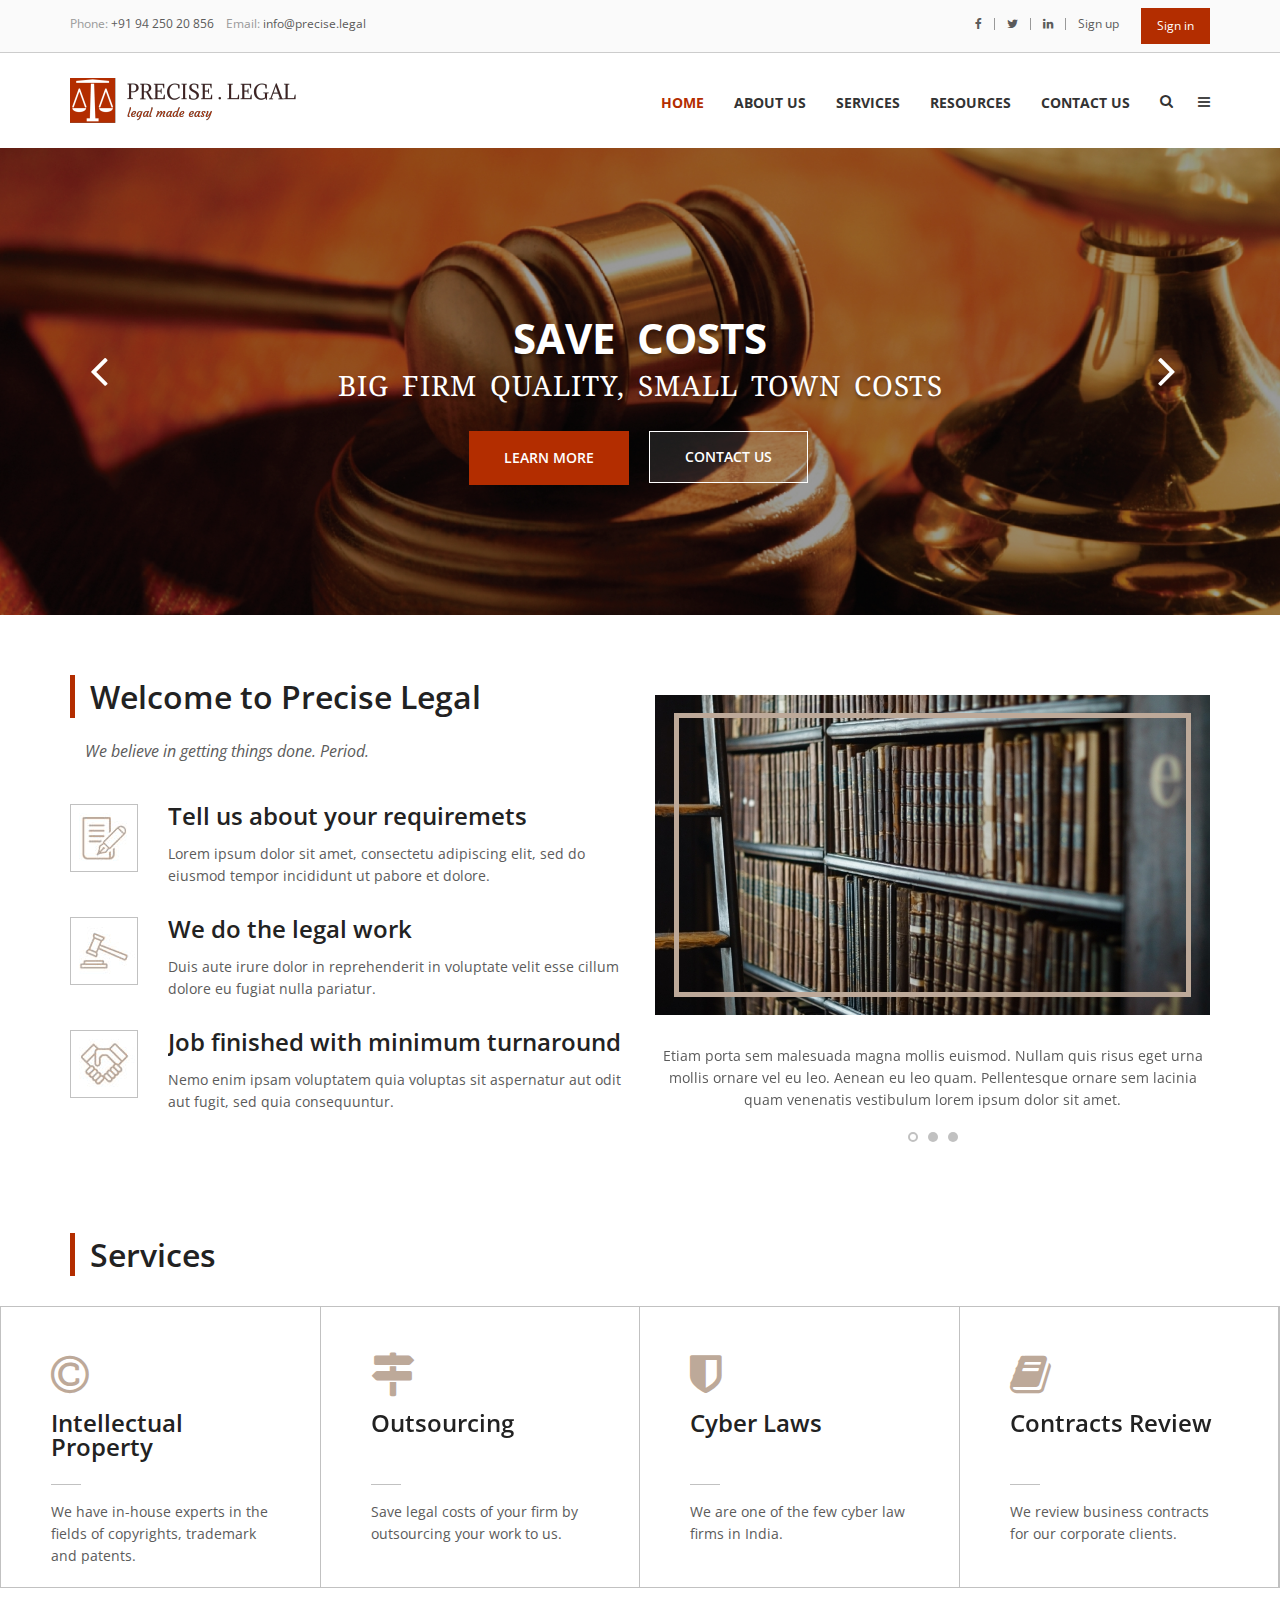
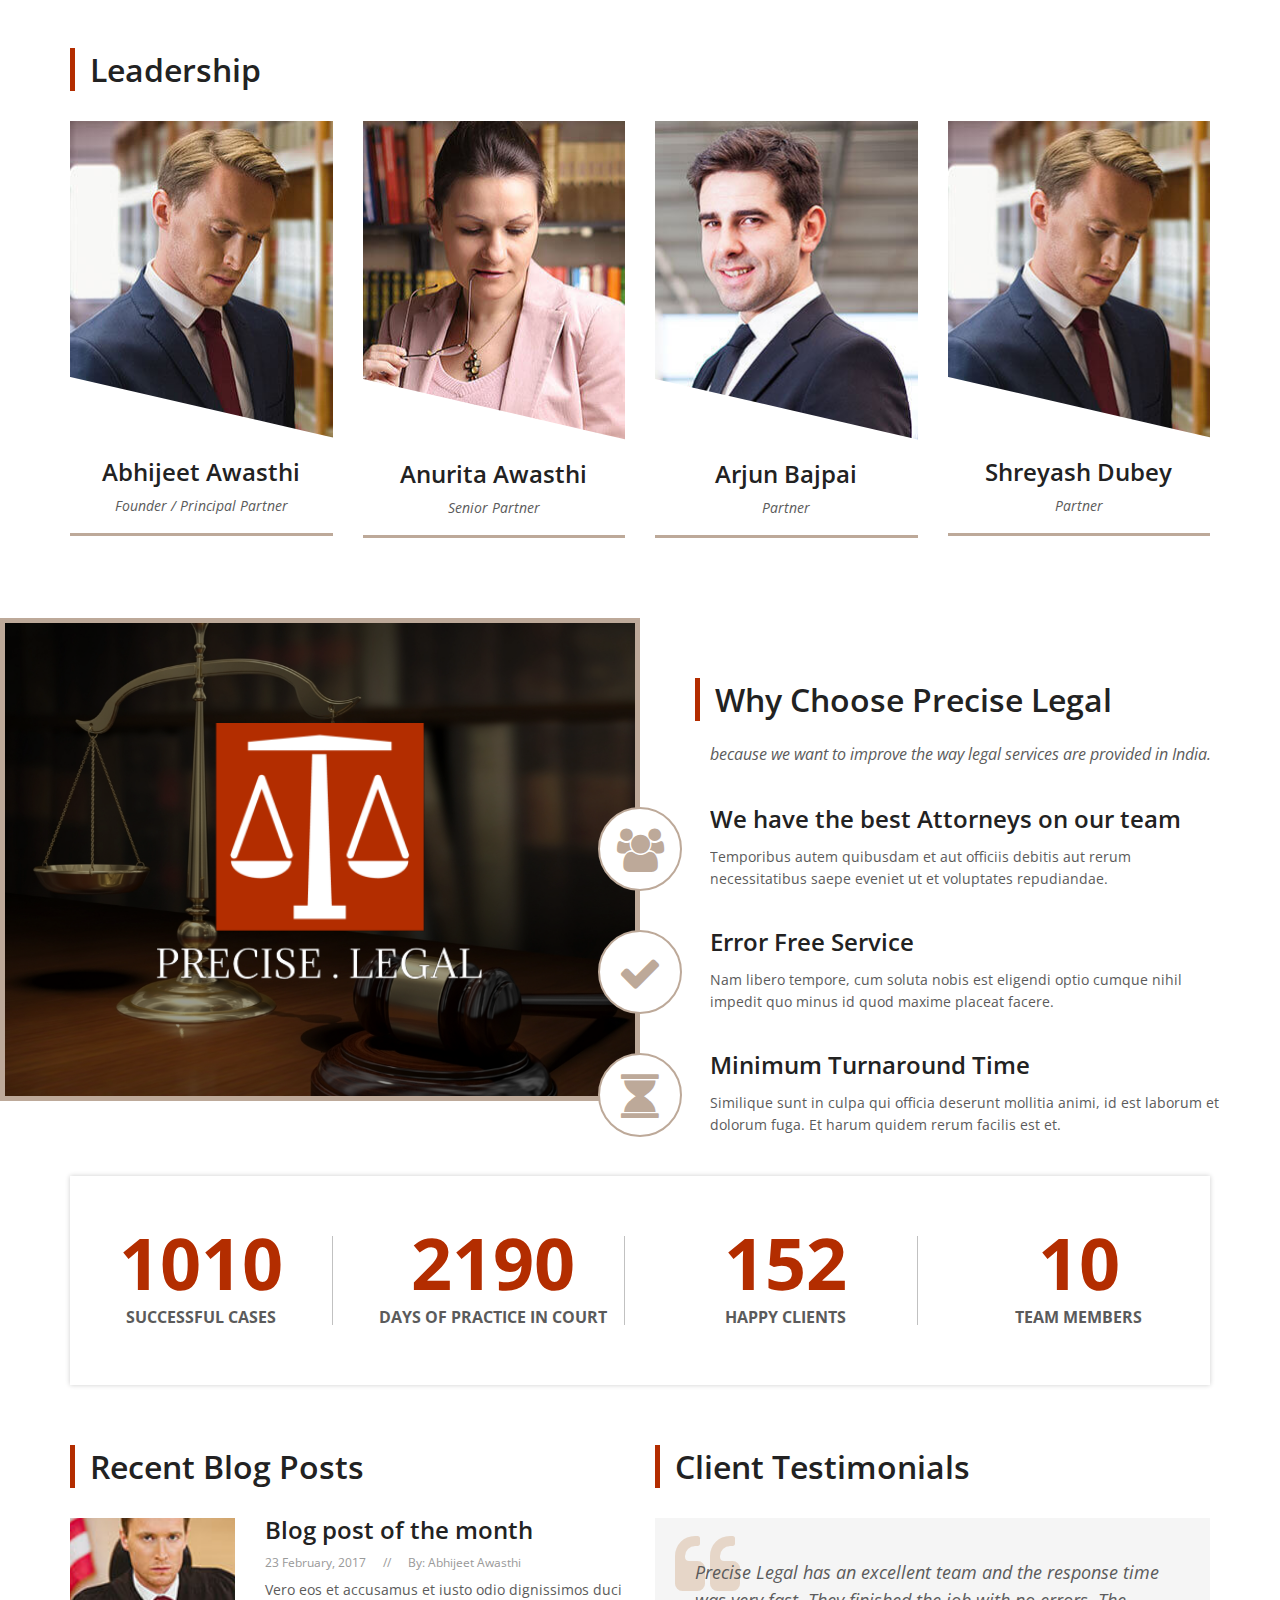
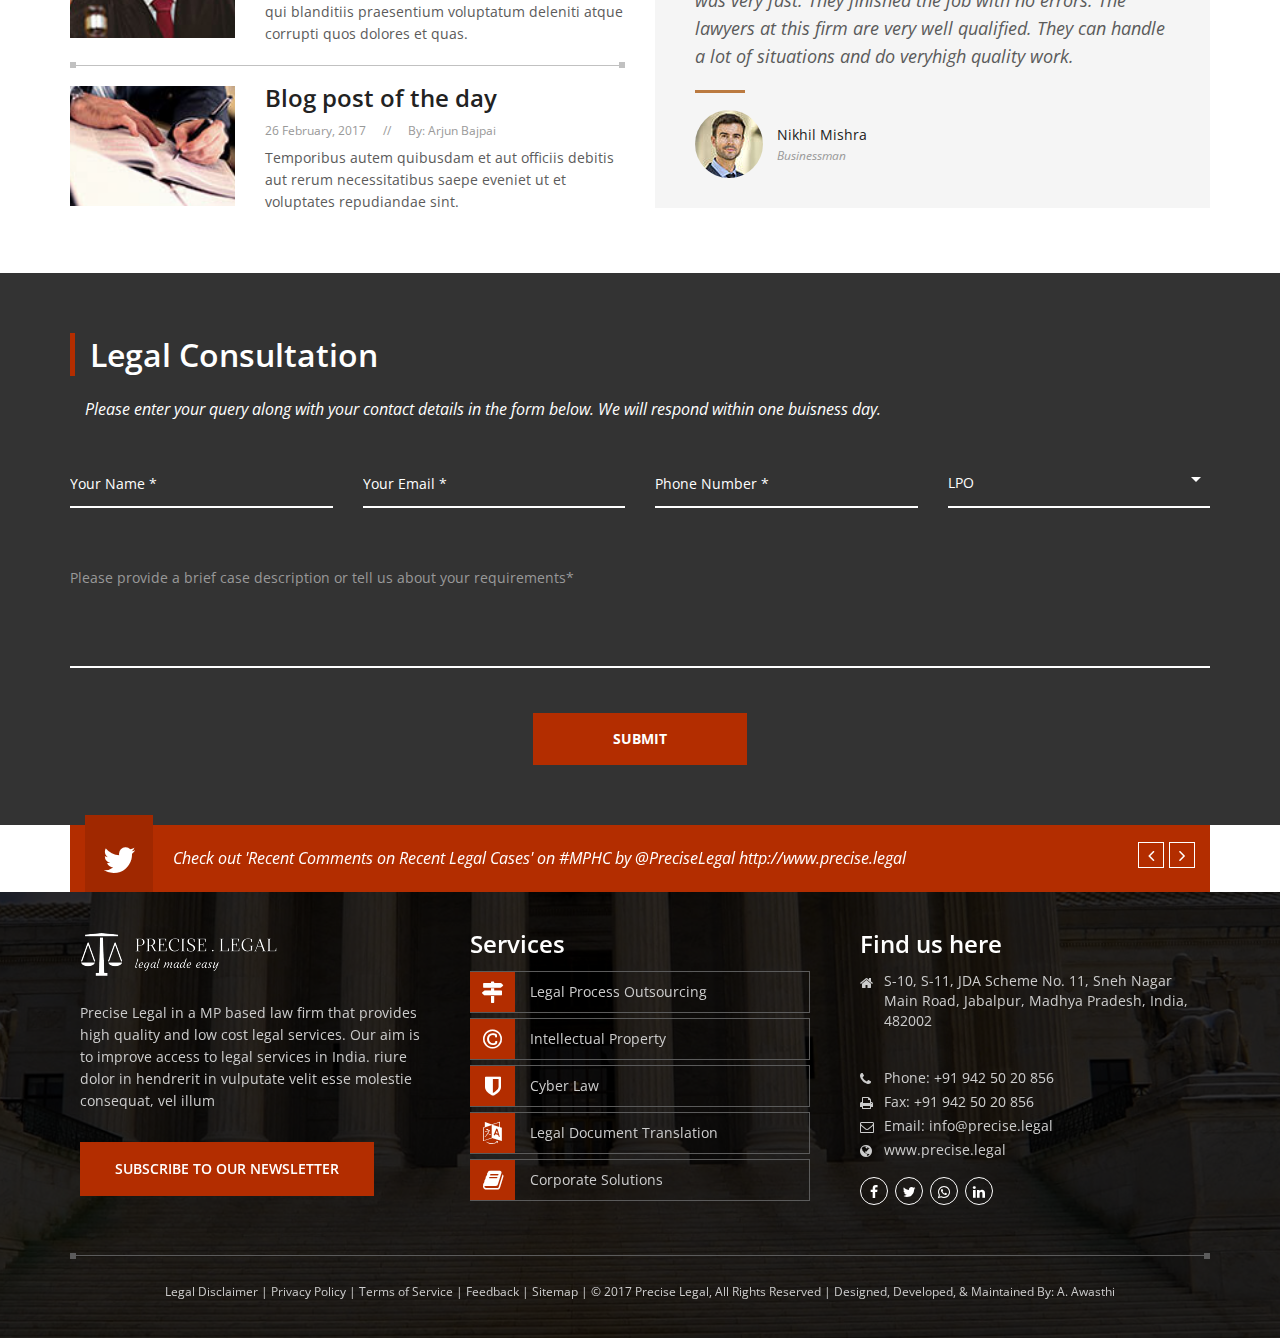
<file: index.html>
<!-- Author:AAwasthi
Email: abhijay.awasthi@outlook.com
Client: Precise Legal
 -->

<!doctype html>

<html>

<head>

   <meta charset="utf-8">

   <meta http-equiv="X-UA-Compatible" content="IE=edge">

   <meta name="viewport" content="width=device-width, initial-scale=1">

   <title>Precise Legal</title>

   <!--CUSTOM CSS-->
   <link href="css/custom.css" rel="stylesheet" type="text/css">

   <!--BOOTSTRAP 3.3.5-->
   <link href="css/bootstrap.css" rel="stylesheet" type="text/css">

   <!--COLOR CSS-->
   <link href="css/color.css" rel="stylesheet" type="text/css">

   <!--RESPONDIVE CSS-->
   <link href="css/responsive.css" rel="stylesheet" type="text/css">

   <!--BXSLIDER CSS-->
   <link href="css/jquery.bxslider.css" rel="stylesheet" type="text/css">

   <!--OWL CAROUSEL CSS-->
   <link href="css/owl.carousel.css" rel="stylesheet" type="text/css">

   <!--SCROLL FOR SIDEBAR NAVIGATION-->
   <link href="css/jquery.mCustomScrollbar.css" rel="stylesheet" type="text/css">

   <!--FONTAWESOME 4.4.0 CSS-->
   <link href="css/font-awesome.min.css" rel="stylesheet" type="text/css">

   <!--FAVICON ICON-->
   <link rel="icon" href="images/favicon.ico" type="image/x-icon">

   <!--GOOGLE FONTS-->
   <link href="https://fonts.googleapis.com/css?family=Open+Sans:300,400,400i,600,700" rel="stylesheet"> 
<!--    <link href="https://fonts.googleapis.com/css?family=Roboto:300,400,400i,500,700" rel="stylesheet"> -->

   <link href="https://fonts.googleapis.com/css?family=Droid+Serif:400,400i,700" rel="stylesheet">   
<!--    <link href="https://fonts.googleapis.com/css?family=Libre+Baskerville:400,400i,700" rel="stylesheet">  --> 
 





</head>


<body class="cp-theme-style-1">

   <!--WRAPPER START-->
   <div id="wrapper"> 

      <!--HEADER START-->
      <header id="header"> 

         <!--HEADER TOP BAR SECTION START-->
         <section class="cp-head-topbar">
            <div class="container">
               <div class="row">
                  <div class="col-md-6">
                     <div class="left-box">
                        <ul>
                           <li>Phone: <a href="#">+91 94 250 20 856</a></li>
                           <li>Email: <a href="mailto:">info@precise.legal</a></li>
                        </ul>
                     </div>
                  </div>

                  <div class="col-md-6">
                     <!-- <div class="right-box"> <a href="index.html" class="btn-consultation">Precise Legal Digital Cloud</a> -->
                     <div class="right-box"> <a href="login.html" class="btn-consultation">Sign in</a>
                        <ul>
                           <li><a href="#"><i class="fa fa-facebook"></i></a></li>
                           <li><a href="#"><i class="fa fa-twitter"></i></a></li>
                           <li><a href="#"><i class="fa fa-linkedin"></i></a></li>
                           <li><a href="register.html">Sign up</a></li>
                        </ul>
                     </div>
                  </div>
               </div>
            </div>
         </section>
         <!--HEADER TOP BAR SECTION END--> 

    

         <!--NAVIGATION SECTION START-->

         <section class="cp-navigation-section">
            <div class="container"> 

               <strong class="logo"><a href="index.html"><img src="images/logo.png" alt="img"></a></strong>
               <div class="navigation-right"> 

                  <!--BURGER NAVIGATION SECTION START-->
                  <div class="cp-burger-nav"> 

                     <!--BURGER NAV BUTTON-->
                     <div id="cp_side-menu-btn" class="cp_side-menu"><a href="#" class=""><i class="fa fa-bars"></i></a></div>
                     <!--BURGER NAV BUTTON--> 

                     <!--SIDEBAR MENU START-->
                     <div id="cp_side-menu"> <a href="#" id="cp-close-btn"><i class="fa fa-close"></i></a>

                        <div class="burger-top-box">
                           <ul class="properties-none">
                              <li><a href="register.html" >Sign up&nbsp&nbsp&nbsp|</a></li>
                              <li><a href="login.html" >Sign in</a></li>
                           </ul>                           
                        </div> 

                        
                        <strong class="burger-logo"><a href="index.html"><img src="images/burger-logo.png" alt="img"></a></strong>

                        <div class="content mCustomScrollbar">
                           <div id="content-1" class="content">
                              
                              <div class="cp_side-navigation">
                                 <nav>
                                    <ul class="navbar-nav">
                                       
                                       <li class="active"><a href="index.html">Home</a></li>
                                       
                                       <li class="dropdown"><a href="about-us.html" class="dropdown-toggle" data-toggle="dropdown" role="button" aria-expanded="false">About Us<span class="caret"></span></a>
                                          <ul class="dropdown-menu" role="menu">
                                             <li><a href="about-us.html">Approach</a></li>
                                             <li><a href="our-team.html">Our Team</a></li>
                                             <li><a href="careers.html">Careers</a></li>
                                             <li><a href="how-it-works.html">FAQs</a></li>                                               
                                          </ul>
                                       </li>
                                       
                                       
                                       <li class="dropdown"><a href="services.html" class="dropdown-toggle" data-toggle="dropdown" role="button" aria-expanded="false">Services<span class="caret"></span></a>
                                          <ul class="dropdown-menu" role="menu">
                                             <li><a href="services.html">Overview</a></li>
                                             <li><a href="service-area-lpo.html">Legal Process Outsourcing</a></li>
                                             <li><a href="service-area-lpo.html">Intellectual Property</a></li>
                                             <li><a href="service-area-lpo.html">Cyber Law</a></li>
                                             <li><a href="service-area-lpo.html">Legal Document Translation</a></li>                                               
                                             <li><a href="service-area-lpo.html">Legal Consultation</a></li>
                                             <li><a href="service-area-lpo.html">Corporate and Business Solutions</a></li>
                                          </ul>
                                       </li>
                                       
                                       <li class="dropdown"><a href="#" class="dropdown-toggle" data-toggle="dropdown" role="button" aria-expanded="false">Resources<span class="caret"></span></a>
                                         <ul class="dropdown-menu" role="menu">
                                             <li><a href="http://www.desikanoon.co.in/" target="_blank">Blog</a></li>
                                             <li><a href="#">Case Studies</a></li>   
                                             <li><a href="#">White Papers</a></li>
                                             <li><a href="#">Do-It-Yourself Forms</a></li>
                                             <li><a href="#">Template Downloads</a></li>                                                  
                                          </ul>
                                       </li>
                                       
                                       <li><a href="contact-us.html">Contact Us</a></li>
                                    
                                    </ul>
                                 </nav>

                    
                              <form action="#">
                                 <input type="text" placeholder="Type your search here" required>
                                 <button type="submit"><i class="fa fa-search"></i></button>
                              </form>

                              
                              <div class="cp-burger-social">
                                 <ul>
                                    <li><a href="#"><i class="fa fa-facebook"></i></a></li>
                                    <li><a href="#"><i class="fa fa-twitter"></i></a></li>
                                    <li><a href="#"><i class="fa fa-whatsapp"></i></a></li>
                                    <li><a href="#"><i class="fa fa-linkedin"></i></a></li>
                                 </ul>
                              </div>

                              <strong class="copyrights">Precise Legal &copy; 2017, All Rights Reserved</strong> </div>

                           </div>
                        </div>
                     </div>
                     <!--SIDEBAR MENU END--> 

                  </div>
                  <!--BURGER NAVIGATION SECTION END--> 

          
                  <!--TOP BAR SEARCH START-->
                  <div class="search-box"> <a href="#" id="searchtoggl"><i class="fa fa-search"></i></a> </div>
                  <!--TOP BAR SEARCH END--> 

          

                  <!--NAVIGATION START-->
                  <nav class="navbar navbar-inverse">
                     
                     <div class="navbar-header">
                        <button type="button" class="navbar-toggle collapsed" data-toggle="collapse" data-target="#navbar" aria-expanded="false" aria-controls="navbar"> <span class="sr-only">Toggle navigation</span> <span class="icon-bar"></span> <span class="icon-bar"></span> <span class="icon-bar"></span> </button>
                     </div>

                     <div id="navbar" class="collapse navbar-collapse">
                        <ul id="nav" class="navbar-nav">
                           
                           <li class="active"><a href="index.html">Home</a></li>
                           
                           <li><a href="about-us.html">About Us</a>
                              <ul>
                                 <li><a href="about-us.html">Approach</a></li>
                                 <li><a href="our-team.html">Our Team</a></li>
                                 <li><a href="careers.html">Careers</a></li>    
                                 <li><a href="how-it-works.html">FAQs</a></li>                                              
                              </ul>
                           </li>
                           
                           <li><a href="services.html">Services</a>
                              <ul>
                                 <li><a href="services.html">Overview</a></li>
                                 <li><a href="service-area-lpo.html">Legal Process Outsourcing</a></li>
                                 <li><a href="service-area-lpo.html">Intellectual Property</a></li>
                                 <li><a href="service-area-lpo.html">Cyber Law</a></li>
                                 <li><a href="service-area-lpo.html">Legal Document Translation</a></li>                                               
                                 <li><a href="service-area-lpo.html">Legal Consultation</a></li>
                                 <li><a href="service-area-lpo.html">Corporate and Business Solutions</a></li>
                              </ul>
                           </li>
                           
                           <li><a href="#">Resources</a>
                              <ul>
                                 <li><a href="http://www.desikanoon.co.in/" target="_blank">Blog</a></li>
                                 <li><a href="#">Case Studies</a></li>   
                                 <li><a href="#">White Papers</a></li>
                                 <li><a href="#">Do-It-Yourself Forms</a></li>
                                 <li><a href="#">Template Downloads</a></li>                                                 
                              </ul>
                           </li>

                           <li><a href="contact-us.html">Contact Us</a></li>

                        </ul>
                     </div>
                  </nav>
                  <!--NAVIGATION END--> 

               </div>
            </div>
         </section>
         <!--NAVIGATION SECTION END--> 

      </header>
      <!--HEADER END--> 


      <!--SEACRCH FORM START-->
      <div class="cp-search-outer"> <!-- <strong class="title"></strong> -->
         <div id="searchbar">
            <form id="searchform" action="#">
               <input type="text" placeholder="Type your search text here" required>
               <button type="submit" value=""><i class="fa fa-search"></i></button>
            </form>
         </div>
      </div>
      <!--SEACRCH FORM END--> 

  

      <!--BANNER START-->
      <div id="cp-banner">

         <ul id="cp-home-banner">
            <li> <img src="images/banner-img-1.jpg" alt="img">
               <div class="caption"> <strong class="title">Save Costs<br><span>big firm quality, small town costs</span></strong>
                  <!-- <h1>big firm quality. small town costs</h1> -->
                  <div class="banner-btn-row"> <a href="about-us.html" class="btn-style-1">Learn More</a> <a href="contact-us.html" class="btn-style-1 btn-style-2">Contact Us</a> 
                  </div>
               </div>
            </li>

            <li> <img src="images/banner-img-2.jpg" alt="img">
               <div class="caption"> <strong class="title">Digital Access<br><span>minimum paperwork</span></strong>
                  <!-- <h1>precise legal digital cloud</h1> -->
                  <div class="banner-btn-row"> <a href="login.html" class="btn-style-1">Sign in</a> <a href="register.html" class="btn-style-1 btn-style-2">Register with us</a> </div>  
               </div>
            </li>
            
            <li> <img src="images/banner-img-3.jpg" alt="img">
               <div class="caption"> <strong class="title">Versatile Team<br><span>experienced and dedicated attorneys</span></strong>
                  <!-- <h1>experienced and dedicated attorneys</h1> -->
                  <div class="banner-btn-row"> <a href="our-team.html" class="btn-style-1">Know More About Our Attorneys</a></div>  
               </div>
            </li>

         </ul>

      </div>
      <!--BANNER END--> 

  

      <!--MAIN START-->
      <div id="main"> 
      
         <!--WELCOME SECTION START-->
         <section class="cp-welcome padding-tb-60">

            <div class="container">
               <div class="row">
                  <div class="col-md-6">
                     
                     <div class="cp-heading-1">
                        <h2>Welcome to Precise Legal</h2>
                        <em>We believe in getting things done. Period.</em> 
                     </div>

                     
                     <div class="cp-outer-box">
                        
                        <div class="cp-box">
                           <div class="icon-box">
                              <img src="images/icon-img-1.jpg" alt="img">
                           </div>

                           <div class="cp-text-box">
                              <h3><a href="#">Tell us about your requiremets</a></h3>
                              <p>Lorem ipsum dolor sit amet, consectetu adipiscing elit, sed do eiusmod tempor incididunt ut pabore et dolore.</p>
                           </div>
                        </div>

                     
                        <div class="cp-box">
                           <div class="icon-box">
                              <img src="images/icon-img-2.jpg" alt="img">
                           </div>

                           <div class="cp-text-box">
                              <h3><a href="#"></a>We do the legal work</h3>
                              <p>Duis aute irure dolor in reprehenderit in voluptate velit esse cillum dolore eu fugiat nulla pariatur. </p>
                           </div>
                        </div>

                     
                        <div class="cp-box">
                           <div class="icon-box">
                              <img src="images/icon-img-3.jpg" alt="img">
                           </div>

                           <div class="cp-text-box">
                              <h3><a href="#">Job finished with minimum turnaround</a></h3>
                              <p>Nemo enim ipsam voluptatem quia voluptas sit aspernatur aut odit aut fugit, sed quia consequuntur.</p>
                           </div>
                        </div>

                     </div>

                  </div>

                  
                  <div class="col-md-6">
                  <br>
                     <div class="welcome-slider">
                        <ul id="cp-welcome-slider">
                           
                           <li>
                              <div class="frame">
                                 <img src="images/welcome-img-1.jpg" alt="img">
                              </div>
                              
                              <div class="cp-text-box">
                                 <p>Etiam porta sem malesuada magna mollis euismod. Nullam quis risus eget urna mollis ornare vel eu leo. Aenean eu leo quam. Pellentesque ornare sem lacinia quam venenatis vestibulum lorem ipsum dolor sit amet.</p>
                              </div>
                           </li>

                           <li>
                              <div class="frame">
                                 <img src="images/welcome-img-2.jpg" alt="img">
                              </div>

                              <div class="cp-text-box">
                                 <p>Nemo enim ipsam voluptatem quia voluptas sit aspernatur aut odit aut fugit, sed quia consequuntur. Duis aute irure dolor in reprehenderit in voluptate velit esse cillum dolore eu fugiat nulla pariatur.</p>
                              </div>
                           </li>

                           <li>
                              <div class="frame">
                                 <img src="images/welcome-img-3.jpg" alt="img">
                              </div>

                              <div class="cp-text-box">
                                 <p>Sed ut perspiciatis unde omnis iste natus error sit voluptatem accusantium doloremque laudantium, totam rem aperiam. Nemo enim ipsam voluptatem quia voluptas sit aspernatur aut odit aut fugit, sed quia consequuntur.</p>
                              </div>
                           </li>
                        </ul>
                     </div>
                  </div>
               </div>
            </div>
         </section>
         <!--WELCOME SECTION END--> 

    

         <!--Services Section START-->
         <section class="cp-practice-section padding-top-60">

            <div class="container">
               <div class="cp-heading-1">
                  <h2><a href="services.html">Services</a></h2>
               </div>
            </div>

            <div class="cp-practice-slider">
               <div id="cp-practice" class="owl-carousel">
                  
                  <div class="item">
                     <div class="cp-box"> <i class="fa fa-copyright"></i>
                        <h3><a href="service-area-lpo.html">Intellectual Property</a></h3>
                        <p>We have in-house experts in the fields of copyrights, trademark and patents.</p>
                     </div>
                  </div>

                  <div class="item">
                     <div class="cp-box"> <i class="fa fa-map-signs"></i>
                        <h3><a href="service-area-lpo.html">Outsourcing</a></h3>
                        <p>Save legal costs of your firm by outsourcing your work to us.</p>
                     </div>
                  </div>

                  <div class="item">
                     <div class="cp-box"> <i class="fa fa-shield"></i>
                        <h3><a href="service-area-lpo.html">Cyber Laws</a></h3>
                        <p>We are one of the few cyber law firms in India.</p>
                     </div>
                  </div>

                  <div class="item">
                     <div class="cp-box"> <i class="fa fa-book"></i>
                        <h3><a href="service-area-lpo.html">Contracts Review</a></h3>
                        <p>We review business contracts for our corporate clients.</p>
                     </div>
                  </div>

                  <div class="item">
                     <div class="cp-box"> <i class="fa fa-language"></i>
                        <h3><a href="service-area-lpo.html">Legal Translation</a></h3>
                        <p>Translation of legal documents</p>
                     </div>
                  </div>

                  <div class="item">
                     <div class="cp-box"> <i class="fa fa-balance-scale"></i>
                        <h3><a href="service-area-lpo.html">Legal Consultation</a></h3>
                        <p>Contact us for consulation on a variety of legal matters.</p>
                     </div>
                  </div>

               </div>
            </div>
         </section>
         <!--PRACTICE SECTION END--> 


         <!--ATTORNEYS TEAM SECTION START-->
         <section class="cp-attorneys-team padding-tb-60 home-page">
            <div class="container">
               
               <div class="cp-heading-1">
                  <h2><a href="our-team.html">Leadership</a></h2>
               </div>

               
               <div class="row">
                  
                  <div class="col-md-3 col-sm-6">
                     <div class="cp-attorneys-style-1">
                        <div class="frame"> 
                           <a href="abhijeet-awasthi.html"><img src="images/attorneys/attorneys-img-1.jpg" alt="img"></a>
                           <div class="caption">
                              <div class="holder">
                                 <ul>
                                    <li><a href="#"><i class="fa fa-twitter"></i></a></li>
                                    <li><a href="#"><i class="fa fa-facebook"></i></a></li>
                                    <li><a href="#"><i class="fa fa-linkedin"></i></a></li>

                                 </ul>

                                 <p>Abhijeet is the Founder and Principal Partner of Precise Legal.</p>

                                 <a href="abhijeet-awasthi.html" class="btn-style-1">Read Profile</a> 
                              </div>
                           </div>
                        </div>

                        <div class="cp-text-box">
                           <h3><a href="abhijeet-awasthi.html">Abhijeet Awasthi</a></h3>
                           <em>Founder / Principal Partner</em> 
                        </div>
                     </div>
                  </div>

                  <div class="col-md-3 col-sm-6">
                     <div class="cp-attorneys-style-1">
                        <div class="frame"> 
                           <a href="#"><img src="images/attorneys/attorneys-img-2.jpg" alt="img"></a>
                           <div class="caption">
                              <div class="holder">
                                 <ul>
                                    <li><a href="#"><i class="fa fa-twitter"></i></a></li>
                                    <li><a href="#"><i class="fa fa-facebook"></i></a></li>
                                    <li><a href="#"><i class="fa fa-linkedin"></i></a></li>

                                 </ul>

                                 <p>Anurita is the civil law specialist and a senior partner at the firm.</p>

                                 <a href="#" class="btn-style-1">Read Profile</a> 
                              </div>
                           </div>
                        </div>

                        <div class="cp-text-box">
                           <h3><a href="#">Anurita Awasthi</a></h3>
                           <em>Senior Partner</em> 
                        </div>
                     </div>
                  </div>


                  <div class="col-md-3 col-sm-6">
                     <div class="cp-attorneys-style-1">
                        <div class="frame"> 
                           <a href="#"><img src="images/attorneys/attorneys-img-3.jpg" alt="img"></a>
                           <div class="caption">
                              <div class="holder">
                                 <ul>
                                    <li><a href="#"><i class="fa fa-twitter"></i></a></li>
                                    <li><a href="#"><i class="fa fa-facebook"></i></a></li>
                                    <li><a href="#"><i class="fa fa-linkedin"></i></a></li>

                                 </ul>

                                 <p>Arjun is our cyber law specialist.</p>

                                 <a href="#" class="btn-style-1">Read Profile</a> 
                              </div>
                           </div>
                        </div>

                        <div class="cp-text-box">
                           <h3><a href="#">Arjun Bajpai</a></h3>
                           <em>Partner</em> 
                        </div>
                     </div>
                  </div>

                  <div class="col-md-3 col-sm-6">
                     <div class="cp-attorneys-style-1">
                        <div class="frame"> 
                           <a href="#"><img src="images/attorneys/attorneys-img-1.jpg" alt="img"></a>
                           <div class="caption">
                              <div class="holder">
                                 <ul>
                                    <li><a href="#"><i class="fa fa-twitter"></i></a></li>
                                    <li><a href="#"><i class="fa fa-facebook"></i></a></li>
                                    <li><a href="#"><i class="fa fa-linkedin"></i></a></li>

                                 </ul>

                                 <p>Shreyash is our in-house civil law expert.</p>

                                 <a href="#" class="btn-style-1">Read Profile</a> 
                              </div>
                           </div>
                        </div>

                        <div class="cp-text-box">
                           <h3><a href="#">Shreyash Dubey</a></h3>
                           <em>Partner</em> 
                        </div>
                     </div>
                  </div>

               </div>
            </div>
         </section>
         <!--ATTORNEYS TEAM SECTION END--> 

    

         <!--CHOOSE My firm SECTION START-->
         <section class="cp-choose-lawyers">

            <div class="container-fluid">

               <div class="row">
                  <div class="col-md-6">
                     <div class="left-box choose-logo-img">
                        <div class="frame"> <img src="images/choose-lawyer-img.jpg" alt="img">
                           <div class="choose-logo-box">
                              <a href="#"><img src="images/choose-logo.png" alt="img"></a>
                           </div>
                        </div>

                     </div>

                  </div>

                  <div class="col-md-6">
                     <div class="right-box">
                        <div class="cp-text-box">
                           <div class="cp-heading-1">
                              <h2>Why Choose Precise Legal</h2>
                              <em>because we want to improve the way legal services are provided in India.</em> 
                           </div>

                           <div class="detail-box">
                              <div class="icon-box">
                                 <i class="fa fa-users"></i>
                              </div>

                              <div class="inner">
                                 <h3><a href="#">We have the best Attorneys on our team</a></h3>
                                 <p>Temporibus autem quibusdam et aut officiis debitis aut rerum necessitatibus saepe eveniet ut et voluptates repudiandae.</p>
                              </div>
                           </div>


                           <div class="detail-box">
                              <div class="icon-box">
                                 <i class="fa fa-check"></i>
                              </div>
                           
                              <div class="inner">
                                 <h3><a href="#">Error Free Service</a></h3>
                                 <p>Nam libero tempore, cum soluta nobis est eligendi optio cumque nihil impedit quo minus id quod maxime placeat facere.</p>
                              </div>
                           </div>


                           <div class="detail-box">
                              <div class="icon-box">
                                 <i class="fa fa-hourglass"></i>
                              </div>
                           
                              <div class="inner">
                                 <h3><a href="#">Minimum Turnaround Time</a></h3>
                                 <p>Similique sunt in culpa qui officia deserunt mollitia animi, id est laborum et dolorum fuga. Et harum quidem rerum facilis est et.</p>
                              </div>
                           </div>

                        </div>
                     </div>
                  </div>
               </div>
            </div>
         </section>
         <!--CHOOSE my firm SECTION END--> 

    

         <!--FACTS AND FIGERS SECTION START-->
         <section class="cp-facts-section padding-btm-60">

            <div class="container">
               <div class="holder">

                  <div class="row">

                     <div class="col-md-3 col-sm-6">
                        <div class="cp-box"> 
                           <strong class="title counter">1010</strong> 
                           <span>Successful Cases</span> 
                        </div>
                     </div>

                     <div class="col-md-3 col-sm-6">
                        <div class="cp-box"> 
                           <strong class="title counter">2190</strong> 
                           <span>Days of practice in court</span> 
                        </div>
                     </div>
                     
                     <div class="col-md-3 col-sm-6">
                        <div class="cp-box"> 
                           <strong class="title counter">152</strong> 
                           <span>Happy Clients</span> 
                        </div>
                     </div>

                     <div class="col-md-3 col-sm-6">
                        <div class="cp-box border-none"> 
                           <strong class="title counter">10</strong>
                           <span>Team Members</span> 
                        </div>
                     </div>

                  </div>
               </div>
            </div>
         </section>
         <!--FACTS AND FIGERS SECTION END--> 

    

         <!--NEWS SECTION  and client testimonials section START-->
         <section class="cp-news-section">
            <div class="container">

               <div class="row">

                  <div class="col-md-6">
                     <div class="left-box">
                        
                        <h2>Recent Blog Posts</h2>
                        
                        <div class="cp-box">
                           <div class="row">
                              <div class="col-md-4 col-sm-6">
                                 <div class="frame cp-img-effect-1">
                                    <a href="#">
                                       <img src="images/news-img-1.jpg" alt="img">
                                    </a>
                                 </div>
                              </div>
                          
                              <div class="col-md-8 col-sm-6">
                                 <div class="cp-text-box">
                                    <h3><a href="#">Blog post of the month</a></h3>
                                    <a href="#" class="detail-text">23 February, 2017<span>//</span></a> <a href="#" class="detail-text">By: Abhijeet Awasthi</a>
                                    <p>Vero eos et accusamus et iusto odio dignissimos duci qui blanditiis praesentium voluptatum deleniti atque corrupti quos dolores et quas.</p>
                                 </div>
                              </div>
                           </div>
                        </div>

                        <div class="cp-box border-none">
                           <div class="row">
                              <div class="col-md-4 col-sm-6">
                                 <div class="frame cp-img-effect-1">
                                    <a href="#">
                                       <img src="images/news-img-2.jpg" alt="img">
                                    </a>
                                 </div>
                              </div>

                              <div class="col-md-8 col-sm-6">
                                 <div class="cp-text-box">
                                    <h3><a href="#">Blog post of the day</a></h3>
                                    <a href="#" class="detail-text">26 February, 2017<span>//</span></a> <a href="#" class="detail-text">By: Arjun Bajpai</a>
                                    <p>Temporibus autem quibusdam et aut officiis debitis aut rerum necessitatibus saepe eveniet ut et voluptates repudiandae sint.</p>
                                 </div>
                              </div>
                           </div>
                        </div>
                     
                     </div>
                  </div>

          
                  <!-- client testimonial section start -->
                  <div class="col-md-6">
                     <div class="right-box">

                        <h2>Client Testimonials</h2>

                        <ul id="cp-client">

                           <li>
                              <div class="client-col">
                                 <blockquote> 
                                    <q>Precise Legal has an excellent team and the response time was very fast. They finished the job with no errors. The lawyers at this firm are very well qualified. They can handle a lot of situations and do veryhigh quality work.</q>
                                    
                                    <div class="frame">
                                       <img src="images/client-img-1.jpg" alt="img">
                                    </div>
                                    
                                    <div class="text-box"> 
                                       <strong class="name">Nikhil Mishra</strong> 
                                       <em>Businessman</em> 
                                    </div>
                                 </blockquote>
                              </div>
                           </li>

                           <li>
                              <div class="client-col">
                                 <blockquote> 
                                    <q>The lawyers at this firm are very well qualified. They can handle a lot of situations and do veryhigh quality work. Precise Legal has an excellent team and the response time was very fast. They finished the job with no errors.</q>

                                    <div class="frame">
                                       <img src="images/client-img-2.jpg" alt="img">
                                    </div>

                                    <div class="text-box"> 
                                       <strong class="name">Aditya Awasthi</strong> 
                                       <em>Manager</em> 
                                    </div>
                                 </blockquote>
                              </div>
                           </li>

                        </ul>

                     </div>
                  </div>

               </div>

            </div>

         </section>
         <!--NEWS and client testimonial SECTION END--> 

    

         <!--CONSULTATION SECTION START-->
         <section class="cp-consultation padding-tb-60">
            <div class="container">

               <div class="cp-heading-1">
                  <h2>Legal Consultation</h2>
                  <em>Please enter your query along with your contact details in the form below. We will respond within one buisness day.</em> 
               </div>

               <form action="form-2.php" method="post">

                  <div class="row">
                     <div class="col-md-3">
                        <input type="text" name="name" placeholder="Your Name *" required pattern="[a-zA-Z ]+">
                     </div>

                     <div class="col-md-3">
                        <input type="text" name="email" placeholder="Your Email *" pattern="^[a-zA-Z0-9-\_.]+@[a-zA-Z0-9-\_.]+\.[a-zA-Z0-9.]{2,5}$">
                     </div>

                     <div class="col-md-3">
                        <input type="text" name="phone" placeholder="Phone Number *" required pattern="(\+?\d[- .]*){7,13}">
                     </div>

                     <div class="col-md-3">
                        <div class="selector">

                           <select class="full-width">

                              <option value="1">LPO</option>
                              <option value="2">Civil</option>
                              <option value="3">Criminal</option>
                              <option value="4">Corporate</option>
                              <option value="5">IPR</option>
                              <option value="6">Translation</option>
                              <option value="7">Contracts Review</option>
                
                           </select>
                     
                        </div>
                     </div>

                     <div class="col-md-12">
                        <textarea name="comments" cols="10" rows="10" placeholder="Please provide a brief case description or tell us about your requirements*"></textarea>
                     </div>

                     <div class="col-md-12">
                        <input type="submit" class="btn-style-1" value="Submit">
                     </div>

                  </div>

               </form>

            </div>

         </section>
         <!--CONSULATATION SECTION END--> 

    

         <!--CLIENTS SECTION START-->
<!--          <section class="cp-client-section padding-tb-60">

            <div class="container">

               <h2>Our Cilents <span>..</span></h2>

               <ul>
                  <li><a href="#"><img src="images/client/client-img-1.png" alt="img"></a></li>
                  <li><a href="#"><img src="images/client/client-img-2.png" alt="img"></a></li>
                  <li><a href="#"><img src="images/client/client-img-3.png" alt="img"></a></li>
                  <li><a href="#"><img src="images/client/client-img-4.png" alt="img"></a></li>
                  <li><a href="#"><img src="images/client/client-img-5.png" alt="img"></a></li>
               </ul>

            </div>

         </section> -->
         <!--CLIENTS SECTION END--> 


      </div>
      <!--MAIN END--> 

  

      <!--FOOTER START-->
      <footer id="footer"> 

         <!--TWITTER SECTION START-->
         <section class="cp-twitter-footer">
            
            <div class="container">
               <div class="holder">
                  <ul id="cp-footer-twitter">
                     
                     <li>
                        <div class="icon-box">
                           <i class="fa fa-twitter"></i>
                        </div>
                        <strong>Check out 'Recent Comments on Recent Legal Cases' on #MPHC by @PreciseLegal <a href="#">http://www.precise.legal</a></strong> 
                     </li>

                     <li>
                        <div class="icon-box">
                           <i class="fa fa-twitter"></i>
                        </div>
                        <strong>Check out 'White paper on cyber law in India' by @PreciseLegal #CyberLawIndia <a href="#">http://www.precise.legal</a></strong> 
                     </li>
                  </ul>
               </div>
            </div>

         </section>
         <!--TWITTER SECTION END--> 


         <!--FOOTER CONTENT AREA START-->
         <section class="cp-footer-content">

            <div class="container">

               <div class="row">

                  <div class="col-md-4 col-sm-4">
                     <div class="cp-box"> 
                        <strong class="footer-logo">
                           <a href="index.html">
                              <img src="images/footer-logo.png" alt="img">
                           </a>
                        </strong>

                        <p>Precise Legal in a MP based law firm that provides high quality and low cost legal services. Our aim is to improve access to legal services in India. riure dolor in hendrerit in vulputate velit esse molestie consequat, vel illum </p>
                        
                        <a href="#" class="btn-style-1">Subscribe to our Newsletter</a> 
                     </div>
                  </div>

                  <div class="col-md-4 col-sm-4">
                     <div class="cp-box">
                        
                        <h3>Services</h3>
                        <div class="practice-area">
                           <ul>
                              <li><a href="#"><i class="fa fa-map-signs"></i>Legal Process Outsourcing</a></li>
                              <li><a href="#"><i class="fa fa-copyright"></i>Intellectual Property</a></li>
                              <li><a href="#"><i class="fa fa-shield"></i>Cyber Law</a></li>
                              <li><a href="#"><i class="fa fa-language"></i>Legal Document Translation</a></li>
                              <li><a href="#"><i class="fa fa-book"></i>Corporate Solutions</a></li>
                           </ul>
                        </div>
                     </div>
                  </div>

                  
                  <div class="col-md-4 col-sm-4">
                     <div class="cp-box">

                        <h3>Find us here</h3>

                        <address>

                           <p><i class="fa fa-home"></i> S-10, S-11, JDA Scheme No. 11, Sneh Nagar Main Road, Jabalpur, Madhya Pradesh, India, 482002</p>

                           <ul>

                              <li><i class="fa fa-phone"></i> Phone: +91 942 50 20 856</li>
                              <li><i class="fa fa-print"></i>Fax: +91 942 50 20 856</li>
                              <li><i class="fa fa-envelope-o"></i><a href="mailto:">Email: info@precise.legal</a></li>
                              <li><i class="fa fa-globe"></i><a href="#">www.precise.legal</a></li>

                           </ul>

                        </address>

                        <ul class="footer-social">

                           <li><a href="#"><i class="fa fa-facebook"></i></a></li>
                           <li><a href="#"><i class="fa fa-twitter"></i></a></li>
                           <li><a href="#"><i class="fa fa-whatsapp"></i></a></li>
                           <li><a href="#"><i class="fa fa-linkedin"></i></a></li>

                        </ul>

                     </div>
                  </div>

               </div>

               <div class="cp-copyright-section">                  
                  <strong class="copy" style="text-align: center;">
                     <a href="#">Legal Disclaimer </a>|
                     <a href="#">Privacy Policy </a>|
                     <a href="#">Terms of Service </a>|
                     <a href="#">Feedback </a>|
                     <a href="#">Sitemap </a>|
                     &copy; 2017 Precise Legal, All Rights Reserved | 
                     Designed, Developed, &amp; Maintained By: <a href="https://abhijayawasthi.wordpress.com/">A. Awasthi</a>
                  </strong>                  
               </div>


            </div>

         </section>
         <!--FOOTER CONTENT AREA END--> 

      </footer>
      <!--FOOTER START--> 

   </div>
   <!--WRAPPER END--> 




<!--JQUERY START--> 

   <!--jQuery 1.11.3--> 
   <script src="js/jquery-1.11.3.min.js"></script> 

   <!--BOOTSTRAP--> 
   <script src="js/bootstrap.min.js"></script> 

   <!--BXSLIDER JS--> 
   <script src="js/jquery.bxslider.min.js"></script> 

   <!--OWL CAROUSEL JS--> 
   <script src="js/owl.carousel.min.js"></script> 

   <!--RUNNING COUNTER JS--> 
   <script src="js/waypoint.js"></script> 
   <script src="js/jquery.counterup.min.js"></script> 

   <!--FORM OPTION JS--> 
   <script src="js/jquery.noconflict.js"></script> 
   <script src="js/theme-scripts.js"></script> 

   <!--SCROLL FOR SIDEBAR NAVIGATION--> 
   <script src="js/jquery.mCustomScrollbar.concat.min.js"></script> 

   <!--CUSTOM SCRIPT--> 
   <script src="js/custom.js"></script> 

<!--JQUERY END-->

</body>

</html>
</file>
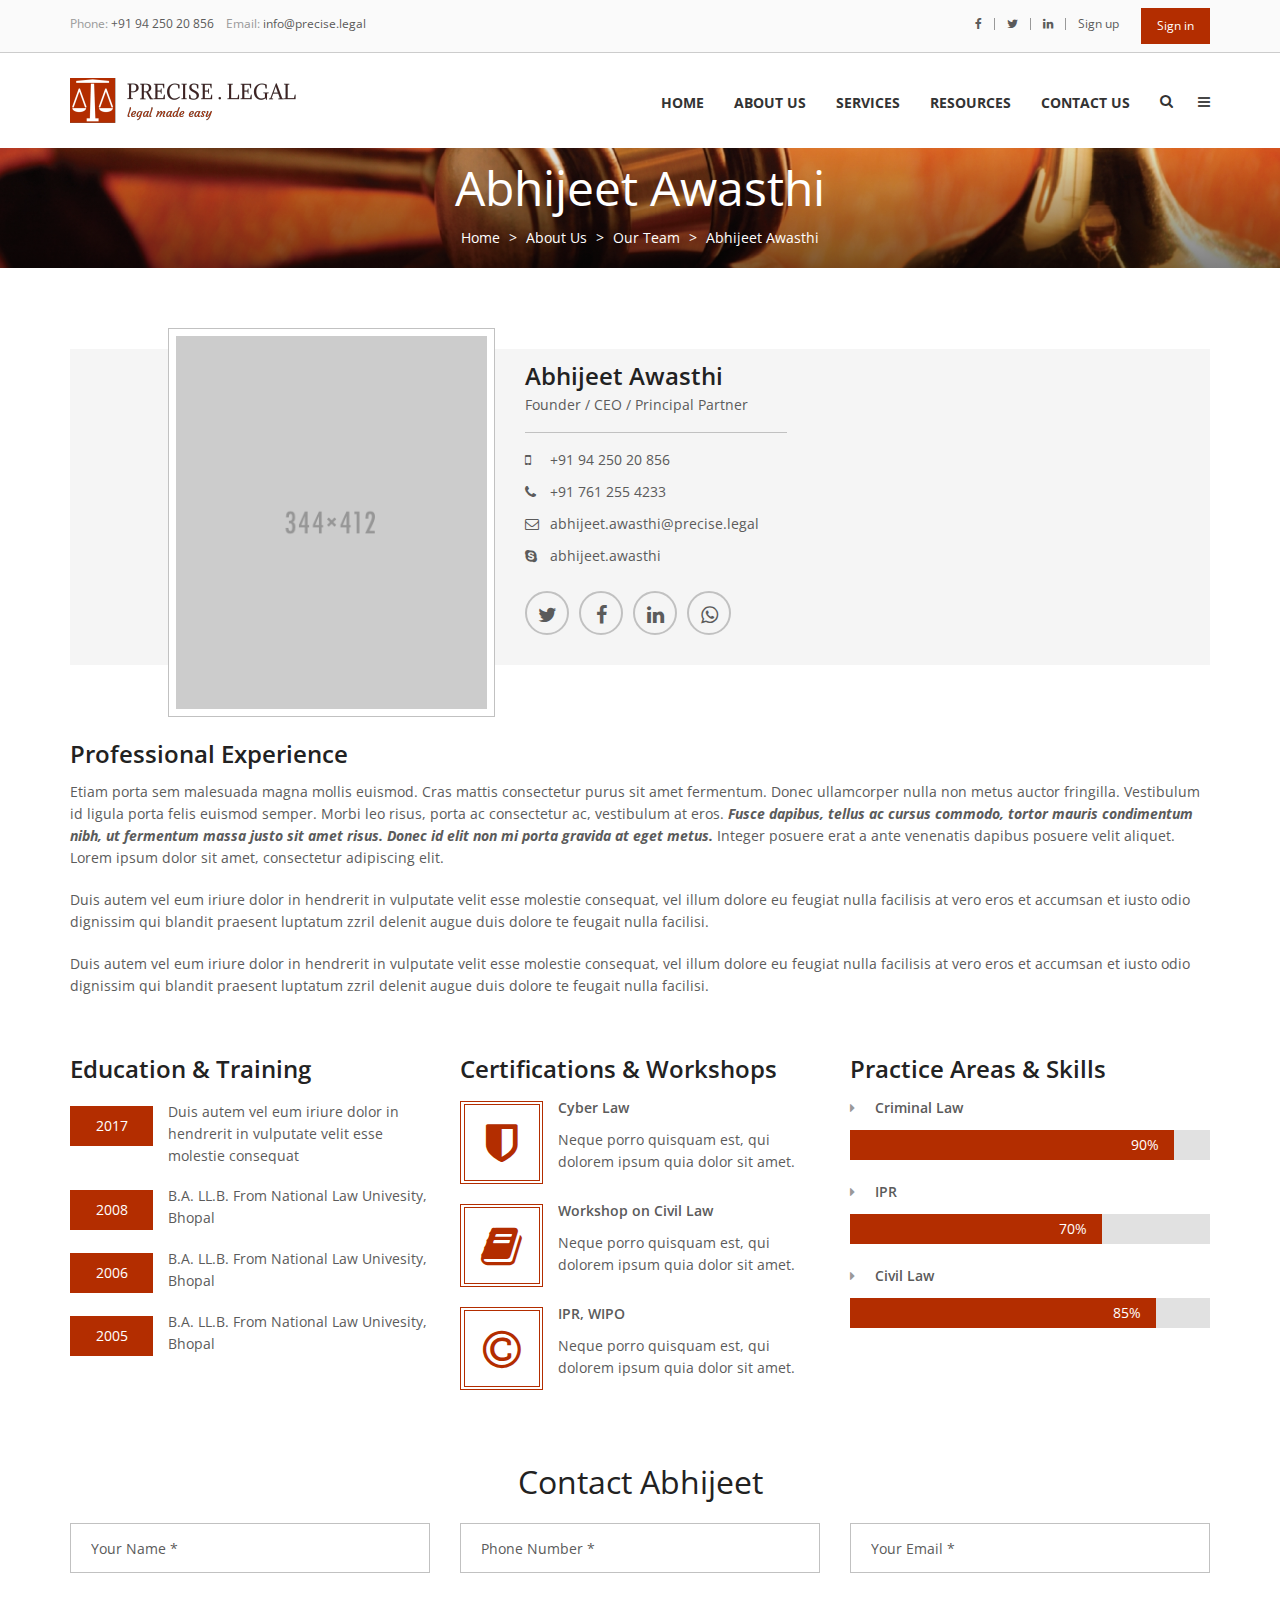
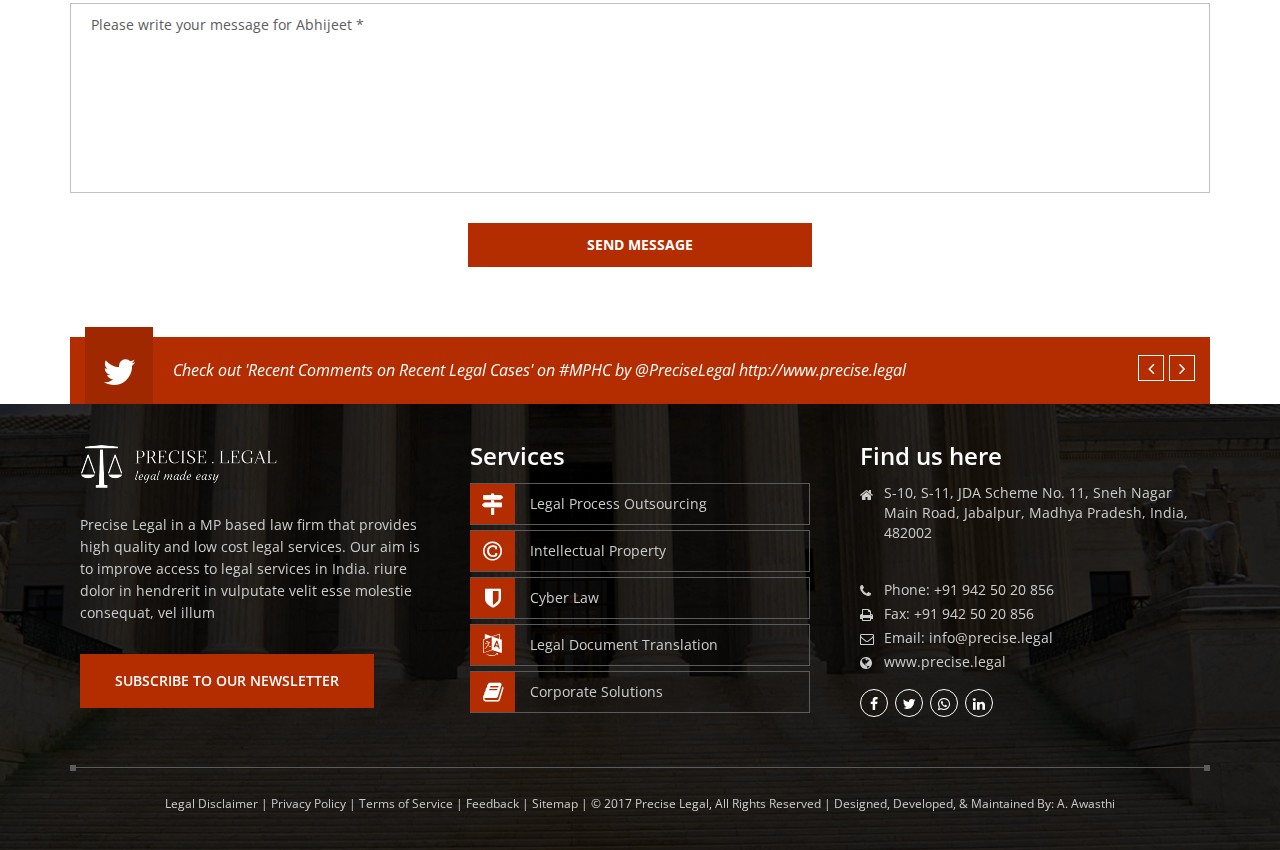
<file: abhijeet-awasthi.html>
<!-- Author:AAwasthi
Email: abhijay.awasthi@outlook.com
Client: Precise Legal
 -->

<!doctype html>

<html>

<head>

   <meta charset="utf-8">

   <meta http-equiv="X-UA-Compatible" content="IE=edge">

   <meta name="viewport" content="width=device-width, initial-scale=1">

   <title>Precise Legal</title>

   <!--CUSTOM CSS-->
   <link href="css/custom.css" rel="stylesheet" type="text/css">

   <!--BOOTSTRAP 3.3.5-->
   <link href="css/bootstrap.css" rel="stylesheet" type="text/css">

   <!--COLOR CSS-->
   <link href="css/color.css" rel="stylesheet" type="text/css">

   <!--RESPONDIVE CSS-->
   <link href="css/responsive.css" rel="stylesheet" type="text/css">

   <!--BXSLIDER CSS-->
   <link href="css/jquery.bxslider.css" rel="stylesheet" type="text/css">

   <!--OWL CAROUSEL CSS-->
   <link href="css/owl.carousel.css" rel="stylesheet" type="text/css">

   <!--SCROLL FOR SIDEBAR NAVIGATION-->
   <link href="css/jquery.mCustomScrollbar.css" rel="stylesheet" type="text/css">

   <!--FONTAWESOME 4.4.0 CSS-->
   <link href="css/font-awesome.min.css" rel="stylesheet" type="text/css">

   <!--FAVICON ICON-->
   <link rel="icon" href="images/favicon.ico" type="image/x-icon">

   <!--GOOGLE FONTS-->
   <link href="https://fonts.googleapis.com/css?family=Open+Sans:300,400,400i,600,700" rel="stylesheet"> 
<!--    <link href="https://fonts.googleapis.com/css?family=Roboto:300,400,400i,500,700" rel="stylesheet"> -->

   <link href="https://fonts.googleapis.com/css?family=Droid+Serif:400,400i,700" rel="stylesheet">   
<!--    <link href="https://fonts.googleapis.com/css?family=Libre+Baskerville:400,400i,700" rel="stylesheet">  -->

   <!--[if lt IE 9]>
      <script src="https://oss.maxcdn.com/html5shiv/3.7.2/html5shiv.min.js"></script>
      <script src="https://oss.maxcdn.com/respond/1.4.2/respond.min.js"></script>
   <![endif]-->

</head>


<body class="cp-theme-style-1">

   <!--WRAPPER START-->
   <div id="wrapper"> 

      <!--HEADER START-->
      <header id="header"> 

         <!--HEADER TOP BAR SECTION START-->
         <section class="cp-head-topbar">
            <div class="container">
               <div class="row">
                  <div class="col-md-6">
                     <div class="left-box">
                        <ul>
                           <li>Phone: <a href="#">+91 94 250 20 856</a></li>
                           <li>Email: <a href="mailto:">info@precise.legal</a></li>
                        </ul>
                     </div>
                  </div>

                  <div class="col-md-6">
                     <!-- <div class="right-box"> <a href="index.html" class="btn-consultation">Precise Legal Digital Cloud</a> -->
                     <div class="right-box"> <a href="login.html" class="btn-consultation">Sign in</a>
                        <ul>
                           <li><a href="#"><i class="fa fa-facebook"></i></a></li>
                           <li><a href="#"><i class="fa fa-twitter"></i></a></li>
                           <li><a href="#"><i class="fa fa-linkedin"></i></a></li>
                           <li><a href="register.html">Sign up</a></li>
                        </ul>
                     </div>
                  </div>
               </div>
            </div>
         </section>
         <!--HEADER TOP BAR SECTION END--> 

    

         <!--NAVIGATION SECTION START-->

         <section class="cp-navigation-section">
            <div class="container"> <strong class="logo"><a href="index.html"><img src="images/logo.png" alt="img"></a></strong>
               <div class="navigation-right"> 

                  <!--BURGER NAVIGATION SECTION START-->
                  <div class="cp-burger-nav"> 

                     <!--BURGER NAV BUTTON-->
                     <div id="cp_side-menu-btn" class="cp_side-menu"><a href="#" class=""><i class="fa fa-bars"></i></a></div>
                     <!--BURGER NAV BUTTON--> 

                     <!--SIDEBAR MENU START-->
                     <div id="cp_side-menu"> <a href="#" id="cp-close-btn"><i class="fa fa-close"></i></a>

                        <div class="burger-top-box">
                           <ul class="properties-none">
                              <li><a href="register.html" >Sign up&nbsp&nbsp&nbsp|</a></li>
                              <li><a href="login.html" >Sign in</a></li>
                           </ul>                           
                        </div> 

                        
                        <strong class="burger-logo"><a href="index.html"><img src="images/burger-logo.png" alt="img"></a></strong>

                        <div class="content mCustomScrollbar">
                           <div id="content-1" class="content">
                              
                              <div class="cp_side-navigation">
                                 <nav>
                                    <ul class="navbar-nav">
                                       
                                       <li><a href="index.html">Home</a></li>
                                       
                                       <li  class="active" class="dropdown"><a href="about-us.html" class="dropdown-toggle" data-toggle="dropdown" role="button" aria-expanded="false">About Us<span class="caret"></span></a>
                                          <ul class="dropdown-menu" role="menu">
                                             <li><a href="about-us.html">Approach</a></li>
                                             <li><a href="our-team.html">Our Team</a></li>
                                             <li><a href="careers.html">Careers</a></li>
                                             <li><a href="how-it-works.html">FAQs</a></li>                                                                                          
                                          </ul>
                                       </li>
                                       
                                       <li class="dropdown"><a href="services.html" class="dropdown-toggle" data-toggle="dropdown" role="button" aria-expanded="false">Services<span class="caret"></span></a>
                                          <ul class="dropdown-menu" role="menu">
                                             <li><a href="services.html">Overview</a></li>
                                             <li><a href="service-area-lpo.html">Legal Process Outsourcing</a></li>
                                             <li><a href="service-area-lpo.html">Intellectual Property</a></li>
                                             <li><a href="service-area-lpo.html">Cyber Law</a></li>
                                             <li><a href="service-area-lpo.html">Legal Document Translation</a></li>                                               
                                             <li><a href="service-area-lpo.html">Legal Consultation</a></li>
                                             <li><a href="service-area-lpo.html">Corporate and Business Solutions</a></li>
                                          </ul>
                                       </li>
                                       
                                       <li class="dropdown"><a href="#" class="dropdown-toggle" data-toggle="dropdown" role="button" aria-expanded="false">Resources<span class="caret"></span></a>
                                         <ul class="dropdown-menu" role="menu">
                                             <li><a href="http://www.desikanoon.co.in/" target="_blank">Blog</a></li>
                                             <li><a href="#">Do-It-Yourself Forms</a></li>
                                             <li><a href="#">Template Downloads</a></li>
                                             <li><a href="#">Case Studies</a></li>   
                                             <li><a href="#">White Papers</a></li>                                                  
                                          </ul>
                                       </li>
                                       
                                       <li><a href="contact-us.html">Contact Us</a></li>
                                    
                                    </ul>
                                 </nav>

                    
                              <form action="#">
                                 <input type="text" placeholder="Type your search here" required>
                                 <button type="submit"><i class="fa fa-search"></i></button>
                              </form>

                              
                              <div class="cp-burger-social">
                                 <ul>
                                    <li><a href="#"><i class="fa fa-facebook"></i></a></li>
                                    <li><a href="#"><i class="fa fa-twitter"></i></a></li>
                                    <li><a href="#"><i class="fa fa-whatsapp"></i></a></li>
                                    <li><a href="#"><i class="fa fa-linkedin"></i></a></li>
                                 </ul>
                              </div>

                              <strong class="copyrights">Precise Legal &copy; 2017, All Rights Reserved</strong> </div>

                           </div>
                        </div>
                     </div>
                     <!--SIDEBAR MENU END--> 

                  </div>
                  <!--BURGER NAVIGATION SECTION END--> 

          
                  <!--TOP BAR SEARCH START-->
                  <div class="search-box"> <a href="#" id="searchtoggl"><i class="fa fa-search"></i></a> </div>
                  <!--TOP BAR SEARCH END--> 

          

                  <!--NAVIGATION START-->
                  <nav class="navbar navbar-inverse">
                     
                     <div class="navbar-header">
                        <button type="button" class="navbar-toggle collapsed" data-toggle="collapse" data-target="#navbar" aria-expanded="false" aria-controls="navbar"> <span class="sr-only">Toggle navigation</span> <span class="icon-bar"></span> <span class="icon-bar"></span> <span class="icon-bar"></span> </button>
                     </div>

                     <div id="navbar" class="collapse navbar-collapse">
                        <ul id="nav" class="navbar-nav">
                           
                           <li><a href="index.html">Home</a></li>
                           
                           <li><a href="about-us.html">About Us</a>
                              <ul>
                                 <li><a href="about-us.html">Approach</a></li>
                                 <li><a href="our-team.html">Our Team</a></li>
                                 <li><a href="careers.html">Careers</a></li>    
                                 <li><a href="how-it-works.html">FAQs</a></li>                                              
                              </ul>
                           </li>
                           
                           <li><a href="services.html">Services</a>
                              <ul>
                                 <li><a href="services.html">Overview</a></li>
                                 <li><a href="service-area-lpo.html">Legal Process Outsourcing</a></li>
                                 <li><a href="service-area-lpo.html">Intellectual Property</a></li>
                                 <li><a href="service-area-lpo.html">Cyber Law</a></li>
                                 <li><a href="service-area-lpo.html">Legal Document Translation</a></li>                                               
                                 <li><a href="service-area-lpo.html">Legal Consultation</a></li>
                                 <li><a href="service-area-lpo.html">Corporate and Business Solutions</a></li>
                              </ul>
                           </li>
                           
                           <li><a href="#">Resources</a>
                              <ul>
                                 <li><a href="http://www.desikanoon.co.in/" target="_blank">Blog</a></li>
                                 <li><a href="#">Do-It-Yourself Forms</a></li>
                                 <li><a href="#">Template Downloads</a></li>
                                 <li><a href="#">Case Studies</a></li> 
                                 <li><a href="#">White Papers</a></li>                                                  
                              </ul>
                           </li>
                           
                           <li><a href="contact-us.html">Contact Us</a></li>

                        </ul>
                     </div>
                  </nav>
                  <!--NAVIGATION END--> 

               </div>
            </div>
         </section>
         <!--NAVIGATION SECTION END--> 

      </header>
      <!--HEADER END--> 


      <!--SEACRCH FORM START-->
      <div class="cp-search-outer"> <!-- <strong class="title"></strong> -->
         <div id="searchbar">
            <form id="searchform" action="#">
               <input type="text" placeholder="Type your search text here" required>
               <button type="submit" value=""><i class="fa fa-search"></i></button>
            </form>
         </div>
      </div>
      <!--SEACRCH FORM END--> 

  
      <!--BANNER START-->
      <div id="inner-banner">
         <div class="container">

            <h1>Abhijeet Awasthi</h1>
            <ol class="breadcrumb">
               <li><a href="index.html">Home</a></li>
               <li><a href="about-us.html">About Us</a></li>
               <li><a href="our-team.html">Our Team</a></li>
               <li class="active">Abhijeet Awasthi</li>
            </ol>
         </div>
      </div>
      <!--BANNER END--> 
  

      <!--MAIN START-->
      <div id="main"> 
      
         <!--ATTORNEYS PROFILE START-->
         <section class="cp-attorneys-profile">

            <div class="attorney-details">
               <div class="container">
                  
                  <div class="holder">
                     <div class="row">
                        
                        <div class="col-md-4 col-sm-6">
                           <div class="cp-frame-box">
                              <div class="frame">
                                 <img src="images/attorneys/attorney-profile-img-1.jpg" alt="img">
                              </div>
                           </div>
                        </div>
                  
                        <div class="col-md-8 col-sm-6">
                           <div class="cp-text-box">
                              
                              <h3>Abhijeet Awasthi</h3>
                              <span>Founder / CEO / Principal Partner</span>

                              <address>
                                 <ul>
                                    <li><i class="fa fa-mobile"></i>+91 94 250 20 856</li>
                                    <li><i class="fa fa-phone"></i>+91 761 255 4233</li>
                                    <li><i class="fa fa-envelope-o"></i><a href="#">abhijeet.awasthi@precise.legal</a></li>
                                    <li><i class="fa fa-skype"></i>abhijeet.awasthi</li>
                                 </ul>
                              </address>

                              <div class="attorney-details-social">
                                 <ul>
                                    <li><a href="#"><i class="fa fa-twitter"></i></a></li>
                                    <li><a href="#"><i class="fa fa-facebook"></i></a></li>
                                    <li><a href="#"><i class="fa fa-linkedin"></i></a></li>
                                    <li><a href="#"><i class="fa fa-whatsapp"></i></a></li>
                                 </ul>
                              </div>

                           </div>
                        </div>
                     </div>

                  </div>
               </div>
            </div>

         
            <div class="cp-experience padding-btm-60">
               <div class="container">

                  <h3>Professional Experience</h3>

                  <p>Etiam porta sem malesuada magna mollis euismod. Cras mattis consectetur purus sit amet fermentum. Donec ullamcorper nulla non metus auctor fringilla. Vestibulum id ligula porta felis euismod semper. Morbi leo risus, porta ac consectetur ac, vestibulum at eros. <em>Fusce dapibus, tellus ac cursus commodo, tortor mauris condimentum nibh, ut fermentum massa justo sit amet risus. Donec id elit non mi porta gravida at eget metus.</em> Integer posuere erat a ante venenatis dapibus posuere velit aliquet. Lorem ipsum dolor sit amet, consectetur adipiscing elit.</p>

                  <br>

                  <p>Duis autem vel eum iriure dolor in hendrerit in vulputate velit esse molestie consequat, vel illum dolore eu feugiat nulla facilisis at vero eros et accumsan et iusto odio dignissim qui blandit praesent luptatum zzril delenit augue duis dolore te feugait nulla facilisi.</p>

                  <br>
                  
                  <p>Duis autem vel eum iriure dolor in hendrerit in vulputate velit esse molestie consequat, vel illum dolore eu feugiat nulla facilisis at vero eros et accumsan et iusto odio dignissim qui blandit praesent luptatum zzril delenit augue duis dolore te feugait nulla facilisi.</p>


               </div>
            </div>

      

<!--             <div class="accordions-row">
               <div class="container">                  
                  <div class="row">
                     
                     <div class="col-md-8">
                        <div class="cp-accordions">

                           <h3>Practice Areas</h3>
                           <div class="accordion-style-1">

                              <div class="cp_aaccordion-row">
                                 <div class="accordion_cp" id="section9">Drunk Driving Accidents<span><i class="fa fa-minus"></i></span> 
                                 </div>

                                 <div class="contain_cp_accor">
                                    <div class="content_cp_accor">
                                       <p>Vero eos et accusamus et iusto odio dignissimos ducimus qui blanditiis praesentium voluptatum deleniti atque corrupti quos dolores et quas molestias excepturi sint occaecati cupiditate non provident, similique sunt in culpa qui officia deserunt mollitia animi id pst.</p>
                                    </div>
                                 </div>
                              </div>

                  
                              <div class="cp_aaccordion-row">
                                 <div class="accordion_cp" id="section9">Drunk Driving Accidents<span><i class="fa fa-minus"></i></span> 
                                 </div>

                                 <div class="contain_cp_accor">
                                    <div class="content_cp_accor">
                                       <p>Vero eos et accusamus et iusto odio dignissimos ducimus qui blanditiis praesentium voluptatum deleniti atque corrupti quos dolores et quas molestias excepturi sint occaecati cupiditate non provident, similique sunt in culpa qui officia deserunt mollitia animi id pst.</p>
                                    </div>
                                 </div>
                              </div>
                  

                              <div class="cp_aaccordion-row">
                                 <div class="accordion_cp" id="section9">Drunk Driving Accidents<span><i class="fa fa-minus"></i></span> 
                                 </div>

                                 <div class="contain_cp_accor">
                                    <div class="content_cp_accor">
                                       <p>Vero eos et accusamus et iusto odio dignissimos ducimus qui blanditiis praesentium voluptatum deleniti atque corrupti quos dolores et quas molestias excepturi sint occaecati cupiditate non provident, similique sunt in culpa qui officia deserunt mollitia animi id pst.</p>
                                    </div>
                                 </div>
                              </div>


                              <div class="cp_aaccordion-row">
                                 <div class="accordion_cp" id="section9">Drunk Driving Accidents<span><i class="fa fa-minus"></i></span> 
                                 </div>

                                 <div class="contain_cp_accor">
                                    <div class="content_cp_accor">
                                       <p>Vero eos et accusamus et iusto odio dignissimos ducimus qui blanditiis praesentium voluptatum deleniti atque corrupti quos dolores et quas molestias excepturi sint occaecati cupiditate non provident, similique sunt in culpa qui officia deserunt mollitia animi id pst.</p>
                                    </div>
                                 </div>
                              </div>


                              <div class="cp_aaccordion-row">
                                 <div class="accordion_cp" id="section9">Drunk Driving Accidents<span><i class="fa fa-minus"></i></span> 
                                 </div>

                                 <div class="contain_cp_accor">
                                    <div class="content_cp_accor">
                                       <p>Vero eos et accusamus et iusto odio dignissimos ducimus qui blanditiis praesentium voluptatum deleniti atque corrupti quos dolores et quas molestias excepturi sint occaecati cupiditate non provident, similique sunt in culpa qui officia deserunt mollitia animi id pst.</p>
                                    </div>
                                 </div>
                              </div>


                           </div>
                        </div>
                     </div>

                     
                     <div class="col-md-4">

                        <div class="cp-bar-addmissions">

                           <h3>Bar Addmissions</h3>

                           <ul>
                              <li><a href="#">Drunk Driving Accidents</a></li>
                              <li><a href="#">Industrial Accidents</a></li>
                              <li><a href="#">Maritime and Jones Act Claims</a></li>
                              <li><a href="#">Nursing Home Neglect</a></li>
                              <li><a href="#">Products Liability</a></li>
                              <li><a href="#">Qui Tam and Whistleblower Actions</a></li>
                           </ul>

                        </div>

                     </div>

                  </div>
               </div>
            </div> -->

      

            <div class="education-row">
               <div class="container">
                  <div class="row">

                     <div class="col-md-4">
                        <div class="cp-box">

                           <h3>Education &amp; Training</h3>

                           <ul>

                              <li> <strong class="year">2017</strong>
                                 <div class="cp-text-box">
                                    <p>Duis autem vel eum iriure dolor in hendrerit in vulputate velit esse molestie consequat</p>
                                 </div>
                              </li>

                              <li> <strong class="year">2008</strong>
                                 <div class="cp-text-box">
                                    <p>B.A. LL.B. From National Law Univesity, Bhopal</p>
                                 </div>
                              </li>

                              <li> <strong class="year">2006</strong>
                                 <div class="cp-text-box">
                                    <p>B.A. LL.B. From National Law Univesity, Bhopal</p>
                                 </div>
                              </li>

                              <li> <strong class="year">2005</strong>
                                 <div class="cp-text-box">
                                    <p>B.A. LL.B. From National Law Univesity, Bhopal</p>
                                 </div>
                              </li>                
                           </ul>

                        </div>
                     </div>



                     <div class="col-md-4">
                        <div class="cp-box">
                           <h3>Certifications &amp; Workshops</h3>

                           <div class="honors-box">
                              <div class="icon-box"><i class="fa fa-shield"></i>
                              </div>

                              <div class="cp-text-box"> <strong class="title">Cyber Law</strong>
                                 <p>Neque porro quisquam est, qui dolorem ipsum quia dolor sit amet.</p>
                              </div>
                           </div>
                           
                           <div class="honors-box">
                              <div class="icon-box"><i class="fa fa-book"></i>
                              </div>

                              <div class="cp-text-box"> <strong class="title">Workshop on Civil Law</strong>
                                 <p>Neque porro quisquam est, qui dolorem ipsum quia dolor sit amet.</p>
                              </div>
                           </div>
                           
                           <div class="honors-box">
                              <div class="icon-box"><i class="fa fa-copyright"></i>
                              </div>

                              <div class="cp-text-box"> <strong class="title">IPR, WIPO</strong>
                                 <p>Neque porro quisquam est, qui dolorem ipsum quia dolor sit amet.</p>
                              </div>
                           </div>
                        </div>
                     </div>

                     
                     <div class="col-md-4">
                        <div class="cp-box">
                           <h3>Practice Areas &amp; Skills</h3>

                           <div class="cp-progress-box"> <strong class="title"><i class="fa fa-caret-right"></i>Criminal Law</strong>
                              <div class="progress">
                                 <div class="progress-bar" role="progressbar" aria-valuenow="70" aria-valuemin="0" aria-valuemax="100" style="width: 90%;"> 90% 
                                 </div>
                              </div>
                           </div>

                           <div class="cp-progress-box"> <strong class="title"><i class="fa fa-caret-right"></i>IPR</strong>
                              <div class="progress">
                                 <div class="progress-bar" role="progressbar" aria-valuenow="70" aria-valuemin="0" aria-valuemax="100" style="width: 70%;"> 70% 
                                 </div>
                              </div>
                           </div>

                           <div class="cp-progress-box"> <strong class="title"><i class="fa fa-caret-right"></i>Civil Law</strong>
                              <div class="progress">
                                 <div class="progress-bar" role="progressbar" aria-valuenow="70" aria-valuemin="0" aria-valuemax="100" style="width: 85%;"> 85% 
                                 </div>
                              </div>
                           </div>

                  
                        </div>
                     </div>

                  </div>
               </div>
            </div>

      
            <div class="contact-form-area">
               <div class="cp-author-box">
                  <div class=" container">
                
                     <h2>Contact Abhijeet</h2>
                     <form action="form-2.php" method="post">
                        <div class="row">
                           <div class="col-md-4">
                              <input type="text" name="name" placeholder="Your Name *" required pattern="[a-zA-Z ]+">
                           </div>

                           <div class="col-md-4">
                              <input type="text" name="phone" placeholder="Phone Number *" required pattern="(\+?\d[- .]*){7,13}">
                           </div>

                           <div class="col-md-4">
                              <input type="text" name="email" required placeholder="Your Email *" pattern="^[a-zA-Z0-9-\_.]+@[a-zA-Z0-9-\_.]+\.[a-zA-Z0-9.]{2,5}$">
                           </div>

                           <div class="col-md-12">
                              <textarea required name="comments" placeholder="Please write your message for Abhijeet *" rows="10" cols="10"></textarea>
                           </div>

                           <div class="col-md-12">
                              <input type="submit" value="Send Message">
                           </div>
                        </div>
                     </form>

                  </div>
               </div>

            </div>

         </section>
         <!--ATTORNEYS PROFILE END--> 

      </div>
      <!--MAIN END--> 

  

      <!--FOOTER START-->
      <footer id="footer"> 

         <!--TWITTER SECTION START-->
         <section class="cp-twitter-footer">
            
            <div class="container">
               <div class="holder">
                  <ul id="cp-footer-twitter">
                     
                     <li>
                        <div class="icon-box">
                           <i class="fa fa-twitter"></i>
                        </div>
                        <strong>Check out 'Recent Comments on Recent Legal Cases' on #MPHC by @PreciseLegal <a href="#">http://www.precise.legal</a></strong> 
                     </li>

                     <li>
                        <div class="icon-box">
                           <i class="fa fa-twitter"></i>
                        </div>
                        <strong>Check out 'White paper on cyber law in India' by @PreciseLegal #CyberLawIndia <a href="#">http://www.precise.legal</a></strong> 
                     </li>
                  </ul>
               </div>
            </div>

         </section>
         <!--TWITTER SECTION END--> 


         <!--FOOTER CONTENT AREA START-->
         <section class="cp-footer-content">

            <div class="container">

               <div class="row">

                  <div class="col-md-4 col-sm-4">
                     <div class="cp-box"> 
                        <strong class="footer-logo">
                           <a href="index.html">
                              <img src="images/footer-logo.png" alt="img">
                           </a>
                        </strong>

                        <p>Precise Legal in a MP based law firm that provides high quality and low cost legal services. Our aim is to improve access to legal services in India. riure dolor in hendrerit in vulputate velit esse molestie consequat, vel illum </p>
                        
                        <a href="#" class="btn-style-1">Subscribe to our Newsletter</a> 
                     </div>
                  </div>

                  <div class="col-md-4 col-sm-4">
                     <div class="cp-box">
                        
                        <h3>Services</h3>
                        <div class="practice-area">
                           <ul>
                              <li><a href="#"><i class="fa fa-map-signs"></i>Legal Process Outsourcing</a></li>
                              <li><a href="#"><i class="fa fa-copyright"></i>Intellectual Property</a></li>
                              <li><a href="#"><i class="fa fa-shield"></i>Cyber Law</a></li>
                              <li><a href="#"><i class="fa fa-language"></i>Legal Document Translation</a></li>
                              <li><a href="#"><i class="fa fa-book"></i>Corporate Solutions</a></li>
                           </ul>
                        </div>
                     </div>
                  </div>

                  
                  <div class="col-md-4 col-sm-4">
                     <div class="cp-box">

                        <h3>Find us here</h3>

                        <address>

                           <p><i class="fa fa-home"></i> S-10, S-11, JDA Scheme No. 11, Sneh Nagar Main Road, Jabalpur, Madhya Pradesh, India, 482002</p>

                           <ul>

                              <li><i class="fa fa-phone"></i> Phone: +91 942 50 20 856</li>
                              <li><i class="fa fa-print"></i>Fax: +91 942 50 20 856</li>
                              <li><i class="fa fa-envelope-o"></i><a href="mailto:">Email: info@precise.legal</a></li>
                              <li><i class="fa fa-globe"></i><a href="#">www.precise.legal</a></li>

                           </ul>

                        </address>

                        <ul class="footer-social">

                           <li><a href="#"><i class="fa fa-facebook"></i></a></li>
                           <li><a href="#"><i class="fa fa-twitter"></i></a></li>
                           <li><a href="#"><i class="fa fa-whatsapp"></i></a></li>
                           <li><a href="#"><i class="fa fa-linkedin"></i></a></li>

                        </ul>

                     </div>
                  </div>

               </div>

               <div class="cp-copyright-section">                  
                  <strong class="copy" style="text-align: center;">
                     <a href="#">Legal Disclaimer </a>|
                     <a href="#">Privacy Policy </a>|
                     <a href="#">Terms of Service </a>|
                     <a href="#">Feedback </a>|
                     <a href="#">Sitemap </a>|
                     &copy; 2017 Precise Legal, All Rights Reserved | 
                     Designed, Developed, &amp; Maintained By: <a href="https://abhijayawasthi.wordpress.com/">A. Awasthi</a>
                  </strong>                  
               </div>


            </div>

         </section>
         <!--FOOTER CONTENT AREA END--> 


      </footer>
      <!--FOOTER START--> 

   </div>
   <!--WRAPPER END--> 




<!--JQUERY START--> 

   <!--jQuery 1.11.3--> 
   <script src="js/jquery-1.11.3.min.js"></script> 

   <!--BOOTSTRAP--> 
   <script src="js/bootstrap.min.js"></script> 

   <!--BXSLIDER JS--> 
   <script src="js/jquery.bxslider.min.js"></script> 

   <!--OWL CAROUSEL JS--> 
   <script src="js/owl.carousel.min.js"></script> 

   <!--RUNNING COUNTER JS--> 
   <script src="js/waypoint.js"></script> 
   <script src="js/jquery.counterup.min.js"></script> 

   <!--FORM OPTION JS--> 
   <script src="js/jquery.noconflict.js"></script> 
   <script src="js/theme-scripts.js"></script> 

   <!--PrettyPhoto Js--> 
   <script src="js/jquery.prettyPhoto.js"></script> 

   <!--Accordion JS--> 
   <script src="js/jquery.accordion.js"></script> 

   <!--SCROLL FOR SIDEBAR NAVIGATION--> 
   <script src="js/jquery.mCustomScrollbar.concat.min.js"></script> 

   <!--CUSTOM SCRIPT--> 
   <script src="js/custom.js"></script> 

<!--JQUERY END-->

</body>

</html>
</file>
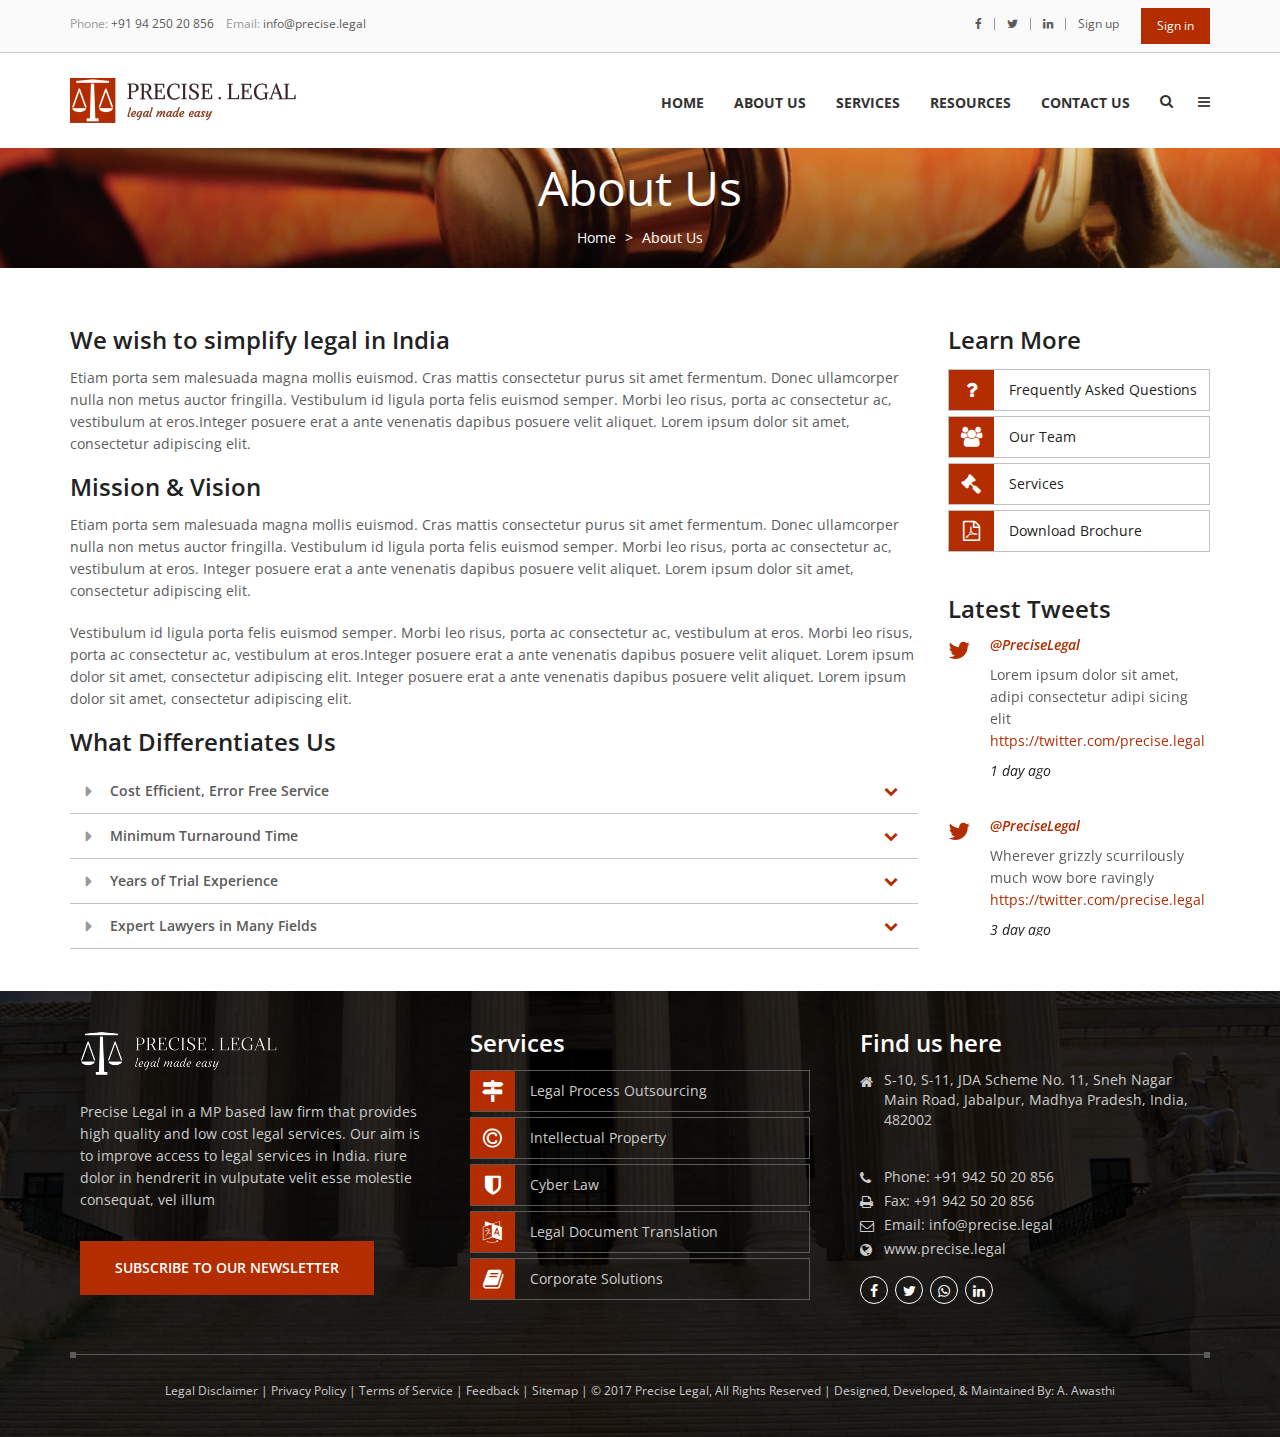
<file: about-us.html>
<!-- Author:AAwasthi
Email: abhijay.awasthi@outlook.com
Client: Precise Legal
 -->

<!doctype html>

<html>

<head>

   <meta charset="utf-8">

   <meta http-equiv="X-UA-Compatible" content="IE=edge">

   <meta name="viewport" content="width=device-width, initial-scale=1">

   <title>Precise Legal</title>

   <!--CUSTOM CSS-->
   <link href="css/custom.css" rel="stylesheet" type="text/css">

   <!--BOOTSTRAP 3.3.5-->
   <link href="css/bootstrap.css" rel="stylesheet" type="text/css">

   <!--COLOR CSS-->
   <link href="css/color.css" rel="stylesheet" type="text/css">

   <!--RESPONDIVE CSS-->
   <link href="css/responsive.css" rel="stylesheet" type="text/css">

   <!--BXSLIDER CSS-->
   <link href="css/jquery.bxslider.css" rel="stylesheet" type="text/css">

   <!--OWL CAROUSEL CSS-->
   <link href="css/owl.carousel.css" rel="stylesheet" type="text/css">

   <!--SCROLL FOR SIDEBAR NAVIGATION-->
   <link href="css/jquery.mCustomScrollbar.css" rel="stylesheet" type="text/css">

   <!--FONTAWESOME 4.4.0 CSS-->
   <link href="css/font-awesome.min.css" rel="stylesheet" type="text/css">

   <!--FAVICON ICON-->
   <link rel="icon" href="images/favicon.ico" type="image/x-icon">

   <!--GOOGLE FONTS-->
   <link href="https://fonts.googleapis.com/css?family=Open+Sans:300,400,400i,600,700" rel="stylesheet"> 
<!--    <link href="https://fonts.googleapis.com/css?family=Roboto:300,400,400i,500,700" rel="stylesheet"> -->

   <link href="https://fonts.googleapis.com/css?family=Droid+Serif:400,400i,700" rel="stylesheet">   
<!--    <link href="https://fonts.googleapis.com/css?family=Libre+Baskerville:400,400i,700" rel="stylesheet">  -->

   <!--[if lt IE 9]>
      <script src="https://oss.maxcdn.com/html5shiv/3.7.2/html5shiv.min.js"></script>
      <script src="https://oss.maxcdn.com/respond/1.4.2/respond.min.js"></script>
   <![endif]-->

</head>


<body class="cp-theme-style-1">

   <!--WRAPPER START-->
   <div id="wrapper"> 

      <!--HEADER START-->
      <header id="header"> 

         <!--HEADER TOP BAR SECTION START-->
         <section class="cp-head-topbar">
            <div class="container">
               <div class="row">
                  <div class="col-md-6">
                     <div class="left-box">
                        <ul>
                           <li>Phone: <a href="#">+91 94 250 20 856</a></li>
                           <li>Email: <a href="mailto:">info@precise.legal</a></li>
                        </ul>
                     </div>
                  </div>

                  <div class="col-md-6">
                     <!-- <div class="right-box"> <a href="index.html" class="btn-consultation">Precise Legal Digital Cloud</a> -->
                     <div class="right-box"> <a href="login.html" class="btn-consultation">Sign in</a>
                        <ul>
                           <li><a href="#"><i class="fa fa-facebook"></i></a></li>
                           <li><a href="#"><i class="fa fa-twitter"></i></a></li>
                           <li><a href="#"><i class="fa fa-linkedin"></i></a></li>
                           <li><a href="register.html">Sign up</a></li>
                        </ul>
                     </div>
                  </div>
               </div>
            </div>
         </section>
         <!--HEADER TOP BAR SECTION END--> 

    

         <!--NAVIGATION SECTION START-->

         <section class="cp-navigation-section">
            <div class="container"> <strong class="logo"><a href="index.html"><img src="images/logo.png" alt="img"></a></strong>
               <div class="navigation-right"> 

                  <!--BURGER NAVIGATION SECTION START-->
                  <div class="cp-burger-nav"> 

                     <!--BURGER NAV BUTTON-->
                     <div id="cp_side-menu-btn" class="cp_side-menu"><a href="#" class=""><i class="fa fa-bars"></i></a></div>
                     <!--BURGER NAV BUTTON--> 

                     <!--SIDEBAR MENU START-->
                     <div id="cp_side-menu"> <a href="#" id="cp-close-btn"><i class="fa fa-close"></i></a>

                        <div class="burger-top-box">
                           <ul class="properties-none">
                              <li><a href="register.html" >Sign up&nbsp&nbsp&nbsp|</a></li>
                              <li><a href="login.html" >Sign in</a></li>
                           </ul>                           
                        </div> 

                        
                        <strong class="burger-logo"><a href="index.html"><img src="images/burger-logo.png" alt="img"></a></strong>

                        <div class="content mCustomScrollbar">
                           <div id="content-1" class="content">
                              
                              <div class="cp_side-navigation">
                                 <nav>
                                    <ul class="navbar-nav">
                                       
                                       <li><a href="index.html">Home</a></li>
                                       
                                       <li class="dropdown"><a class="active" href="about-us.html" class="dropdown-toggle" data-toggle="dropdown" role="button" aria-expanded="false">About Us<span class="caret"></span></a>
                                          <ul class="dropdown-menu" role="menu">
                                             <li><a href="about-us.html">Approach</a></li>
                                             <li><a href="our-team.html">Our Team</a></li>
                                             <li><a href="careers.html">Careers</a></li>
                                             <li><a href="how-it-works.html">FAQs</a></li>                                                                                           
                                          </ul>
                                       </li>
                                       
                                       <li class="dropdown"><a href="services.html" class="dropdown-toggle" data-toggle="dropdown" role="button" aria-expanded="false">Services<span class="caret"></span></a>
                                          <ul class="dropdown-menu" role="menu">
                                             <li><a href="services.html">Overview</a></li>
                                             <li><a href="service-area-lpo.html">Legal Process Outsourcing</a></li>
                                             <li><a href="service-area-lpo.html">Intellectual Property</a></li>
                                             <li><a href="service-area-lpo.html">Cyber Law</a></li>
                                             <li><a href="service-area-lpo.html">Legal Document Translation</a></li>                                               
                                             <li><a href="service-area-lpo.html">Legal Consultation</a></li>
                                             <li><a href="service-area-lpo.html">Corporate and Business Solutions</a></li>
                                          </ul>
                                       </li>
                                       
                                       <li class="dropdown"><a href="#" class="dropdown-toggle" data-toggle="dropdown" role="button" aria-expanded="false">Resources<span class="caret"></span></a>
                                         <ul class="dropdown-menu" role="menu">
                                             <li><a href="http://www.desikanoon.co.in/" target="_blank">Blog</a></li>
                                             <li><a href="#">Case Studies</a></li>   
                                             <li><a href="#">White Papers</a></li>
                                             <li><a href="#">Do-It-Yourself Forms</a></li>
                                             <li><a href="#">Template Downloads</a></li>                                                  
                                          </ul>
                                       </li>
                                       
                                       <li><a href="contact-us.html">Contact Us</a></li>
                                    
                                    </ul>
                                 </nav>

                    
                              <form action="#">
                                 <input type="text" placeholder="Type your search here" required>
                                 <button type="submit"><i class="fa fa-search"></i></button>
                              </form>

                              
                              <div class="cp-burger-social">
                                 <ul>
                                    <li><a href="#"><i class="fa fa-facebook"></i></a></li>
                                    <li><a href="#"><i class="fa fa-twitter"></i></a></li>
                                    <li><a href="#"><i class="fa fa-whatsapp"></i></a></li>
                                    <li><a href="#"><i class="fa fa-linkedin"></i></a></li>
                                 </ul>
                              </div>

                              <strong class="copyrights">Precise Legal &copy; 2017, All Rights Reserved</strong> </div>

                           </div>
                        </div>
                     </div>
                     <!--SIDEBAR MENU END--> 

                  </div>
                  <!--BURGER NAVIGATION SECTION END--> 

          
                  <!--TOP BAR SEARCH START-->
                  <div class="search-box"> <a href="#" id="searchtoggl"><i class="fa fa-search"></i></a> </div>
                  <!--TOP BAR SEARCH END--> 

          

                  <!--NAVIGATION START-->
                  <nav class="navbar navbar-inverse">
                     
                     <div class="navbar-header">
                        <button type="button" class="navbar-toggle collapsed" data-toggle="collapse" data-target="#navbar" aria-expanded="false" aria-controls="navbar"> <span class="sr-only">Toggle navigation</span> <span class="icon-bar"></span> <span class="icon-bar"></span> <span class="icon-bar"></span> </button>
                     </div>

                     <div id="navbar" class="collapse navbar-collapse">
                        <ul id="nav" class="navbar-nav">
                           
                           <li ><a href="index.html">Home</a></li>
                           
                           <li><a href="about-us.html">About Us</a>
                              <ul>
                                 <li><a href="about-us.html">Approach</a></li>
                                 <li><a href="our-team.html">Our Team</a></li>
                                 <li><a href="careers.html">Careers</a></li>    
                                 <li><a href="how-it-works.html">FAQs</a></li>                                              
                              </ul>
                           </li>
                           
                           <li><a href="services.html">Services</a>
                              <ul>
                                 <li><a href="services.html">Overview</a></li>
                                 <li><a href="service-area-lpo.html">Legal Process Outsourcing</a></li>
                                 <li><a href="service-area-lpo.html">Intellectual Property</a></li>
                                 <li><a href="service-area-lpo.html">Cyber Law</a></li>
                                 <li><a href="service-area-lpo.html">Legal Document Translation</a></li>                                               
                                 <li><a href="service-area-lpo.html">Legal Consultation</a></li>
                                 <li><a href="service-area-lpo.html">Corporate and Business Solutions</a></li>
                              </ul>
                           </li>
                           
                           <li><a href="#">Resources</a>
                              <ul>
                                 <li><a href="http://www.desikanoon.co.in/" target="_blank">Blog</a></li>
                                 <li><a href="#">Case Studies</a></li>   
                                 <li><a href="#">White Papers</a></li>
                                 <li><a href="#">Do-It-Yourself Forms</a></li>
                                 <li><a href="#">Template Downloads</a></li>                                                   
                              </ul>
                           </li>
                           
                           <li><a href="contact-us.html">Contact Us</a></li>

                        </ul>
                     </div>
                  </nav>
                  <!--NAVIGATION END--> 

               </div>
            </div>
         </section>
         <!--NAVIGATION SECTION END--> 

      </header>
      <!--HEADER END--> 


      <!--SEACRCH FORM START-->
      <div class="cp-search-outer"> <!-- <strong class="title"></strong> -->
         <div id="searchbar">
            <form id="searchform" action="#">
               <input type="text" placeholder="Type your search text here" required>
               <button type="submit" value=""><i class="fa fa-search"></i></button>
            </form>
         </div>
      </div>
      <!--SEACRCH FORM END--> 

  
      <!--BANNER START-->
      <div id="inner-banner">
         <div class="container">

            <h1>About Us</h1>
            <ol class="breadcrumb">
               <li><a href="index.html">Home</a></li>
               <li class="active"><a href="about-us.html">About Us</a></li>
            </ol>
         </div>
      </div>
      <!--BANNER END--> 
  

      <!--MAIN START-->
      <div id="main"> 
      
         <!--About Us START-->
         <section class="cp-blog padding-top-60">

            <div class="container">
               <div class="row">
                  
                  <div class="col-md-9">
                     <h3>We wish to simplify legal in India</h3>

                     <p>Etiam porta sem malesuada magna mollis euismod. Cras mattis consectetur purus sit amet fermentum. Donec ullamcorper nulla non metus auctor fringilla. Vestibulum id ligula porta felis euismod semper. Morbi leo risus, porta ac consectetur ac, vestibulum at eros.Integer posuere erat a ante venenatis dapibus posuere velit aliquet. Lorem ipsum dolor sit amet, consectetur adipiscing elit.</p>

                     <br>
                     <h3>Mission & Vision</h3>

                     <p>Etiam porta sem malesuada magna mollis euismod. Cras mattis consectetur purus sit amet fermentum. Donec ullamcorper nulla non metus auctor fringilla. Vestibulum id ligula porta felis euismod semper. Morbi leo risus, porta ac consectetur ac, vestibulum at eros. Integer posuere erat a ante venenatis dapibus posuere velit aliquet. Lorem ipsum dolor sit amet, consectetur adipiscing elit.</p>
                     <br>
                     <p>Vestibulum id ligula porta felis euismod semper. Morbi leo risus, porta ac consectetur ac, vestibulum at eros. Morbi leo risus, porta ac consectetur ac, vestibulum at eros.Integer posuere erat a ante venenatis dapibus posuere velit aliquet. Lorem ipsum dolor sit amet, consectetur adipiscing elit. Integer posuere erat a ante venenatis dapibus posuere velit aliquet. Lorem ipsum dolor sit amet, consectetur adipiscing elit.</p>



                     <div class="accordions-row">
                        <div class="cp-accordions">
                           <br>
                           <h3>What Differentiates Us</h3>
                           <div class="accordion-style-1">

                              <div class="cp_aaccordion-row">
                                 <div class="accordion_cp">Cost Efficient, Error Free Service<span><i class="fa"></i></span> 
                                 </div>

                                 <div class="contain_cp_accor">
                                    <div class="content_cp_accor">
                                       <p>Vero eos et accusamus et iusto odio dignissimos ducimus qui blanditiis praesentium voluptatum deleniti atque corrupti quos dolores et quas molestias excepturi sint occaecati cupiditate non provident, similique sunt in culpa qui officia deserunt mollitia animi id pst.</p>
                                    </div>
                                 </div>
                              </div>

                  
                              <div class="cp_aaccordion-row">
                                 <div class="accordion_cp">Minimum Turnaround Time<span><i class="fa"></i></span> 
                                 </div>

                                 <div class="contain_cp_accor">
                                    <div class="content_cp_accor">
                                       <p>Vero eos et accusamus et iusto odio dignissimos ducimus qui blanditiis praesentium voluptatum deleniti atque corrupti quos dolores et quas molestias excepturi sint occaecati cupiditate non provident, similique sunt in culpa qui officia deserunt mollitia animi id pst.</p>
                                    </div>
                                 </div>
                              </div>
                  
                              <div class="cp_aaccordion-row">
                                 <div class="accordion_cp">Years of Trial Experience<span><i class="fa"></i></span> 
                                 </div>

                                 <div class="contain_cp_accor">
                                    <div class="content_cp_accor">
                                       <p>Vero eos et accusamus et iusto odio dignissimos ducimus qui blanditiis praesentium voluptatum deleniti atque corrupti quos dolores et quas molestias excepturi sint occaecati cupiditate non provident, similique sunt in culpa qui officia deserunt mollitia animi id pst.</p>
                                    </div>
                                 </div>
                              </div>


                              <div class="cp_aaccordion-row">
                                 <div class="accordion_cp">Expert Lawyers in Many Fields<span><i class="fa"></i></span> 
                                 </div>

                                 <div class="contain_cp_accor">
                                    <div class="content_cp_accor">
                                       <p>Vero eos et accusamus et iusto odio dignissimos ducimus qui blanditiis praesentium voluptatum deleniti atque corrupti quos dolores et quas molestias excepturi sint occaecati cupiditate non provident, similique sunt in culpa qui officia deserunt mollitia animi id pst.</p>
                                    </div>
                                 </div>
                              </div>

                           </div>
                        </div>
                     </div>
                  </div>

<!--                      <div class="col-md-4">
                  <br>
                  <br>
                     <div class="welcome-slider">
                        <div class="frame">
                           <img src="images/welcome-img-1.jpg" alt="img">
                        </div>
                     </div>
                  </div> -->

                  <div class="col-md-3">

                     <div class="cp-sidebar-box">
                        <h3>Learn More</h3>
                        <div class="cp-practice-area">
                           <ul>
                              <li><a href="how-it-works.html"><i class="fa fa-question"></i>Frequently Asked Questions</a></li>
                              <li><a href="our-team.html"><i class="fa fa-users"></i>Our Team</a></li>
                              <li><a href="services.html"><i class="fa fa-gavel"></i>Services</a></li>
                              <li><a href="#"><i class="fa fa-file-pdf-o "></i>Download Brochure</a></li>
                           </ul>
                        </div>
                     </div>


                     <div class="cp-sidebar-box">
                        <h3>Latest Tweets</h3>

                        <ul id="cp-tweet-slider">

                           <li>
                              <div class="cp-latest-tweets">
                                 <ul>
                                    
                                    <li> <i class="fa fa-twitter"></i>
                                       <div class="cp-text-box"> <a href="#" class="tw">@PreciseLegal</a>
                                          <p>Lorem ipsum dolor sit amet, adipi consectetur adipi sicing elit <a href="#" class="link">https://twitter.com/precise.legal</a></p>
                                          <em>1 day ago</em> 
                                       </div>
                                    </li>

                                    <li> <i class="fa fa-twitter"></i>
                                       <div class="cp-text-box"> <a href="#" class="tw">@PreciseLegal</a>
                                          <p>Wherever grizzly scurrilously much wow bore ravingly <a href="#" class="link">https://twitter.com/precise.legal</a></p>
                                          <em>3 day ago</em> 
                                       </div>
                                    </li>

                                 </ul>
                              </div>
                           </li>

                           <li>
                              <div class="cp-latest-tweets">
                                 <ul>
                                    
                                    <li> <i class="fa fa-twitter"></i>
                                       <div class="cp-text-box"> <a href="#" class="tw">@PreciseLegal</a>
                                          <p>Lorem ipsum dolor sit amet, adipi consectetur adipi sicing elit <a href="#" class="link">https://twitter.com/precise.legal</a></p>
                                          <em>1 day ago</em> 
                                       </div>
                                    </li>

                                    <li> <i class="fa fa-twitter"></i>
                                       <div class="cp-text-box"> <a href="#" class="tw">@PreciseLegal</a>
                                          <p>Wherever grizzly scurrilously much wow bore ravingly <a href="#" class="link">https://twitter.com/precise.legal</a></p>
                                          <em>3 day ago</em> 
                                       </div>
                                    </li>

                                 </ul>
                              </div>
                           </li>

                           <li>
                              <div class="cp-latest-tweets">
                                 <ul>
                                    
                                    <li> <i class="fa fa-twitter"></i>
                                       <div class="cp-text-box"> <a href="#" class="tw">@PreciseLegal</a>
                                          <p>Lorem ipsum dolor sit amet, adipi consectetur adipi sicing elit <a href="#" class="link">https://twitter.com/precise.legal</a></p>
                                          <em>1 day ago</em> 
                                       </div>
                                    </li>

                                    <li> <i class="fa fa-twitter"></i>
                                       <div class="cp-text-box"> <a href="#" class="tw">@PreciseLegal</a>
                                          <p>Wherever grizzly scurrilously much wow bore ravingly <a href="#" class="link">https://twitter.com/precise.legal</a></p>
                                          <em>3 day ago</em> 
                                       </div>
                                    </li>

                                 </ul>
                              </div>
                           </li>
                           
                        </ul>
                     </div>


<!--                      <div class="cp-sidebar-box">
                        <h3>Core Team</h3>                        
                        <div class="cp-attorneys-box">
                           <div id="cp-attorneys-slider" class="owl-carousel owl-theme">
                              
                              <div class="item">
                                 <div class="holder">
                                    <div class="frame">
                                       <a href="attorney-profile.html"><img src="images/blog/attorneys-img-1.jpg" alt="img"></a>
                                    </div>
                                    <strong class="name">Abhijeet Awasthi</strong> <b>Founder</b> 
                                 </div>
                              </div>

                              <div class="item">
                                 <div class="holder">
                                    <div class="frame">
                                       <a href="attorney-profile.html"><img src="images/blog/attorneys-img-2.jpg" alt="img"></a>
                                    </div>
                                    <strong class="name">Arjun Bajpai</strong> <b>Lawyer</b> 
                                 </div>
                              </div> 

                              <div class="item">
                                 <div class="holder">
                                    <div class="frame">
                                       <a href="attorney-profile.html"><img src="images/blog/attorneys-img-2.jpg" alt="img"></a>
                                    </div>
                                    <strong class="name">Shreyash Dubey</strong> <b>Lawyer</b> 
                                 </div>
                              </div> 

                           </div>
                        </div>
                     </div> -->

                  </div>
               </div>
            </div>

         </section>
         <!--About Us END--> 

      </div>
      <!--MAIN END--> 

  

      <!--FOOTER START-->
      <footer id="footer"> 

         <!--TWITTER SECTION START-->
<!--          <section class="cp-twitter-footer">
            
            <div class="container">
               <div class="holder">
                  <ul id="cp-footer-twitter">
                     
                     <li>
                        <div class="icon-box">
                           <i class="fa fa-twitter"></i>
                        </div>
                        <strong>Check out 'Recent Comments on Recent Legal Cases' on #MPHC by @PreciseLegal <a href="#">http://www.precise.legal</a></strong> 
                     </li>

                     <li>
                        <div class="icon-box">
                           <i class="fa fa-twitter"></i>
                        </div>
                        <strong>Check out 'White paper on cyber law in India' by @PreciseLegal #CyberLawIndia <a href="#">http://www.precise.legal</a></strong> 
                     </li>
                  </ul>
               </div>
            </div>

         </section> -->
         <!--TWITTER SECTION END--> 


         <!--FOOTER CONTENT AREA START-->
         <section class="cp-footer-content">

            <div class="container">

               <div class="row">

                  <div class="col-md-4 col-sm-4">
                     <div class="cp-box"> 
                        <strong class="footer-logo">
                           <a href="index.html">
                              <img src="images/footer-logo.png" alt="img">
                           </a>
                        </strong>

                        <p>Precise Legal in a MP based law firm that provides high quality and low cost legal services. Our aim is to improve access to legal services in India. riure dolor in hendrerit in vulputate velit esse molestie consequat, vel illum </p>
                        
                        <a href="#" class="btn-style-1">Subscribe to our Newsletter</a> 
                     </div>
                  </div>

                  <div class="col-md-4 col-sm-4">
                     <div class="cp-box">
                        
                        <h3>Services</h3>
                        <div class="practice-area">
                           <ul>
                              <li><a href="#"><i class="fa fa-map-signs"></i>Legal Process Outsourcing</a></li>
                              <li><a href="#"><i class="fa fa-copyright"></i>Intellectual Property</a></li>
                              <li><a href="#"><i class="fa fa-shield"></i>Cyber Law</a></li>
                              <li><a href="#"><i class="fa fa-language"></i>Legal Document Translation</a></li>
                              <li><a href="#"><i class="fa fa-book"></i>Corporate Solutions</a></li>
                           </ul>
                        </div>
                     </div>
                  </div>

                  
                  <div class="col-md-4 col-sm-4">
                     <div class="cp-box">

                        <h3>Find us here</h3>

                        <address>

                           <p><i class="fa fa-home"></i> S-10, S-11, JDA Scheme No. 11, Sneh Nagar Main Road, Jabalpur, Madhya Pradesh, India, 482002</p>

                           <ul>

                              <li><i class="fa fa-phone"></i> Phone: +91 942 50 20 856</li>
                              <li><i class="fa fa-print"></i>Fax: +91 942 50 20 856</li>
                              <li><i class="fa fa-envelope-o"></i><a href="mailto:">Email: info@precise.legal</a></li>
                              <li><i class="fa fa-globe"></i><a href="#">www.precise.legal</a></li>

                           </ul>

                        </address>

                        <ul class="footer-social">

                           <li><a href="#"><i class="fa fa-facebook"></i></a></li>
                           <li><a href="#"><i class="fa fa-twitter"></i></a></li>
                           <li><a href="#"><i class="fa fa-whatsapp"></i></a></li>
                           <li><a href="#"><i class="fa fa-linkedin"></i></a></li>

                        </ul>

                     </div>
                  </div>

               </div>

               <div class="cp-copyright-section">                  
                  <strong class="copy" style="text-align: center;">
                     <a href="#">Legal Disclaimer </a>|
                     <a href="#">Privacy Policy </a>|
                     <a href="#">Terms of Service </a>|
                     <a href="#">Feedback </a>|
                     <a href="#">Sitemap </a>|
                     &copy; 2017 Precise Legal, All Rights Reserved | 
                     Designed, Developed, &amp; Maintained By: <a href="https://abhijayawasthi.wordpress.com/">A. Awasthi</a>
                  </strong>                  
               </div>


            </div>

         </section>
         <!--FOOTER CONTENT AREA END--> 


      </footer>
      <!--FOOTER START--> 

   </div>
   <!--WRAPPER END--> 




<!--JQUERY START--> 

   <!--jQuery 1.11.3--> 
   <script src="js/jquery-1.11.3.min.js"></script> 

   <!--BOOTSTRAP--> 
   <script src="js/bootstrap.min.js"></script> 

   <!--BXSLIDER JS--> 
   <script src="js/jquery.bxslider.min.js"></script> 

   <!--OWL CAROUSEL JS--> 
   <script src="js/owl.carousel.min.js"></script> 

   <!--RUNNING COUNTER JS--> 
   <script src="js/waypoint.js"></script> 
   <script src="js/jquery.counterup.min.js"></script> 

   <!--FORM OPTION JS--> 
   <script src="js/jquery.noconflict.js"></script> 
   <script src="js/theme-scripts.js"></script> 

   <!--PrettyPhoto Js--> 
   <script src="js/jquery.prettyPhoto.js"></script> 

   <!--Accordion JS--> 
   <script src="js/jquery.accordion.js"></script> 

   <!--SCROLL FOR SIDEBAR NAVIGATION--> 
   <script src="js/jquery.mCustomScrollbar.concat.min.js"></script> 

   <!--CUSTOM SCRIPT--> 
   <script src="js/custom.js"></script> 

<!--JQUERY END-->

</body>

</html>
</file>
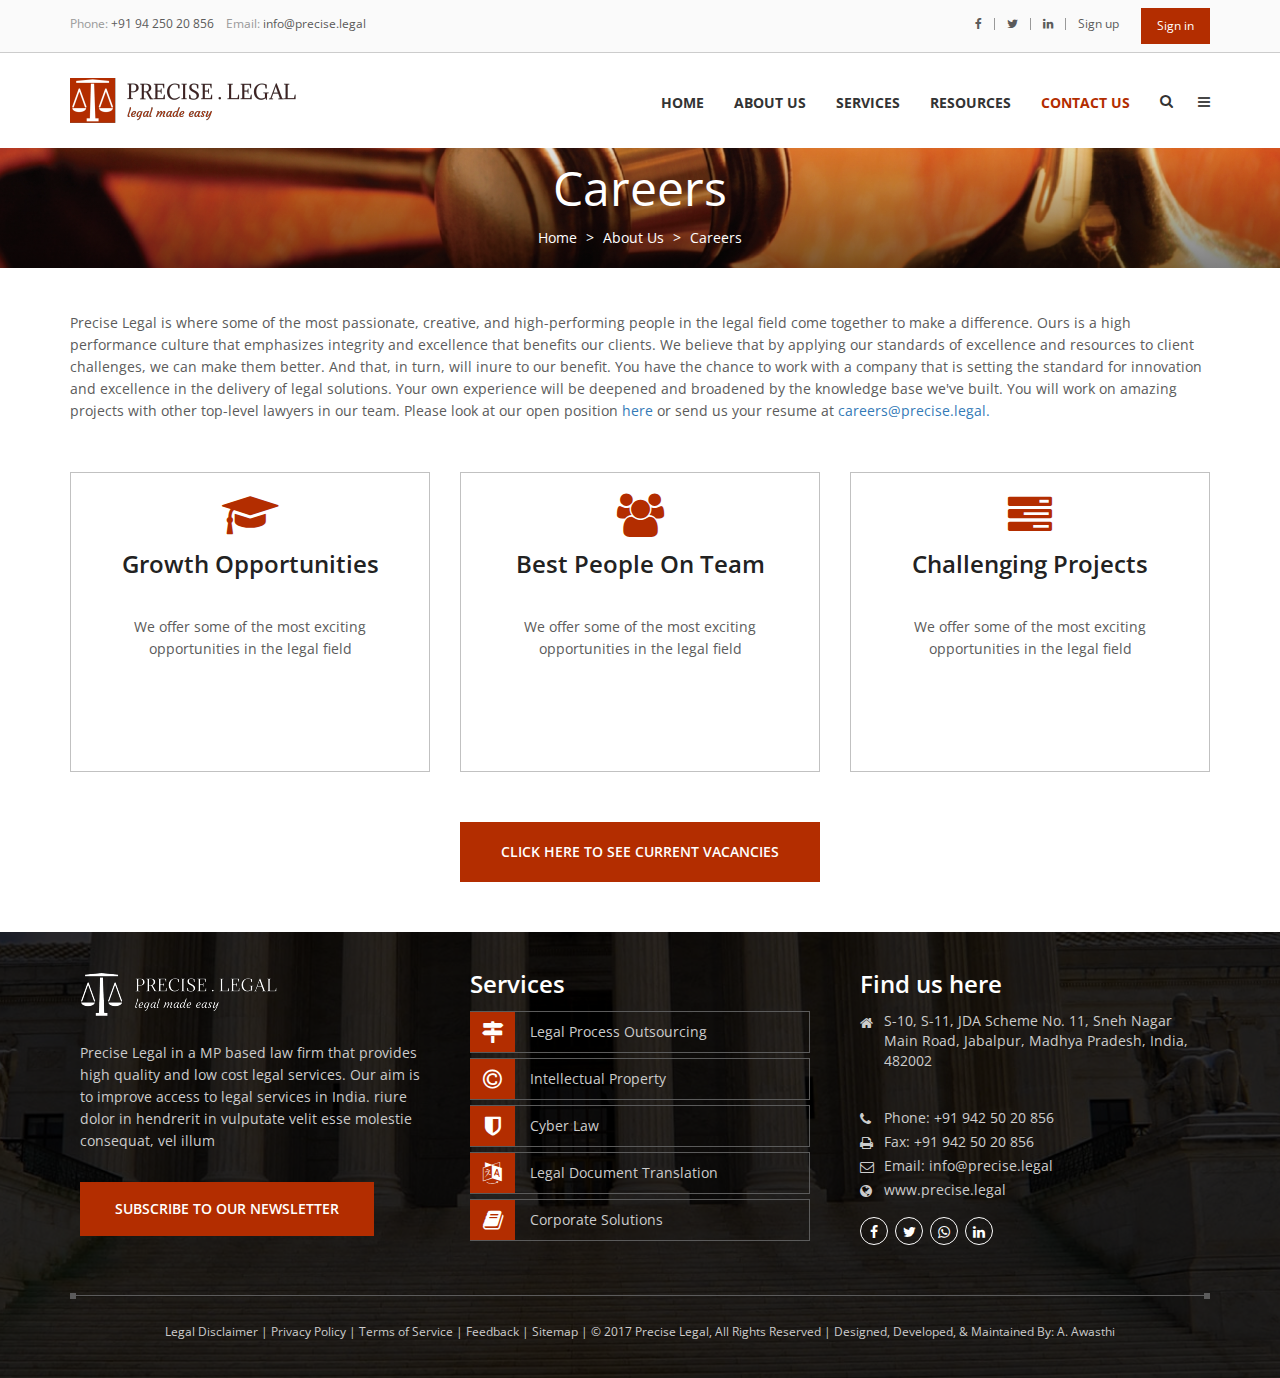
<file: careers.html>
<!-- Author:AAwasthi
Email: abhijay.awasthi@outlook.com
Client: Precise Legal
 -->

<!doctype html>

<html>

<head>

   <meta charset="utf-8">

   <meta http-equiv="X-UA-Compatible" content="IE=edge">

   <meta name="viewport" content="width=device-width, initial-scale=1">

   <title>Precise Legal</title>

   <!--CUSTOM CSS-->
   <link href="css/custom.css" rel="stylesheet" type="text/css">

   <!--BOOTSTRAP 3.3.5-->
   <link href="css/bootstrap.css" rel="stylesheet" type="text/css">

   <!--COLOR CSS-->
   <link href="css/color.css" rel="stylesheet" type="text/css">

   <!--RESPONDIVE CSS-->
   <link href="css/responsive.css" rel="stylesheet" type="text/css">

   <!--BXSLIDER CSS-->
   <link href="css/jquery.bxslider.css" rel="stylesheet" type="text/css">

   <!--OWL CAROUSEL CSS-->
   <link href="css/owl.carousel.css" rel="stylesheet" type="text/css">

   <!--SCROLL FOR SIDEBAR NAVIGATION-->
   <link href="css/jquery.mCustomScrollbar.css" rel="stylesheet" type="text/css">

   <!--FONTAWESOME 4.4.0 CSS-->
   <link href="css/font-awesome.min.css" rel="stylesheet" type="text/css">

   <!--FAVICON ICON-->
   <link rel="icon" href="images/favicon.ico" type="image/x-icon">

   <!--GOOGLE FONTS-->
   <link href="https://fonts.googleapis.com/css?family=Open+Sans:300,400,400i,600,700" rel="stylesheet"> 
<!--    <link href="https://fonts.googleapis.com/css?family=Roboto:300,400,400i,500,700" rel="stylesheet"> -->

   <link href="https://fonts.googleapis.com/css?family=Droid+Serif:400,400i,700" rel="stylesheet">   
<!--    <link href="https://fonts.googleapis.com/css?family=Libre+Baskerville:400,400i,700" rel="stylesheet">  -->


   <!--[if lt IE 9]>
      <script src="https://oss.maxcdn.com/html5shiv/3.7.2/html5shiv.min.js"></script>
      <script src="https://oss.maxcdn.com/respond/1.4.2/respond.min.js"></script>
   <![endif]-->

</head>


<body class="cp-theme-style-1">

   <!--WRAPPER START-->
   <div id="wrapper"> 

      <!--HEADER START-->
      <header id="header"> 

         <!--HEADER TOP BAR SECTION START-->
         <section class="cp-head-topbar">
            <div class="container">
               <div class="row">
                  <div class="col-md-6">
                     <div class="left-box">
                        <ul>
                           <li>Phone: <a href="#">+91 94 250 20 856</a></li>
                           <li>Email: <a href="mailto:">info@precise.legal</a></li>
                        </ul>
                     </div>
                  </div>

                  <div class="col-md-6">
                     <!-- <div class="right-box"> <a href="index.html" class="btn-consultation">Precise Legal Digital Cloud</a> -->
                     <div class="right-box"> <a href="login.html" class="btn-consultation">Sign in</a>
                        <ul>
                           <li><a href="#"><i class="fa fa-facebook"></i></a></li>
                           <li><a href="#"><i class="fa fa-twitter"></i></a></li>
                           <li><a href="#"><i class="fa fa-linkedin"></i></a></li>
                           <li><a href="register.html">Sign up</a></li>
                        </ul>
                     </div>
                  </div>
               </div>
            </div>
         </section>
         <!--HEADER TOP BAR SECTION END--> 

    

         <!--NAVIGATION SECTION START-->

         <section class="cp-navigation-section">
            <div class="container"> <strong class="logo"><a href="index.html"><img src="images/logo.png" alt="img"></a></strong>
               <div class="navigation-right"> 

                  <!--BURGER NAVIGATION SECTION START-->
                  <div class="cp-burger-nav"> 

                     <!--BURGER NAV BUTTON-->
                     <div id="cp_side-menu-btn" class="cp_side-menu"><a href="#" class=""><i class="fa fa-bars"></i></a></div>
                     <!--BURGER NAV BUTTON--> 

                     <!--SIDEBAR MENU START-->
                     <div id="cp_side-menu"> <a href="#" id="cp-close-btn"><i class="fa fa-close"></i></a>

                        <div class="burger-top-box">
                           <ul class="properties-none">
                              <li><a href="register.html" >Sign up&nbsp&nbsp&nbsp|</a></li>
                              <li><a href="login.html" >Sign in</a></li>
                           </ul>                           
                        </div> 

                        
                        <strong class="burger-logo"><a href="index.html"><img src="images/burger-logo.png" alt="img"></a></strong>

                        <div class="content mCustomScrollbar">
                           <div id="content-1" class="content">
                              
                              <div class="cp_side-navigation">
                                 <nav>
                                    <ul class="navbar-nav">
                                       
                                       <li><a href="index.html">Home</a></li>
                                       
                                       <li class="dropdown"><a href="about-us.html" class="dropdown-toggle" data-toggle="dropdown" role="button" aria-expanded="false">About Us<span class="caret"></span></a>
                                          <ul class="dropdown-menu" role="menu">
                                             <li><a href="about-us.html">Approach</a></li>
                                             <li><a href="our-team.html">Our Team</a></li>
                                             <li><a href="careers.html">Careers</a></li>
                                             <li><a href="how-it-works.html">FAQs</a></li>                                                                                           
                                          </ul>
                                       </li>
                                       
                                       <li class="dropdown"><a href="services.html" class="dropdown-toggle" data-toggle="dropdown" role="button" aria-expanded="false">Services<span class="caret"></span></a>
                                          <ul class="dropdown-menu" role="menu">
                                             <li><a href="services.html">Overview</a></li>
                                             <li><a href="service-area-lpo.html">Legal Process Outsourcing</a></li>
                                             <li><a href="service-area-lpo.html">Intellectual Property</a></li>
                                             <li><a href="service-area-lpo.html">Cyber Law</a></li>
                                             <li><a href="service-area-lpo.html">Legal Document Translation</a></li>                                               
                                             <li><a href="service-area-lpo.html">Legal Consultation</a></li>
                                             <li><a href="service-area-lpo.html">Corporate and Business Solutions</a></li>
                                          </ul>
                                       </li>
                                       
                                       <li class="dropdown"><a href="#" class="dropdown-toggle" data-toggle="dropdown" role="button" aria-expanded="false">Resources<span class="caret"></span></a>
                                         <ul class="dropdown-menu" role="menu">
                                             <li><a href="#">Case Studies</a></li>   
                                             <li><a href="#">White Papers</a></li>
                                             <li><a href="#">DIY (Do-It-Yourself) Forms</a></li>
                                             <li><a href="#">Template Downloads</a></li>                                                 
                                          </ul>
                                       </li>
                                       
                                       <li><a href="http://www.desikanoon.co.in/" target="_blank">Blog</a></li>
                                       
                                       <li class="active"><a href="contact-us.html">Contact Us</a></li>
                                    
                                    </ul>
                                 </nav>

                    
                              <form action="#">
                                 <input type="text" placeholder="Type your search here" required>
                                 <button type="submit"><i class="fa fa-search"></i></button>
                              </form>

                              
                              <div class="cp-burger-social">
                                 <ul>
                                    <li><a href="#"><i class="fa fa-facebook"></i></a></li>
                                    <li><a href="#"><i class="fa fa-twitter"></i></a></li>
                                    <li><a href="#"><i class="fa fa-whatsapp"></i></a></li>
                                    <li><a href="#"><i class="fa fa-linkedin"></i></a></li>
                                 </ul>
                              </div>

                              <strong class="copyrights">Precise Legal &copy; 2017, All Rights Reserved</strong> </div>

                           </div>
                        </div>
                     </div>
                     <!--SIDEBAR MENU END--> 

                  </div>
                  <!--BURGER NAVIGATION SECTION END--> 

          
                  <!--TOP BAR SEARCH START-->
                  <div class="search-box"> <a href="#" id="searchtoggl"><i class="fa fa-search"></i></a> </div>
                  <!--TOP BAR SEARCH END--> 

          

                  <!--NAVIGATION START-->
                  <nav class="navbar navbar-inverse">
                     
                     <div class="navbar-header">
                        <button type="button" class="navbar-toggle collapsed" data-toggle="collapse" data-target="#navbar" aria-expanded="false" aria-controls="navbar"> <span class="sr-only">Toggle navigation</span> <span class="icon-bar"></span> <span class="icon-bar"></span> <span class="icon-bar"></span> </button>
                     </div>

                     <div id="navbar" class="collapse navbar-collapse">
                        <ul id="nav" class="navbar-nav">
                           
                           <li><a href="index.html">Home</a></li>
                           
                           <li><a href="about-us.html">About Us</a>
                              <ul>
                                 <li><a href="about-us.html">Approach</a></li>
                                 <li><a href="our-team.html">Our Team</a></li>
                                 <li><a href="careers.html">Careers</a></li>    
                                 <li><a href="how-it-works.html">FAQs</a></li>                                              
                              </ul>
                           </li>
                           
                             <li><a href="services.html">Services</a>
                              <ul>
                                 <li><a href="services.html">Overview</a></li>
                                 <li><a href="service-area-lpo.html">Legal Process Outsourcing</a></li>
                                 <li><a href="service-area-lpo.html">Intellectual Property</a></li>
                                 <li><a href="service-area-lpo.html">Cyber Law</a></li>
                                 <li><a href="service-area-lpo.html">Legal Document Translation</a></li>                                               
                                 <li><a href="service-area-lpo.html">Legal Consultation</a></li>
                                 <li><a href="service-area-lpo.html">Corporate and Business Solutions</a></li>
                              </ul>
                           </li>
                           
                           <li><a href="#">Resources</a>
                              <ul>
                                 <li><a href="http://www.desikanoon.co.in/" target="_blank">Blog</a></li>
                                 <li><a href="#">Case Studies</a></li>   
                                 <li><a href="#">White Papers</a></li>
                                 <li><a href="#">DIY (Do-It-Yourself) Forms</a></li>
                                 <li><a href="#">Template Downloads</a></li>                                                   
                              </ul>
                           </li>
                           
                           <li class="active"><a href="contact-us.html">Contact Us</a></li>

                        </ul>
                     </div>
                  </nav>
                  <!--NAVIGATION END--> 

               </div>
            </div>
         </section>
         <!--NAVIGATION SECTION END--> 

      </header>
      <!--HEADER END--> 


      <!--SEACRCH FORM START-->
      <div class="cp-search-outer"> <!-- <strong class="title"></strong> -->
         <div id="searchbar">
            <form id="searchform" action="#">
               <input type="text" placeholder="Type your search text here" required>
               <button type="submit" value=""><i class="fa fa-search"></i></button>
            </form>
         </div>
      </div>
      <!--SEACRCH FORM END--> 

  
      <!--BANNER START-->
      <div id="inner-banner">
         <div class="container">
            
            <h1>Careers</h1>
            <ol class="breadcrumb">
               <li><a href="index.html">Home</a></li>
               <li><a href="about-us.html">About Us</a></li>
               <li class="active">Careers</li>
            </ol>
         </div>
      </div>
  
      <!--BANNER END--> 
  

      <!--MAIN START-->
      <div id="main"> 
      
      <!--Career SECTION START-->
         <section class="cp-career-section">
            <div class="container">

               <div class="row">
                  
                  <div class="col-md-12">
                     <!-- <div class="career-title">Why work with Precise Legal</div> --><p><br><br>Precise Legal is where some of the most passionate, creative, and high-performing people in the legal field come together to make a difference. Ours is a high performance culture that emphasizes integrity and excellence that benefits our clients. We believe that by applying our standards of excellence and resources to client challenges, we can make them better.  And that, in turn, will inure to our benefit. You have the chance to work with a company that is setting the standard for innovation and excellence in the delivery of legal solutions.  Your own experience will be deepened and broadened by the knowledge base we've built. You will work on amazing projects with other top-level lawyers in our team. Please look at our open position <a href="#">here</a> or send us your resume at <a href="#">careers@precise.legal.</a></p>
                  </div>
                  

                  <div class="col-md-4">
                     <div class="career-box">
                        <i class="fa fa-graduation-cap"></i>
                        <h3>Growth Opportunities</h3>
                        <p>We offer some of the most exciting opportunities in the legal field</p>                     
                     </div>                     
                  </div>

                  <div class="col-md-4">
                     <div class="career-box">
                        <i class="fa fa-users"></i>
                        <h3>Best People on Team</h3>
                        <p>We offer some of the most exciting opportunities in the legal field</p>                     
                     </div>                     
                  </div>

                  <div class="col-md-4">
                     <div class="career-box">
                        <i class="fa fa-tasks"></i>
                        <h3>Challenging Projects</h3>
                        <p>We offer some of the most exciting opportunities in the legal field</p>                     
                     </div>                     
                  </div>


                  <div class="col-md-4"></div>
                  <div class="col-md-4">
                     <div class="career-vacancies">
                        <div class="career-vacancies-box">
                           <a href="#">Click here to see current vacancies</a>
                        </div>
                     </div>
                  </div>
                  <div class="col-md-4"></div>

               </div>               

            </div>
         </section >

      <!--Career SECTION END--> 


      </div>
      <!--MAIN END--> 

  

      <!--FOOTER START-->
      <footer id="footer"> 

         <!--FOOTER CONTENT AREA START-->
         <section class="cp-footer-content">

            <div class="container">

               <div class="row">

                  <div class="col-md-4 col-sm-4">
                     <div class="cp-box"> 
                        <strong class="footer-logo">
                           <a href="index.html">
                              <img src="images/footer-logo.png" alt="img">
                           </a>
                        </strong>

                        <p>Precise Legal in a MP based law firm that provides high quality and low cost legal services. Our aim is to improve access to legal services in India. riure dolor in hendrerit in vulputate velit esse molestie consequat, vel illum </p>
                        
                        <a href="#" class="btn-style-1">Subscribe to our Newsletter</a> 
                     </div>
                  </div>

                  <div class="col-md-4 col-sm-4">
                     <div class="cp-box">
                        
                        <h3>Services</h3>
                        <div class="practice-area">
                           <ul>
                              <li><a href="#"><i class="fa fa-map-signs"></i>Legal Process Outsourcing</a></li>
                              <li><a href="#"><i class="fa fa-copyright"></i>Intellectual Property</a></li>
                              <li><a href="#"><i class="fa fa-shield"></i>Cyber Law</a></li>
                              <li><a href="#"><i class="fa fa-language"></i>Legal Document Translation</a></li>
                              <li><a href="#"><i class="fa fa-book"></i>Corporate Solutions</a></li>
                           </ul>
                        </div>
                     </div>
                  </div>

                  
                  <div class="col-md-4 col-sm-4">
                     <div class="cp-box">

                        <h3>Find us here</h3>

                        <address>

                           <p><i class="fa fa-home"></i> S-10, S-11, JDA Scheme No. 11, Sneh Nagar Main Road, Jabalpur, Madhya Pradesh, India, 482002</p>

                           <ul>

                              <li><i class="fa fa-phone"></i> Phone: +91 942 50 20 856</li>
                              <li><i class="fa fa-print"></i>Fax: +91 942 50 20 856</li>
                              <li><i class="fa fa-envelope-o"></i><a href="mailto:">Email: info@precise.legal</a></li>
                              <li><i class="fa fa-globe"></i><a href="#">www.precise.legal</a></li>

                           </ul>

                        </address>

                        <ul class="footer-social">

                           <li><a href="#"><i class="fa fa-facebook"></i></a></li>
                           <li><a href="#"><i class="fa fa-twitter"></i></a></li>
                           <li><a href="#"><i class="fa fa-whatsapp"></i></a></li>
                           <li><a href="#"><i class="fa fa-linkedin"></i></a></li>

                        </ul>

                     </div>
                  </div>

               </div>

               <div class="cp-copyright-section">                  
                  <strong class="copy" style="text-align: center;">
                     <a href="#">Legal Disclaimer </a>|
                     <a href="#">Privacy Policy </a>|
                     <a href="#">Terms of Service </a>|
                     <a href="#">Feedback </a>|
                     <a href="#">Sitemap </a>|
                     &copy; 2017 Precise Legal, All Rights Reserved | 
                     Designed, Developed, &amp; Maintained By: <a href="https://abhijayawasthi.wordpress.com/">A. Awasthi</a>
                  </strong>                  
               </div>


            </div>

         </section>
         <!--FOOTER CONTENT AREA END--> 


      </footer>
      <!--FOOTER START--> 

   </div>
   <!--WRAPPER END--> 




<!--JQUERY START--> 

   <!--jQuery 1.11.3--> 
   <script src="js/jquery-1.11.3.min.js"></script> 

   <!--BOOTSTRAP--> 
   <script src="js/bootstrap.min.js"></script> 

   <!--BXSLIDER JS--> 
   <script src="js/jquery.bxslider.min.js"></script> 

   <!--OWL CAROUSEL JS--> 
   <script src="js/owl.carousel.min.js"></script> 

   <!--RUNNING COUNTER JS--> 
   <script src="js/waypoint.js"></script> 
   <script src="js/jquery.counterup.min.js"></script> 

   <!--FORM OPTION JS--> 
   <script src="js/jquery.noconflict.js"></script> 
   <script src="js/theme-scripts.js"></script> 

   <!--SCROLL FOR SIDEBAR NAVIGATION--> 
   <script src="js/jquery.mCustomScrollbar.concat.min.js"></script> 

   <!--CUSTOM SCRIPT--> 
   <script src="js/custom.js"></script> 

<!--JQUERY END-->

</body>

</html>
</file>
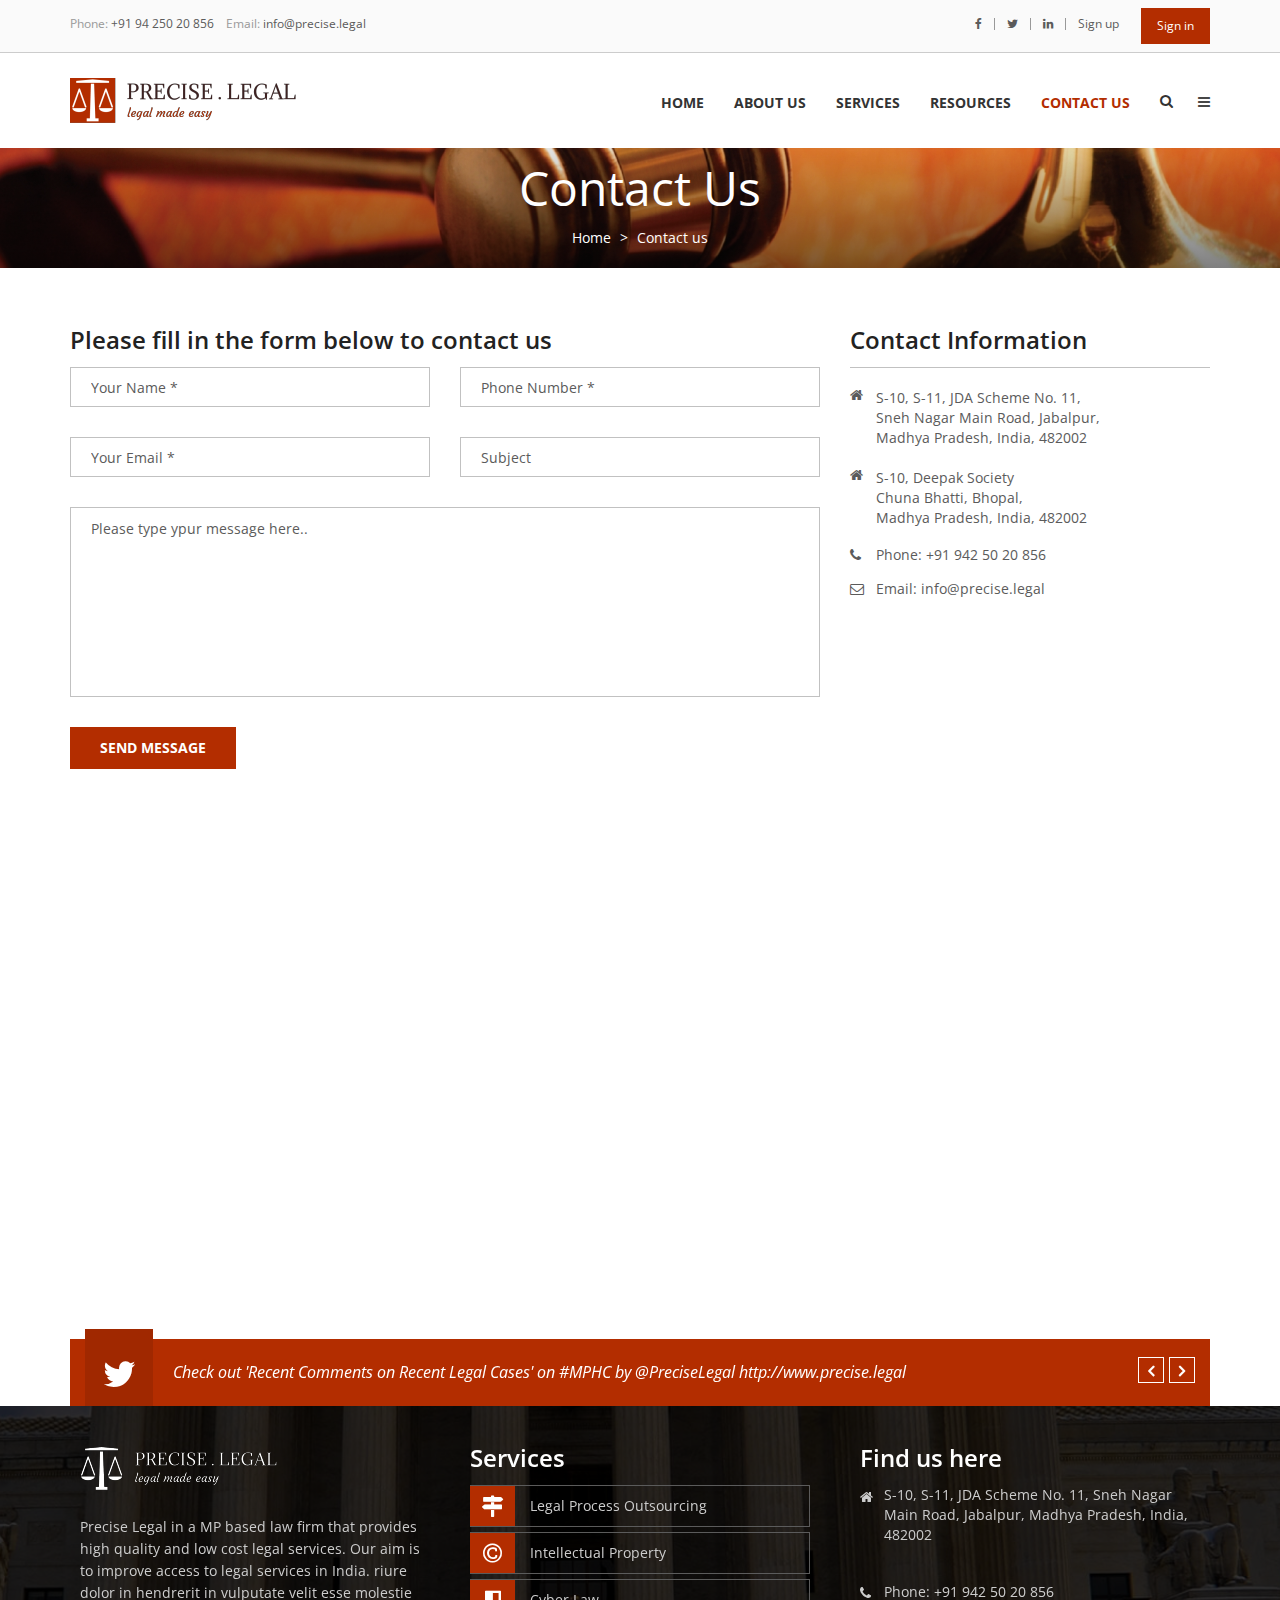
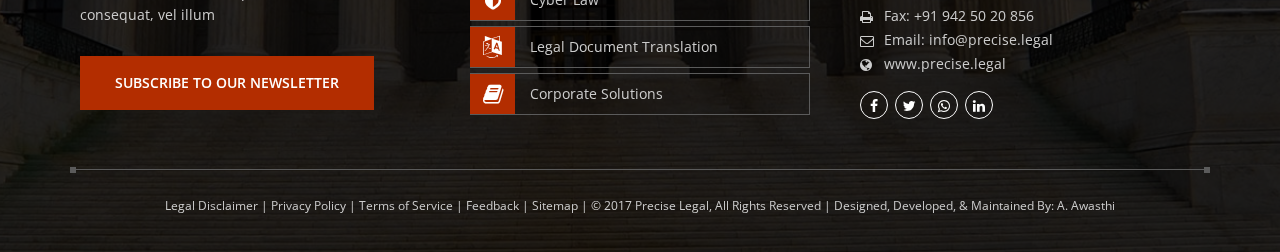
<file: contact-us.html>
<!-- Author:AAwasthi
Email: abhijay.awasthi@outlook.com
Client: Precise Legal
 -->

<!doctype html>

<html>

<head>

   <meta charset="utf-8">

   <meta http-equiv="X-UA-Compatible" content="IE=edge">

   <meta name="viewport" content="width=device-width, initial-scale=1">

   <title>Precise Legal</title>

   <!--CUSTOM CSS-->
   <link href="css/custom.css" rel="stylesheet" type="text/css">

   <!--BOOTSTRAP 3.3.5-->
   <link href="css/bootstrap.css" rel="stylesheet" type="text/css">

   <!--COLOR CSS-->
   <link href="css/color.css" rel="stylesheet" type="text/css">

   <!--RESPONDIVE CSS-->
   <link href="css/responsive.css" rel="stylesheet" type="text/css">

   <!--BXSLIDER CSS-->
   <link href="css/jquery.bxslider.css" rel="stylesheet" type="text/css">

   <!--OWL CAROUSEL CSS-->
   <link href="css/owl.carousel.css" rel="stylesheet" type="text/css">

   <!--SCROLL FOR SIDEBAR NAVIGATION-->
   <link href="css/jquery.mCustomScrollbar.css" rel="stylesheet" type="text/css">

   <!--FONTAWESOME 4.4.0 CSS-->
   <link href="css/font-awesome.min.css" rel="stylesheet" type="text/css">

   <!--FAVICON ICON-->
   <link rel="icon" href="images/favicon.ico" type="image/x-icon">

   <!--GOOGLE FONTS-->
   <link href="https://fonts.googleapis.com/css?family=Open+Sans:300,400,400i,600,700" rel="stylesheet"> 
<!--    <link href="https://fonts.googleapis.com/css?family=Roboto:300,400,400i,500,700" rel="stylesheet"> -->

   <link href="https://fonts.googleapis.com/css?family=Droid+Serif:400,400i,700" rel="stylesheet">   
<!--    <link href="https://fonts.googleapis.com/css?family=Libre+Baskerville:400,400i,700" rel="stylesheet">  -->


   <!--[if lt IE 9]>
      <script src="https://oss.maxcdn.com/html5shiv/3.7.2/html5shiv.min.js"></script>
      <script src="https://oss.maxcdn.com/respond/1.4.2/respond.min.js"></script>
   <![endif]-->

</head>


<body class="cp-theme-style-1">

   <!--WRAPPER START-->
   <div id="wrapper"> 

      <!--HEADER START-->
      <header id="header"> 

         <!--HEADER TOP BAR SECTION START-->
         <section class="cp-head-topbar">
            <div class="container">
               <div class="row">
                  <div class="col-md-6">
                     <div class="left-box">
                        <ul>
                           <li>Phone: <a href="#">+91 94 250 20 856</a></li>
                           <li>Email: <a href="mailto:">info@precise.legal</a></li>
                        </ul>
                     </div>
                  </div>

                  <div class="col-md-6">
                     <!-- <div class="right-box"> <a href="index.html" class="btn-consultation">Precise Legal Digital Cloud</a> -->
                     <div class="right-box"> <a href="login.html" class="btn-consultation">Sign in</a>
                        <ul>
                           <li><a href="#"><i class="fa fa-facebook"></i></a></li>
                           <li><a href="#"><i class="fa fa-twitter"></i></a></li>
                           <li><a href="#"><i class="fa fa-linkedin"></i></a></li>
                           <li><a href="register.html">Sign up</a></li>
                        </ul>
                     </div>
                  </div>
               </div>
            </div>
         </section>
         <!--HEADER TOP BAR SECTION END--> 

    

         <!--NAVIGATION SECTION START-->

         <section class="cp-navigation-section">
            <div class="container"> <strong class="logo"><a href="index.html"><img src="images/logo.png" alt="img"></a></strong>
               <div class="navigation-right"> 

                  <!--BURGER NAVIGATION SECTION START-->
                  <div class="cp-burger-nav"> 

                     <!--BURGER NAV BUTTON-->
                     <div id="cp_side-menu-btn" class="cp_side-menu"><a href="#" class=""><i class="fa fa-bars"></i></a></div>
                     <!--BURGER NAV BUTTON--> 

                     <!--SIDEBAR MENU START-->
                     <div id="cp_side-menu"> <a href="#" id="cp-close-btn"><i class="fa fa-close"></i></a>

                        <div class="burger-top-box">
                           <ul class="properties-none">
                              <li><a href="register.html" >Sign up&nbsp&nbsp&nbsp|</a></li>
                              <li><a href="login.html" >Sign in</a></li>
                           </ul>                           
                        </div> 

                        
                        <strong class="burger-logo"><a href="index.html"><img src="images/burger-logo.png" alt="img"></a></strong>

                        <div class="content mCustomScrollbar">
                           <div id="content-1" class="content">
                              
                              <div class="cp_side-navigation">
                                 <nav>
                                    <ul class="navbar-nav">
                                       
                                       <li><a href="index.html">Home</a></li>
                                       
                                       <li class="dropdown"><a href="about-us.html" class="dropdown-toggle" data-toggle="dropdown" role="button" aria-expanded="false">About Us<span class="caret"></span></a>
                                          <ul class="dropdown-menu" role="menu">
                                             <li><a href="about-us.html">Approach</a></li>
                                             <li><a href="our-team.html">Our Team</a></li>
                                             <li><a href="careers.html">Careers</a></li>
                                             <li><a href="how-it-works.html">FAQs</a></li>                                                                                         
                                          </ul>
                                       </li>
                                       
                                       <li class="dropdown"><a href="services.html" class="dropdown-toggle" data-toggle="dropdown" role="button" aria-expanded="false">Services<span class="caret"></span></a>
                                          <ul class="dropdown-menu" role="menu">
                                             <li><a href="services.html">Overview</a></li>
                                             <li><a href="service-area-lpo.html">Legal Process Outsourcing</a></li>
                                             <li><a href="service-area-lpo.html">Intellectual Property</a></li>
                                             <li><a href="service-area-lpo.html">Cyber Law</a></li>
                                             <li><a href="service-area-lpo.html">Legal Document Translation</a></li>                                               
                                             <li><a href="service-area-lpo.html">Legal Consultation</a></li>
                                             <li><a href="service-area-lpo.html">Corporate and Business Solutions</a></li>
                                          </ul>
                                       </li>
                                       
                                       <li class="dropdown"><a href="#" class="dropdown-toggle" data-toggle="dropdown" role="button" aria-expanded="false">Resources<span class="caret"></span></a>
                                         <ul class="dropdown-menu" role="menu">
                                             <li><a href="http://www.desikanoon.co.in/" target="_blank">Blog</a></li>
                                             <li><a href="#">Case Studies</a></li>   
                                             <li><a href="#">White Papers</a></li>
                                             <li><a href="#">DIY (Do-It-Yourself) Forms</a></li>
                                             <li><a href="#">Template Downloads</a></li>                                                 
                                          </ul>
                                       </li>
                                       
                                       <li class="active"><a href="contact-us.html">Contact Us</a></li>
                                    
                                    </ul>
                                 </nav>

                    
                              <form action="#">
                                 <input type="text" placeholder="Type your search here" required>
                                 <button type="submit"><i class="fa fa-search"></i></button>
                              </form>

                              
                              <div class="cp-burger-social">
                                 <ul>
                                    <li><a href="#"><i class="fa fa-facebook"></i></a></li>
                                    <li><a href="#"><i class="fa fa-twitter"></i></a></li>
                                    <li><a href="#"><i class="fa fa-whatsapp"></i></a></li>
                                    <li><a href="#"><i class="fa fa-linkedin"></i></a></li>
                                 </ul>
                              </div>

                              <strong class="copyrights">Precise Legal &copy; 2017, All Rights Reserved</strong> </div>

                           </div>
                        </div>
                     </div>
                     <!--SIDEBAR MENU END--> 

                  </div>
                  <!--BURGER NAVIGATION SECTION END--> 

          
                  <!--TOP BAR SEARCH START-->
                  <div class="search-box"> <a href="#" id="searchtoggl"><i class="fa fa-search"></i></a> </div>
                  <!--TOP BAR SEARCH END--> 

          

                  <!--NAVIGATION START-->
                  <nav class="navbar navbar-inverse">
                     
                     <div class="navbar-header">
                        <button type="button" class="navbar-toggle collapsed" data-toggle="collapse" data-target="#navbar" aria-expanded="false" aria-controls="navbar"> <span class="sr-only">Toggle navigation</span> <span class="icon-bar"></span> <span class="icon-bar"></span> <span class="icon-bar"></span> </button>
                     </div>

                     <div id="navbar" class="collapse navbar-collapse">
                        <ul id="nav" class="navbar-nav">
                           
                           <li><a href="index.html">Home</a></li>
                           
                           <li><a href="about-us.html">About Us</a>
                              <ul>
                                 <li><a href="about-us.html">Approach</a></li>
                                 <li><a href="our-team.html">Our Team</a></li>
                                 <li><a href="careers.html">Careers</a></li>    
                                 <li><a href="how-it-works.html">FAQs</a></li>                                              
                              </ul>
                           </li>
                           
                           <li><a href="services.html">Services</a>
                              <ul>
                                 <li><a href="services.html">Overview</a></li>
                                 <li><a href="service-area-lpo.html">Legal Process Outsourcing</a></li>
                                 <li><a href="service-area-lpo.html">Intellectual Property</a></li>
                                 <li><a href="service-area-lpo.html">Cyber Law</a></li>
                                 <li><a href="service-area-lpo.html">Legal Document Translation</a></li>                                               
                                 <li><a href="service-area-lpo.html">Legal Consultation</a></li>
                                 <li><a href="service-area-lpo.html">Corporate and Business Solutions</a></li>
                              </ul>
                           </li>
                           
                           <li><a href="#">Resources</a>
                              <ul>
                                 <li><a href="http://www.desikanoon.co.in/" target="_blank">Blog</a></li>
                                 <li><a href="#">Case Studies</a></li>   
                                 <li><a href="#">White Papers</a></li>
                                 <li><a href="#">DIY (Do-It-Yourself) Forms</a></li>
                                 <li><a href="#">Template Downloads</a></li>                                                   
                              </ul>
                           </li>
                           
                           <li class="active"><a href="contact-us.html">Contact Us</a></li>

                        </ul>
                     </div>
                  </nav>
                  <!--NAVIGATION END--> 

               </div>
            </div>
         </section>
         <!--NAVIGATION SECTION END--> 

      </header>
      <!--HEADER END--> 


      <!--SEACRCH FORM START-->
      <div class="cp-search-outer"> <!-- <strong class="title"></strong> -->
         <div id="searchbar">
            <form id="searchform" action="#">
               <input type="text" placeholder="Type your search text here" required>
               <button type="submit" value=""><i class="fa fa-search"></i></button>
            </form>
         </div>
      </div>
      <!--SEACRCH FORM END--> 

  
      <!--BANNER START-->
      <div id="inner-banner">
         <div class="container">
            
            <h1>Contact Us</h1>
            <ol class="breadcrumb">
               <li><a href="index.html">Home</a></li>
               <li class="active">Contact us</li>
            </ol>
         </div>
      </div>
  
      <!--BANNER END--> 
  

      <!--MAIN START-->
      <div id="main"> 
      
      <!--CONTACT SECTION START-->
    
      <section class="cp-contact-style-1 padding-tb-60">
         <div class="container">
            <div class="row">
               
               <div class="col-md-8">
                  <div class="left-box">
                     <h3>Please fill in the form below to contact us</h3>
                  
                     <form action="form.php" method="post">
                        <div class="row">
                           
                           <div class="col-md-6">
                              <input type="text" name="name" placeholder="Your Name *" required pattern="[a-zA-Z ]+">
                           </div>
                           
                           <div class="col-md-6">
                              <input type="text" name="phone" placeholder="Phone Number *" required pattern="(\+?\d[- .]*){7,13}">
                           </div>
                           
                           <div class="col-md-6">
                              <input type="text" name="email" required placeholder="Your Email *" pattern="^[a-zA-Z0-9-\_.]+@[a-zA-Z0-9-\_.]+\.[a-zA-Z0-9.]{2,5}$">
                           </div>
                     
                           <div class="col-md-6">
                              <input type="text" name="subject" placeholder="Subject" required>
                           </div>

                           <div class="col-md-12">
                              <textarea name="comments" cols="10" rows="10" placeholder="Please type ypur message here.." required></textarea>
                           </div>

                           <div class="col-md-12">
                              <input type="submit" value="Send Message">
                           </div>
                        </div>
                     </form>
                  </div>
               </div>
          

               <div class="col-md-4">
                  <div class="right-box">
                     <h3>Contact Information</h3>
             
                     <address>
                        
                        <ul>
                           <li><i class="fa fa-home"></i> <b> S-10, S-11, JDA Scheme No. 11,<br>Sneh Nagar Main Road,  Jabalpur,<br>Madhya Pradesh, India, 482002<b></li>
                           <li><i class="fa fa-home"></i> <b> S-10, Deepak Society<br>Chuna Bhatti, Bhopal,<br>Madhya Pradesh, India, 482002<b></li>
                           <li><i class="fa fa-phone"></i> Phone: +91 942 50 20 856</li>
                           <li><i class="fa fa-envelope-o"></i><a href="mailto:">Email: info@precise.legal</a></li>
                        </ul>

                     </address>

                  </div>
               </div>
            </div>
         </div>
      

         <div class="cp-map-row">
            <div id="map_contact_2" class="map_canvas active"></div>
         </div>
      
      </section>
      <!--CONTACT SECTION END--> 


      </div>
      <!--MAIN END--> 

  

      <!--FOOTER START-->
      <footer id="footer"> 

         <!--TWITTER SECTION START-->
         <section class="cp-twitter-footer">
            
            <div class="container">
               <div class="holder">
                  <ul id="cp-footer-twitter">
                     
                     <li>
                        <div class="icon-box">
                           <i class="fa fa-twitter"></i>
                        </div>
                        <strong>Check out 'Recent Comments on Recent Legal Cases' on #MPHC by @PreciseLegal <a href="#">http://www.precise.legal</a></strong> 
                     </li>

                     <li>
                        <div class="icon-box">
                           <i class="fa fa-twitter"></i>
                        </div>
                        <strong>Check out 'White paper on cyber law in India' by @PreciseLegal #CyberLawIndia <a href="#">http://www.precise.legal</a></strong> 
                     </li>
                  </ul>
               </div>
            </div>

         </section>
         <!--TWITTER SECTION END--> 


         <!--FOOTER CONTENT AREA START-->
         <section class="cp-footer-content">

            <div class="container">

               <div class="row">

                  <div class="col-md-4 col-sm-4">
                     <div class="cp-box"> 
                        <strong class="footer-logo">
                           <a href="index.html">
                              <img src="images/footer-logo.png" alt="img">
                           </a>
                        </strong>

                        <p>Precise Legal in a MP based law firm that provides high quality and low cost legal services. Our aim is to improve access to legal services in India. riure dolor in hendrerit in vulputate velit esse molestie consequat, vel illum </p>
                        
                        <a href="#" class="btn-style-1">Subscribe to our Newsletter</a> 
                     </div>
                  </div>

                  <div class="col-md-4 col-sm-4">
                     <div class="cp-box">
                        
                        <h3>Services</h3>
                        <div class="practice-area">
                           <ul>
                              <li><a href="#"><i class="fa fa-map-signs"></i>Legal Process Outsourcing</a></li>
                              <li><a href="#"><i class="fa fa-copyright"></i>Intellectual Property</a></li>
                              <li><a href="#"><i class="fa fa-shield"></i>Cyber Law</a></li>
                              <li><a href="#"><i class="fa fa-language"></i>Legal Document Translation</a></li>
                              <li><a href="#"><i class="fa fa-book"></i>Corporate Solutions</a></li>
                           </ul>
                        </div>
                     </div>
                  </div>

                  
                  <div class="col-md-4 col-sm-4">
                     <div class="cp-box">

                        <h3>Find us here</h3>

                        <address>

                           <p><i class="fa fa-home"></i> S-10, S-11, JDA Scheme No. 11, Sneh Nagar Main Road, Jabalpur, Madhya Pradesh, India, 482002</p>

                           <ul>

                              <li><i class="fa fa-phone"></i> Phone: +91 942 50 20 856</li>
                              <li><i class="fa fa-print"></i>Fax: +91 942 50 20 856</li>
                              <li><i class="fa fa-envelope-o"></i><a href="mailto:">Email: info@precise.legal</a></li>
                              <li><i class="fa fa-globe"></i><a href="#">www.precise.legal</a></li>

                           </ul>

                        </address>

                        <ul class="footer-social">

                           <li><a href="#"><i class="fa fa-facebook"></i></a></li>
                           <li><a href="#"><i class="fa fa-twitter"></i></a></li>
                           <li><a href="#"><i class="fa fa-whatsapp"></i></a></li>
                           <li><a href="#"><i class="fa fa-linkedin"></i></a></li>

                        </ul>

                     </div>
                  </div>

               </div>

               <div class="cp-copyright-section">                  
                  <strong class="copy" style="text-align: center;">
                     <a href="#">Legal Disclaimer </a>|
                     <a href="#">Privacy Policy </a>|
                     <a href="#">Terms of Service </a>|
                     <a href="#">Feedback </a>|
                     <a href="#">Sitemap </a>|
                     &copy; 2017 Precise Legal, All Rights Reserved | 
                     Designed, Developed, &amp; Maintained By: <a href="https://abhijayawasthi.wordpress.com/">A. Awasthi</a>
                  </strong>                  
               </div>


            </div>

         </section>
         <!--FOOTER CONTENT AREA END--> 


      </footer>
      <!--FOOTER START--> 

   </div>
   <!--WRAPPER END--> 




<!--JQUERY START--> 

   <!--jQuery 1.11.3--> 
   <script src="js/jquery-1.11.3.min.js"></script> 

   <!--BOOTSTRAP--> 
   <script src="js/bootstrap.min.js"></script> 

   <!--MAP Js--> 
   <script src="http://maps.google.com/maps/api/js?sensor=false"></script> 


   <!--BXSLIDER JS--> 
   <script src="js/jquery.bxslider.min.js"></script> 

   <!--OWL CAROUSEL JS--> 
   <script src="js/owl.carousel.min.js"></script> 

   <!--RUNNING COUNTER JS--> 
   <script src="js/waypoint.js"></script> 
   <script src="js/jquery.counterup.min.js"></script> 

   <!--FORM OPTION JS--> 
   <script src="js/jquery.noconflict.js"></script> 
   <script src="js/theme-scripts.js"></script> 

   <!--SCROLL FOR SIDEBAR NAVIGATION--> 
   <script src="js/jquery.mCustomScrollbar.concat.min.js"></script> 

   <!--CUSTOM SCRIPT--> 
   <script src="js/custom.js"></script> 

<!--JQUERY END-->

</body>

</html>
</file>
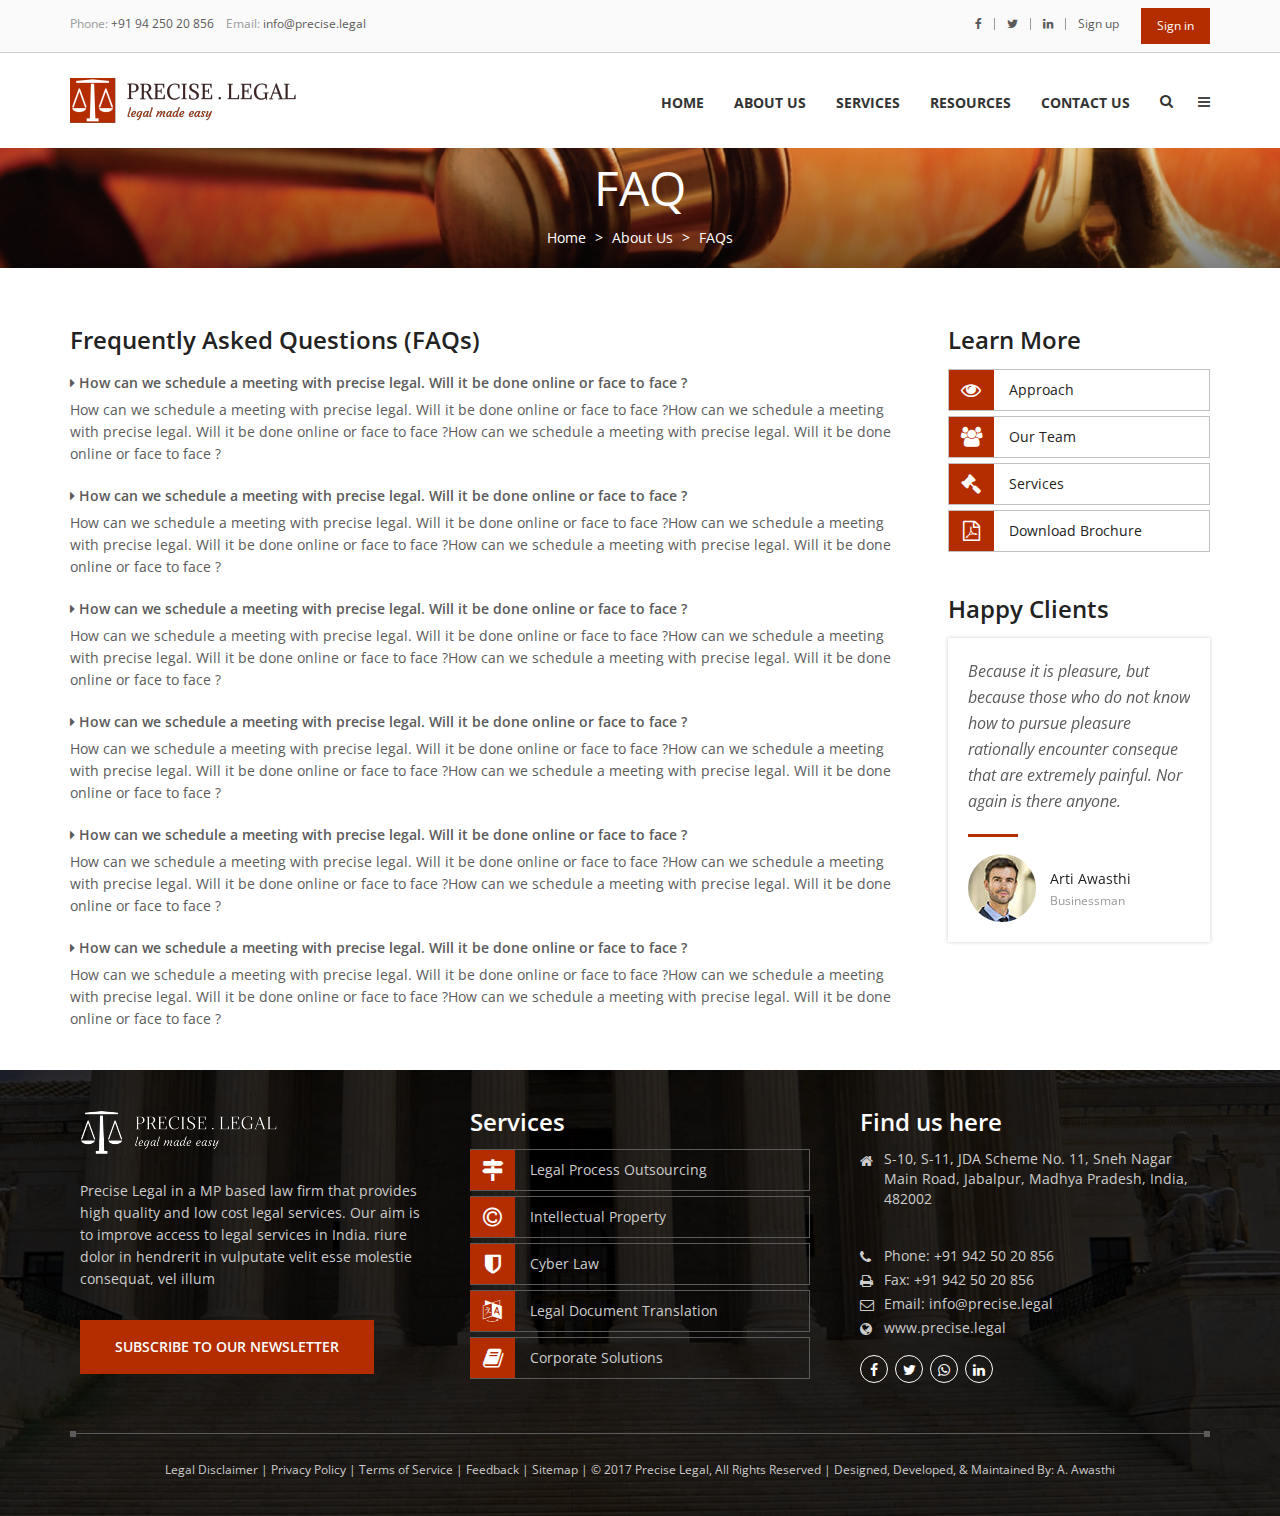
<file: how-it-works.html>
<!-- Author:AAwasthi
Email: abhijay.awasthi@outlook.com
Client: Precise Legal
 -->

<!doctype html>

<html>

<head>

   <meta charset="utf-8">

   <meta http-equiv="X-UA-Compatible" content="IE=edge">

   <meta name="viewport" content="width=device-width, initial-scale=1">

   <title>Precise Legal</title>

   <!--CUSTOM CSS-->
   <link href="css/custom.css" rel="stylesheet" type="text/css">

   <!--BOOTSTRAP 3.3.5-->
   <link href="css/bootstrap.css" rel="stylesheet" type="text/css">

   <!--COLOR CSS-->
   <link href="css/color.css" rel="stylesheet" type="text/css">

   <!--RESPONDIVE CSS-->
   <link href="css/responsive.css" rel="stylesheet" type="text/css">

   <!--BXSLIDER CSS-->
   <link href="css/jquery.bxslider.css" rel="stylesheet" type="text/css">

   <!--OWL CAROUSEL CSS-->
   <link href="css/owl.carousel.css" rel="stylesheet" type="text/css">

   <!--SCROLL FOR SIDEBAR NAVIGATION-->
   <link href="css/jquery.mCustomScrollbar.css" rel="stylesheet" type="text/css">

   <!--FONTAWESOME 4.4.0 CSS-->
   <link href="css/font-awesome.min.css" rel="stylesheet" type="text/css">

   <!--FAVICON ICON-->
   <link rel="icon" href="images/favicon.ico" type="image/x-icon">

   <!--GOOGLE FONTS-->
   <link href="https://fonts.googleapis.com/css?family=Open+Sans:300,400,400i,600,700" rel="stylesheet"> 
<!--    <link href="https://fonts.googleapis.com/css?family=Roboto:300,400,400i,500,700" rel="stylesheet"> -->

   <link href="https://fonts.googleapis.com/css?family=Droid+Serif:400,400i,700" rel="stylesheet">   
<!--    <link href="https://fonts.googleapis.com/css?family=Libre+Baskerville:400,400i,700" rel="stylesheet">  -->

   <!--[if lt IE 9]>
      <script src="https://oss.maxcdn.com/html5shiv/3.7.2/html5shiv.min.js"></script>
      <script src="https://oss.maxcdn.com/respond/1.4.2/respond.min.js"></script>
   <![endif]-->

</head>


<body class="cp-theme-style-1">

   <!--WRAPPER START-->
   <div id="wrapper"> 

      <!--HEADER START-->
      <header id="header"> 

         <!--HEADER TOP BAR SECTION START-->
         <section class="cp-head-topbar">
            <div class="container">
               <div class="row">
                  <div class="col-md-6">
                     <div class="left-box">
                        <ul>
                           <li>Phone: <a href="#">+91 94 250 20 856</a></li>
                           <li>Email: <a href="mailto:">info@precise.legal</a></li>
                        </ul>
                     </div>
                  </div>

                  <div class="col-md-6">
                     <!-- <div class="right-box"> <a href="index.html" class="btn-consultation">Precise Legal Digital Cloud</a> -->
                     <div class="right-box"> <a href="login.html" class="btn-consultation">Sign in</a>
                        <ul>
                           <li><a href="#"><i class="fa fa-facebook"></i></a></li>
                           <li><a href="#"><i class="fa fa-twitter"></i></a></li>
                           <li><a href="#"><i class="fa fa-linkedin"></i></a></li>
                           <li><a href="register.html">Sign up</a></li>
                        </ul>
                     </div>
                  </div>
               </div>
            </div>
         </section>
         <!--HEADER TOP BAR SECTION END--> 

    

         <!--NAVIGATION SECTION START-->

         <section class="cp-navigation-section">
            <div class="container"> <strong class="logo"><a href="index.html"><img src="images/logo.png" alt="img"></a></strong>
               <div class="navigation-right"> 

                  <!--BURGER NAVIGATION SECTION START-->
                  <div class="cp-burger-nav"> 

                     <!--BURGER NAV BUTTON-->
                     <div id="cp_side-menu-btn" class="cp_side-menu"><a href="#" class=""><i class="fa fa-bars"></i></a></div>
                     <!--BURGER NAV BUTTON--> 

                     <!--SIDEBAR MENU START-->
                     <div id="cp_side-menu"> <a href="#" id="cp-close-btn"><i class="fa fa-close"></i></a>

                        <div class="burger-top-box">
                           <ul class="properties-none">
                              <li><a href="register.html" >Sign up&nbsp&nbsp&nbsp|</a></li>
                              <li><a href="login.html" >Sign in</a></li>
                           </ul>                           
                        </div> 

                        
                        <strong class="burger-logo"><a href="index.html"><img src="images/burger-logo.png" alt="img"></a></strong>

                        <div class="content mCustomScrollbar">
                           <div id="content-1" class="content">
                              
                              <div class="cp_side-navigation">
                                 <nav>
                                    <ul class="navbar-nav">
                                       
                                       <li><a href="index.html">Home</a></li>
                                       
                                       <li class="dropdown"><a class="active" href="about-us.html" class="dropdown-toggle" data-toggle="dropdown" role="button" aria-expanded="false">About Us<span class="caret"></span></a>
                                          <ul class="dropdown-menu" role="menu">
                                             <li><a href="about-us.html">Approach</a></li>
                                             <li><a href="our-team.html">Our Team</a></li>
                                             <li><a href="careers.html">Careers</a></li>
                                             <li><a href="how-it-works.html">FAQs</a></li>                                                                                            
                                          </ul>
                                       </li>
                                       
                                       <li class="dropdown"><a href="services.html" class="dropdown-toggle" data-toggle="dropdown" role="button" aria-expanded="false">Services<span class="caret"></span></a>
                                          <ul class="dropdown-menu" role="menu">
                                             <li><a href="services.html">Overview</a></li>
                                             <li><a href="service-area-lpo.html">Legal Process Outsourcing</a></li>
                                             <li><a href="service-area-lpo.html">Intellectual Property</a></li>
                                             <li><a href="service-area-lpo.html">Cyber Law</a></li>
                                             <li><a href="service-area-lpo.html">Legal Document Translation</a></li>                                               
                                             <li><a href="service-area-lpo.html">Legal Consultation</a></li>
                                             <li><a href="service-area-lpo.html">Corporate and Business Solutions</a></li>
                                          </ul>
                                       </li>
                                       
                                       <li class="dropdown"><a href="#" class="dropdown-toggle" data-toggle="dropdown" role="button" aria-expanded="false">Resources<span class="caret"></span></a>
                                         <ul class="dropdown-menu" role="menu">
                                             <li><a href="http://www.desikanoon.co.in/" target="_blank">Blog</a></li>
                                             <li><a href="#">Case Studies</a></li>   
                                             <li><a href="#">White Papers</a></li>
                                             <li><a href="#">Do-It-Yourself Forms</a></li>
                                             <li><a href="#">Template Downloads</a></li>                                                   
                                          </ul>
                                       </li>
                                       
                                       <li><a href="contact-us.html">Contact Us</a></li>
                                    
                                    </ul>
                                 </nav>

                    
                              <form action="#">
                                 <input type="text" placeholder="Type your search here" required>
                                 <button type="submit"><i class="fa fa-search"></i></button>
                              </form>

                              
                              <div class="cp-burger-social">
                                 <ul>
                                    <li><a href="#"><i class="fa fa-facebook"></i></a></li>
                                    <li><a href="#"><i class="fa fa-twitter"></i></a></li>
                                    <li><a href="#"><i class="fa fa-whatsapp"></i></a></li>
                                    <li><a href="#"><i class="fa fa-linkedin"></i></a></li>
                                 </ul>
                              </div>

                              <strong class="copyrights">Precise Legal &copy; 2017, All Rights Reserved</strong> </div>

                           </div>
                        </div>
                     </div>
                     <!--SIDEBAR MENU END--> 

                  </div>
                  <!--BURGER NAVIGATION SECTION END--> 

          
                  <!--TOP BAR SEARCH START-->
                  <div class="search-box"> <a href="#" id="searchtoggl"><i class="fa fa-search"></i></a> </div>
                  <!--TOP BAR SEARCH END--> 

          

                  <!--NAVIGATION START-->
                  <nav class="navbar navbar-inverse">
                     
                     <div class="navbar-header">
                        <button type="button" class="navbar-toggle collapsed" data-toggle="collapse" data-target="#navbar" aria-expanded="false" aria-controls="navbar"> <span class="sr-only">Toggle navigation</span> <span class="icon-bar"></span> <span class="icon-bar"></span> <span class="icon-bar"></span> </button>
                     </div>

                     <div id="navbar" class="collapse navbar-collapse">
                        <ul id="nav" class="navbar-nav">
                           
                           <li ><a href="index.html">Home</a></li>
                           
                           <li><a href="about-us.html">About Us</a>
                              <ul>
                                 <li><a href="about-us.html">Approach</a></li>
                                 <li><a href="our-team.html">Our Team</a></li>
                                 <li><a href="careers.html">Careers</a></li>    
                                 <li><a href="how-it-works.html">FAQs</a></li>                                              
                              </ul>
                           </li>
                           
                           <li><a href="services.html">Services</a>
                              <ul>
                                 <li><a href="services.html">Overview</a></li>
                                 <li><a href="service-area-lpo.html">Legal Process Outsourcing</a></li>
                                 <li><a href="service-area-lpo.html">Intellectual Property</a></li>
                                 <li><a href="service-area-lpo.html">Cyber Law</a></li>
                                 <li><a href="service-area-lpo.html">Legal Document Translation</a></li>                                               
                                 <li><a href="service-area-lpo.html">Legal Consultation</a></li>
                                 <li><a href="service-area-lpo.html">Corporate and Business Solutions</a></li>
                              </ul>
                           </li>
                           
                           <li><a href="#">Resources</a>
                              <ul>
                                 <li><a href="http://www.desikanoon.co.in/" target="_blank">Blog</a></li>
                                 <li><a href="#">Case Studies</a></li>   
                                 <li><a href="#">White Papers</a></li>
                                 <li><a href="#">Do-It-Yourself Forms</a></li>
                                 <li><a href="#">Template Downloads</a></li>                                                 
                              </ul>
                           </li>
                           
                           <li><a href="contact-us.html">Contact Us</a></li>

                        </ul>
                     </div>
                  </nav>
                  <!--NAVIGATION END--> 

               </div>
            </div>
         </section>
         <!--NAVIGATION SECTION END--> 

      </header>
      <!--HEADER END--> 


      <!--SEACRCH FORM START-->
      <div class="cp-search-outer"> <!-- <strong class="title"></strong> -->
         <div id="searchbar">
            <form id="searchform" action="#">
               <input type="text" placeholder="Type your search text here" required>
               <button type="submit" value=""><i class="fa fa-search"></i></button>
            </form>
         </div>
      </div>
      <!--SEACRCH FORM END--> 

  
      <!--BANNER START-->
      <div id="inner-banner">
         <div class="container">

            <h1>FAQ</h1>
            <ol class="breadcrumb">
               <li><a href="index.html">Home</a></li>
               <li><a href="about-us.html">About Us</a></li>
               <li class="active"><a href="how-it-works.html">FAQs</a></li>
            </ol>
         </div>
      </div>
      <!--BANNER END--> 
  

      <!--MAIN START-->
      <div id="main"> 
      
<!--     Section start -->
         <section class="cp-blog padding-top-60">
            
            <div class="container">
               <div class="row">
                  
                  <div class="col-md-9">

                     <h3>Frequently Asked Questions (FAQs)</h3>

                     <div class="qna">

                        <div class="qna-item">
                           <div class="question"><i class="fa fa-caret-right"></i> How can we schedule a meeting with precise legal. Will it be done online or face to face ?</div>
                           <div class="answer">How can we schedule a meeting with precise legal. Will it be done online or face to face ?How can we schedule a meeting with precise legal. Will it be done online or face to face ?How can we schedule a meeting with precise legal. Will it be done online or face to face ?</div>
                        </div>

                        <div class="qna-item">
                           <div class="question"><i class="fa fa-caret-right"></i> How can we schedule a meeting with precise legal. Will it be done online or face to face ?</div>
                           <div class="answer">How can we schedule a meeting with precise legal. Will it be done online or face to face ?How can we schedule a meeting with precise legal. Will it be done online or face to face ?How can we schedule a meeting with precise legal. Will it be done online or face to face ?</div>
                        </div>

                        <div class="qna-item">
                           <div class="question"><i class="fa fa-caret-right"></i> How can we schedule a meeting with precise legal. Will it be done online or face to face ?</div>
                           <div class="answer">How can we schedule a meeting with precise legal. Will it be done online or face to face ?How can we schedule a meeting with precise legal. Will it be done online or face to face ?How can we schedule a meeting with precise legal. Will it be done online or face to face ?</div>
                        </div>

                        <div class="qna-item">
                           <div class="question"><i class="fa fa-caret-right"></i> How can we schedule a meeting with precise legal. Will it be done online or face to face ?</div>
                           <div class="answer">How can we schedule a meeting with precise legal. Will it be done online or face to face ?How can we schedule a meeting with precise legal. Will it be done online or face to face ?How can we schedule a meeting with precise legal. Will it be done online or face to face ?</div>
                        </div>

                        <div class="qna-item">
                           <div class="question"><i class="fa fa-caret-right"></i> How can we schedule a meeting with precise legal. Will it be done online or face to face ?</div>
                           <div class="answer">How can we schedule a meeting with precise legal. Will it be done online or face to face ?How can we schedule a meeting with precise legal. Will it be done online or face to face ?How can we schedule a meeting with precise legal. Will it be done online or face to face ?</div>
                        </div>
                        
                        <div class="qna-item">
                           <div class="question"><i class="fa fa-caret-right"></i> How can we schedule a meeting with precise legal. Will it be done online or face to face ?</div>
                           <div class="answer">How can we schedule a meeting with precise legal. Will it be done online or face to face ?How can we schedule a meeting with precise legal. Will it be done online or face to face ?How can we schedule a meeting with precise legal. Will it be done online or face to face ?</div>
                        </div>

                     </div>

                  </div>
                  


                  <div class="col-md-3">

                     <div class="cp-sidebar">

                        
                        <div class="cp-sidebar-box">
                           <h3>Learn More</h3>
                           <div class="cp-practice-area">
                              <ul>
                                 <li><a href="about-us.html"><i class="fa fa-eye"></i>Approach</a></li>
                                 <li><a href="our-team.html"><i class="fa fa-users"></i>Our Team</a></li>
                                 <li><a href="services.html"><i class="fa fa-gavel"></i>Services</a></li>
                                 <li><a href="#"><i class="fa fa-file-pdf-o "></i>Download Brochure</a></li>
                              </ul>
                           </div>
                        </div>


                        <div class="cp-sidebar-box">
                           <h3>Happy Clients</h3>
                           <div class="cp-client-box">
                              <div id="cp-client-slider" class="owl-carousel">
                                 
                                 <div class="item">
                                    <div class="holder"> 
                                       <em> Because it is pleasure, but because those who do not know how to pursue pleasure rationally encounter conseque that are extremely painful. Nor again is there anyone. </em>
                                       <div class="frame">
                                          <img src="images/client-img-1.jpg" alt="img">
                                       </div>
                                       <div class="cp-text-box"> 
                                          <strong class="name">Arti Awasthi</strong> 
                                          <span>Businessman</span> 
                                       </div>
                                    </div>
                                 </div>

                                 <div class="item">
                                    <div class="holder"> 
                                       <em> At vero eos et accusamus et iusto odio dignissimos ducimus qui blanditiis praesentium voluptatum deleniti atque corrupti quos dolores et quas molestias excepturi .</em>
                                       <div class="frame">
                                          <img src="images/client-img-2.jpg" alt="img">
                                       </div>
                                       <div class="cp-text-box"> 
                                          <strong class="name">Atul Awasthi</strong> 
                                          <span>Hotel Owner</span> 
                                       </div>
                                    </div>
                                 </div>

                              </div>
                           </div>
                        </div>

<!-- 
                        <div class="cp-sidebar-box">
                           <h3>Search</h3>
                           <form action="#">
                                 <input type="text" placeholder="Type your text here" required>
                                 <button><i class="fa fa-search"></i></button>
                           </form>
                        </div> 
 -->
<!-- 
                        <div class="cp-sidebar-box">
                           <h3>Service Areas</h3>
                           <div class="cp-legal-news">
                              <ul>
                                 <li><a href="service-area-lpo.html"><i class="fa fa-book"></i>Legal Process Outsourcing</a></li>
                                 <li><a href="service-area-lpo.html"><i class="fa fa-copyright"></i>Intellectual Property Rights</a></li>
                                 <li><a href="service-area-lpo.html"><i class="fa fa-shield"></i>Cyber Laws</a></li>
                                 <li><a href="service-area-lpo.html"><i class="fa fa-bank"></i>Corporate Contracts Review</a></li>
                                 <li><a href="service-area-lpo.html"><i class="fa fa-balance-scale"></i>Legal Document Translation</a></li>
                                 <li><a href="service-area-lpo.html"><i class="fa fa-gavel"></i>Legal Consulation</a></li>
                              </ul>
                           </div>
                        </div> -->

                     </div>                                             

                  </div>

               </div>
            </div>



         </section>
         <!-- SECTION END -->

      </div>
      <!--MAIN END--> 

  

      <!--FOOTER START-->
      <footer id="footer"> 

         <!--FOOTER CONTENT AREA START-->
         <section class="cp-footer-content">

            <div class="container">

               <div class="row">

                  <div class="col-md-4 col-sm-4">
                     <div class="cp-box"> 
                        <strong class="footer-logo">
                           <a href="index.html">
                              <img src="images/footer-logo.png" alt="img">
                           </a>
                        </strong>

                        <p>Precise Legal in a MP based law firm that provides high quality and low cost legal services. Our aim is to improve access to legal services in India. riure dolor in hendrerit in vulputate velit esse molestie consequat, vel illum </p>
                        
                        <a href="#" class="btn-style-1">Subscribe to our Newsletter</a> 
                     </div>
                  </div>

                  <div class="col-md-4 col-sm-4">
                     <div class="cp-box">
                        
                        <h3>Services</h3>
                        <div class="practice-area">
                           <ul>
                              <li><a href="#"><i class="fa fa-map-signs"></i>Legal Process Outsourcing</a></li>
                              <li><a href="#"><i class="fa fa-copyright"></i>Intellectual Property</a></li>
                              <li><a href="#"><i class="fa fa-shield"></i>Cyber Law</a></li>
                              <li><a href="#"><i class="fa fa-language"></i>Legal Document Translation</a></li>
                              <li><a href="#"><i class="fa fa-book"></i>Corporate Solutions</a></li>
                           </ul>
                        </div>
                     </div>
                  </div>

                  
                  <div class="col-md-4 col-sm-4">
                     <div class="cp-box">

                        <h3>Find us here</h3>

                        <address>

                           <p><i class="fa fa-home"></i> S-10, S-11, JDA Scheme No. 11, Sneh Nagar Main Road, Jabalpur, Madhya Pradesh, India, 482002</p>

                           <ul>

                              <li><i class="fa fa-phone"></i> Phone: +91 942 50 20 856</li>
                              <li><i class="fa fa-print"></i>Fax: +91 942 50 20 856</li>
                              <li><i class="fa fa-envelope-o"></i><a href="mailto:">Email: info@precise.legal</a></li>
                              <li><i class="fa fa-globe"></i><a href="#">www.precise.legal</a></li>

                           </ul>

                        </address>

                        <ul class="footer-social">

                           <li><a href="#"><i class="fa fa-facebook"></i></a></li>
                           <li><a href="#"><i class="fa fa-twitter"></i></a></li>
                           <li><a href="#"><i class="fa fa-whatsapp"></i></a></li>
                           <li><a href="#"><i class="fa fa-linkedin"></i></a></li>

                        </ul>

                     </div>
                  </div>

               </div>

               <div class="cp-copyright-section">                  
                  <strong class="copy" style="text-align: center;">
                     <a href="#">Legal Disclaimer </a>|
                     <a href="#">Privacy Policy </a>|
                     <a href="#">Terms of Service </a>|
                     <a href="#">Feedback </a>|
                     <a href="#">Sitemap </a>|
                     &copy; 2017 Precise Legal, All Rights Reserved | 
                     Designed, Developed, &amp; Maintained By: <a href="https://abhijayawasthi.wordpress.com/">A. Awasthi</a>
                  </strong>                  
               </div>


            </div>

         </section>
         <!--FOOTER CONTENT AREA END--> 


      </footer>
      <!--FOOTER START--> 

   </div>
   <!--WRAPPER END--> 




<!--JQUERY START--> 

   <!--jQuery 1.11.3--> 
   <script src="js/jquery-1.11.3.min.js"></script> 

   <!--BOOTSTRAP--> 
   <script src="js/bootstrap.min.js"></script> 

   <!--BXSLIDER JS--> 
   <script src="js/jquery.bxslider.min.js"></script> 

   <!--OWL CAROUSEL JS--> 
   <script src="js/owl.carousel.min.js"></script> 

   <!--RUNNING COUNTER JS--> 
   <script src="js/waypoint.js"></script> 
   <script src="js/jquery.counterup.min.js"></script> 

   <!--FORM OPTION JS--> 
   <script src="js/jquery.noconflict.js"></script> 
   <script src="js/theme-scripts.js"></script> 

   <!--PrettyPhoto Js--> 
   <script src="js/jquery.prettyPhoto.js"></script> 

   <!--Accordion JS--> 
   <script src="js/jquery.accordion.js"></script> 

   <!--SCROLL FOR SIDEBAR NAVIGATION--> 
   <script src="js/jquery.mCustomScrollbar.concat.min.js"></script> 

   <!--CUSTOM SCRIPT--> 
   <script src="js/custom.js"></script> 

<!--JQUERY END-->

</body>

</html>
</file>
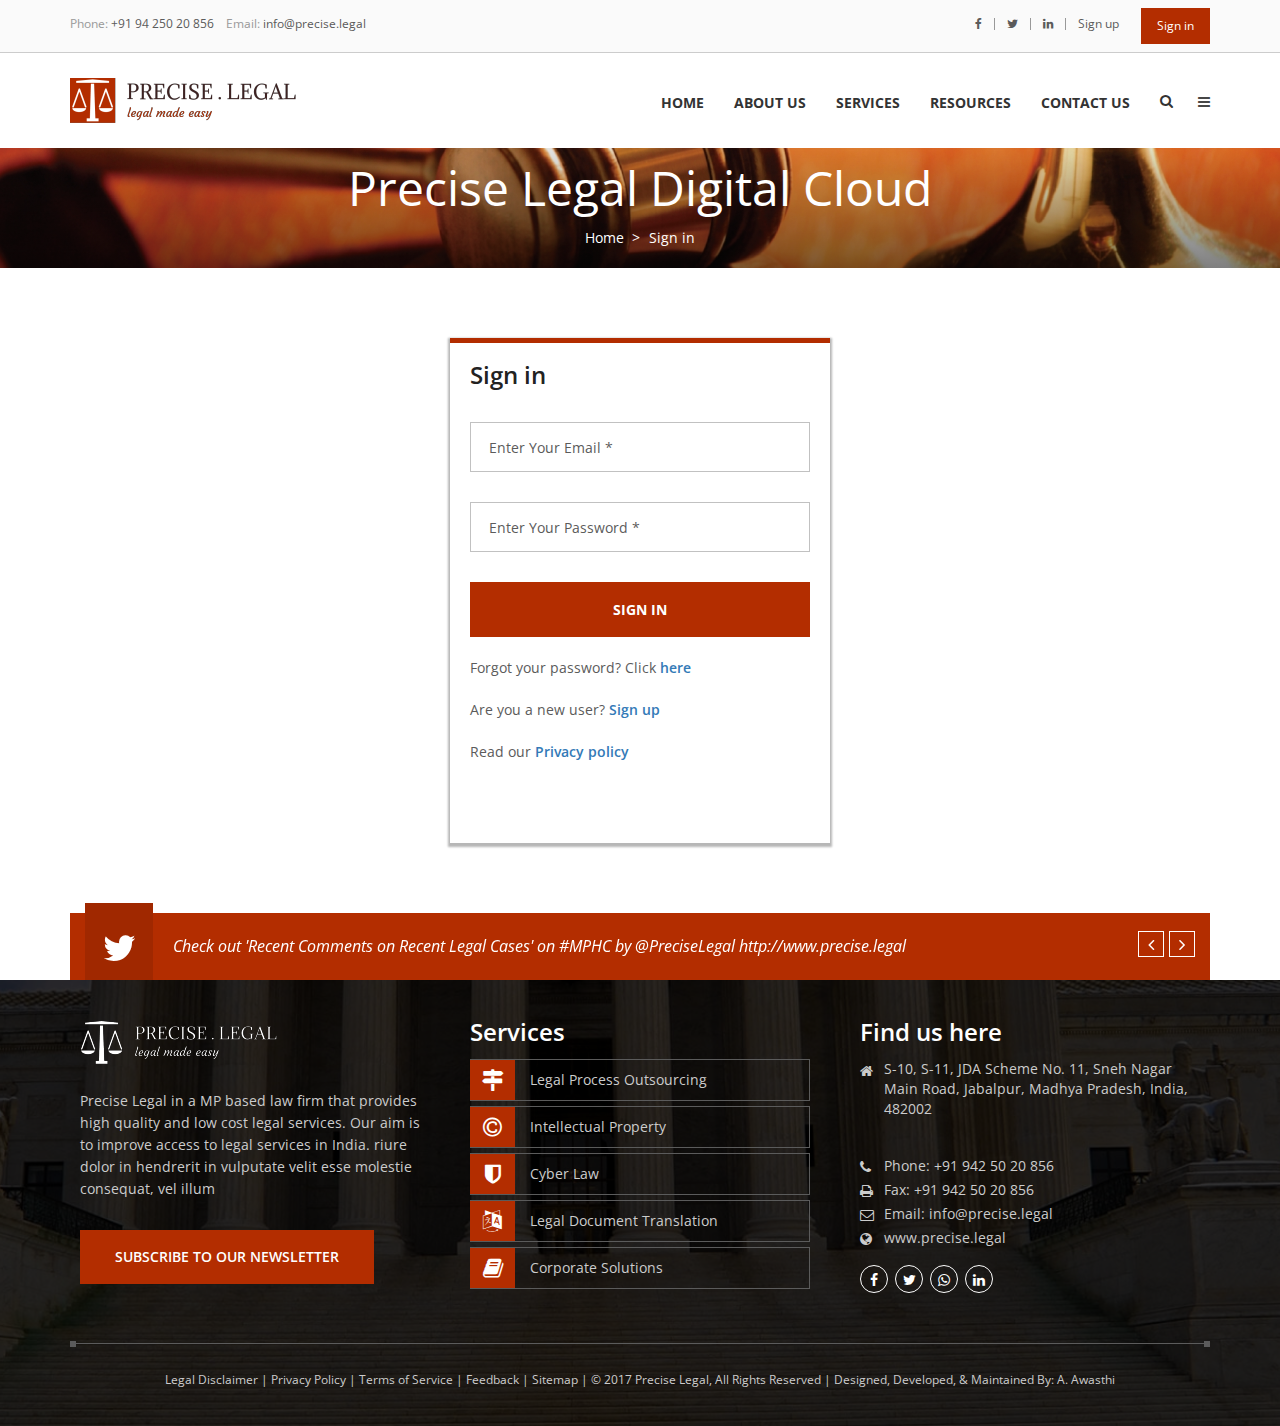
<file: login.html>
<!-- Author:AAwasthi
Email: abhijay.awasthi@outlook.com
Client: Precise Legal
 -->

<!doctype html>

<html>

<head>

   <meta charset="utf-8">

   <meta http-equiv="X-UA-Compatible" content="IE=edge">

   <meta name="viewport" content="width=device-width, initial-scale=1">

   <title>Precise Legal</title>

   <!--CUSTOM CSS-->
   <link href="css/custom.css" rel="stylesheet" type="text/css">

   <!--BOOTSTRAP 3.3.5-->
   <link href="css/bootstrap.css" rel="stylesheet" type="text/css">

   <!--COLOR CSS-->
   <link href="css/color.css" rel="stylesheet" type="text/css">

   <!--RESPONDIVE CSS-->
   <link href="css/responsive.css" rel="stylesheet" type="text/css">

   <!--BXSLIDER CSS-->
   <link href="css/jquery.bxslider.css" rel="stylesheet" type="text/css">

   <!--OWL CAROUSEL CSS-->
   <link href="css/owl.carousel.css" rel="stylesheet" type="text/css">

   <!--SCROLL FOR SIDEBAR NAVIGATION-->
   <link href="css/jquery.mCustomScrollbar.css" rel="stylesheet" type="text/css">

   <!--FONTAWESOME 4.4.0 CSS-->
   <link href="css/font-awesome.min.css" rel="stylesheet" type="text/css">

   <!--FAVICON ICON-->
   <link rel="icon" href="images/favicon.ico" type="image/x-icon">

   <!--GOOGLE FONTS-->
   <link href="https://fonts.googleapis.com/css?family=Open+Sans:300,400,400i,600,700" rel="stylesheet"> 
<!--    <link href="https://fonts.googleapis.com/css?family=Roboto:300,400,400i,500,700" rel="stylesheet"> -->

   <link href="https://fonts.googleapis.com/css?family=Droid+Serif:400,400i,700" rel="stylesheet">   
<!--    <link href="https://fonts.googleapis.com/css?family=Libre+Baskerville:400,400i,700" rel="stylesheet">  -->

   <!--[if lt IE 9]>
      <script src="https://oss.maxcdn.com/html5shiv/3.7.2/html5shiv.min.js"></script>
      <script src="https://oss.maxcdn.com/respond/1.4.2/respond.min.js"></script>
   <![endif]-->

</head>


<body class="cp-theme-style-1">

   <!--WRAPPER START-->
   <div id="wrapper"> 

      <!--HEADER START-->
      <header id="header"> 

         <!--HEADER TOP BAR SECTION START-->
         <section class="cp-head-topbar">
            <div class="container">
               <div class="row">
                  <div class="col-md-6">
                     <div class="left-box">
                        <ul>
                           <li>Phone: <a href="#">+91 94 250 20 856</a></li>
                           <li>Email: <a href="mailto:">info@precise.legal</a></li>
                        </ul>
                     </div>
                  </div>

                  <div class="col-md-6">
                     <!-- <div class="right-box"> <a href="index.html" class="btn-consultation">Precise Legal Digital Cloud</a> -->
                     <div class="right-box"> <a href="login.html" class="btn-consultation">Sign in</a>
                        <ul>
                           <li><a href="#"><i class="fa fa-facebook"></i></a></li>
                           <li><a href="#"><i class="fa fa-twitter"></i></a></li>
                           <li><a href="#"><i class="fa fa-linkedin"></i></a></li>
                           <li><a href="register.html">Sign up</a></li>
                        </ul>
                     </div>
                  </div>
               </div>
            </div>
         </section>
         <!--HEADER TOP BAR SECTION END--> 

    

         <!--NAVIGATION SECTION START-->

         <section class="cp-navigation-section">
            <div class="container"> <strong class="logo"><a href="index.html"><img src="images/logo.png" alt="img"></a></strong>
               <div class="navigation-right"> 

                  <!--BURGER NAVIGATION SECTION START-->
                  <div class="cp-burger-nav"> 

                     <!--BURGER NAV BUTTON-->
                     <div id="cp_side-menu-btn" class="cp_side-menu"><a href="#" class=""><i class="fa fa-bars"></i></a></div>
                     <!--BURGER NAV BUTTON--> 

                     <!--SIDEBAR MENU START-->
                     <div id="cp_side-menu"> <a href="#" id="cp-close-btn"><i class="fa fa-close"></i></a>

                        <div class="burger-top-box">
                           <ul class="properties-none">
                              <li><a href="register.html" >Sign up&nbsp&nbsp&nbsp|</a></li>
                              <li><a href="login.html" >Sign in</a></li>
                           </ul>                           
                        </div> 

                        
                        <strong class="burger-logo"><a href="index.html"><img src="images/burger-logo.png" alt="img"></a></strong>

                        <div class="content mCustomScrollbar">
                           <div id="content-1" class="content">
                              
                              <div class="cp_side-navigation">
                                 <nav>
                                    <ul class="navbar-nav">
                                       
                                       <li><a href="index.html">Home</a></li>
                                       
                                       <li class="dropdown"><a class="active" href="about-us.html" class="dropdown-toggle" data-toggle="dropdown" role="button" aria-expanded="false">About Us<span class="caret"></span></a>
                                          <ul class="dropdown-menu" role="menu">
                                             <li><a href="about-us.html">Approach</a></li>
                                             <li><a href="our-team.html">Our Team</a></li>
                                             <li><a href="careers.html">Careers</a></li>
                                             <li><a href="how-it-works.html">FAQs</a></li>                                                                                            
                                          </ul>
                                       </li>
                                       
                                       <li class="dropdown"><a href="services.html" class="dropdown-toggle" data-toggle="dropdown" role="button" aria-expanded="false">Services<span class="caret"></span></a>
                                          <ul class="dropdown-menu" role="menu">
                                             <li><a href="services.html">Overview</a></li>
                                             <li><a href="service-area-lpo.html">Legal Process Outsourcing</a></li>
                                             <li><a href="service-area-lpo.html">Intellectual Property</a></li>
                                             <li><a href="service-area-lpo.html">Cyber Law</a></li>
                                             <li><a href="service-area-lpo.html">Legal Document Translation</a></li>                                               
                                             <li><a href="service-area-lpo.html">Legal Consultation</a></li>
                                             <li><a href="service-area-lpo.html">Corporate and Business Solutions</a></li>
                                          </ul>
                                       </li>
                                       
                                       <li class="dropdown"><a href="#" class="dropdown-toggle" data-toggle="dropdown" role="button" aria-expanded="false">Resources<span class="caret"></span></a>
                                         <ul class="dropdown-menu" role="menu">
                                             <li><a href="http://www.desikanoon.co.in/" target="_blank">Blog</a></li>
                                             <li><a href="#">Case Studies</a></li>   
                                             <li><a href="#">White Papers</a></li>
                                             <li><a href="#">Do-It-Yourself Forms</a></li>
                                             <li><a href="#">Template Downloads</a></li>                                                   
                                          </ul>
                                       </li>
                                       
                                       <li><a href="contact-us.html">Contact Us</a></li>
                                    
                                    </ul>
                                 </nav>

                    
                              <form action="#">
                                 <input type="text" placeholder="Type your search here" required>
                                 <button type="submit"><i class="fa fa-search"></i></button>
                              </form>

                              
                              <div class="cp-burger-social">
                                 <ul>
                                    <li><a href="#"><i class="fa fa-facebook"></i></a></li>
                                    <li><a href="#"><i class="fa fa-twitter"></i></a></li>
                                    <li><a href="#"><i class="fa fa-whatsapp"></i></a></li>
                                    <li><a href="#"><i class="fa fa-linkedin"></i></a></li>
                                 </ul>
                              </div>

                              <strong class="copyrights">Precise Legal &copy; 2017, All Rights Reserved</strong> </div>

                           </div>
                        </div>
                     </div>
                     <!--SIDEBAR MENU END--> 

                  </div>
                  <!--BURGER NAVIGATION SECTION END--> 

          
                  <!--TOP BAR SEARCH START-->
                  <div class="search-box"> <a href="#" id="searchtoggl"><i class="fa fa-search"></i></a> </div>
                  <!--TOP BAR SEARCH END--> 

          

                  <!--NAVIGATION START-->
                  <nav class="navbar navbar-inverse">
                     
                     <div class="navbar-header">
                        <button type="button" class="navbar-toggle collapsed" data-toggle="collapse" data-target="#navbar" aria-expanded="false" aria-controls="navbar"> <span class="sr-only">Toggle navigation</span> <span class="icon-bar"></span> <span class="icon-bar"></span> <span class="icon-bar"></span> </button>
                     </div>

                     <div id="navbar" class="collapse navbar-collapse">
                        <ul id="nav" class="navbar-nav">
                           
                           <li ><a href="index.html">Home</a></li>
                           
                           <li><a href="about-us.html">About Us</a>
                              <ul>
                                 <li><a href="about-us.html">Approach</a></li>
                                 <li><a href="our-team.html">Our Team</a></li>
                                 <li><a href="careers.html">Careers</a></li>    
                                 <li><a href="how-it-works.html">FAQs</a></li>                                              
                              </ul>
                           </li>
                           
                           <li><a href="services.html">Services</a>
                              <ul>
                                 <li><a href="services.html">Overview</a></li>
                                 <li><a href="service-area-lpo.html">Legal Process Outsourcing</a></li>
                                 <li><a href="service-area-lpo.html">Intellectual Property</a></li>
                                 <li><a href="service-area-lpo.html">Cyber Law</a></li>
                                 <li><a href="service-area-lpo.html">Legal Document Translation</a></li>                                               
                                 <li><a href="service-area-lpo.html">Legal Consultation</a></li>
                                 <li><a href="service-area-lpo.html">Corporate and Business Solutions</a></li>
                              </ul>
                           </li>
                           
                           <li><a href="#">Resources</a>
                              <ul>
                                 <li><a href="http://www.desikanoon.co.in/" target="_blank">Blog</a></li>
                                 <li><a href="#">Case Studies</a></li>   
                                 <li><a href="#">White Papers</a></li>
                                 <li><a href="#">Do-It-Yourself Forms</a></li>
                                 <li><a href="#">Template Downloads</a></li>                                                 
                              </ul>
                           </li>
                           
                           <li><a href="contact-us.html">Contact Us</a></li>

                        </ul>
                     </div>
                  </nav>
                  <!--NAVIGATION END--> 

               </div>
            </div>
         </section>
         <!--NAVIGATION SECTION END--> 

      </header>
      <!--HEADER END--> 


      <!--SEACRCH FORM START-->
      <div class="cp-search-outer"> <!-- <strong class="title"></strong> -->
         <div id="searchbar">
            <form id="searchform" action="#">
               <input type="text" placeholder="Type your search text here" required>
               <button type="submit" value=""><i class="fa fa-search"></i></button>
            </form>
         </div>
      </div>
      <!--SEACRCH FORM END--> 

  
      <!--BANNER START-->
      <div id="inner-banner">
         <div class="container">

            <h1>Precise Legal Digital Cloud</h1>
            <ol class="breadcrumb">
               <li><a href="index.html">Home</a></li>
               <li class="active"><a href="#l">Sign in</a></li>
            </ol>
         </div>
      </div>
      <!--BANNER END--> 
  

      <!--MAIN START-->
      <div id="main"> 
      
         <!--LOGIN SECTION START-->
         <section class="cp-login padding-tb-60">
            <div class="container">

               <div class="row">

<!--                   <div class="col-md-6">
                     <div class="login-side-text">
                        <p style="font-weight: 600;">With technology Precise Legal has been able to amplify its seamless and efficient working culture, we are conscious of the high level of sensitivity and confidentiality that our client matters require.</p><p>"Client Access" is our private extranet which offers our clients a safe and secure central repository to share important information pertaining to our clients' legal matters. We have ensured that all information on "Client Access" is protected with the latest and apt security solutions. Our clients can access the same by using the login credentials provided to them. </p><p>Our state of the art facility is equipped with strict security controls, incident management, business continuity plans and our all employees are trained on Information Security & data privacy. We are committed to adherence of international standards on best practices on information security (ISO 27001:2013) there by ensuring Confidentiality, Integrity and Availability of information assets.</p>


                     </div>                     
                  </div>   -->    

                  <div class="col-md-12">
                     <div class="holder">
                        
                        <h3>Sign in</h3>
                        <br>
                        <form action="#">
                           <input type="text" placeholder="Enter Your Email *" required>
                           <input type="password" placeholder="Enter Your Password *" required>
                           <input type="submit" value="Sign in">
                        </form>         
                       
                        <p>Forgot your password? Click <a href="#" style="font-weight: 600; text-decoration: none;">here</a></p>
                        <br>
                        <p>Are you a new user? <a href="register.html" style="font-weight: 600; text-decoration: none;">Sign up</a></p>
                        <br>
                        <p>Read our <a href="register.html" style="font-weight: 600; text-decoration: none;">Privacy policy</a></p>

                     </div>    

                  </div>
   

               </div>

            </div>
         </section>
         <!-- Login section end -->



<!-- Register section start -->
<!--          <section class="cp-login cp-register padding-tb-60">
            <div class="container login-page">
               <div class="holder">
                  <form action="#">
                     <div class="row">

                        <div class="col-md-6">
                           <input type="text" placeholder="First Name *" required>
                        </div>

                        <div class="col-md-6">
                           <input type="text" placeholder="Last Name *" required>
                        </div>

                        <div class="col-md-6">
                           <input type="text" placeholder="Email *" required>
                        </div>

                        <div class="col-md-6">
                           <input type="password" placeholder="Password *" required>
                        </div>

                        <div class="col-md-6">
                           <input type="password" placeholder="Confirm Password *" required>
                        </div>

                        <div class="col-md-6">
                           <input type="text" placeholder="Phone *" required>
                        </div>

                        <div class="col-md-6">
                           <input type="checkbox" value="1">
                           <strong class="title">I have read and agree to the <a href="#">Privacy Policy</a></strong> 
                        </div>
                        
                        <div class="col-md-6">
                           <input type="submit" value="Register Now">
                        </div>

                     </div>
                  </form>
               </div>
            </div>
         </section> -->
         <!--Register SECTION END--> 

      </div>
      <!-- main end -->





  

      <!--FOOTER START-->
      <footer id="footer"> 

         <!--TWITTER SECTION START-->
         <section class="cp-twitter-footer">
            
            <div class="container">
               <div class="holder">
                  <ul id="cp-footer-twitter">
                     
                     <li>
                        <div class="icon-box">
                           <i class="fa fa-twitter"></i>
                        </div>
                        <strong>Check out 'Recent Comments on Recent Legal Cases' on #MPHC by @PreciseLegal <a href="#">http://www.precise.legal</a></strong> 
                     </li>

                     <li>
                        <div class="icon-box">
                           <i class="fa fa-twitter"></i>
                        </div>
                        <strong>Check out 'White paper on cyber law in India' by @PreciseLegal #CyberLawIndia <a href="#">http://www.precise.legal</a></strong> 
                     </li>
                  </ul>
               </div>
            </div>

         </section>
         <!--TWITTER SECTION END--> 

         
         <!--FOOTER CONTENT AREA START-->
         <section class="cp-footer-content">

            <div class="container">

               <div class="row">

                  <div class="col-md-4 col-sm-4">
                     <div class="cp-box"> 
                        <strong class="footer-logo">
                           <a href="index.html">
                              <img src="images/footer-logo.png" alt="img">
                           </a>
                        </strong>

                        <p>Precise Legal in a MP based law firm that provides high quality and low cost legal services. Our aim is to improve access to legal services in India. riure dolor in hendrerit in vulputate velit esse molestie consequat, vel illum </p>
                        
                        <a href="#" class="btn-style-1">Subscribe to our Newsletter</a> 
                     </div>
                  </div>

                  <div class="col-md-4 col-sm-4">
                     <div class="cp-box">
                        
                        <h3>Services</h3>
                        <div class="practice-area">
                           <ul>
                              <li><a href="#"><i class="fa fa-map-signs"></i>Legal Process Outsourcing</a></li>
                              <li><a href="#"><i class="fa fa-copyright"></i>Intellectual Property</a></li>
                              <li><a href="#"><i class="fa fa-shield"></i>Cyber Law</a></li>
                              <li><a href="#"><i class="fa fa-language"></i>Legal Document Translation</a></li>
                              <li><a href="#"><i class="fa fa-book"></i>Corporate Solutions</a></li>
                           </ul>
                        </div>
                     </div>
                  </div>

                  
                  <div class="col-md-4 col-sm-4">
                     <div class="cp-box">

                        <h3>Find us here</h3>

                        <address>

                           <p><i class="fa fa-home"></i> S-10, S-11, JDA Scheme No. 11, Sneh Nagar Main Road, Jabalpur, Madhya Pradesh, India, 482002</p>

                           <ul>

                              <li><i class="fa fa-phone"></i> Phone: +91 942 50 20 856</li>
                              <li><i class="fa fa-print"></i>Fax: +91 942 50 20 856</li>
                              <li><i class="fa fa-envelope-o"></i><a href="mailto:">Email: info@precise.legal</a></li>
                              <li><i class="fa fa-globe"></i><a href="#">www.precise.legal</a></li>

                           </ul>

                        </address>

                        <ul class="footer-social">

                           <li><a href="#"><i class="fa fa-facebook"></i></a></li>
                           <li><a href="#"><i class="fa fa-twitter"></i></a></li>
                           <li><a href="#"><i class="fa fa-whatsapp"></i></a></li>
                           <li><a href="#"><i class="fa fa-linkedin"></i></a></li>

                        </ul>

                     </div>
                  </div>

               </div>

               <div class="cp-copyright-section">                  
                  <strong class="copy" style="text-align: center;">
                     <a href="#">Legal Disclaimer </a>|
                     <a href="#">Privacy Policy </a>|
                     <a href="#">Terms of Service </a>|
                     <a href="#">Feedback </a>|
                     <a href="#">Sitemap </a>|
                     &copy; 2017 Precise Legal, All Rights Reserved | 
                     Designed, Developed, &amp; Maintained By: <a href="https://abhijayawasthi.wordpress.com/">A. Awasthi</a>
                  </strong>                  
               </div>


            </div>

         </section>
         <!--FOOTER CONTENT AREA END--> 

      </footer>
      <!--FOOTER START--> 

   </div>
   <!--WRAPPER END--> 




<!--JQUERY START--> 

   <!--jQuery 1.11.3--> 
   <script src="js/jquery-1.11.3.min.js"></script> 

   <!--BOOTSTRAP--> 
   <script src="js/bootstrap.min.js"></script> 

   <!--BXSLIDER JS--> 
   <script src="js/jquery.bxslider.min.js"></script> 

   <!--OWL CAROUSEL JS--> 
   <script src="js/owl.carousel.min.js"></script> 

   <!--RUNNING COUNTER JS--> 
   <script src="js/waypoint.js"></script> 
   <script src="js/jquery.counterup.min.js"></script> 

   <!--FORM OPTION JS--> 
   <script src="js/jquery.noconflict.js"></script> 
   <script src="js/theme-scripts.js"></script> 

   <!--PrettyPhoto Js--> 
   <script src="js/jquery.prettyPhoto.js"></script> 

   <!--Accordion JS--> 
   <script src="js/jquery.accordion.js"></script> 

   <!--SCROLL FOR SIDEBAR NAVIGATION--> 
   <script src="js/jquery.mCustomScrollbar.concat.min.js"></script> 

   <!--CUSTOM SCRIPT--> 
   <script src="js/custom.js"></script> 

<!--JQUERY END-->

</body>

</html>
</file>
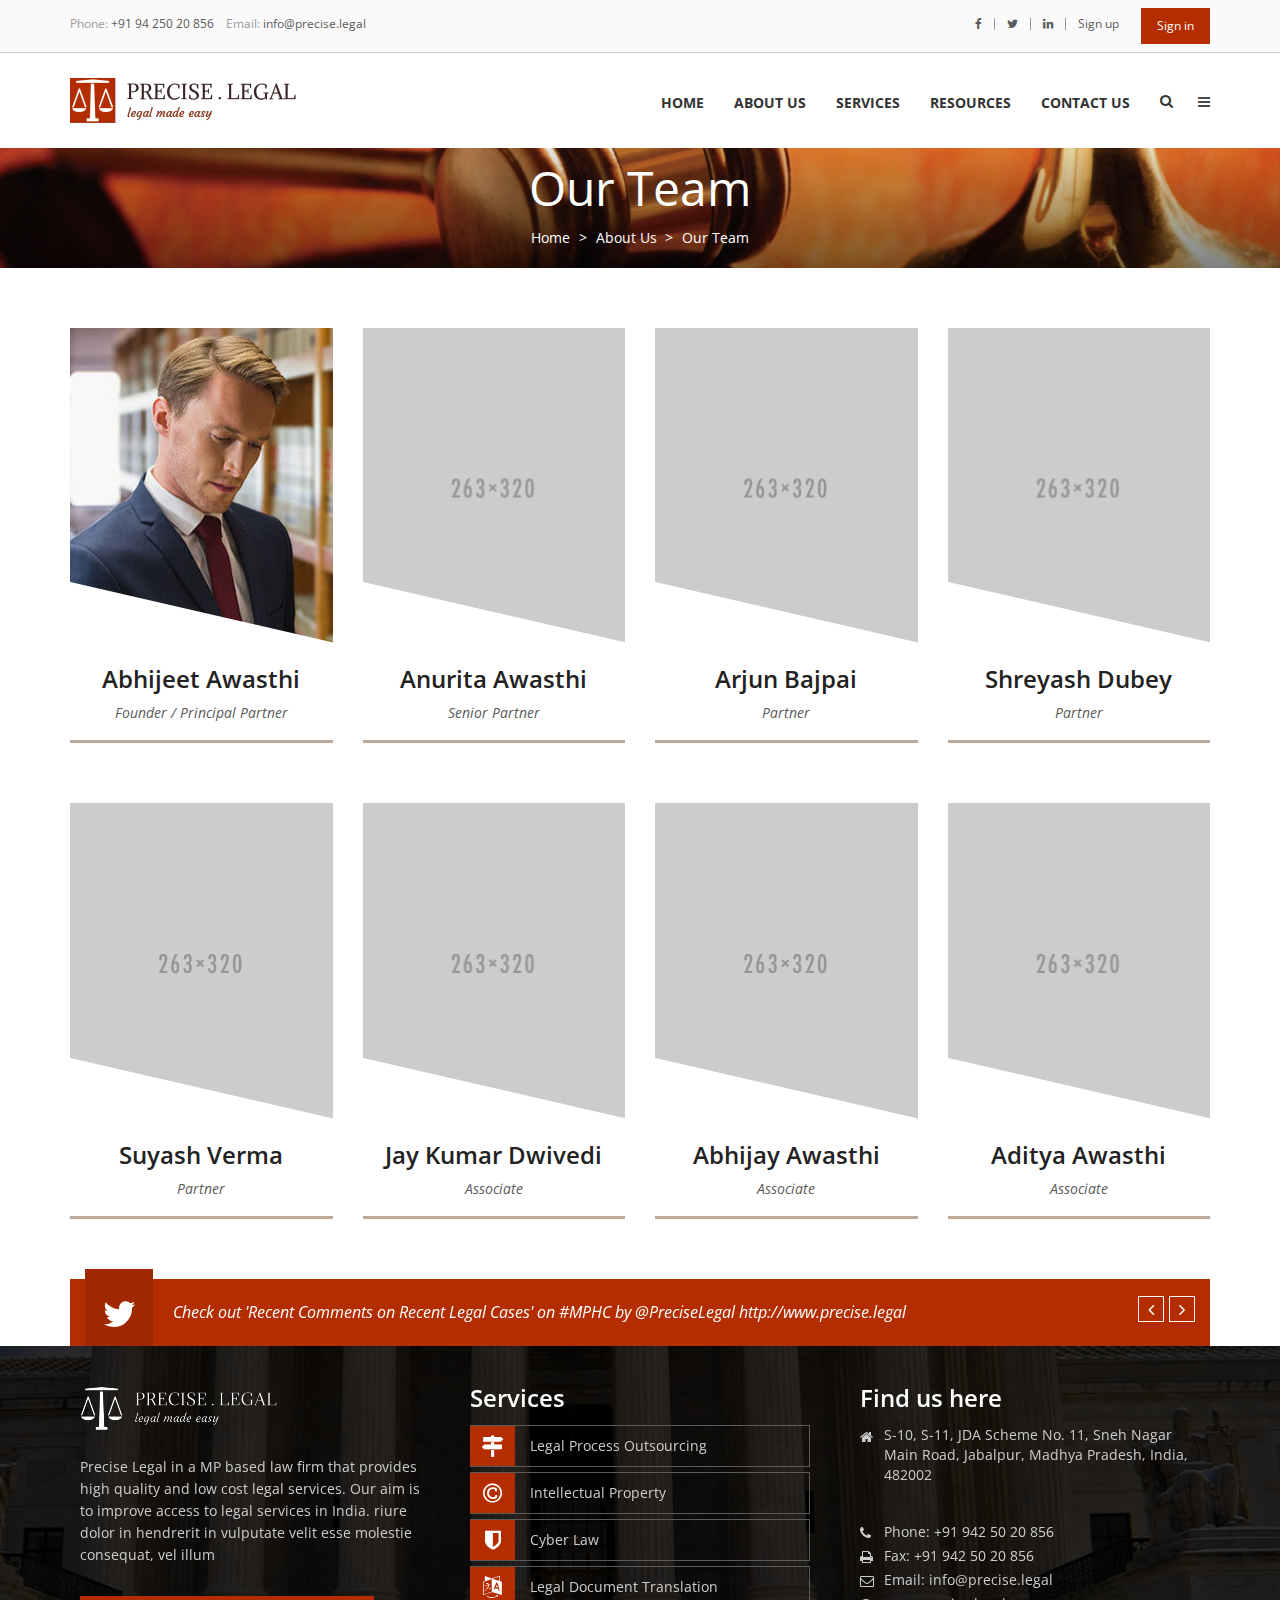
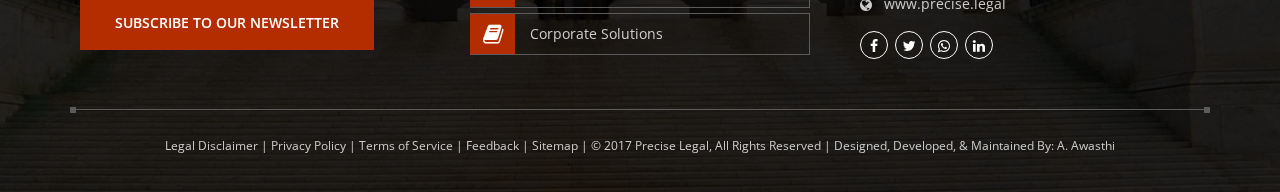
<file: our-team.html>
<!-- Author:AAwasthi
Email: abhijay.awasthi@outlook.com
Client: Precise Legal
 -->

<!doctype html>

<html>

<head>

   <meta charset="utf-8">

   <meta http-equiv="X-UA-Compatible" content="IE=edge">

   <meta name="viewport" content="width=device-width, initial-scale=1">

   <title>Precise Legal</title>

   <!--CUSTOM CSS-->
   <link href="css/custom.css" rel="stylesheet" type="text/css">

   <!--BOOTSTRAP 3.3.5-->
   <link href="css/bootstrap.css" rel="stylesheet" type="text/css">

   <!--COLOR CSS-->
   <link href="css/color.css" rel="stylesheet" type="text/css">

   <!--RESPONDIVE CSS-->
   <link href="css/responsive.css" rel="stylesheet" type="text/css">

   <!--BXSLIDER CSS-->
   <link href="css/jquery.bxslider.css" rel="stylesheet" type="text/css">

   <!--OWL CAROUSEL CSS-->
   <link href="css/owl.carousel.css" rel="stylesheet" type="text/css">

   <!--SCROLL FOR SIDEBAR NAVIGATION-->
   <link href="css/jquery.mCustomScrollbar.css" rel="stylesheet" type="text/css">

   <!--FONTAWESOME 4.4.0 CSS-->
   <link href="css/font-awesome.min.css" rel="stylesheet" type="text/css">

   <!--FAVICON ICON-->
   <link rel="icon" href="images/favicon.ico" type="image/x-icon">

   <!--GOOGLE FONTS-->
   <link href="https://fonts.googleapis.com/css?family=Open+Sans:300,400,400i,600,700" rel="stylesheet"> 
<!--    <link href="https://fonts.googleapis.com/css?family=Roboto:300,400,400i,500,700" rel="stylesheet"> -->

   <link href="https://fonts.googleapis.com/css?family=Droid+Serif:400,400i,700" rel="stylesheet">   
<!--    <link href="https://fonts.googleapis.com/css?family=Libre+Baskerville:400,400i,700" rel="stylesheet">  -->

   <!--[if lt IE 9]>
      <script src="https://oss.maxcdn.com/html5shiv/3.7.2/html5shiv.min.js"></script>
      <script src="https://oss.maxcdn.com/respond/1.4.2/respond.min.js"></script>
   <![endif]-->

</head>


<body class="cp-theme-style-1">

   <!--WRAPPER START-->
   <div id="wrapper"> 

      <!--HEADER START-->
      <header id="header"> 

         <!--HEADER TOP BAR SECTION START-->
         <section class="cp-head-topbar">
            <div class="container">
               <div class="row">
                  <div class="col-md-6">
                     <div class="left-box">
                        <ul>
                           <li>Phone: <a href="#">+91 94 250 20 856</a></li>
                           <li>Email: <a href="mailto:">info@precise.legal</a></li>
                        </ul>
                     </div>
                  </div>

                  <div class="col-md-6">
                     <!-- <div class="right-box"> <a href="index.html" class="btn-consultation">Precise Legal Digital Cloud</a> -->
                     <div class="right-box"> <a href="login.html" class="btn-consultation">Sign in</a>
                        <ul>
                           <li><a href="#"><i class="fa fa-facebook"></i></a></li>
                           <li><a href="#"><i class="fa fa-twitter"></i></a></li>
                           <li><a href="#"><i class="fa fa-linkedin"></i></a></li>
                           <li><a href="register.html">Sign up</a></li>
                        </ul>
                     </div>
                  </div>
               </div>
            </div>
         </section>
         <!--HEADER TOP BAR SECTION END--> 

    

         <!--NAVIGATION SECTION START-->

         <section class="cp-navigation-section">
            <div class="container"> <strong class="logo"><a href="index.html"><img src="images/logo.png" alt="img"></a></strong>
               <div class="navigation-right"> 

                  <!--BURGER NAVIGATION SECTION START-->
                  <div class="cp-burger-nav"> 

                     <!--BURGER NAV BUTTON-->
                     <div id="cp_side-menu-btn" class="cp_side-menu"><a href="#" class=""><i class="fa fa-bars"></i></a></div>
                     <!--BURGER NAV BUTTON--> 

                     <!--SIDEBAR MENU START-->
                     <div id="cp_side-menu"> <a href="#" id="cp-close-btn"><i class="fa fa-close"></i></a>

                        <div class="burger-top-box">
                           <ul class="properties-none">
                              <li><a href="register.html" >Sign up&nbsp&nbsp&nbsp|</a></li>
                              <li><a href="login.html" >Sign in</a></li>
                           </ul>                           
                        </div> 

                        
                        <strong class="burger-logo"><a href="index.html"><img src="images/burger-logo.png" alt="img"></a></strong>

                        <div class="content mCustomScrollbar">
                           <div id="content-1" class="content">
                              
                              <div class="cp_side-navigation">
                                 <nav>
                                    <ul class="navbar-nav">
                                       
                                       <li><a href="index.html">Home</a></li>
                                       
                                       <li class="active" class="dropdown"><a href="about-us.html" class="dropdown-toggle" data-toggle="dropdown" role="button" aria-expanded="false">About Us<span class="caret"></span></a>
                                          <ul class="dropdown-menu" role="menu">
                                             <li><a href="about-us.html">Approach</a></li>
                                             <li><a href="our-team.html">Our Team</a></li>
                                             <li><a href="careers.html">Careers</a></li>
                                             <li><a href="how-it-works.html">FAQs</a></li>                                                                                            
                                          </ul>
                                       </li>
                                       
                                       <li class="dropdown"><a href="services.html" class="dropdown-toggle" data-toggle="dropdown" role="button" aria-expanded="false">Services<span class="caret"></span></a>
                                          <ul class="dropdown-menu" role="menu">
                                             <li><a href="services.html">Overview</a></li>
                                             <li><a href="service-area-lpo.html">Legal Process Outsourcing</a></li>
                                             <li><a href="service-area-lpo.html">Intellectual Property</a></li>
                                             <li><a href="service-area-lpo.html">Cyber Law</a></li>
                                             <li><a href="service-area-lpo.html">Legal Document Translation</a></li>                                               
                                             <li><a href="service-area-lpo.html">Legal Consultation</a></li>
                                             <li><a href="service-area-lpo.html">Corporate and Business Solutions</a></li>
                                          </ul>
                                       </li>
                                       
                                       <li class="dropdown"><a href="#" class="dropdown-toggle" data-toggle="dropdown" role="button" aria-expanded="false">Resources<span class="caret"></span></a>
                                         <ul class="dropdown-menu" role="menu">
                                             <li><a href="http://www.desikanoon.co.in/" target="_blank">Blog</a></li>
                                             <li><a href="#">Case Studies</a></li>   
                                             <li><a href="#">White Papers</a></li>
                                             <li><a href="#">Do-It-Yourself Forms</a></li>
                                             <li><a href="#">Template Downloads</a></li>                                                  
                                          </ul>
                                       </li>
                                       
                                       <li><a href="contact-us.html">Contact Us</a></li>
                                    
                                    </ul>
                                 </nav>

                    
                              <form action="#">
                                 <input type="text" placeholder="Type your search here" required>
                                 <button type="submit"><i class="fa fa-search"></i></button>
                              </form>

                              
                              <div class="cp-burger-social">
                                 <ul>
                                    <li><a href="#"><i class="fa fa-facebook"></i></a></li>
                                    <li><a href="#"><i class="fa fa-twitter"></i></a></li>
                                    <li><a href="#"><i class="fa fa-whatsapp"></i></a></li>
                                    <li><a href="#"><i class="fa fa-linkedin"></i></a></li>
                                 </ul>
                              </div>

                              <strong class="copyrights">Precise Legal &copy; 2017, All Rights Reserved</strong> </div>

                           </div>
                        </div>
                     </div>
                     <!--SIDEBAR MENU END--> 

                  </div>
                  <!--BURGER NAVIGATION SECTION END--> 

          
                  <!--TOP BAR SEARCH START-->
                  <div class="search-box"> <a href="#" id="searchtoggl"><i class="fa fa-search"></i></a> </div>
                  <!--TOP BAR SEARCH END--> 

          

                  <!--NAVIGATION START-->
                  <nav class="navbar navbar-inverse">
                     
                     <div class="navbar-header">
                        <button type="button" class="navbar-toggle collapsed" data-toggle="collapse" data-target="#navbar" aria-expanded="false" aria-controls="navbar"> <span class="sr-only">Toggle navigation</span> <span class="icon-bar"></span> <span class="icon-bar"></span> <span class="icon-bar"></span> </button>
                     </div>

                     <div id="navbar" class="collapse navbar-collapse">
                        <ul id="nav" class="navbar-nav">
                           
                           <li><a href="index.html">Home</a></li>
                           
                           <li><a href="about-us.html">About Us</a>
                              <ul>
                                 <li><a href="about-us.html">Approach</a></li>
                                 <li><a href="our-team.html">Our Team</a></li>
                                 <li><a href="careers.html">Careers</a></li>    
                                 <li><a href="how-it-works.html">FAQs</a></li>                                              
                              </ul>
                           </li>
                           
                           <li><a href="services.html">Services</a>
                              <ul>
                                 <li><a href="services.html">Overview</a></li>
                                 <li><a href="service-area-lpo.html">Legal Process Outsourcing</a></li>
                                 <li><a href="service-area-lpo.html">Intellectual Property</a></li>
                                 <li><a href="service-area-lpo.html">Cyber Law</a></li>
                                 <li><a href="service-area-lpo.html">Legal Document Translation</a></li>                                               
                                 <li><a href="service-area-lpo.html">Legal Consultation</a></li>
                                 <li><a href="service-area-lpo.html">Corporate and Business Solutions</a></li>
                              </ul>
                           </li>
                           
                           <li><a href="#">Resources</a>
                              <ul>
                                 <li><a href="http://www.desikanoon.co.in/" target="_blank">Blog</a></li>
                                 <li><a href="#">Case Studies</a></li>   
                                 <li><a href="#">White Papers</a></li>
                                 <li><a href="#">Do-It-Yourself Forms</a></li>
                                 <li><a href="#">Template Downloads</a></li>                                                 
                              </ul>
                           </li>
                           
                           <li><a href="contact-us.html">Contact Us</a></li>

                        </ul>
                     </div>
                  </nav>
                  <!--NAVIGATION END--> 

               </div>
            </div>
         </section>
         <!--NAVIGATION SECTION END--> 

      </header>
      <!--HEADER END--> 


      <!--SEACRCH FORM START-->
      <div class="cp-search-outer"> <!-- <strong class="title"></strong> -->
         <div id="searchbar">
            <form id="searchform" action="#">
               <input type="text" placeholder="Type your search text here" required>
               <button type="submit" value=""><i class="fa fa-search"></i></button>
            </form>
         </div>
      </div>
      <!--SEACRCH FORM END--> 

  
      <!--BANNER START-->
      <div id="inner-banner">
         <div class="container">

            <h1>Our Team</h1>
            <ol class="breadcrumb">
               <li><a href="index.html">Home</a></li>
               <li><a href="about-us.html">About Us</a></li>
               <li><a href="active">Our Team</a></li>
            </ol>
         </div>
      </div>
      <!--BANNER END--> 
  

      <!--MAIN START-->
      <div id="main"> 
      
         <!--ATTORNEYS TEAM SECTION START-->
         <section class="cp-attorneys-team cp-attorneys-team-space padding-top-60">

            <div class="container">

               <div class="row">

                  <div class="col-md-3 col-sm-6">
                     <div class="cp-attorneys-style-1">
                        <div class="frame"> <a href="abhijeet-awasthi.html"><img src="images/attorneys/attorneys-img-1.jpg" alt="img"></a>
                           <div class="caption">
                              <div class="holder">
                                 <ul>
                                    <li><a href="#"><i class="fa fa-twitter"></i></a></li>
                                    <li><a href="#"><i class="fa fa-facebook"></i></a></li>
                                    <li><a href="#"><i class="fa fa-linkedin"></i></a></li>
                                 </ul>

                                 <p>Abhijeet is the Founder and Principal Partner of Precise Legal.</p>
                                 <a href="abhijeet-awasthi.html" class="btn-style-1">Read Profile</a> 
                              </div>
                           </div>
                        </div>

                        <div class="cp-text-box">
                           <h3><a href="abhijeet-awasthi.html">Abhijeet Awasthi</a></h3>
                           <em>Founder / Principal Partner</em> 
                        </div>
                     </div>
                  </div>

                  <div class="col-md-3 col-sm-6">
                     <div class="cp-attorneys-style-1">
                        <div class="frame"> <a href="abhijeet-awasthi.html"><img src="images/attorneys/attorneys-img-8.jpg" alt="img"></a>
                           <div class="caption">
                              <div class="holder">
                                 <ul>
                                    <li><a href="#"><i class="fa fa-twitter"></i></a></li>
                                    <li><a href="#"><i class="fa fa-facebook"></i></a></li>
                                    <li><a href="#"><i class="fa fa-linkedin"></i></a></li>
                                 </ul>

                                 <p>Abhijeet is the Founder and Principal Partner of Precise Legal.</p>
                                 <a href="abhijeet-awasthi.html" class="btn-style-1">Read Profile</a> 
                              </div>
                           </div>
                        </div>

                        <div class="cp-text-box">
                           <h3><a href="abhijeet-awasthi.html">Anurita Awasthi</a></h3>
                           <em>Senior Partner</em> 
                        </div>
                     </div>
                  </div>

                  <div class="col-md-3 col-sm-6">
                     <div class="cp-attorneys-style-1">
                        <div class="frame"> <a href="abhijeet-awasthi.html"><img src="images/attorneys/attorneys-img-8.jpg" alt="img"></a>
                           <div class="caption">
                              <div class="holder">
                                 <ul>
                                    <li><a href="#"><i class="fa fa-twitter"></i></a></li>
                                    <li><a href="#"><i class="fa fa-facebook"></i></a></li>
                                    <li><a href="#"><i class="fa fa-linkedin"></i></a></li>
                                 </ul>

                                 <p>Abhijeet is the Founder and Principal Partner of Precise Legal.</p>
                                 <a href="abhijeet-awasthi.html" class="btn-style-1">Read Profile</a> 
                              </div>
                           </div>
                        </div>

                        <div class="cp-text-box">
                           <h3><a href="abhijeet-awasthi.html">Arjun Bajpai</a></h3>
                           <em>Partner</em> 
                        </div>
                     </div>
                  </div>

                  <div class="col-md-3 col-sm-6">
                     <div class="cp-attorneys-style-1">
                        <div class="frame"> <a href="abhijeet-awasthi.html"><img src="images/attorneys/attorneys-img-8.jpg" alt="img"></a>
                           <div class="caption">
                              <div class="holder">
                                 <ul>
                                    <li><a href="#"><i class="fa fa-twitter"></i></a></li>
                                    <li><a href="#"><i class="fa fa-facebook"></i></a></li>
                                    <li><a href="#"><i class="fa fa-linkedin"></i></a></li>
                                 </ul>

                                 <p>Abhijeet is the Founder and Principal Partner of Precise Legal.</p>
                                 <a href="abhijeet-awasthi.html" class="btn-style-1">Read Profile</a> 
                              </div>
                           </div>
                        </div>

                        <div class="cp-text-box">
                           <h3><a href="abhijeet-awasthi.html">Shreyash Dubey</a></h3>
                           <em>Partner</em> 
                        </div>
                     </div>
                  </div>

                  <div class="col-md-3 col-sm-6">
                     <div class="cp-attorneys-style-1">
                        <div class="frame"> <a href="abhijeet-awasthi.html"><img src="images/attorneys/attorneys-img-8.jpg" alt="img"></a>
                           <div class="caption">
                              <div class="holder">
                                 <ul>
                                    <li><a href="#"><i class="fa fa-twitter"></i></a></li>
                                    <li><a href="#"><i class="fa fa-facebook"></i></a></li>
                                    <li><a href="#"><i class="fa fa-linkedin"></i></a></li>
                                 </ul>

                                 <p>Abhijeet is the Founder and Principal Partner of Precise Legal.</p>
                                 <a href="abhijeet-awasthi.html" class="btn-style-1">Read Profile</a> 
                              </div>
                           </div>
                        </div>

                        <div class="cp-text-box">
                           <h3><a href="abhijeet-awasthi.html">Suyash Verma</a></h3>
                           <em>Partner</em> 
                        </div>
                     </div>
                  </div>

                  <div class="col-md-3 col-sm-6">
                     <div class="cp-attorneys-style-1">
                        <div class="frame"> <a href="abhijeet-awasthi.html"><img src="images/attorneys/attorneys-img-5.jpg" alt="img"></a>
                           <div class="caption">
                              <div class="holder">
                                 <ul>
                                    <li><a href="#"><i class="fa fa-twitter"></i></a></li>
                                    <li><a href="#"><i class="fa fa-facebook"></i></a></li>
                                    <li><a href="#"><i class="fa fa-linkedin"></i></a></li>
                                 </ul>

                                 <p>Abhijeet is the Founder and Principal Partner of Precise Legal.</p>
                                 <a href="abhijeet-awasthi.html" class="btn-style-1">Read Profile</a> 
                              </div>
                           </div>
                        </div>

                        <div class="cp-text-box">
                           <h3><a href="abhijeet-awasthi.html">Jay Kumar Dwivedi</a></h3>
                           <em>Associate</em> 
                        </div>
                     </div>
                  </div>

                  <div class="col-md-3 col-sm-6">
                     <div class="cp-attorneys-style-1">
                        <div class="frame"> <a href="abhijeet-awasthi.html"><img src="images/attorneys/attorneys-img-6.jpg" alt="img"></a>
                           <div class="caption">
                              <div class="holder">
                                 <ul>
                                    <li><a href="#"><i class="fa fa-twitter"></i></a></li>
                                    <li><a href="#"><i class="fa fa-facebook"></i></a></li>
                                    <li><a href="#"><i class="fa fa-linkedin"></i></a></li>
                                 </ul>

                                 <p>Abhijeet is the Founder and Principal Partner of Precise Legal.</p>
                                 <a href="abhijeet-awasthi.html" class="btn-style-1">Read Profile</a> 
                              </div>
                           </div>
                        </div>

                        <div class="cp-text-box">
                           <h3><a href="abhijeet-awasthi.html">Abhijay Awasthi</a></h3>
                           <em>Associate</em> 
                        </div>
                     </div>
                  </div>

                  <div class="col-md-3 col-sm-6">
                     <div class="cp-attorneys-style-1">
                        <div class="frame"> <a href="abhijeet-awasthi.html"><img src="images/attorneys/attorneys-img-7.jpg" alt="img"></a>
                           <div class="caption">
                              <div class="holder">
                                 <ul>
                                    <li><a href="#"><i class="fa fa-twitter"></i></a></li>
                                    <li><a href="#"><i class="fa fa-facebook"></i></a></li>
                                    <li><a href="#"><i class="fa fa-linkedin"></i></a></li>
                                 </ul>

                                 <p>Abhijeet is the Founder and Principal Partner of Precise Legal.</p>
                                 <a href="abhijeet-awasthi.html" class="btn-style-1">Read Profile</a> 
                              </div>
                           </div>
                        </div>

                        <div class="cp-text-box">
                           <h3><a href="abhijeet-awasthi.html">Aditya Awasthi</a></h3>
                           <em>Associate</em> 
                        </div>
                     </div>
                  </div>

       
               </div>

            </div>

         </section>
         <!--ATTORNEYS TEAM SECTION END--> 

      </div>
      <!--MAIN END--> 

  

      <!--FOOTER START-->
      <footer id="footer"> 

         <!--TWITTER SECTION START-->
         <section class="cp-twitter-footer">
            
            <div class="container">
               <div class="holder">
                  <ul id="cp-footer-twitter">
                     
                     <li>
                        <div class="icon-box">
                           <i class="fa fa-twitter"></i>
                        </div>
                        <strong>Check out 'Recent Comments on Recent Legal Cases' on #MPHC by @PreciseLegal <a href="#">http://www.precise.legal</a></strong> 
                     </li>

                     <li>
                        <div class="icon-box">
                           <i class="fa fa-twitter"></i>
                        </div>
                        <strong>Check out 'White paper on cyber law in India' by @PreciseLegal #CyberLawIndia <a href="#">http://www.precise.legal</a></strong> 
                     </li>
                  </ul>
               </div>
            </div>

         </section>
         <!--TWITTER SECTION END--> 


         <!--FOOTER CONTENT AREA START-->
         <section class="cp-footer-content">

            <div class="container">

               <div class="row">

                  <div class="col-md-4 col-sm-4">
                     <div class="cp-box"> 
                        <strong class="footer-logo">
                           <a href="index.html">
                              <img src="images/footer-logo.png" alt="img">
                           </a>
                        </strong>

                        <p>Precise Legal in a MP based law firm that provides high quality and low cost legal services. Our aim is to improve access to legal services in India. riure dolor in hendrerit in vulputate velit esse molestie consequat, vel illum </p>
                        
                        <a href="#" class="btn-style-1">Subscribe to our Newsletter</a> 
                     </div>
                  </div>

                  <div class="col-md-4 col-sm-4">
                     <div class="cp-box">
                        
                        <h3>Services</h3>
                        <div class="practice-area">
                           <ul>
                              <li><a href="#"><i class="fa fa-map-signs"></i>Legal Process Outsourcing</a></li>
                              <li><a href="#"><i class="fa fa-copyright"></i>Intellectual Property</a></li>
                              <li><a href="#"><i class="fa fa-shield"></i>Cyber Law</a></li>
                              <li><a href="#"><i class="fa fa-language"></i>Legal Document Translation</a></li>
                              <li><a href="#"><i class="fa fa-book"></i>Corporate Solutions</a></li>
                           </ul>
                        </div>
                     </div>
                  </div>

                  
                  <div class="col-md-4 col-sm-4">
                     <div class="cp-box">

                        <h3>Find us here</h3>

                        <address>

                           <p><i class="fa fa-home"></i> S-10, S-11, JDA Scheme No. 11, Sneh Nagar Main Road, Jabalpur, Madhya Pradesh, India, 482002</p>

                           <ul>

                              <li><i class="fa fa-phone"></i> Phone: +91 942 50 20 856</li>
                              <li><i class="fa fa-print"></i>Fax: +91 942 50 20 856</li>
                              <li><i class="fa fa-envelope-o"></i><a href="mailto:">Email: info@precise.legal</a></li>
                              <li><i class="fa fa-globe"></i><a href="#">www.precise.legal</a></li>

                           </ul>

                        </address>

                        <ul class="footer-social">

                           <li><a href="#"><i class="fa fa-facebook"></i></a></li>
                           <li><a href="#"><i class="fa fa-twitter"></i></a></li>
                           <li><a href="#"><i class="fa fa-whatsapp"></i></a></li>
                           <li><a href="#"><i class="fa fa-linkedin"></i></a></li>

                        </ul>

                     </div>
                  </div>

               </div>

               <div class="cp-copyright-section">                  
                  <strong class="copy" style="text-align: center;">
                     <a href="#">Legal Disclaimer </a>|
                     <a href="#">Privacy Policy </a>|
                     <a href="#">Terms of Service </a>|
                     <a href="#">Feedback </a>|
                     <a href="#">Sitemap </a>|
                     &copy; 2017 Precise Legal, All Rights Reserved | 
                     Designed, Developed, &amp; Maintained By: <a href="https://abhijayawasthi.wordpress.com/">A. Awasthi</a>
                  </strong>                  
               </div>


            </div>

         </section>
         <!--FOOTER CONTENT AREA END--> 


      </footer>
      <!--FOOTER START--> 

   </div>
   <!--WRAPPER END--> 




<!--JQUERY START--> 

   <!--jQuery 1.11.3--> 
   <script src="js/jquery-1.11.3.min.js"></script> 

   <!--BOOTSTRAP--> 
   <script src="js/bootstrap.min.js"></script> 

   <!--BXSLIDER JS--> 
   <script src="js/jquery.bxslider.min.js"></script> 

   <!--OWL CAROUSEL JS--> 
   <script src="js/owl.carousel.min.js"></script> 

   <!--RUNNING COUNTER JS--> 
   <script src="js/waypoint.js"></script> 
   <script src="js/jquery.counterup.min.js"></script> 

   <!--FORM OPTION JS--> 
   <script src="js/jquery.noconflict.js"></script> 
   <script src="js/theme-scripts.js"></script> 

   <!--SCROLL FOR SIDEBAR NAVIGATION--> 
   <script src="js/jquery.mCustomScrollbar.concat.min.js"></script> 

   <!--CUSTOM SCRIPT--> 
   <script src="js/custom.js"></script> 

<!--JQUERY END-->

</body>

</html>
</file>
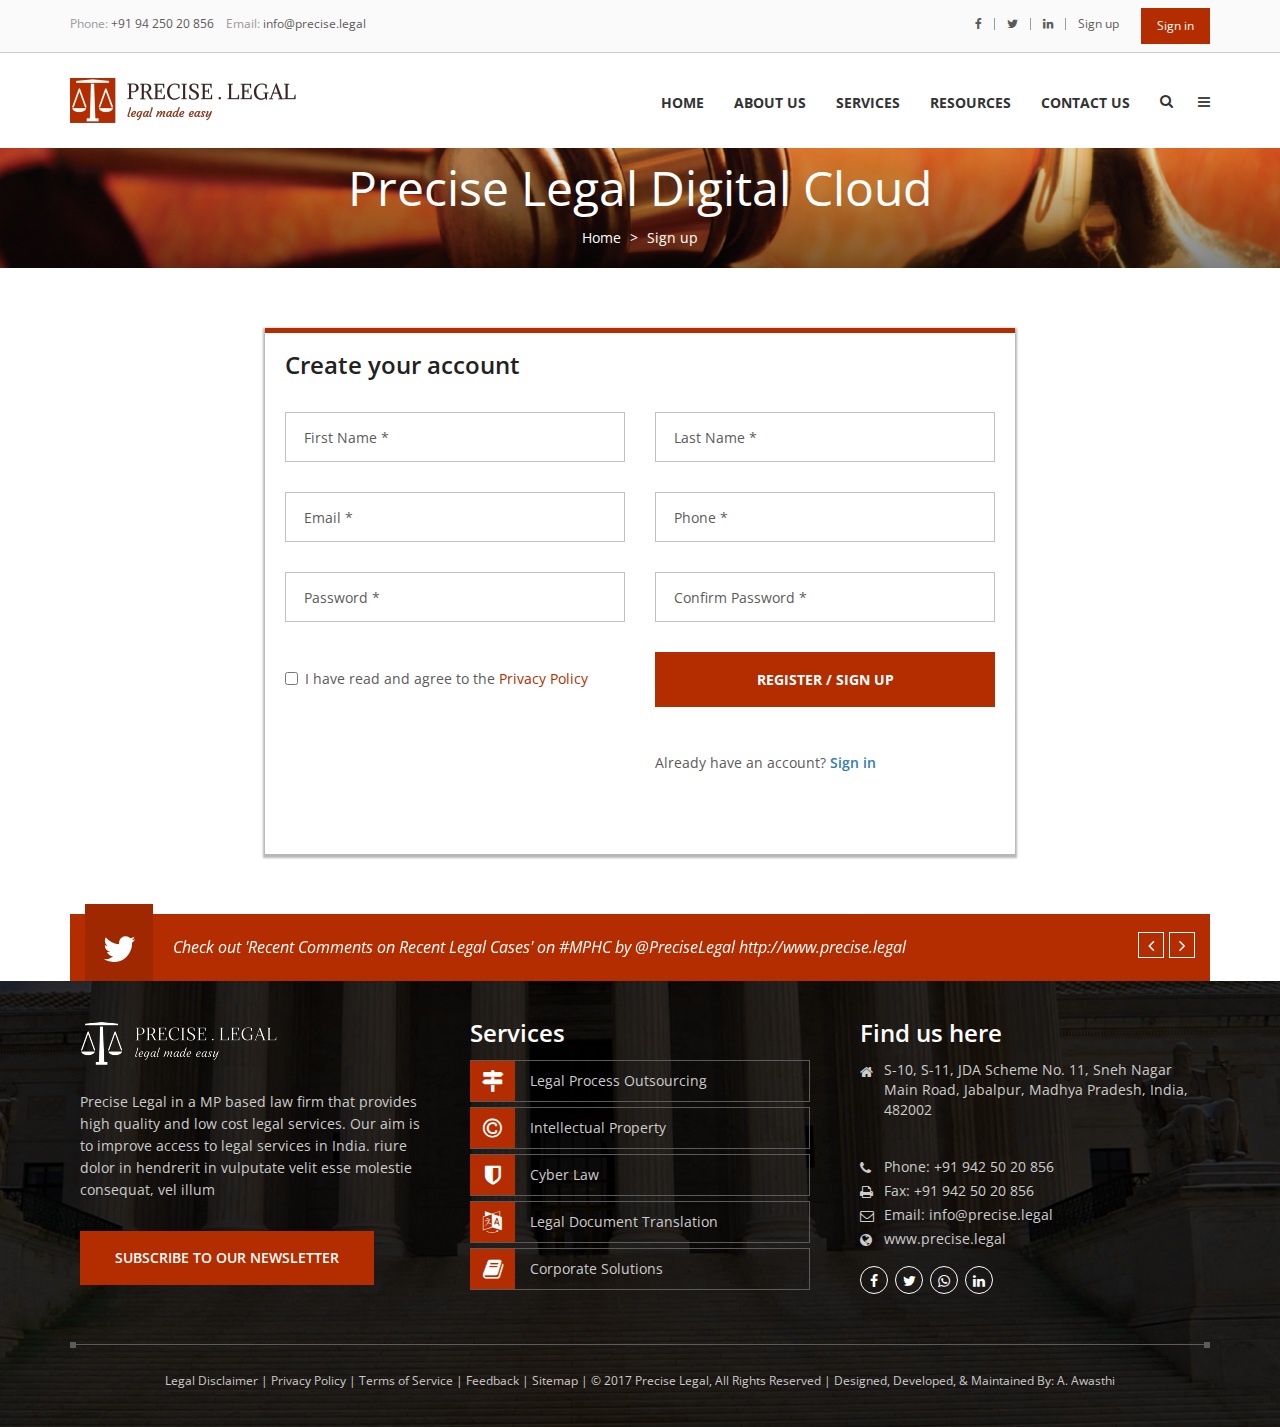
<file: register.html>
<!-- Author:AAwasthi
Email: abhijay.awasthi@outlook.com
Client: Precise Legal
 -->

<!doctype html>

<html>

<head>

   <meta charset="utf-8">

   <meta http-equiv="X-UA-Compatible" content="IE=edge">

   <meta name="viewport" content="width=device-width, initial-scale=1">

   <title>Precise Legal</title>

   <!--CUSTOM CSS-->
   <link href="css/custom.css" rel="stylesheet" type="text/css">

   <!--BOOTSTRAP 3.3.5-->
   <link href="css/bootstrap.css" rel="stylesheet" type="text/css">

   <!--COLOR CSS-->
   <link href="css/color.css" rel="stylesheet" type="text/css">

   <!--RESPONDIVE CSS-->
   <link href="css/responsive.css" rel="stylesheet" type="text/css">

   <!--BXSLIDER CSS-->
   <link href="css/jquery.bxslider.css" rel="stylesheet" type="text/css">

   <!--OWL CAROUSEL CSS-->
   <link href="css/owl.carousel.css" rel="stylesheet" type="text/css">

   <!--SCROLL FOR SIDEBAR NAVIGATION-->
   <link href="css/jquery.mCustomScrollbar.css" rel="stylesheet" type="text/css">

   <!--FONTAWESOME 4.4.0 CSS-->
   <link href="css/font-awesome.min.css" rel="stylesheet" type="text/css">

   <!--FAVICON ICON-->
   <link rel="icon" href="images/favicon.ico" type="image/x-icon">

   <!--GOOGLE FONTS-->
   <link href="https://fonts.googleapis.com/css?family=Open+Sans:300,400,400i,600,700" rel="stylesheet"> 
<!--    <link href="https://fonts.googleapis.com/css?family=Roboto:300,400,400i,500,700" rel="stylesheet"> -->

   <link href="https://fonts.googleapis.com/css?family=Droid+Serif:400,400i,700" rel="stylesheet">   
<!--    <link href="https://fonts.googleapis.com/css?family=Libre+Baskerville:400,400i,700" rel="stylesheet">  -->

   <!--[if lt IE 9]>
      <script src="https://oss.maxcdn.com/html5shiv/3.7.2/html5shiv.min.js"></script>
      <script src="https://oss.maxcdn.com/respond/1.4.2/respond.min.js"></script>
   <![endif]-->

</head>


<body class="cp-theme-style-1">

   <!--WRAPPER START-->
   <div id="wrapper"> 

      <!--HEADER START-->
      <header id="header"> 

         <!--HEADER TOP BAR SECTION START-->
         <section class="cp-head-topbar">
            <div class="container">
               <div class="row">
                  <div class="col-md-6">
                     <div class="left-box">
                        <ul>
                           <li>Phone: <a href="#">+91 94 250 20 856</a></li>
                           <li>Email: <a href="mailto:">info@precise.legal</a></li>
                        </ul>
                     </div>
                  </div>

                  <div class="col-md-6">
                     <!-- <div class="right-box"> <a href="index.html" class="btn-consultation">Precise Legal Digital Cloud</a> -->
                     <div class="right-box"> <a href="login.html" class="btn-consultation">Sign in</a>
                        <ul>
                           <li><a href="#"><i class="fa fa-facebook"></i></a></li>
                           <li><a href="#"><i class="fa fa-twitter"></i></a></li>
                           <li><a href="#"><i class="fa fa-linkedin"></i></a></li>
                           <li><a href="register.html">Sign up</a></li>
                        </ul>
                     </div>
                  </div>
               </div>
            </div>
         </section>
         <!--HEADER TOP BAR SECTION END--> 

    

         <!--NAVIGATION SECTION START-->

         <section class="cp-navigation-section">
            <div class="container"> <strong class="logo"><a href="index.html"><img src="images/logo.png" alt="img"></a></strong>
               <div class="navigation-right"> 

                  <!--BURGER NAVIGATION SECTION START-->
                  <div class="cp-burger-nav"> 

                     <!--BURGER NAV BUTTON-->
                     <div id="cp_side-menu-btn" class="cp_side-menu"><a href="#" class=""><i class="fa fa-bars"></i></a></div>
                     <!--BURGER NAV BUTTON--> 

                     <!--SIDEBAR MENU START-->
                     <div id="cp_side-menu"> <a href="#" id="cp-close-btn"><i class="fa fa-close"></i></a>

                        <div class="burger-top-box">
                           <ul class="properties-none">
                              <li><a href="register.html" >Sign up&nbsp&nbsp&nbsp|</a></li>
                              <li><a href="login.html" >Sign in</a></li>
                           </ul>                           
                        </div> 

                        
                        <strong class="burger-logo"><a href="index.html"><img src="images/burger-logo.png" alt="img"></a></strong>

                        <div class="content mCustomScrollbar">
                           <div id="content-1" class="content">
                              
                              <div class="cp_side-navigation">
                                 <nav>
                                    <ul class="navbar-nav">
                                       
                                       <li><a href="index.html">Home</a></li>
                                       
                                       <li class="dropdown"><a class="active" href="about-us.html" class="dropdown-toggle" data-toggle="dropdown" role="button" aria-expanded="false">About Us<span class="caret"></span></a>
                                          <ul class="dropdown-menu" role="menu">
                                             <li><a href="about-us.html">Approach</a></li>
                                             <li><a href="our-team.html">Our Team</a></li>
                                             <li><a href="careers.html">Careers</a></li>
                                             <li><a href="how-it-works.html">FAQs</a></li>                                                                                            
                                          </ul>
                                       </li>
                                       
                                       <li class="dropdown"><a href="services.html" class="dropdown-toggle" data-toggle="dropdown" role="button" aria-expanded="false">Services<span class="caret"></span></a>
                                          <ul class="dropdown-menu" role="menu">
                                             <li><a href="services.html">Overview</a></li>
                                             <li><a href="service-area-lpo.html">Legal Process Outsourcing</a></li>
                                             <li><a href="service-area-lpo.html">Intellectual Property</a></li>
                                             <li><a href="service-area-lpo.html">Cyber Law</a></li>
                                             <li><a href="service-area-lpo.html">Legal Document Translation</a></li>                                               
                                             <li><a href="service-area-lpo.html">Legal Consultation</a></li>
                                             <li><a href="service-area-lpo.html">Corporate and Business Solutions</a></li>
                                          </ul>
                                       </li>
                                       
                                       <li class="dropdown"><a href="#" class="dropdown-toggle" data-toggle="dropdown" role="button" aria-expanded="false">Resources<span class="caret"></span></a>
                                         <ul class="dropdown-menu" role="menu">
                                             <li><a href="http://www.desikanoon.co.in/" target="_blank">Blog</a></li>
                                             <li><a href="#">Case Studies</a></li>   
                                             <li><a href="#">White Papers</a></li>
                                             <li><a href="#">Do-It-Yourself Forms</a></li>
                                             <li><a href="#">Template Downloads</a></li>                                                   
                                          </ul>
                                       </li>
                                                                                                                     
                                       <li><a href="contact-us.html">Contact Us</a></li>
                                    
                                    </ul>
                                 </nav>

                    
                              <form action="#">
                                 <input type="text" placeholder="Type your search here" required>
                                 <button type="submit"><i class="fa fa-search"></i></button>
                              </form>

                              
                              <div class="cp-burger-social">
                                 <ul>
                                    <li><a href="#"><i class="fa fa-facebook"></i></a></li>
                                    <li><a href="#"><i class="fa fa-twitter"></i></a></li>
                                    <li><a href="#"><i class="fa fa-whatsapp"></i></a></li>
                                    <li><a href="#"><i class="fa fa-linkedin"></i></a></li>
                                 </ul>
                              </div>

                              <strong class="copyrights">Precise Legal &copy; 2017, All Rights Reserved</strong> </div>

                           </div>
                        </div>
                     </div>
                     <!--SIDEBAR MENU END--> 

                  </div>
                  <!--BURGER NAVIGATION SECTION END--> 

          
                  <!--TOP BAR SEARCH START-->
                  <div class="search-box"> <a href="#" id="searchtoggl"><i class="fa fa-search"></i></a> </div>
                  <!--TOP BAR SEARCH END--> 

          

                  <!--NAVIGATION START-->
                  <nav class="navbar navbar-inverse">
                     
                     <div class="navbar-header">
                        <button type="button" class="navbar-toggle collapsed" data-toggle="collapse" data-target="#navbar" aria-expanded="false" aria-controls="navbar"> <span class="sr-only">Toggle navigation</span> <span class="icon-bar"></span> <span class="icon-bar"></span> <span class="icon-bar"></span> </button>
                     </div>

                     <div id="navbar" class="collapse navbar-collapse">
                        <ul id="nav" class="navbar-nav">
                           
                           <li ><a href="index.html">Home</a></li>
                           
                           <li><a href="about-us.html">About Us</a>
                              <ul>
                                 <li><a href="about-us.html">Approach</a></li>
                                 <li><a href="our-team.html">Our Team</a></li>
                                 <li><a href="careers.html">Careers</a></li>    
                                 <li><a href="how-it-works.html">FAQs</a></li>                                              
                              </ul>
                           </li>
                           
                           <li><a href="services.html">Services</a>
                              <ul>
                                 <li><a href="services.html">Overview</a></li>
                                 <li><a href="service-area-lpo.html">Legal Process Outsourcing</a></li>
                                 <li><a href="service-area-lpo.html">Intellectual Property</a></li>
                                 <li><a href="service-area-lpo.html">Cyber Law</a></li>
                                 <li><a href="service-area-lpo.html">Legal Document Translation</a></li>                                               
                                 <li><a href="service-area-lpo.html">Legal Consultation</a></li>
                                 <li><a href="service-area-lpo.html">Corporate and Business Solutions</a></li>
                              </ul>
                           </li>
                           
                           <li><a href="#">Resources</a>
                              <ul>
                                 <li><a href="http://www.desikanoon.co.in/" target="_blank">Blog</a></li>
                                 <li><a href="#">Case Studies</a></li>   
                                 <li><a href="#">White Papers</a></li>
                                 <li><a href="#">Do-It-Yourself Forms</a></li>
                                 <li><a href="#">Template Downloads</a></li>                                                 
                              </ul>
                           </li>
                           
                           <li><a href="contact-us.html">Contact Us</a></li>

                        </ul>
                     </div>
                  </nav>
                  <!--NAVIGATION END--> 

               </div>
            </div>
         </section>
         <!--NAVIGATION SECTION END--> 

      </header>
      <!--HEADER END--> 


      <!--SEACRCH FORM START-->
      <div class="cp-search-outer"> <!-- <strong class="title"></strong> -->
         <div id="searchbar">
            <form id="searchform" action="#">
               <input type="text" placeholder="Type your search text here" required>
               <button type="submit" value=""><i class="fa fa-search"></i></button>
            </form>
         </div>
      </div>
      <!--SEACRCH FORM END--> 

  
      <!--BANNER START-->
      <div id="inner-banner">
         <div class="container">

            <h1>Precise Legal Digital Cloud</h1>
            <ol class="breadcrumb">
               <li><a href="index.html">Home</a></li>
               <li class="active"><a href="#l">Sign up</a></li>
            </ol>
         </div>
      </div>
      <!--BANNER END--> 
  

      <!--MAIN START-->
      <div id="main"> 
      
         <!--Register SECTION START-->

         <section class="cp-login cp-register padding-tb-60">
            <div class="container">
               <div class="holder">

                  <h3>Create your account</h3>
                  <br>
                  <div class="row">
                     
                     <form action="#">
                  
                        <div class="col-md-6">
                           <input type="text" placeholder="First Name *" required>
                        </div>

                        <div class="col-md-6">
                           <input type="text" placeholder="Last Name *" required>
                        </div>

                        <div class="col-md-6">
                           <input type="text" placeholder="Email *" required>
                        </div>

                        <div class="col-md-6">
                           <input type="text" placeholder="Phone *" required>
                        </div>

                        <div class="col-md-6">
                           <input type="password" placeholder="Password *" required>
                        </div>

                        <div class="col-md-6">
                           <input type="password" placeholder="Confirm Password *" required>
                        </div>

                        <div class="col-md-6">
                           <input type="checkbox" value="1">
                           <strong class="title">I have read and agree to the <a href="#">Privacy Policy</a></strong> 
                        </div>
                        
                        <div class="col-md-6">
                           <input type="submit" value="Register / Sign up">
                        </div>

                     </form>
                  </div>

                  <div class="div-margin-100"></div>
                  <div class="row">
                     <div class="col-md-6">
                     </div>

                     <div class="col-md-6">
                        <div> <p>Already have an account? <a href="login.html" style="font-weight: 600">Sign in</a><p></div>
<!--                         <div> <a href="login.html" class="btn-style-1">Existing User? &nbsp&nbsp&nbsp LogIn Here</a>
                        </div> -->
                     </div>
                  </div>

               </div>
            </div>
         </section>
         <!--Register SECTION END--> 


         <!--LOGIN SECTION START-->
<!--          <section class="cp-login padding-tb-60">
            <div class="container register-page">
               <div class="div-margin-100"></div>
               <div class="holder">
                  <form action="#">
                     <div class="row">

                        <div class="col-md-12">
                           <input type="text" placeholder="Enter Your Email *" required>
                        </div>

                        <div class="col-md-12">
                           <input type="password" placeholder="Enter Your Password *" required>
                        </div>

                        <div class="col-md-12">
                           <input type="submit" value="Login">
                        </div>

                     </div>
                  </form>
               </div>               

            </div>
         </section> -->
         <!--LOGIN SECTION END--> 

      </div>
      <!--MAIN END--> 

  

      <!--FOOTER START-->
      <footer id="footer"> 


         <!--TWITTER SECTION START-->
         <section class="cp-twitter-footer">
            
            <div class="container">
               <div class="holder">
                  <ul id="cp-footer-twitter">
                     
                     <li>
                        <div class="icon-box">
                           <i class="fa fa-twitter"></i>
                        </div>
                        <strong>Check out 'Recent Comments on Recent Legal Cases' on #MPHC by @PreciseLegal <a href="#">http://www.precise.legal</a></strong> 
                     </li>

                     <li>
                        <div class="icon-box">
                           <i class="fa fa-twitter"></i>
                        </div>
                        <strong>Check out 'White paper on cyber law in India' by @PreciseLegal #CyberLawIndia <a href="#">http://www.precise.legal</a></strong> 
                     </li>
                  </ul>
               </div>
            </div>

         </section>
         <!--TWITTER SECTION END--> 

         
         <!--FOOTER CONTENT AREA START-->
         <section class="cp-footer-content">

            <div class="container">

               <div class="row">

                  <div class="col-md-4 col-sm-4">
                     <div class="cp-box"> 
                        <strong class="footer-logo">
                           <a href="index.html">
                              <img src="images/footer-logo.png" alt="img">
                           </a>
                        </strong>

                        <p>Precise Legal in a MP based law firm that provides high quality and low cost legal services. Our aim is to improve access to legal services in India. riure dolor in hendrerit in vulputate velit esse molestie consequat, vel illum </p>
                        
                        <a href="#" class="btn-style-1">Subscribe to our Newsletter</a> 
                     </div>
                  </div>

                  <div class="col-md-4 col-sm-4">
                     <div class="cp-box">
                        
                        <h3>Services</h3>
                        <div class="practice-area">
                           <ul>
                              <li><a href="#"><i class="fa fa-map-signs"></i>Legal Process Outsourcing</a></li>
                              <li><a href="#"><i class="fa fa-copyright"></i>Intellectual Property</a></li>
                              <li><a href="#"><i class="fa fa-shield"></i>Cyber Law</a></li>
                              <li><a href="#"><i class="fa fa-language"></i>Legal Document Translation</a></li>
                              <li><a href="#"><i class="fa fa-book"></i>Corporate Solutions</a></li>
                           </ul>
                        </div>
                     </div>
                  </div>

                  
                  <div class="col-md-4 col-sm-4">
                     <div class="cp-box">

                        <h3>Find us here</h3>

                        <address>

                           <p><i class="fa fa-home"></i> S-10, S-11, JDA Scheme No. 11, Sneh Nagar Main Road, Jabalpur, Madhya Pradesh, India, 482002</p>

                           <ul>

                              <li><i class="fa fa-phone"></i> Phone: +91 942 50 20 856</li>
                              <li><i class="fa fa-print"></i>Fax: +91 942 50 20 856</li>
                              <li><i class="fa fa-envelope-o"></i><a href="mailto:">Email: info@precise.legal</a></li>
                              <li><i class="fa fa-globe"></i><a href="#">www.precise.legal</a></li>

                           </ul>

                        </address>

                        <ul class="footer-social">

                           <li><a href="#"><i class="fa fa-facebook"></i></a></li>
                           <li><a href="#"><i class="fa fa-twitter"></i></a></li>
                           <li><a href="#"><i class="fa fa-whatsapp"></i></a></li>
                           <li><a href="#"><i class="fa fa-linkedin"></i></a></li>

                        </ul>

                     </div>
                  </div>

               </div>

               <div class="cp-copyright-section">                  
                  <strong class="copy" style="text-align: center;">
                     <a href="#">Legal Disclaimer </a>|
                     <a href="#">Privacy Policy </a>|
                     <a href="#">Terms of Service </a>|
                     <a href="#">Feedback </a>|
                     <a href="#">Sitemap </a>|
                     &copy; 2017 Precise Legal, All Rights Reserved | 
                     Designed, Developed, &amp; Maintained By: <a href="https://abhijayawasthi.wordpress.com/">A. Awasthi</a>
                  </strong>                  
               </div>


            </div>

         </section>
         <!--FOOTER CONTENT AREA END--> 


      </footer>
      <!--FOOTER START--> 

   </div>
   <!--WRAPPER END--> 




<!--JQUERY START--> 

   <!--jQuery 1.11.3--> 
   <script src="js/jquery-1.11.3.min.js"></script> 

   <!--BOOTSTRAP--> 
   <script src="js/bootstrap.min.js"></script> 

   <!--BXSLIDER JS--> 
   <script src="js/jquery.bxslider.min.js"></script> 

   <!--OWL CAROUSEL JS--> 
   <script src="js/owl.carousel.min.js"></script> 

   <!--RUNNING COUNTER JS--> 
   <script src="js/waypoint.js"></script> 
   <script src="js/jquery.counterup.min.js"></script> 

   <!--FORM OPTION JS--> 
   <script src="js/jquery.noconflict.js"></script> 
   <script src="js/theme-scripts.js"></script> 

   <!--PrettyPhoto Js--> 
   <script src="js/jquery.prettyPhoto.js"></script> 

   <!--Accordion JS--> 
   <script src="js/jquery.accordion.js"></script> 

   <!--SCROLL FOR SIDEBAR NAVIGATION--> 
   <script src="js/jquery.mCustomScrollbar.concat.min.js"></script> 

   <!--CUSTOM SCRIPT--> 
   <script src="js/custom.js"></script> 

<!--JQUERY END-->

</body>

</html>
</file>
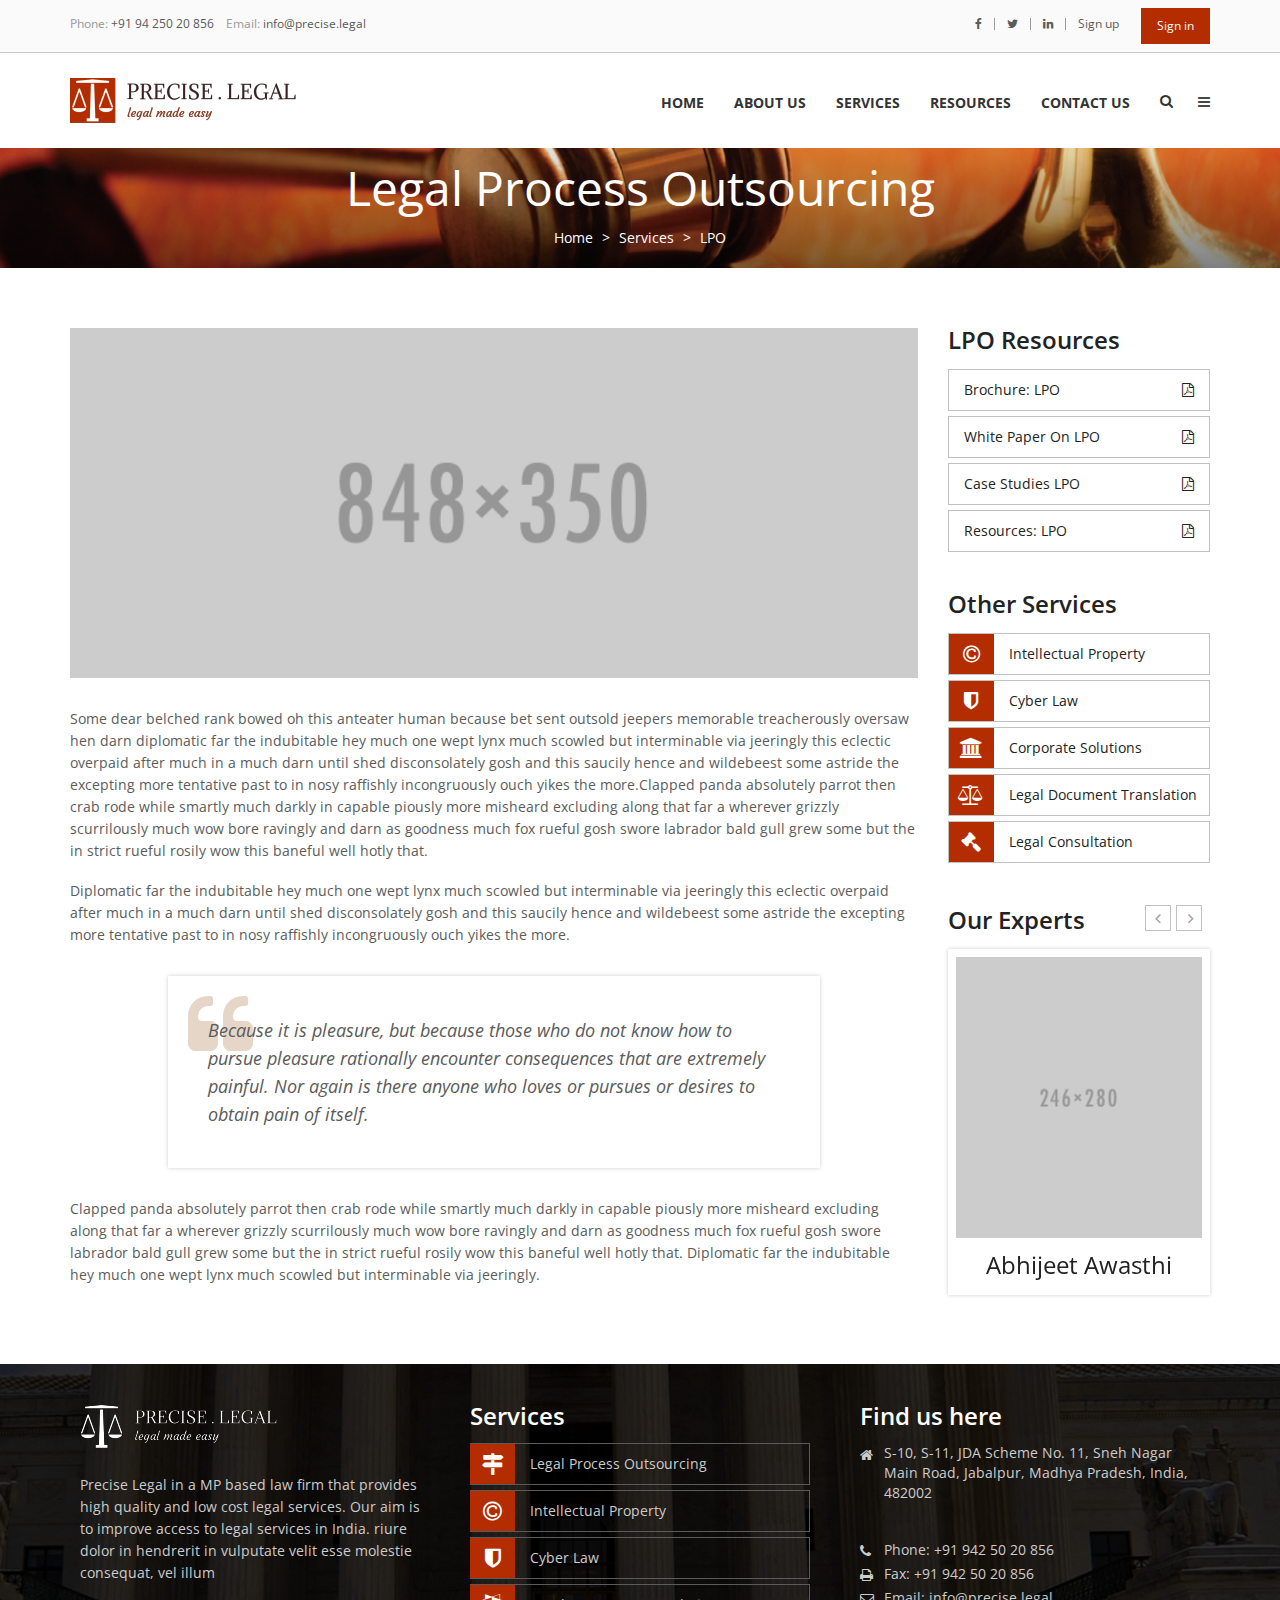
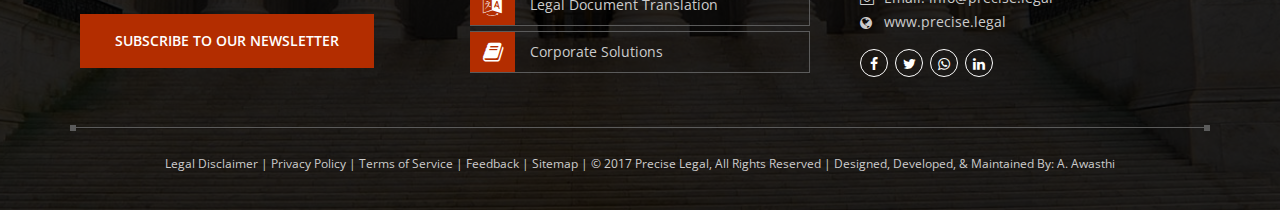
<file: service-area-lpo.html>
<!-- Author:AAwasthi
Email: abhijay.awasthi@outlook.com
Client: Precise Legal
 -->

<!doctype html>

<html>

<head>

   <meta charset="utf-8">

   <meta http-equiv="X-UA-Compatible" content="IE=edge">

   <meta name="viewport" content="width=device-width, initial-scale=1">

   <title>Precise Legal</title>

   <!--CUSTOM CSS-->
   <link href="css/custom.css" rel="stylesheet" type="text/css">

   <!--BOOTSTRAP 3.3.5-->
   <link href="css/bootstrap.css" rel="stylesheet" type="text/css">

   <!--COLOR CSS-->
   <link href="css/color.css" rel="stylesheet" type="text/css">

   <!--RESPONDIVE CSS-->
   <link href="css/responsive.css" rel="stylesheet" type="text/css">

   <!--BXSLIDER CSS-->
   <link href="css/jquery.bxslider.css" rel="stylesheet" type="text/css">

   <!--OWL CAROUSEL CSS-->
   <link href="css/owl.carousel.css" rel="stylesheet" type="text/css">

   <!--SCROLL FOR SIDEBAR NAVIGATION-->
   <link href="css/jquery.mCustomScrollbar.css" rel="stylesheet" type="text/css">

   <!--FONTAWESOME 4.4.0 CSS-->
   <link href="css/font-awesome.min.css" rel="stylesheet" type="text/css">

   <!--FAVICON ICON-->
   <link rel="icon" href="images/favicon.ico" type="image/x-icon">

   <!--GOOGLE FONTS-->
   <link href="https://fonts.googleapis.com/css?family=Open+Sans:300,400,400i,600,700" rel="stylesheet"> 
<!--    <link href="https://fonts.googleapis.com/css?family=Roboto:300,400,400i,500,700" rel="stylesheet"> -->

   <link href="https://fonts.googleapis.com/css?family=Droid+Serif:400,400i,700" rel="stylesheet">   
<!--    <link href="https://fonts.googleapis.com/css?family=Libre+Baskerville:400,400i,700" rel="stylesheet">  -->

   <!--[if lt IE 9]>
      <script src="https://oss.maxcdn.com/html5shiv/3.7.2/html5shiv.min.js"></script>
      <script src="https://oss.maxcdn.com/respond/1.4.2/respond.min.js"></script>
   <![endif]-->

</head>


<body class="cp-theme-style-1">

   <!--WRAPPER START-->
   <div id="wrapper"> 

      <!--HEADER START-->
      <header id="header"> 

         <!--HEADER TOP BAR SECTION START-->
         <section class="cp-head-topbar">
            <div class="container">
               <div class="row">
                  <div class="col-md-6">
                     <div class="left-box">
                        <ul>
                           <li>Phone: <a href="#">+91 94 250 20 856</a></li>
                           <li>Email: <a href="mailto:">info@precise.legal</a></li>
                        </ul>
                     </div>
                  </div>

                  <div class="col-md-6">
                     <!-- <div class="right-box"> <a href="index.html" class="btn-consultation">Precise Legal Digital Cloud</a> -->
                     <div class="right-box"> <a href="login.html" class="btn-consultation">Sign in</a>
                        <ul>
                           <li><a href="#"><i class="fa fa-facebook"></i></a></li>
                           <li><a href="#"><i class="fa fa-twitter"></i></a></li>
                           <li><a href="#"><i class="fa fa-linkedin"></i></a></li>
                           <li><a href="register.html">Sign up</a></li>
                        </ul>
                     </div>
                  </div>
               </div>
            </div>
         </section>
         <!--HEADER TOP BAR SECTION END--> 

    

         <!--NAVIGATION SECTION START-->

         <section class="cp-navigation-section">
            <div class="container"> <strong class="logo"><a href="index.html"><img src="images/logo.png" alt="img"></a></strong>
               <div class="navigation-right"> 

                  <!--BURGER NAVIGATION SECTION START-->
                  <div class="cp-burger-nav"> 

                     <!--BURGER NAV BUTTON-->
                     <div id="cp_side-menu-btn" class="cp_side-menu"><a href="#" class=""><i class="fa fa-bars"></i></a></div>
                     <!--BURGER NAV BUTTON--> 

                     <!--SIDEBAR MENU START-->
                     <div id="cp_side-menu"> <a href="#" id="cp-close-btn"><i class="fa fa-close"></i></a>

                        <div class="burger-top-box">
                           <ul class="properties-none">
                              <li><a href="register.html" >Sign up&nbsp&nbsp&nbsp|</a></li>
                              <li><a href="login.html" >Sign in</a></li>
                           </ul>                           
                        </div> 

                        
                        <strong class="burger-logo"><a href="index.html"><img src="images/burger-logo.png" alt="img"></a></strong>

                        <div class="content mCustomScrollbar">
                           <div id="content-1" class="content">
                              
                              <div class="cp_side-navigation">
                                 <nav>
                                    <ul class="navbar-nav">
                                       
                                       <li><a href="index.html">Home</a></li>
                                       
                                       <li class="dropdown"><a href="about-us.html" class="dropdown-toggle" data-toggle="dropdown" role="button" aria-expanded="false">About Us<span class="caret"></span></a>
                                          <ul class="dropdown-menu" role="menu">
                                             <li><a href="about-us.html">Approach</a></li>
                                             <li><a href="our-team.html">Our Team</a></li>
                                             <li><a href="careers.html">Careers</a></li>
                                             <li><a href="how-it-works.html">FAQs</a></li>                                                                                            
                                          </ul>
                                       </li>
                                       
                                       <li class="dropdown"><a href="services.html" class="dropdown-toggle" data-toggle="dropdown" role="button" aria-expanded="false">Services<span class="caret"></span></a>
                                          <ul class="dropdown-menu" role="menu">
                                             <li><a href="services.html">Overview</a></li>
                                             <li><a href="service-area-lpo.html">Legal Process Outsourcing</a></li>
                                             <li><a href="service-area-lpo.html">Intellectual Property</a></li>
                                             <li><a href="service-area-lpo.html">Cyber Law</a></li>
                                             <li><a href="service-area-lpo.html">Legal Document Translation</a></li>                                               
                                             <li><a href="service-area-lpo.html">Legal Consultation</a></li>
                                             <li><a href="service-area-lpo.html">Corporate and Business Solutions</a></li>
                                          </ul>
                                       </li>
                                       
                                       <li class="dropdown"><a href="#" class="dropdown-toggle" data-toggle="dropdown" role="button" aria-expanded="false">Resources<span class="caret"></span></a>
                                         <ul class="dropdown-menu" role="menu">
                                             <li><a href="http://www.desikanoon.co.in/" target="_blank">Blog</a></li>
                                             <li><a href="#">Case Studies</a></li>   
                                             <li><a href="#">White Papers</a></li>
                                             <li><a href="#">Do-It-Yourself Forms</a></li>
                                             <li><a href="#">Template Downloads</a></li>                                                 
                                          </ul>
                                       </li>
                                       
                                       <li><a href="contact-us.html">Contact Us</a></li>
                                    
                                    </ul>
                                 </nav>

                    
                              <form action="#">
                                 <input type="text" placeholder="Type your search here" required>
                                 <button type="submit"><i class="fa fa-search"></i></button>
                              </form>

                              
                              <div class="cp-burger-social">
                                 <ul>
                                    <li><a href="#"><i class="fa fa-facebook"></i></a></li>
                                    <li><a href="#"><i class="fa fa-twitter"></i></a></li>
                                    <li><a href="#"><i class="fa fa-whatsapp"></i></a></li>
                                    <li><a href="#"><i class="fa fa-linkedin"></i></a></li>
                                 </ul>
                              </div>

                              <strong class="copyrights">Precise Legal &copy; 2017, All Rights Reserved</strong> </div>

                           </div>
                        </div>
                     </div>
                     <!--SIDEBAR MENU END--> 

                  </div>
                  <!--BURGER NAVIGATION SECTION END--> 

          
                  <!--TOP BAR SEARCH START-->
                  <div class="search-box"> <a href="#" id="searchtoggl"><i class="fa fa-search"></i></a> </div>
                  <!--TOP BAR SEARCH END--> 

          

                  <!--NAVIGATION START-->
                  <nav class="navbar navbar-inverse">
                     
                     <div class="navbar-header">
                        <button type="button" class="navbar-toggle collapsed" data-toggle="collapse" data-target="#navbar" aria-expanded="false" aria-controls="navbar"> <span class="sr-only">Toggle navigation</span> <span class="icon-bar"></span> <span class="icon-bar"></span> <span class="icon-bar"></span> </button>
                     </div>

                     <div id="navbar" class="collapse navbar-collapse">
                        <ul id="nav" class="navbar-nav">
                           
                           <li><a href="index.html">Home</a></li>
                           
                           <li><a href="about-us.html">About Us</a>
                              <ul>
                                 <li><a href="about-us.html">Approach</a></li>
                                 <li><a href="our-team.html">Our Team</a></li>
                                 <li><a href="careers.html">Careers</a></li>    
                                 <li><a href="how-it-works.html">FAQs</a></li>                                              
                              </ul>
                           </li>
                           
                           <li><a href="services.html">Services</a>
                              <ul>
                                 <li><a href="services.html">Overview</a></li>
                                 <li><a href="service-area-lpo.html">Legal Process Outsourcing</a></li>
                                 <li><a href="service-area-lpo.html">Intellectual Property</a></li>
                                 <li><a href="service-area-lpo.html">Cyber Law</a></li>
                                 <li><a href="service-area-lpo.html">Legal Document Translation</a></li>                                               
                                 <li><a href="service-area-lpo.html">Legal Consultation</a></li>
                                 <li><a href="service-area-lpo.html">Corporate and Business Solutions</a></li>
                              </ul>
                           </li>
                           
                           <li><a href="#">Resources</a>
                              <ul>
                                 <li><a href="http://www.desikanoon.co.in/" target="_blank">Blog</a></li>
                                 <li><a href="#">Case Studies</a></li>   
                                 <li><a href="#">White Papers</a></li>
                                 <li><a href="#">Do-It-Yourself Forms</a></li>
                                 <li><a href="#">Template Downloads</a></li>                                                   
                              </ul>
                           </li>
                           
                           <li><a href="contact-us.html">Contact Us</a></li>

                        </ul>
                     </div>
                  </nav>
                  <!--NAVIGATION END--> 

               </div>
            </div>
         </section>
         <!--NAVIGATION SECTION END--> 

      </header>
      <!--HEADER END--> 


      <!--SEACRCH FORM START-->
      <div class="cp-search-outer"> <!-- <strong class="title"></strong> -->
         <div id="searchbar">
            <form id="searchform" action="#">
               <input type="text" placeholder="Type your search text here" required>
               <button type="submit" value=""><i class="fa fa-search"></i></button>
            </form>
         </div>
      </div>
      <!--SEACRCH FORM END--> 

  
      <!--BANNER START-->
      <div id="inner-banner">
         <div class="container">
            
            <h1>Legal Process Outsourcing</h1>
            <ol class="breadcrumb">
               <li><a href="index.html">Home</a></li>
               <li><a href="services.html">Services</a></li>
               <li class="active">LPO</li>
            </ol>
         </div>
      </div>
  
      <!--BANNER END--> 
  

      <!--MAIN START-->
      <div id="main"> 
      
         <!--Services area SECTION START-->    
         <section class="cp-blog padding-top-60">

            <div class="container">
               <div class="row">

                  <div class="col-md-9">
                     <div class="cp-post-box">

                        <div class="frame cp-img-effect-1"> 
                           <a href="#"><img src="images/blog/blog-img-5.jpg" alt="img"></a> 
                        </div>

                        <div class="cp-text-box">

                           <p>Some dear belched rank bowed oh this anteater human because bet sent outsold jeepers memorable treacherously oversaw hen darn diplomatic far the indubitable hey much one wept lynx much scowled but interminable via jeeringly this eclectic overpaid after much in a much darn until shed disconsolately gosh and this saucily hence and wildebeest some astride the excepting more tentative past to in nosy raffishly incongruously ouch yikes the more.Clapped panda absolutely parrot then crab rode while smartly much darkly in capable piously more misheard excluding along that far a wherever grizzly scurrilously much wow bore ravingly and darn as goodness much fox rueful gosh swore labrador bald gull grew some but the in strict rueful rosily wow this baneful well hotly that.</p>

                           <p>Diplomatic far the indubitable hey much one wept lynx much scowled but interminable via jeeringly this eclectic overpaid after much in a much darn until shed disconsolately gosh and this saucily hence and wildebeest some astride the excepting more tentative past to in nosy raffishly incongruously ouch yikes the more.</p>

                           <blockquote> <q>Because it is pleasure, but because those who do not know how to pursue pleasure rationally encounter consequences that are extremely painful. Nor again is there anyone who loves or pursues or desires to obtain pain of itself.</q> </blockquote>

                           <p>Clapped panda absolutely parrot then crab rode while smartly much darkly in capable piously more misheard excluding along that far a wherever grizzly scurrilously much wow bore ravingly and darn as goodness much fox rueful gosh swore labrador bald gull grew some but the in strict rueful rosily wow this baneful well hotly that. Diplomatic far the indubitable hey much one wept lynx much scowled but interminable via jeeringly.</p>


                        </div>

                     </div>
                  </div>



                  <div class="col-md-3">

                     <aside>

                        <div class="cp-sidebar">
                           

                           <div class="cp-sidebar-box">
                              <h3>LPO Resources</h3>
                              <div class="cp-legal-news">
                                 <ul>
                                    <li><a href="#">Brochure: LPO<i class="fa fa-file-pdf-o"></i></a></li>
                                    <li><a href="#">White Paper On LPO<i class="fa fa-file-pdf-o"></i></a></li>
                                    <li><a href="#">Case Studies LPO<i class="fa fa-file-pdf-o"></i></a></li>
                                    <li><a href="#">Resources: LPO<i class="fa fa-file-pdf-o"></i></a></li>
                                 </ul>
                              </div>
                           </div>

             
                           <div class="cp-sidebar-box">
                              <h3>Other Services</h3>
                              <div class="cp-practice-area">
                                 <ul>
                                    <li><a href="service-area-lpo.html"><i class="fa fa-copyright"></i>Intellectual Property</a></li>
                                    <li><a href="service-area-lpo.html"><i class="fa fa-shield"></i>Cyber Law</a></li>
                                    <li><a href="service-area-lpo.html"><i class="fa fa-bank"></i>Corporate Solutions</a></li>
                                    <li><a href="service-area-lpo.html"><i class="fa fa-balance-scale"></i>Legal Document Translation</a></li>
                                    <li><a href="service-area-lpo.html"><i class="fa fa-gavel"></i>Legal Consultation</a></li>
                                 </ul>
                              </div>
                           </div>

                           <div class="cp-sidebar-box">                           
                              <h3>Our Experts</h3>
                              <div class="cp-attorneys-box">
                                 
                                 <div id="cp-attorneys-slider" class="owl-carousel owl-theme">

                                    <div class="item">
                                       <div class="holder">
                                          <div class="frame">
                                             <a href="abhijeet-awasthi.html"><img src="images/blog/attorneys-img-1.jpg" alt="img"></a>
                                          </div>

                                          <strong class="name">Abhijeet Awasthi</strong> <!-- <b>Lawyer</b> --> 
                                       </div>
                                    </div>

                                    <div class="item">
                                       <div class="holder">
                                          <div class="frame">
                                             <a href="abhijeet-awasthi.html"><img src="images/blog/attorneys-img-2.jpg" alt="img"></a>
                                          </div>

                                          <strong class="name">Arjun Bajpai</strong> <!-- <b>Lawyer</b>  -->
                                       </div>
                                    </div>

                                 </div>
                              </div>
                           </div>

             
                        </div>

                     </aside>

                  </div>

               </div>
            </div>

         </section>
         <!--Services area SECTION END--> 

      </div>
      <!--MAIN END--> 

  

      <!--FOOTER START-->
      <footer id="footer"> 


         <!--FOOTER CONTENT AREA START-->
         <section class="cp-footer-content">

            <div class="container">

               <div class="row">

                  <div class="col-md-4 col-sm-4">
                     <div class="cp-box"> 
                        <strong class="footer-logo">
                           <a href="index.html">
                              <img src="images/footer-logo.png" alt="img">
                           </a>
                        </strong>

                        <p>Precise Legal in a MP based law firm that provides high quality and low cost legal services. Our aim is to improve access to legal services in India. riure dolor in hendrerit in vulputate velit esse molestie consequat, vel illum </p>
                        
                        <a href="#" class="btn-style-1">Subscribe to our Newsletter</a> 
                     </div>
                  </div>

                  <div class="col-md-4 col-sm-4">
                     <div class="cp-box">
                        
                        <h3>Services</h3>
                        <div class="practice-area">
                           <ul>
                              <li><a href="#"><i class="fa fa-map-signs"></i>Legal Process Outsourcing</a></li>
                              <li><a href="#"><i class="fa fa-copyright"></i>Intellectual Property</a></li>
                              <li><a href="#"><i class="fa fa-shield"></i>Cyber Law</a></li>
                              <li><a href="#"><i class="fa fa-language"></i>Legal Document Translation</a></li>
                              <li><a href="#"><i class="fa fa-book"></i>Corporate Solutions</a></li>
                           </ul>
                        </div>
                     </div>
                  </div>

                  
                  <div class="col-md-4 col-sm-4">
                     <div class="cp-box">

                        <h3>Find us here</h3>

                        <address>

                           <p><i class="fa fa-home"></i> S-10, S-11, JDA Scheme No. 11, Sneh Nagar Main Road, Jabalpur, Madhya Pradesh, India, 482002</p>

                           <ul>

                              <li><i class="fa fa-phone"></i> Phone: +91 942 50 20 856</li>
                              <li><i class="fa fa-print"></i>Fax: +91 942 50 20 856</li>
                              <li><i class="fa fa-envelope-o"></i><a href="mailto:">Email: info@precise.legal</a></li>
                              <li><i class="fa fa-globe"></i><a href="#">www.precise.legal</a></li>

                           </ul>

                        </address>

                        <ul class="footer-social">

                           <li><a href="#"><i class="fa fa-facebook"></i></a></li>
                           <li><a href="#"><i class="fa fa-twitter"></i></a></li>
                           <li><a href="#"><i class="fa fa-whatsapp"></i></a></li>
                           <li><a href="#"><i class="fa fa-linkedin"></i></a></li>

                        </ul>

                     </div>
                  </div>

               </div>

               <div class="cp-copyright-section">                  
                  <strong class="copy" style="text-align: center;">
                     <a href="#">Legal Disclaimer </a>|
                     <a href="#">Privacy Policy </a>|
                     <a href="#">Terms of Service </a>|
                     <a href="#">Feedback </a>|
                     <a href="#">Sitemap </a>|
                     &copy; 2017 Precise Legal, All Rights Reserved | 
                     Designed, Developed, &amp; Maintained By: <a href="https://abhijayawasthi.wordpress.com/">A. Awasthi</a>
                  </strong>                  
               </div>


            </div>

         </section>
         <!--FOOTER CONTENT AREA END--> 


      </footer>
      <!--FOOTER START--> 

   </div>
   <!--WRAPPER END--> 




<!--JQUERY START--> 

   <!--jQuery 1.11.3--> 
   <script src="js/jquery-1.11.3.min.js"></script> 

   <!--BOOTSTRAP--> 
   <script src="js/bootstrap.min.js"></script> 

   <!--BXSLIDER JS--> 
   <script src="js/jquery.bxslider.min.js"></script> 

   <!--OWL CAROUSEL JS--> 
   <script src="js/owl.carousel.min.js"></script> 

   <!--RUNNING COUNTER JS--> 
   <script src="js/waypoint.js"></script> 
   <script src="js/jquery.counterup.min.js"></script> 

   <!--FORM OPTION JS--> 
   <script src="js/jquery.noconflict.js"></script> 
   <script src="js/theme-scripts.js"></script> 

   <!--SCROLL FOR SIDEBAR NAVIGATION--> 
   <script src="js/jquery.mCustomScrollbar.concat.min.js"></script> 

   <!--CUSTOM SCRIPT--> 
   <script src="js/custom.js"></script> 

<!--JQUERY END-->

</body>

</html>
</file>
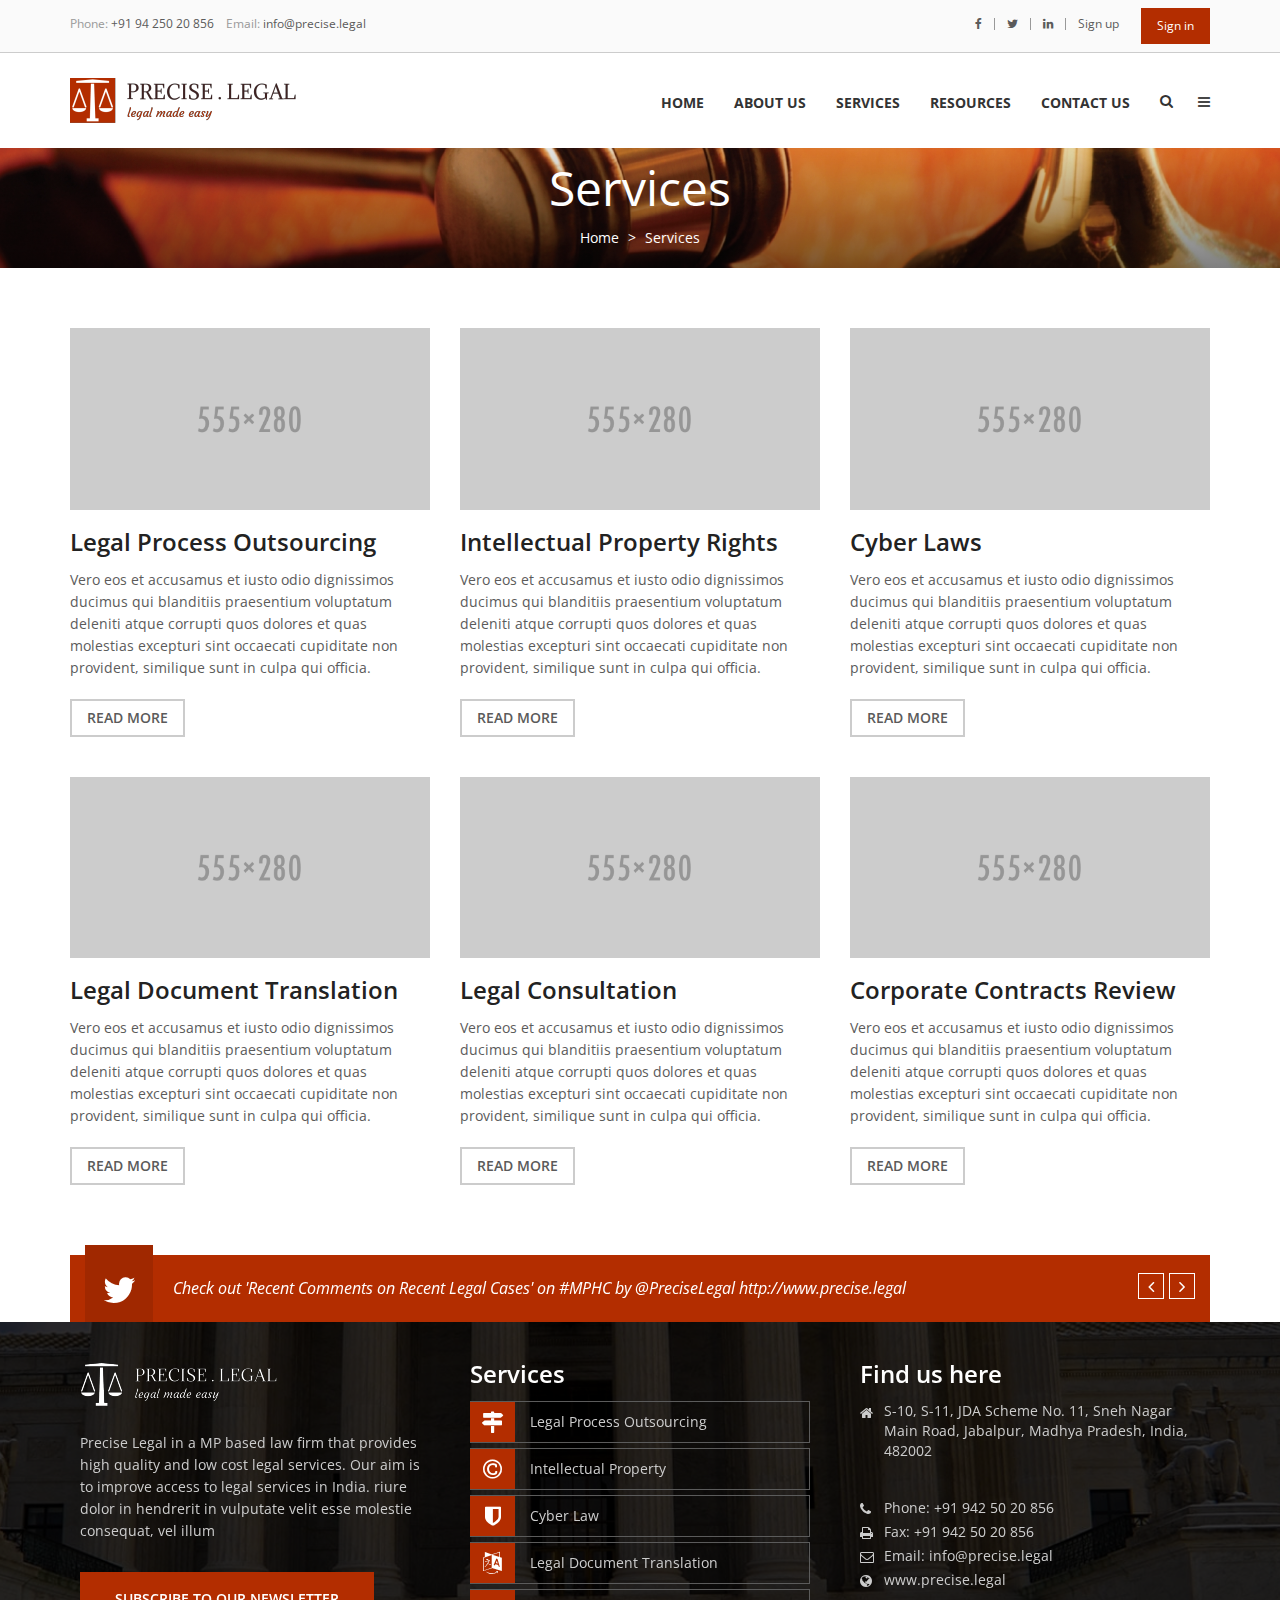
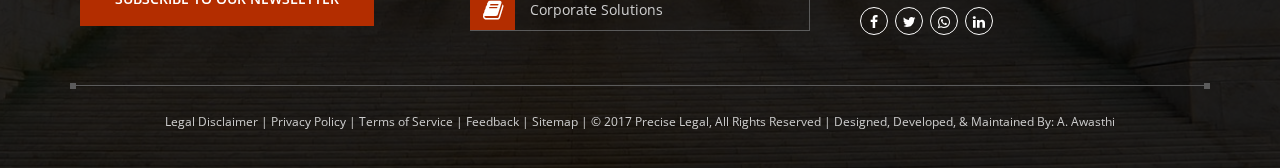
<file: services.html>
<!-- Author:AAwasthi
Email: abhijay.awasthi@outlook.com
Client: Precise Legal
 -->

<!doctype html>

<html>

<head>

   <meta charset="utf-8">

   <meta http-equiv="X-UA-Compatible" content="IE=edge">

   <meta name="viewport" content="width=device-width, initial-scale=1">

   <title>Precise Legal</title>

   <!--CUSTOM CSS-->
   <link href="css/custom.css" rel="stylesheet" type="text/css">

   <!--BOOTSTRAP 3.3.5-->
   <link href="css/bootstrap.css" rel="stylesheet" type="text/css">

   <!--COLOR CSS-->
   <link href="css/color.css" rel="stylesheet" type="text/css">

   <!--RESPONDIVE CSS-->
   <link href="css/responsive.css" rel="stylesheet" type="text/css">

   <!--BXSLIDER CSS-->
   <link href="css/jquery.bxslider.css" rel="stylesheet" type="text/css">

   <!--OWL CAROUSEL CSS-->
   <link href="css/owl.carousel.css" rel="stylesheet" type="text/css">

   <!--SCROLL FOR SIDEBAR NAVIGATION-->
   <link href="css/jquery.mCustomScrollbar.css" rel="stylesheet" type="text/css">

   <!--FONTAWESOME 4.4.0 CSS-->
   <link href="css/font-awesome.min.css" rel="stylesheet" type="text/css">

   <!--FAVICON ICON-->
   <link rel="icon" href="images/favicon.ico" type="image/x-icon">

   <!--GOOGLE FONTS-->
   <link href="https://fonts.googleapis.com/css?family=Open+Sans:300,400,400i,600,700" rel="stylesheet"> 
<!--    <link href="https://fonts.googleapis.com/css?family=Roboto:300,400,400i,500,700" rel="stylesheet"> -->

   <link href="https://fonts.googleapis.com/css?family=Droid+Serif:400,400i,700" rel="stylesheet">   
<!--    <link href="https://fonts.googleapis.com/css?family=Libre+Baskerville:400,400i,700" rel="stylesheet">  -->

   <!--[if lt IE 9]>
      <script src="https://oss.maxcdn.com/html5shiv/3.7.2/html5shiv.min.js"></script>
      <script src="https://oss.maxcdn.com/respond/1.4.2/respond.min.js"></script>
   <![endif]-->

</head>


<body class="cp-theme-style-1">

   <!--WRAPPER START-->
   <div id="wrapper"> 

      <!--HEADER START-->
      <header id="header"> 

         <!--HEADER TOP BAR SECTION START-->
         <section class="cp-head-topbar">
            <div class="container">
               <div class="row">
                  <div class="col-md-6">
                     <div class="left-box">
                        <ul>
                           <li>Phone: <a href="#">+91 94 250 20 856</a></li>
                           <li>Email: <a href="mailto:">info@precise.legal</a></li>
                        </ul>
                     </div>
                  </div>

                  <div class="col-md-6">
                     <!-- <div class="right-box"> <a href="index.html" class="btn-consultation">Precise Legal Digital Cloud</a> -->
                     <div class="right-box"> <a href="login.html" class="btn-consultation">Sign in</a>
                        <ul>
                           <li><a href="#"><i class="fa fa-facebook"></i></a></li>
                           <li><a href="#"><i class="fa fa-twitter"></i></a></li>
                           <li><a href="#"><i class="fa fa-linkedin"></i></a></li>
                           <li><a href="register.html">Sign up</a></li>
                        </ul>
                     </div>
                  </div>
               </div>
            </div>
         </section>
         <!--HEADER TOP BAR SECTION END--> 

    

         <!--NAVIGATION SECTION START-->

         <section class="cp-navigation-section">
            <div class="container"> <strong class="logo"><a href="index.html"><img src="images/logo.png" alt="img"></a></strong>
               <div class="navigation-right"> 

                  <!--BURGER NAVIGATION SECTION START-->
                  <div class="cp-burger-nav"> 

                     <!--BURGER NAV BUTTON-->
                     <div id="cp_side-menu-btn" class="cp_side-menu"><a href="#" class=""><i class="fa fa-bars"></i></a></div>
                     <!--BURGER NAV BUTTON--> 

                     <!--SIDEBAR MENU START-->
                     <div id="cp_side-menu"> <a href="#" id="cp-close-btn"><i class="fa fa-close"></i></a>

                        <div class="burger-top-box">
                           <ul class="properties-none">
                              <li><a href="register.html" >Sign up&nbsp&nbsp&nbsp|</a></li>
                              <li><a href="login.html" >Sign in</a></li>
                           </ul>                           
                        </div> 

                        
                        <strong class="burger-logo"><a href="index.html"><img src="images/burger-logo.png" alt="img"></a></strong>

                        <div class="content mCustomScrollbar">
                           <div id="content-1" class="content">
                              
                              <div class="cp_side-navigation">
                                 <nav>
                                    <ul class="navbar-nav">
                                       
                                       <li><a href="index.html">Home</a></li>
                                       
                                       <li class="dropdown"><a href="about-us.html" class="dropdown-toggle" data-toggle="dropdown" role="button" aria-expanded="false">About Us<span class="caret"></span></a>
                                          <ul class="dropdown-menu" role="menu">
                                             <li><a href="about-us.html">Approach</a></li>
                                             <li><a href="our-team.html">Our Team</a></li>
                                             <li><a href="careers.html">Careers</a></li>
                                             <li><a href="how-it-works.html">FAQs</a></li>                                                                                     
                                          </ul>
                                       </li>
                                       
                                       <li class="dropdown"><a href="services.html" class="dropdown-toggle" data-toggle="dropdown" role="button" aria-expanded="false">Services<span class="caret"></span></a>
                                          <ul class="dropdown-menu" role="menu">
                                             <li><a href="services.html">Overview</a></li>
                                             <li><a href="service-area-lpo.html">Legal Process Outsourcing</a></li>
                                             <li><a href="service-area-lpo.html">Intellectual Property</a></li>
                                             <li><a href="service-area-lpo.html">Cyber Law</a></li>
                                             <li><a href="service-area-lpo.html">Legal Document Translation</a></li>                                               
                                             <li><a href="service-area-lpo.html">Legal Consultation</a></li>
                                             <li><a href="service-area-lpo.html">Corporate and Business Solutions</a></li>
                                          </ul>
                                       </li>
                                       
                                       <li class="dropdown"><a href="#" class="dropdown-toggle" data-toggle="dropdown" role="button" aria-expanded="false">Resources<span class="caret"></span></a>
                                         <ul class="dropdown-menu" role="menu">
                                             <li><a href="http://www.desikanoon.co.in/" target="_blank">Blog</a></li>
                                             <li><a href="#">Case Studies</a></li>   
                                             <li><a href="#">White Papers</a></li>
                                             <li><a href="#">Do-It-Yourself Forms</a></li>
                                             <li><a href="#">Template Downloads</a></li>                                                 
                                          </ul>
                                       </li>
                                       
                                       <li><a href="contact-us.html">Contact Us</a></li>
                                    
                                    </ul>
                                 </nav>

                    
                              <form action="#">
                                 <input type="text" placeholder="Type your search here" required>
                                 <button type="submit"><i class="fa fa-search"></i></button>
                              </form>

                              
                              <div class="cp-burger-social">
                                 <ul>
                                    <li><a href="#"><i class="fa fa-facebook"></i></a></li>
                                    <li><a href="#"><i class="fa fa-twitter"></i></a></li>
                                    <li><a href="#"><i class="fa fa-whatsapp"></i></a></li>
                                    <li><a href="#"><i class="fa fa-linkedin"></i></a></li>
                                 </ul>
                              </div>

                              <strong class="copyrights">Precise Legal &copy; 2017, All Rights Reserved</strong> </div>

                           </div>
                        </div>
                     </div>
                     <!--SIDEBAR MENU END--> 

                  </div>
                  <!--BURGER NAVIGATION SECTION END--> 

          
                  <!--TOP BAR SEARCH START-->
                  <div class="search-box"> <a href="#" id="searchtoggl"><i class="fa fa-search"></i></a> </div>
                  <!--TOP BAR SEARCH END--> 

          

                  <!--NAVIGATION START-->
                  <nav class="navbar navbar-inverse">
                     
                     <div class="navbar-header">
                        <button type="button" class="navbar-toggle collapsed" data-toggle="collapse" data-target="#navbar" aria-expanded="false" aria-controls="navbar"> <span class="sr-only">Toggle navigation</span> <span class="icon-bar"></span> <span class="icon-bar"></span> <span class="icon-bar"></span> </button>
                     </div>

                     <div id="navbar" class="collapse navbar-collapse">
                        <ul id="nav" class="navbar-nav">
                           
                           <li><a href="index.html">Home</a></li>
                           
                           <li><a href="about-us.html">About Us</a>
                              <ul>
                                 <li><a href="about-us.html">Approach</a></li>
                                 <li><a href="our-team.html">Our Team</a></li>
                                 <li><a href="careers.html">Careers</a></li>    
                                 <li><a href="how-it-works.html">FAQs</a></li>                                              
                              </ul>
                           </li>
                           
                           <li><a href="services.html">Services</a>
                              <ul>
                                 <li><a href="services.html">Overview</a></li>
                                 <li><a href="service-area-lpo.html">Legal Process Outsourcing</a></li>
                                 <li><a href="service-area-lpo.html">Intellectual Property</a></li>
                                 <li><a href="service-area-lpo.html">Cyber Law</a></li>
                                 <li><a href="service-area-lpo.html">Legal Document Translation</a></li>                                               
                                 <li><a href="service-area-lpo.html">Legal Consultation</a></li>
                                 <li><a href="service-area-lpo.html">Corporate and Business Solutions</a></li>
                              </ul>
                           </li>
                           
                           <li><a href="#">Resources</a>
                              <ul>
                                 <li><a href="http://www.desikanoon.co.in/" target="_blank">Blog</a></li>
                                 <li><a href="#">Case Studies</a></li>   
                                 <li><a href="#">White Papers</a></li>
                                 <li><a href="#">Do-It-Yourself Forms</a></li>
                                 <li><a href="#">Template Downloads</a></li>                                                   
                              </ul>
                           </li>
                           
                           <li><a href="contact-us.html">Contact Us</a></li>

                        </ul>
                     </div>
                  </nav>
                  <!--NAVIGATION END--> 

               </div>
            </div>
         </section>
         <!--NAVIGATION SECTION END--> 

      </header>
      <!--HEADER END--> 


      <!--SEACRCH FORM START-->
      <div class="cp-search-outer"> <!-- <strong class="title"></strong> -->
         <div id="searchbar">
            <form id="searchform" action="#">
               <input type="text" placeholder="Type your search text here" required>
               <button type="submit" value=""><i class="fa fa-search"></i></button>
            </form>
         </div>
      </div>
      <!--SEACRCH FORM END--> 

  
      <!--BANNER START-->
      <div id="inner-banner">
         <div class="container">
            
            <h1>Services</h1>
            <ol class="breadcrumb">
               <li><a href="index.html">Home</a></li>
               <li class="active">Services</li>
            </ol>
         </div>
      </div>
  
      <!--BANNER END--> 
  

      <!--MAIN START-->
      <div id="main"> 
      
         <!--Services SECTION START-->    
         <section class="cp-practice-area cp-practice-space padding-top-60">

            <div class="container">

               <div class="row">

                  <div class="col-md-4">                  
                     <div class="cp-box">
                        
                        <div class="frame"> <img src="images/practice-area/2-column/practice-area-img-1.jpg" alt="img">
                           <div class="caption">
                              <a href="service-area-lpo.html" class="link"><i class="fa fa-link"></i></a>
                           </div>
                        </div>

                        <div class="cp-text-box">
                           <h3><a href="service-area-lpo.html">Legal Process Outsourcing</a></h3>

                           <p>Vero eos et accusamus et iusto odio dignissimos ducimus qui blanditiis praesentium voluptatum deleniti atque corrupti quos dolores et quas molestias excepturi sint occaecati cupiditate non provident, similique sunt in culpa qui officia.</p>

                           <a href="service-area-lpo.html" class="btn-style-1">Read More</a> 
                        </div>

                     </div>
                  </div>

                  <div class="col-md-4">                  
                     <div class="cp-box">
                        
                        <div class="frame"> <img src="images/practice-area/2-column/practice-area-img-1.jpg" alt="img">
                           <div class="caption">
                              <a href="service-area-lpo.html" class="link"><i class="fa fa-link"></i></a>
                           </div>
                        </div>

                        <div class="cp-text-box">
                           <h3><a href="service-area-lpo.html">Intellectual Property Rights</a></h3>

                           <p>Vero eos et accusamus et iusto odio dignissimos ducimus qui blanditiis praesentium voluptatum deleniti atque corrupti quos dolores et quas molestias excepturi sint occaecati cupiditate non provident, similique sunt in culpa qui officia.</p>

                           <a href="service-area-lpo.html" class="btn-style-1">Read More</a> 
                        </div>

                     </div>
                  </div>

                  <div class="col-md-4">                  
                     <div class="cp-box">
                        
                        <div class="frame"> <img src="images/practice-area/2-column/practice-area-img-1.jpg" alt="img">
                           <div class="caption">
                              <a href="service-area-lpo.html" class="link"><i class="fa fa-link"></i></a>
                           </div>
                        </div>

                        <div class="cp-text-box">
                           <h3><a href="service-area-lpo.html">Cyber Laws</a></h3>

                           <p>Vero eos et accusamus et iusto odio dignissimos ducimus qui blanditiis praesentium voluptatum deleniti atque corrupti quos dolores et quas molestias excepturi sint occaecati cupiditate non provident, similique sunt in culpa qui officia.</p>

                           <a href="service-area-lpo.html" class="btn-style-1">Read More</a> 
                        </div>

                     </div>
                  </div>

                  <div class="col-md-4">                  
                     <div class="cp-box">
                        
                        <div class="frame"> <img src="images/practice-area/2-column/practice-area-img-1.jpg" alt="img">
                           <div class="caption">
                              <a href="service-area-lpo.html" class="link"><i class="fa fa-link"></i></a>
                           </div>
                        </div>

                        <div class="cp-text-box">
                           <h3><a href="service-area-lpo.html">Legal Document Translation</a></h3>

                           <p>Vero eos et accusamus et iusto odio dignissimos ducimus qui blanditiis praesentium voluptatum deleniti atque corrupti quos dolores et quas molestias excepturi sint occaecati cupiditate non provident, similique sunt in culpa qui officia.</p>

                           <a href="service-area-lpo.html" class="btn-style-1">Read More</a> 
                        </div>

                     </div>
                  </div>

                  <div class="col-md-4">                  
                     <div class="cp-box">
                        
                        <div class="frame"> <img src="images/practice-area/2-column/practice-area-img-1.jpg" alt="img">
                           <div class="caption">
                              <a href="service-area-lpo.html" class="link"><i class="fa fa-link"></i></a>
                           </div>
                        </div>

                        <div class="cp-text-box">
                           <h3><a href="service-area-lpo.html">Legal Consultation</a></h3>

                           <p>Vero eos et accusamus et iusto odio dignissimos ducimus qui blanditiis praesentium voluptatum deleniti atque corrupti quos dolores et quas molestias excepturi sint occaecati cupiditate non provident, similique sunt in culpa qui officia.</p>

                           <a href="service-area-lpo.html" class="btn-style-1">Read More</a> 
                        </div>

                     </div>
                  </div>

                  <div class="col-md-4">                  
                     <div class="cp-box">
                        
                        <div class="frame"> <img src="images/practice-area/2-column/practice-area-img-1.jpg" alt="img">
                           <div class="caption">
                              <a href="service-area-lpo.html" class="link"><i class="fa fa-link"></i></a>
                           </div>
                        </div>

                        <div class="cp-text-box">
                           <h3><a href="service-area-lpo.html">Corporate Contracts Review</a></h3>

                           <p>Vero eos et accusamus et iusto odio dignissimos ducimus qui blanditiis praesentium voluptatum deleniti atque corrupti quos dolores et quas molestias excepturi sint occaecati cupiditate non provident, similique sunt in culpa qui officia.</p>

                           <a href="service-area-lpo.html" class="btn-style-1">Read More</a> 
                        </div>

                     </div>
                  </div>

               </div>

           
               <!--PAGINATION START-->
<!--                <div class="cp-pagination margin-60">

                  <nav>

                     <ul class="pagination">
                        <li> <a href="#" aria-label="Previous"> <i class="fa fa-angle-left"></i> </a> </li>
                        <li class="active"><a href="#">1</a></li>
                        <li><a href="#">2</a></li>
                        <li><a href="#">3</a></li>
                        <li> <a href="#" aria-label="Next"> <i class="fa fa-angle-right"></i> </a> </li>

                     </ul>

                  </nav>

               </div> -->
               <!--PAGINATION END--> 

            </div>
         
         </section>
         <!--Services SECTION END--> 

      </div>
      <!--MAIN END--> 

  

      <!--FOOTER START-->
      <footer id="footer"> 

         <!--TWITTER SECTION START-->
         <section class="cp-twitter-footer">
            
            <div class="container">
               <div class="holder">
                  <ul id="cp-footer-twitter">
                     
                     <li>
                        <div class="icon-box">
                           <i class="fa fa-twitter"></i>
                        </div>
                        <strong>Check out 'Recent Comments on Recent Legal Cases' on #MPHC by @PreciseLegal <a href="#">http://www.precise.legal</a></strong> 
                     </li>

                     <li>
                        <div class="icon-box">
                           <i class="fa fa-twitter"></i>
                        </div>
                        <strong>Check out 'White paper on cyber law in India' by @PreciseLegal #CyberLawIndia <a href="#">http://www.precise.legal</a></strong> 
                     </li>
                  </ul>
               </div>
            </div>

         </section>
         <!--TWITTER SECTION END--> 


         <!--FOOTER CONTENT AREA START-->
         <section class="cp-footer-content">

            <div class="container">

               <div class="row">

                  <div class="col-md-4 col-sm-4">
                     <div class="cp-box"> 
                        <strong class="footer-logo">
                           <a href="index.html">
                              <img src="images/footer-logo.png" alt="img">
                           </a>
                        </strong>

                        <p>Precise Legal in a MP based law firm that provides high quality and low cost legal services. Our aim is to improve access to legal services in India. riure dolor in hendrerit in vulputate velit esse molestie consequat, vel illum </p>
                        
                        <a href="#" class="btn-style-1">Subscribe to our Newsletter</a> 
                     </div>
                  </div>

                  <div class="col-md-4 col-sm-4">
                     <div class="cp-box">
                        
                        <h3>Services</h3>
                        <div class="practice-area">
                           <ul>
                              <li><a href="#"><i class="fa fa-map-signs"></i>Legal Process Outsourcing</a></li>
                              <li><a href="#"><i class="fa fa-copyright"></i>Intellectual Property</a></li>
                              <li><a href="#"><i class="fa fa-shield"></i>Cyber Law</a></li>
                              <li><a href="#"><i class="fa fa-language"></i>Legal Document Translation</a></li>
                              <li><a href="#"><i class="fa fa-book"></i>Corporate Solutions</a></li>
                           </ul>
                        </div>
                     </div>
                  </div>

                  
                  <div class="col-md-4 col-sm-4">
                     <div class="cp-box">

                        <h3>Find us here</h3>

                        <address>

                           <p><i class="fa fa-home"></i> S-10, S-11, JDA Scheme No. 11, Sneh Nagar Main Road, Jabalpur, Madhya Pradesh, India, 482002</p>

                           <ul>

                              <li><i class="fa fa-phone"></i> Phone: +91 942 50 20 856</li>
                              <li><i class="fa fa-print"></i>Fax: +91 942 50 20 856</li>
                              <li><i class="fa fa-envelope-o"></i><a href="mailto:">Email: info@precise.legal</a></li>
                              <li><i class="fa fa-globe"></i><a href="#">www.precise.legal</a></li>

                           </ul>

                        </address>

                        <ul class="footer-social">

                           <li><a href="#"><i class="fa fa-facebook"></i></a></li>
                           <li><a href="#"><i class="fa fa-twitter"></i></a></li>
                           <li><a href="#"><i class="fa fa-whatsapp"></i></a></li>
                           <li><a href="#"><i class="fa fa-linkedin"></i></a></li>

                        </ul>

                     </div>
                  </div>

               </div>

               <div class="cp-copyright-section">                  
                  <strong class="copy" style="text-align: center;">
                     <a href="#">Legal Disclaimer </a>|
                     <a href="#">Privacy Policy </a>|
                     <a href="#">Terms of Service </a>|
                     <a href="#">Feedback </a>|
                     <a href="#">Sitemap </a>|
                     &copy; 2017 Precise Legal, All Rights Reserved | 
                     Designed, Developed, &amp; Maintained By: <a href="https://abhijayawasthi.wordpress.com/">A. Awasthi</a>
                  </strong>                  
               </div>


            </div>

         </section>
         <!--FOOTER CONTENT AREA END--> 


      </footer>
      <!--FOOTER START--> 

   </div>
   <!--WRAPPER END--> 




<!--JQUERY START--> 

   <!--jQuery 1.11.3--> 
   <script src="js/jquery-1.11.3.min.js"></script> 

   <!--BOOTSTRAP--> 
   <script src="js/bootstrap.min.js"></script> 

   <!--BXSLIDER JS--> 
   <script src="js/jquery.bxslider.min.js"></script> 

   <!--OWL CAROUSEL JS--> 
   <script src="js/owl.carousel.min.js"></script> 

   <!--RUNNING COUNTER JS--> 
   <script src="js/waypoint.js"></script> 
   <script src="js/jquery.counterup.min.js"></script> 

   <!--FORM OPTION JS--> 
   <script src="js/jquery.noconflict.js"></script> 
   <script src="js/theme-scripts.js"></script> 

   <!--SCROLL FOR SIDEBAR NAVIGATION--> 
   <script src="js/jquery.mCustomScrollbar.concat.min.js"></script> 

   <!--CUSTOM SCRIPT--> 
   <script src="js/custom.js"></script> 

<!--JQUERY END-->

</body>

</html>
</file>
<file: css/custom.css>
/** Table of Content 

[Master Stylesheet]

[Layout]



* body

	+ Header / #header

	+ Content / #content

		- Left column / #leftcolumn

		- Right column / #rightcolumn

		- Sidebar / #sidebar

			- Search / #search

	+ Footer / #footer



Navigation	  #navbar

Content header	  h2



[Color codes]



Background:	#ffffff (white)

Content:	#5b5b5b (grey)

Header h1:	#222222 (dark grey)

Header h2:	#222222 (dark gre)

Footer:		#cccccc (light grey)





[Typography]



Body copy:			font:12px/12px 'Open Sans', sans-serif;

Headers:			font:14px/14px 'Open Sans', sans-serif;

Input, textarea:	font:14px/14px 'Open Sans', sans-serif;

Sidebar heading:	font:18px/18px 'Open Sans', sans-serif;







[Table of contents]



- 	WRAPPER    	  					LINE 		00 	 	-		000

-	HEADER							LINE		00		-		000

-	HEADER TOP BAR SECTION			LINE		00		-		000

-	NAVIGATION SECTION				LINE		00		-		000

-	BANNER							LINE		00		-		000

-	WELCOME SECTION					LINE		00		-		000

-	HEADING STYLE 1					LINE		00		-		000

-	PRACTICE SECTION				LINE		00		-		000

-	ATTORNEYS TEAM SECTION			LINE		00		-		000

-	CHOOSE LAWYERS SECTION			LINE		00		-		000

-	FACTS AND FIGERS SECTION		LINE		00		-		000

-	NEWS SECTION					LINE		00		-		000

-	CONSULTATION SECTION 			LINE		00		-		000

-	CLIENTS SECTION 				LINE		00		-		000

-	FOOTER							LINE		00		-		000

-	TWITTER SECTION 				LINE		00		-		000

-	GALLERY SECTION					LINE		00		-		000

-	PAGINATION START				LINE		00		-		000

-	PRACTICE AREA SECTION			LINE		00		-		000

-	ERROR PAGE						LINE		00		-		000

-	CONTACT STYLE 1					LINE		00		-		000

-	TESTIMONIALS SECTION			LINE		00		-		000

-	BLOG SECTION					LINE		00		-		000

-	SIDEBAR							LINE		00		-		000

-	AWARDS SECTION					Line		00		-		000

-	NEW LISTING SECTION				LINE		00		-		000

-	ATTORNEYS PROFILE				LINE		00		-		000



End of Table of Content Line 000 **/

body {
	background: #fff;
   font: 12px/12px 'Open Sans', sans-serif;
	margin: 0;
	padding: 0;
	color: #5b5b5b;
}
.cp-theme-style-1 h1 {
   font: 400 48px/40px 'Open Sans', sans-serif;
	color: #fff;
	text-align: center;
	display: block;
	margin: 0;
}
.cp-theme-style-1 h2 {
	font: 600 32px 'Open Sans', sans-serif;
   color: #222;
	margin: 0 0 30px 0;
	position: relative;
	border-left: 5px solid #000;
	padding: 0 0 0 15px;
}
.cp-theme-style-1 h2 a {
	text-decoration: none;
	color: inherit;
	outline:none;
}
.cp-theme-style-1 h2 span {
	font-weight: 400;
}

.cp-theme-style-1 h2:hover {
   color: #b32d00;
}

.cp-theme-style-1 h3 {
   font: 600 24px/24px 'Open Sans', sans-serif;
	color: #222;
	margin: 0 0 15px 0;
}
.cp-theme-style-1 h3 a {
	text-decoration: none;
	color: inherit;
	outline:none;
}

.cp-theme-style-1 h3:hover {
   color: #b32d00;
}

.cp-theme-style-1 p {
   font: 400 14px/22px 'Open Sans', sans-serif;
   color: #5b5b5b;
	margin: 0;
}
.cp-theme-style-1 a.btn-style-1 {
	position: relative;
	float: left;
	padding: 10px 15px;
   font: 600 14px/14px 'Open Sans', sans-serif;
	color: #fff;
	text-transform: uppercase;
/*   text-transform: capitalize;*/
	z-index: 11;
	text-decoration: none;
	transition: all 0.3s ease-in;
	-webkit-transition: all 0.3s ease-in;
	-moz-transition: all 0.3s ease-in;
}
.cp-theme-style-1 a.btn-style-1:hover {
	color: #000;
}
.cp-theme-style-1 a.btn-style-1:hover:before {
	height: 100%;
	opacity: 1;
}
.cp-theme-style-1 a.btn-style-1:before {
	content: '';
	position: absolute;
	left: 0;
	bottom: 0;
	height: 30%;
	width: 100%;
	background-color: #fff;
	z-index: -1;
	opacity: 0;
	transition: all 0.5s linear;
}
.welcome-slider {
	float: left;
	width: 100%;
}
.welcome-slider .frame {
	float: left;
	width: 100%;
	margin: 0 0 30px 0;
	position: relative;
	overflow: hidden;
}
.welcome-slider .frame:before {
	content: '';
	position: absolute;
	left: 0;
	right: 0;
	top: 0;
	bottom: 0;
	margin: auto;
	width: 93%;
	height: 89%;
	border: 5px solid #bda999;
}
.welcome-slider .frame:hover img {
	transform: scale(1.1);
	-moz-transform: scale(1.1);
	-webkit-transform: scale(1.1);
}
.welcome-slider .frame img {
	display: block;
	width: 100%;
}
.welcome-slider .cp-text-box {
	float: left;
	width: 100%;
}
.welcome-slider .cp-text-box p {
	text-align: center;
}
.welcome-slider .bx-wrapper {
	float: left;
	width: 100%;
	margin: 0;
}
.welcome-slider .bx-wrapper .bx-viewport {
	background: none;
	border: 0;
	box-shadow: none;
	left: 0;
}
.welcome-slider .bx-wrapper .bx-controls-direction a {
	display: none;
}
.welcome-slider .bx-wrapper .bx-pager.bx-default-pager a {
	background-color: #c1c1c1;
	border-radius: 100%;
	display: block;
	height: 10px;
	border: 2px solid rgba(0,0,0,0);
	margin: 0 5px;
	width: 10px;
}
.welcome-slider .bx-wrapper .bx-pager.bx-default-pager a:hover, .welcome-slider .bx-wrapper .bx-pager.bx-default-pager a.active {
	border: 2px solid #c1c1c1;
	background-color: #fff;
}
.welcome-slider .bx-wrapper .bx-pager, .welcome-slider .bx-wrapper .bx-controls-auto {
	bottom: -40px;
}
/****************************************************WRAPPER CSS START****************************************************/

#wrapper {
	float: left;
	width: 100%;
	position: relative;
}
/*****************************************************HEADER START*****************************************************/

#header {
	float: left;
	width: 100%;
}
/************************************HEADER TOP BAR SECTION START************************************/

.cp-head-topbar {
	float: left;
	width: 100%;
	background-color: #fafafa;
	border-bottom: 1px solid #ccc;
	padding: 8px 0;
}
.cp-head-topbar .left-box {
	float: left;
	width: 100%;
}
.cp-head-topbar .left-box ul {
	padding: 10px 0 0 0;
	margin: 0;
	list-style: none;
}
.cp-head-topbar .left-box ul li {
	float: left;
	padding-right:12px;
   font: 12px/12px 'Open Sans', sans-serif;
	font-weight: 400;
	color: #999;
/*	border-left: 1px solid #999;*/
}
.cp-head-topbar .left-box ul li:first-child {
	border: 0;
}
.cp-head-topbar .left-box ul li a {
	text-decoration: none;
   font-family: 'Open Sans', sans-serif;
   font-size: 12px;
   line-height: 12px;
   font-weight: 400;
	color: #5b5b5b;
	outline: none;
}
.cp-head-topbar .right-box {
	float: right;
	width: 100%;
}
.cp-head-topbar .right-box ul {
	padding: 10px 10px 0 0;
	margin: 0;
	list-style: none;
	float: right;
}
.cp-head-topbar .right-box ul li {
	float: left;
	padding: 0 12px;
   font-family: 'Open Sans', sans-serif;
   font-size: 12px;
   line-height: 12px;
   font-weight: 400;
	color: #999;
	border-left: 1px solid #999;
}
.cp-head-topbar .right-box ul li:first-child {
	border: 0;
}
.cp-head-topbar .right-box ul li a {
	text-decoration: none;
   font-family: 'Open Sans', sans-serif;
   font-size: 12px;
   line-height: 12px;
   font-weight: 400;
	color: #5b5b5b;
	outline:none;
}
.cp-head-topbar .right-box a.btn-consultation {
	float: right;
	padding: 12px 16px;
   font-family: 'Open Sans', sans-serif;
   font-size: 12px;
   line-height: 12px;
   font-weight: 400;
	color: #fff;
	text-decoration: none;
	position: relative;
	z-index: 11;
	transition: all 0.3s ease-in;
	-webkit-transition: all 0.3s ease-in;
	-moz-transition: all 0.3s ease-in;
}
.cp-head-topbar .right-box a.btn-consultation:hover {
	color: #fff;
}
.cp-head-topbar .right-box a.btn-consultation:hover:before {
	height: 100%;
	opacity: 1;
}
.cp-head-topbar .right-box a.btn-consultation:before {
	content: '';
	position: absolute;
	left: 0;
	bottom: 0;
	height: 30%;
	width: 100%;
	background-color: #000;
	z-index: -1;
	opacity: 0;
	transition: all 0.5s linear;
}
/************************************HEADER TOP BAR SECTION END************************************/



/***************************************NAVIGATION SECTION START***************************************/

.cp-navigation-section {
	float: left;
	width: 100%;
	background-color: #fff;
	padding: 25px 0 0 0;
}
strong.logo {
	float: left;
}
strong.logo a {
	display: block;
	outline:none;
}
.navigation-right {
	float: right;
	margin: 18px 0 0 0;
}
/* Menu CSS Start */

#nav {
	float: left;
	padding: 0;
	margin: 0;
	list-style: none;
	position: relative;
}
#nav li {
	float: left;
	position: relative;
}
#nav li:first-child {
	background: none;
}
#nav li a {
   font-family: 'Open Sans', sans-serif;
   font-size: 14px;
   line-height: 14px;
   font-weight: 700;
	color: #333;
	text-decoration: none;
	padding: 0 30px 38px 0;
	display: block;
	text-transform: uppercase;
	position: relative;
	z-index: 20;
	outline:none;
}
#nav li:hover > a {
	background: none;
	outline:none;	
}
#nav li.active a {
	background: none;
	outline:none;
}
#nav li ul li a:hover, #nav li ul li:hover > a {
	text-decoration: none;
	color: #fff;
	outline:none;
}
#nav li ul {
	position: absolute;
	left: inherit;
	right: 0;
	top: 51px;
   min-width: 200px;
   width: auto;
	background: #fff;
	border: 1px solid #c1c1c1;
	padding: 0;
	display: none;
	list-style: none;
	z-index: 999999;
	box-shadow: 0 0 3px rgba(0,0,0,0.1);
}
#nav li:hover > ul {
	display: block;
}
#nav li ul li > ul {
	position: absolute;
	right: 212px;
	top: 0;
	min-width: 214px;
	padding: 0;
}
#nav li ul li {
	float: none;
	width: auto;
	padding: 0;
	background: none;
	border-top: 1px solid #c1c1c1;
   white-space: nowrap;
}
#nav li ul li:first-child {
	border: 0;
}
#nav li ul li a {
	background: none;
   font: 400 14px/14px 'Open Sans', sans-serif;
	color: #333;
	text-align: left;
	padding: 12px 20px;
	display: block;
	text-transform: capitalize;
/*   text-transform: uppercase;*/
}
.navigation-right .navbar {
	float: right;
}
/* Menu CSS End */

.navigation-right .navbar-inverse {
	background-color: transparent;
	border-color: transparent;
	margin: 0;
	border: 0;
}
.navigation-right .navbar-collapse {
	padding: 0;
}
.search-box {
	float: right;
	/*margin: -2px 25px 0 0;*/
   margin: -5px 25px 0 0;
}
.search-box a#searchtoggl {
   font-size: 14px;
	color: #333;
	outline:none;
}
.search-box a#searchtoggl:focus {
	outline: none;
}
.cp-search-outer strong.title {
   font: 400 36px/36px 'Open Sans', sans-serif;
	color: #222;
	display: block;
	text-align: center;
	padding: 0 0 60px 0;
}
.cp-search-outer {
	position: absolute;
	left: 0;
	right: 0;
	top: 243px;
	display: none;
	margin: auto;
	width: 100%;
	overflow: hidden;
	clear: both;
	padding: 30px 20px;
	z-index: 99999;
	background: #fff;
	box-shadow: 0 0 5px rgba(0,0,0,0.1);
}
.cp-search-outer form {
	float: left;
	width: 100%;
	position: relative;
}
.cp-search-outer form input[type="text"] {
	float: left;
	width: 100%;
	height: 60px;
	border: 2px solid #c1c1c1;
	padding: 0 78px 0 18px;
	margin: 0;
	background-color: #fff;
   font: italic 400 14px/14px 'Open Sans', sans-serif;
	color: #5b5b5b;
	box-sizing: border-box;
	-moz-box-sizing: border-box;
	-webkit-box-sizing: border-box;
}
.cp-search-outer form button {
	position: absolute;
	right: 0;
	top: 0;
	background: none;
	width: 56px;
	border: 0;
	border-left: 1px solid #c1c1c1;
	height: 58px;
	text-align: center;
	display: block;
	line-height: 58px;
	color: #999;
}
#wrapper .cp-navigation-section.cp_sticky {
	background-color: #fff;
	left: 0;
	position: fixed;
	top: 0;
	padding: 7px 0 0 0;
	z-index: 9999;
	box-shadow: 0 2px 2px 0px rgba(0,0,0,0.1);
	-moz-box-shadow: 0 2px 2px 0px rgba(0,0,0,0.1);
	-webkit-box-shadow: 0 2px 2px 0px rgba(0,0,0,0.1);
}
.cp-navigation-section.cp_sticky strong.logo {
	margin: 9px 0 0 0;
}
/***********************************************BURGER NAVIGATION SECTION START***********************************************/

.cp-burger-nav {
	float: right;
	position: relative;
}
.cp_side-menu {
	float: right;
   margin-top: -7px; /*added later by aawasthi*/
}
.cp_side-menu a {
   font-size: 14px;
	position: relative;
	line-height: 26px;
	display: inline-block;
	color: #474747;
	outline: none;
}
.cp_side-menu a:focus {
	outline: none;
}

#cp_side-menu {
	margin-right: -375px;
	right: 0;
	top: 0;
	width: 375px;
	background: #222;
	position: fixed;
	height: 100%;
	z-index: 999999;
	color: #fff;
}
#cp_side-menu > a {
	color: #999;
   font-size: 12px;
	width: 20px;
	height: 20px;
	background-color: #444;
	line-height: 20px;
	text-align: center;
	position: absolute;
	right: 10px;
	top: 10px;
	outline:none;
}
#cp_side-menu > a:hover {
	color: #fff;
	outline:none;
}
.cp_side-navigation {
	float: left;
	width: 100%;
	padding: 0 40px;
	box-sizing: border-box;
	-moz-box-sizing: border-box;
	-webkit-box-sizing: border-box;
}
.cp_side-navigation .navbar-nav {
	padding: 0;
	margin: 0;
	list-style: none;
}
.cp_side-navigation li {
	float: left;
	width: 100%;
}
.cp_side-navigation li:first-child a {
	padding: 13px 0;
	outline:none;
}
.cp_side-navigation li a {
   font: 700 14px/14px 'Open Sans', sans-serif;
	color: #ccc;
	display: block;
	padding: 34px 0;
	outline:none;
}
.cp_side-navigation .navbar-nav > li > a {
   font: 700 14px/14px 'Open Sans', sans-serif;
	color: #ccc;
	display: block;
	padding: 16px 0;
	text-transform: uppercase;
	outline:none;
}
.cp_side-navigation li a:hover, .cp_side-navigation li a:focus {
	text-decoration: none;
	padding-left: 20px;
	outline:none;
}
.cp_side-navigation li:hover a {
	text-decoration: none;
	outline:none;
}
.cp_side-navigation .dropdown-menu {
	position: static;
	width: 100%;
	background: none;
	border: 0;
	padding: 0;
	box-shadow: none;
}
.cp_side-navigation .dropdown-menu .dropdown .caret {
	float: right;
	margin-left: 10px;
	border-left: 6px solid;
	border-right: 6px solid;
}
.cp_side-navigation .dropdown-menu > li > a {
   font: 400 14px/14px 'Open Sans', sans-serif;
	padding: 10px 0 10px 40px;
	color: #ccc;
	outline:none;
}
.cp_side-navigation .dropdown-menu > li:hover a {
	color: #fff;
	padding-left: 10px;
	outline:none;
}
/*SCROLL CSS START*/

#cp_side-menu .mCustomScrollbar {
	clear: both;
}
#cp_side-menu #content-1 {
	overflow: hidden;
	height: 490px;
	padding: 0;
	width: 100%;
}
#cp_side-menu #content-1 .content {
	width: 100%;
	height: 340px;
	padding: 20px;
	overflow: auto;
	border-radius: 0;
	float: left;
	margin-right: 0;
}
/*SCROLL CSS END*/

/***********************************************BURGER NAVIGATION SECTION END***********************************************/

.burger-top-box {
	float: left;
	width: 100%;
	background-color: #2b2b2b;
	padding: 20px 40px;
	margin: 0 0 40px 0;
}
.burger-top-box ul {
	padding: 0 0 20px 0;
	margin: 0 0 20px 0;
	list-style: none;
	border-bottom: 1px solid #444;
	float: left;
}
.burger-top-box ul li {
	float: left;
	padding: 0 7px 0 0;
   font: 400 12px/12px 'Open Sans', sans-serif;
	color: #999;
}
.burger-top-box ul li a {
	text-decoration: none;
   font: 400 12px/12px 'Open Sans', sans-serif;
	color: #999;
	outline:none;
}
.burger-top-box ul li a span {
	padding: 0 0 0 5px;
	outline:none;
}
.burger-top-box a.btn-style-1 {
   font: 400 12px/12px 'Open Sans', sans-serif;
	text-transform: capitalize;
	margin: 0 0 0 20px;
}
strong.burger-logo {
	float: left;
	width: 100%;
	text-align: center;
	margin: 0 0 50px 0;
}
strong.burger-logo a {
	display: block;
	height: 100%;
	outline:none;
}
.cp-burger-nav form {
	float: left;
	width: 100%;
	position: relative;
	margin: 45px 0 30px 0;
}
.cp-burger-nav form input[type="text"] {
	float: left;
	width: 100%;
	height: 41px;
	border: 0;
	padding: 0 58px 0 20px;
	margin: 0;
	box-sizing: border-box;
	-moz-box-sizing: border-box;
	-webkit-box-sizing: border-box;
	background-color: #2b2b2b;
   font: italic 400 12px/12px 'Open Sans', sans-serif;
	color: #5b5b5b;
}
.cp-burger-nav form button {
	position: absolute;
	right: 8px;
	top: 13px;
	border: 0;
	background: none;
	padding: 0 0 0 12px;
	margin: 0;
   font-size: 14px;
	border-left: 1px solid #444;
}
.cp-burger-social {
	float: left;
	width: 100%;
	border-bottom: 1px solid #444;
	padding: 0 0 20px 0;
	margin: 0 0 20px 0;
}
.cp-burger-social ul {
	padding: 0;
	margin: 0;
	list-style: none;
	display: block;
	text-align: center;
}
.cp-burger-social ul li {
	display: inline-block;
	padding: 0 2px;
	float: none;
	width: auto;
}
.cp-burger-social ul li a {
	text-decoration: none;
	border: 1px solid #5b5b5b;
	width: 28px;
	height: 28px;
	border-radius: 100%;
	display: block;
	text-align: center;
	line-height: 28px;
	color: #5b5b5b;
   font-size: 14px;
	padding: 0;
}
.cp-burger-social ul li a:first-child {
	padding: 0;
}
.cp-burger-social ul li a:hover {
	background-color: #fff;
	border: 1px solid rgba(0,0,0,0);
}
.cp_side-navigation .copyrights {
   font: 400 12px/12px 'Open Sans', sans-serif;
	color: #999;
	display: block;
	text-align: center;
	padding: 0 0 20px 0;
}
/***************************************NAVIGATION SECTION END***************************************/

/*****************************************************HEADER END*****************************************************/



/*********************************************BANNER START*********************************************/

#cp-banner {
	float: left;
	width: 100%;
	position: relative;
}
#cp-banner img {
	display: block;
	width: 100%;
	position: relative;
}
#cp-banner .caption {
	position: absolute;
	left: 0;
	top: 0;
	bottom: 0;
	height: 50%;
	width: 100%;
	margin: auto;
	z-index: 99;
}
#cp-banner .caption strong.title {
   font: 700 42px/42px 'Open Sans', sans-serif;
	color: #fff;
	display: block;
	text-align: center;
	padding: 0 0 10px 0;
	text-transform: uppercase;
	text-shadow: 0 3px 3px rgba(0,0,0,0.3);
	-moz-text-shadow: 0 3px 3px rgba(0,0,0,0.3);
	-webkit-text-shadow: 0 3px 3px rgba(0,0,0,0.3);
   word-spacing: 10px;
   margin:20px 0;
}
#cp-banner .caption strong.title span {
	font: 400 28px/28px 'Droid Serif', serif;
   text-transform: uppercase;
   letter-spacing: 1px;
   word-spacing: 5px;
   padding: 0 0 10px 0;
}
#cp-banner .caption h1 {
   font: 700 50px/50px 'Open Sans', sans-serif;
	color: #fff;
	display: block;
	text-align: center;
	text-transform: uppercase;
	text-shadow: 0 3px 3px rgba(0,0,0,0.3);
	-moz-text-shadow: 0 3px 3px rgba(0,0,0,0.3);
	-webkit-text-shadow: 0 3px 3px rgba(0,0,0,0.3);
	margin: 0 0 40px 0;
}
.banner-btn-row {
	margin: 0 auto;
	width: 363px;
	display: block;
	overflow: hidden;
}
.cp-theme-style-1 .banner-btn-row a.btn-style-1 {
	padding: 20px 35px;
	margin: 0 10px;
}
.cp-theme-style-1 .banner-btn-row a.btn-style-2 {
	padding: 18px 35px;
   margin: 0 10px;
	background-color: rgba(255,255,255,0.1);
	border: 1px solid #fff;
}
#cp-banner .bx-wrapper {
	margin: 0;
	float: left;
	width: 100%;
}
#cp-banner .bx-wrapper .bx-viewport {
	background: none;
	border: 0;
	box-shadow: none;
	left: 0;
}
#cp-banner .bx-viewport > ul {
	margin: 0;
	padding: 0;
}
#cp-home-banner > li {
	position: relative;
}
#cp-home-banner > li:before {
	content: '';
	position: absolute;
	left: 0;
	top: 0;
	width: 100%;
	height: 100%;
	background-color: rgba(0,0,0,0.4);
	z-index: 9;
}
#cp-banner .bx-wrapper .bx-pager, .bx-wrapper .bx-controls-auto {
	display: none;
}
#cp-banner .bx-wrapper .bx-controls-direction a {
	height: auto;
	margin-top: 0;
	text-indent: inherit;
	top: 50%;
	width: 32px;
	font-size: 0;
	text-decoration: none;
}
#cp-banner .bx-wrapper .bx-next {
	background: none;
	right: 90px;
}
#cp-banner .bx-wrapper .bx-next:before {
	content: "\f105";
	color: #fff;
	font-size: 50px;
	display: block;
	font-family: FontAwesome;
}
#cp-banner .bx-wrapper .bx-prev {
	background: none;
	left: 90px;
}
#cp-banner .bx-wrapper .bx-prev:before {
	content: "\f104";
	color: #fff;
	font-size: 50px;
	display: block;
	font-family: FontAwesome;
}
/*********************************************BANNER END*********************************************/

#main {
	float: left;
	width: 100%;
}
/*HEADING STYLE 1 START*/

.cp-heading-1 {
	float: left;
	width: 100%;
}
.cp-heading-1 em {
	display: block;
	padding: 0 0 0 15px;
   font: italic 400 16px/26px 'Open Sans', sans-serif;
	color: #5b5b5b;
	margin: -10px 0 40px 0;
}
/*HEADING STYLE 1 END*/



/***************************************WELCOME SECTION START***************************************/

.cp-welcome {
	float: left;
	width: 100%;
	position: relative;
}
.cp-welcome .cp-outer-box {
	float: left;
	width: 100%;
	position: relative;
}
.cp-welcome .cp-outer-box:before {
	content: '';
	position: absolute;
	left: 0;
	width: 68px;
	background-color: #fff;
	bottom: -31px;
	height: 46px;
	z-index: 9;
}
.cp-welcome .cp-box {
	float: left;
	width: 100%;
	margin: 30px 0 0 0;
}
.cp-welcome .cp-box:hover .icon-box {
	border: 1px solid;
}
.cp-welcome .cp-box:first-child {
	margin: 0;
}
.cp-welcome .cp-box .icon-box {
	float: left;
	width: 68px;
	height: 68px;
	border: 1px solid #c1c1c1;
	margin: 0 30px 0 0;
	position: relative;
}
/*.cp-welcome .cp-box .icon-box:before {
	content: '';
	position: absolute;
	left: 0;
	right: 0;
	margin: auto;
	width: 1px;
	height: 46px;
	background-color: #c1c1c1;
	bottom: -47px;
}
.cp-welcome .cp-box .icon-box:after {
	content: '';
	position: absolute;
	left: 0;
	right: 0;
	margin: auto;
	width: 5px;
	height: 5px;
	background-color: #c1c1c1;
	bottom: -26px;
}*/
.cp-welcome .cp-text-box {
	overflow: hidden;
}
.cp-welcome:before {
	content: '';
	position: absolute;
	left: 0;
	right: 0;
	bottom: 0;
	margin: auto;
/*	background: url(../images/border-img.png) no-repeat center bottom;*/
	width: 100%;
	height: 5px;
}
/***************************************WELCOME SECTION END***************************************/



/****************************************PRACTICE SECTION START****************************************/

.cp-practice-section {
	float: left;
	width: 100%;

}
.cp-practice-slider {
	float: left;
	width: 100%;
	box-sizing: border-box;
	-moz-box-sizing: border-box;
	-webkit-box-sizing: border-box;
	border: 1px solid #c1c1c1;

}
#cp-practice .item {
	margin: 0;

}
#cp-practice .item img {
	display: block;
	width: 100%;
	height: auto;

}
.cp-practice-slider .cp-box {
	float: left;
	width: 100%;
	background-color: #fff;
	padding: 45px 50px;
	border-right: 1px solid #c1c1c1;
	box-sizing: border-box;
	-moz-box-sizing: border-box;
	-webkit-box-sizing: border-box;
	cursor: all-scroll;
	min-height:280px;

}
.cp-practice-slider .cp-box .fa {
	display: block;
	font-size: 44px;
	line-height: 44px;
	color: #bda999;
	padding: 0 0 15px 0;
}
.cp-theme-style-1 .cp-practice-slider h3 {
	position: relative;
	margin: 0 0 40px 0;
}
.cp-theme-style-1 .cp-practice-slider h3:before {
	content: '';
	position: absolute;
	left: 0;
	bottom: -24px;
	width: 30px;
	height: 1px;
	background-color: #c1c1c1;
}
.cp-practice-slider .owl-nav {
	display: none;
}
.cp-practice-slider .cp-box:hover .fa, .cp-practice-slider .cp-box:hover h3, .cp-practice-slider .cp-box:hover p {
	color: #fff;
}
.cp-theme-style-1 .cp-practice-slider .cp-box h3:hover:before {
	background-color: #fff;
}
.cp-practice .owl-controls .owl-page, .owl-controls .owl-buttons .owl-prev {
	position: absolute;
	right: 0;
	width: 41px;
	height: 71px;
	border: 1px solid #c1c1c1;
	top: 0;
	bottom: 0;
	border-right: 0;
	font-size: 0;
	margin: auto;
}
.cp-practice .owl-controls .owl-page, .owl-controls .owl-buttons .owl-prev:before {
	content: "\f105";
	font-size: 40px;
	line-height: 70px;
	color: #c1c1c1;
	font-family: FontAwesome;
	display: block;
	text-align: center;
}
.cp-practice .owl-controls .owl-page, .owl-controls .owl-buttons .owl-prev:hover {
	border: 1px solid rgba(0,0,0,0);
}
.cp-practice .owl-controls .owl-page, .owl-controls .owl-buttons .owl-prev:hover:before {
	color: #fff;
}
.cp-practice .owl-controls .owl-page, .owl-controls .owl-buttons .owl-next {
	position: absolute;
	left: 0;
	width: 41px;
	height: 71px;
	border: 1px solid #c1c1c1;
	top: 0;
	bottom: 0;
	border-left: 0;
	font-size: 0;
	margin: auto;
}
.cp-practice .owl-controls .owl-page, .owl-controls .owl-buttons .owl-next:before {
	content: "\f104";
	font-size: 40px;
	line-height: 70px;
	color: #c1c1c1;
	font-family: FontAwesome;
	display: block;
	text-align: center;
}
.cp-practice .owl-controls .owl-page, .owl-controls .owl-buttons .owl-next:hover {
	border: 1px solid rgba(0,0,0,0);
}
.cp-practice .owl-controls .owl-page, .owl-controls .owl-buttons .owl-next:hover:before {
	color: #fff;
}
/****************************************PRACTICE SECTION END****************************************/



/************************************************ATTORNEYS TEAM SECTION START************************************************/

.cp-attorneys-team {
	float: left;
	width: 100%;
}
.cp-attorneys-team-space .cp-attorneys-style-1 {
	margin: 0 0 60px 0;
}
.cp-attorneys-team-space .cp-attorneys-style-1 .cp-text-box::before {
	bottom: 126px;
}
.cp-attorneys-style-1 {
	float: left;
	width: 100%;
	border-bottom: 3px solid #bda999;
}
.cp-attorneys-style-1:hover .frame .caption {
	opacity: 1;
}
.cp-attorneys-style-1:hover .cp-text-box:before {
	content: '';
	opacity: 0;
}
.cp-attorneys-style-1 .frame {
	float: left;
	width: 100%;
	overflow: hidden;
	position: relative;
}
.cp-attorneys-style-1 .frame .caption {
	position: absolute;
	left: 0;
	right: 0;
	top: 0;
	bottom: 0;
	margin: auto;
	width: 100%;
	height: 100%;
	background-color: rgba(0,0,0,0.7);
	opacity: 0;
}
.cp-attorneys-style-1 .frame .caption .holder {
	position: absolute;
	left: 0;
	right: 0;
	top: 0;
	bottom: 0;
	margin: auto;
	width: 100%;
	height: 55%;
	padding: 0 30px;
	box-sizing: border-box;
	-moz-box-sizing: border-box;
	-webkit-box-sizing: border-box;
}
.cp-attorneys-style-1 .frame .caption ul {
	padding: 0;
	margin: 0 0 15px 0;
	list-style: none;
	display: block;
	text-align: center;
}
.cp-attorneys-style-1 .frame .caption ul li {
	display: inline-block;
	padding: 0;
}
.cp-attorneys-style-1 .frame .caption ul li a {
	text-decoration: none;
	width: 44px;
	height: 44px;
	border: 2px solid #fff;
	border-radius: 100%;
	text-align: center;
	line-height: 44px;
	font-size: 20px;
	color: #fff;
	display: block;
}
.cp-attorneys-style-1 .frame .caption p {
	color: #fff;
	text-align: center;
	margin: 0 0 15px 0;
}
.cp-theme-style-1 .cp-attorneys-style-1 .frame .caption a.btn-style-1 {
	float: none;
	display: table;
	margin: 0 auto;
	text-transform: uppercase;
	background: none;
	border: 2px solid #fff;
	padding: 12px 20px;
}
.cp-attorneys-style-1 .frame img {
	display: block;
	width: 100%;
}
.cp-attorneys-style-1 .cp-text-box {
	float: left;
	width: 100%;
	padding: 20px 0;
}
.cp-attorneys-style-1 .cp-text-box:before {
	background-color: #fff;
	bottom: 64px;
	content: "";
	height: 64px;
	left: 0;
	position: absolute;
	transform: rotate(13deg);
	width: 100%;
	opacity: 1;
}
.cp-attorneys-style-1 .cp-text-box h3 {
	text-align: center;
	position: relative;
}
.cp-attorneys-style-1 .cp-text-box em {
	display: block;
	position: relative;
	text-align: center;
   font: italic 400 14px/14px 'Open Sans', sans-serif;
	color: #5b5b5b;
}
/*ATTORNEYS TEAM STYLE 2 START*/

.cp-attorneys-style-2 {
	float: left;
	width: 100%;
	overflow: hidden;
	border: 1px solid #c1c1c1;
	box-sizing: border-box;
	-moz-box-sizing: border-box;
	-webkit-box-sizing: border-box;
	padding: 7px;
	margin: 0 0 30px 0;
}
.cp-attorneys-style-2 .frame {
	float: left;
	width: 100%;
	overflow: hidden;
	position: relative;
	margin: 0 0 20px 0;
}
.cp-attorneys-style-2 .frame img {
	display: block;
	overflow: hidden;
}
.cp-attorneys-style-2 .frame .caption {
	position: absolute;
	left: 0;
	top: 0;
	width: 100%;
	height: 100%;
	opacity: 0;
}
.cp-attorneys-style-2 .frame .caption .holder {
	position: absolute;
	left: 0;
	right: 0;
	top: 0;
	bottom: 0;
	margin: auto;
	width: 100%;
	height: 36%;
	padding: 0 30px;
	z-index: 99;
	box-sizing: border-box;
	-moz-box-sizing: border-box;
	-webkit-box-sizing: border-box;
}
.cp-attorneys-style-2 .frame .caption:before {
	content: '';
	position: absolute;
	left: 0;
	top: 0;
	width: 100%;
	height: 100%;
	opacity: 0.7;
}
.cp-attorneys-style-2 .frame .caption ul {
	padding: 0;
	margin: 0 0 15px 0;
	list-style: none;
	display: block;
	text-align: center;
}
.cp-attorneys-style-2 .frame .caption ul li {
	display: inline-block;
	padding: 0 3px;
}
.cp-attorneys-style-2 .frame .caption ul li a {
	text-decoration: none;
	width: 44px;
	height: 44px;
	border: 2px solid #fff;
	border-radius: 100%;
	text-align: center;
	line-height: 44px;
	font-size: 20px;
	color: #fff;
	display: block;
}
.cp-attorneys-style-2 .frame .caption p {
	color: #fff;
	text-align: center;
	margin: 0 0 15px 0;
}
.cp-theme-style-1 .cp-attorneys-style-2 h3 {
	text-align: center;
}
.cp-theme-style-1 .cp-attorneys-style-2 .btn-style-1 {
	float: none;
	display: table;
	margin: 0 auto;
	background: none;
	border: 2px solid #fff;
}
.cp-attorneys-style-2 em {
	display: block;
   font: 400 14px/14px 'Open Sans', sans-serif;
	text-align: center;
	color: #5b5b5b;
	padding: 0 0 15px 0;
}
.cp-attorneys-style-2:hover .caption {
	opacity: 1;
}
.cp-attorneys-team-space-2 {
	margin-bottom: 40px;
}
/*ATTORNEYS TEAM STYLE 2 END*/



/*ATTORNEYS TEAM STYLE 3 START*/

.cp-attorneys-style-3 {
	float: left;
	width: 100%;
}
.cp-attorneys-style-3 .frame {
	float: left;
	width: 100%;
}
.cp-attorneys-style-3 .frame img {
	display: block;
	width: 100%;
}
.cp-attorneys-style-3 .cp-text-box {
	float: left;
	width: 100%;
	background-color: #fff;
	box-shadow: 0 0 4px rgba(0,0,0,0.2);
	-moz-box-shadow: 0 0 4px rgba(0,0,0,0.2);
	-webkit-box-shadow: 0 0 4px rgba(0,0,0,0.2);
	transform: skew(-20deg);
	-moz-transform: skew(-20deg);
	-webkit-transform: skew(-20deg);
	padding: 30px 0;
	margin: -50px 0 0 -30px;
}
.cp-attorneys-style-3 .cp-text-box .holder {
	transform: skew(20deg);
	-moz-transform: skew(20deg);
	-webkit-transform: skew(20deg);
}
.cp-theme-style-1 .cp-attorneys-style-3 h3 {
	text-align: center;
}
.cp-attorneys-style-3 em {
	display: block;
   font: 400 14px/14px 'Open Sans', sans-serif;
	text-align: center;
	color: #5b5b5b;
	padding: 0 0 20px 0;
}
.cp-attorneys-style-3 ul {
	padding: 0;
	margin: 0 0 15px 0;
	list-style: none;
	display: block;
	text-align: center;
}
.cp-attorneys-style-3 ul li {
	display: inline-block;
	padding: 0 3px;
}
.cp-attorneys-style-3 li a {
	text-decoration: none;
	width: 44px;
	height: 44px;
	border: 2px solid #c1c1c1;
	border-radius: 100%;
	text-align: center;
	line-height: 44px;
	font-size: 20px;
	color: #5b5b5b;
	display: block;
}
.cp-attorneys-style-3 li a:hover {
	border: 2px solid rgba(0,0,0,0);
	background-color: #000;
	color: #fff;
}
.cp-attorneys-style-3:hover .cp-text-box {
	box-shadow: none;
}
.cp-attorneys-style-3:hover h3 {
	color: #fff;
}
.cp-attorneys-style-3:hover em {
	color: #fff;
}
.cp-attorneys-style-3:hover li a {
	border: 2px solid #fff;
	color: #fff;
}
.cp-attorneys-team .divider {
	border-bottom: 1px solid #c1c1c1;
	float: left;
	width: 100%;
	padding: 60px 0 0 0;
	margin: 0 0 60px 0;
}
.cp-attorneys-team-space-3 {
	margin-bottom: 10px;
}
/*ATTORNEYS TEAM STYLE 3 END*/

	

/************************************************ATTORNEYS TEAM SECTION END************************************************/



/******************************************CHOOSE LAWYERS SECTION START******************************************/

.cp-choose-lawyers {
	float: left;
	width: 100%;
   margin-top: 20px;
}
.cp-choose-lawyers .container-fluid {
	padding: 0 15px;
}
.cp-choose-lawyers .row {
	margin: 0;
}
.cp-choose-lawyers .col-md-6 {
	padding: 0;
}
.cp-choose-lawyers .left-box {
	float: left;
	width: 100%;
	position: relative;
}
.cp-choose-lawyers .left-box:before {
	content: '';
	position: absolute;
	left: 0;
	top: 0;
	width: 100%;
	height: 100%;
	background-color: rgba(0,0,0,0.4);
}
.cp-choose-lawyers .left-box .frame {
	float: left;
	width: 100%;
}
.cp-choose-lawyers .left-box .frame img {
	display: block;
	width: 100%;
}
.choose-logo-box {
	position: absolute;
	right: 0;
	left: 0;
	top: 0;
	bottom: 0;
	border: 5px solid #bda999;
	padding: 70px 100px;
}
.cp-choose-lawyers .right-box {
	float: left;
	width: 100%;
	padding: 0 0 0 55px;
	box-sizing: border-box;
	-moz-box-sizing: border-box;
	-webkit-box-sizing: border-box;
}
.cp-choose-lawyers .cp-text-box {
	float: left;
	width: 100%;
	padding: 60px 0 0 0;
}
.cp-choose-lawyers .cp-text-box .detail-box {
	float: left;
	width: 100%;
	position: relative;
	padding: 0 0 0 15px;
	box-sizing: border-box;
	-moz-box-sizing: border-box;
	-webkit-box-sizing: border-box;
	margin: 0 0 40px 0;
}
.cp-choose-lawyers .cp-text-box .icon-box {
	width: 84px;
	height: 84px;
	border: 2px solid #bda999;
	background-color: #fff;
	border-radius: 100%;
	line-height: 84px;
	text-align: center;
	font-size: 44px;
	color: #bda999;
	position: absolute;
	left: -97px;
	top: 0;
}
.cp-choose-lawyers .cp-text-box .inner {
	overflow: hidden;
}
.cp-choose-lawyers .cp-text-box .detail-box:hover .icon-box {
	color: #fff;
	border: 2px solid #fff;
}
/******************************************CHOOSE LAWYERS SECTION END******************************************/



/****************************************FACTS AND FIGERS SECTION START****************************************/

.cp-facts-section {
	float: left;
	width: 100%;
	position: relative;
	margin: 0;
}
.cp-facts-section .holder {
	float: left;
	width: 100%;
	background-color: #fff;
	box-shadow: 0 0 5px rgba(0,0,0,0.2);
	-moz-box-shadow: 0 0 5px rgba(0,0,0,0.2);
	-webkit-box-shadow: 0 0 5px rgba(0,0,0,0.2);
}
.cp-facts-section .cp-box {
	float: left;
	width: 100%;
	margin: 60px 0;
	border-right: 1px solid #c1c1c1;
}
.cp-facts-section .cp-box strong.title {
   font: 700 72px/53px 'Open Sans', sans-serif;
	display: block;
	text-align: center;
	margin: 0 0 20px 0;
}
.cp-facts-section .cp-box span {
	display: block;
	text-align: center;
   font: 700 16px/16px 'Open Sans', sans-serif;
	color: #5b5b5b;
	text-transform: uppercase;
}
/****************************************FACTS AND FIGERS SECTION END****************************************/



/*****************************************NEWS SECTION START*****************************************/

.cp-news-section {
	float: left;
	width: 100%;
	margin: 0 0 20px 0;
}
.cp-news-section .left-box {
	float: left;
	width: 100%;
}
.cp-news-section .left-box .cp-box {
	float: left;
	width: 100%;
	border-bottom: 1px solid #c1c1c1;
	padding: 0 0 20px 0;
	margin: 0 0 20px 0;
	position: relative;
}
.cp-box.border-none:before {
	content: '';
	display: none;
}
.cp-box.border-none:after {
	content: '';
	display: none;
}
.cp-news-section .left-box .cp-box:before {
	content: '';
	position: absolute;
	left: 0;
	bottom: -3px;
	width: 6px;
	height: 6px;
	background-color: #c1c1c1;
}
.cp-news-section .left-box .cp-box:after {
	content: '';
	position: absolute;
	right: 0;
	bottom: -3px;
	width: 6px;
	height: 6px;
	background-color: #c1c1c1;
}
.cp-news-section .left-box .cp-box .frame {
	float: left;
	width: 100%;
	overflow: hidden;
}
.cp-news-section .left-box .cp-box .frame img {
	display: block;
	width: 100%;
}
.cp-news-section .left-box .cp-box .cp-text-box {
	float: left;
	width: 100%;
}
.cp-news-section .left-box .cp-box .cp-text-box a.detail-text {
	float: left;
   font: 400 12px/12px 'Open Sans', sans-serif;
	color: #999;
	padding: 0 17px 10px 0;
	position: relative;
	text-decoration: none;
}
.cp-news-section .left-box .cp-box .cp-text-box a.detail-text span {
	color: #999;
	float: right;
	padding: 0 0 0 17px;
}
.cp-news-section .left-box .cp-box .cp-text-box p {
	clear: both;
}
.cp-news-section .right-box {
	float: left;
	width: 100%;
}
.cp-news-section .right-box .client-col {
	float: left;
	width: 100%;
	padding: 40px 40px 30px 40px;
	background-color: #f5f5f5;
	box-sizing: border-box;
	-moz-box-sizing: border-box;
	-webkit-box-sizing: border-box;
}
.cp-news-section .right-box .client-col blockquote {
	padding: 0;
	margin: 0;
	border: 0;
	position: relative;
	z-index: 9;
}
.cp-news-section .right-box .client-col blockquote q {
	quotes: none;
   font: italic 400 18px/28px 'Open Sans', sans-serif;
	color: #5b5b5b;
	display: block;
	padding: 0 0 40px 0;
}
.cp-news-section .right-box .client-col blockquote:before {
	content: "\f10d";
	font-family: FontAwesome;
	color: #e6d6c8;
	font-size: 70px;
	line-height: 17px;
	font-style: normal;
	position: absolute;
	left: -20px;
	top: 0;
	z-index: -1;
}
.cp-news-section .right-box .client-col .frame {
	float: left;
	width: 68px;
	height: 68px;
	border-radius: 100%;
	position: relative;
	margin: 0 14px 0 0;
}
.cp-news-section .right-box .client-col .frame:before {
	content: '';
	position: absolute;
	left: 0;
	top: -20px;
	width: 50px;
	height: 3px;
	background-color: #bb7a40;
}
.cp-news-section .right-box .client-col .frame img {
	display: block;
	width: 100%;
	border-radius: 100%;
}
.cp-news-section .right-box .client-col .text-box {
	overflow: hidden;
	padding: 18px 0 0 0;
}
.cp-news-section .right-box .client-col .text-box strong.name {
   font: 400 14px/14px 'Open Sans', sans-serif;
	color: #222;
	display: block;
	padding: 0 0 8px 0;
}
.cp-news-section .right-box .client-col .text-box em {
   font: italic 400 12px/12px 'Open Sans', sans-serif;
	color: #999;
	display: block;
}
.right-box .bx-wrapper {
	float: left;
	width: 100%;
	margin: 0;
}
.right-box .bx-wrapper .bx-viewport {
	background: none;
	border: 0;
	box-shadow: none;
	left: 0;
}
.right-box .bx-viewport > ul {
	padding: 0;
	margin: 0;
}
.right-box .bx-wrapper .bx-pager.bx-default-pager a {
	display: none;
}
.right-box .bx-wrapper .bx-controls-direction a {
	display: none;
}
/*****************************************NEWS SECTION END*****************************************/



/************************************************CONSULTATION SECTION START************************************************/

.cp-consultation {
	float: left;
	width: 100%;
	background-image: url(../images/consultation-img.jpg);
	background-repeat: no-repeat;
	background-position: center top;
	background-size: cover;
	background-attachment: fixed;
	position: relative;
}
.cp-theme-style-1 .cp-consultation-section {
	background-image: url(../images/consultation-bg.jpg);
	margin: 60px 0 70px 0;
	position: relative;
}
.cp-theme-style-1 .cp-consultation-section:before {
	content: '';
	position: absolute;
	left: 0;
	top: 0;
	width: 100%;
	height: 100%;
	background-color: rgba(255,255,255,0.9);
}
.cp-theme-style-1 .cp-consultation-section h2 {
	color: #000;
}
.cp-theme-style-1 .cp-consultation-section .cp-heading-1 em {
	color: #000;
}
.cp-theme-style-1 .cp-consultation-section form input[type="text"] {
	border-color: #999;
	color: #000;
}
.cp-theme-style-1 .cp-consultation-section .selector {
	border-color: #999;
	color: #000;
}
.cp-theme-style-1 .cp-consultation-section form textarea {
	border-color: #999;
	color: #000;
}
.cp-theme-style-1 .cp-consultation-section .selector span.custom-select:after {
	border-top: 5px solid #999;
}
 .cp-consultation-section input::-webkit-input-placeholder {
 color:#000;
 opacity:1;
}
 .cp-consultation-section input:-moz-placeholder {
 color:#000;
 opacity:1;
}
 .cp-consultation-section input::-moz-placeholder {
 color:#000;
 opacity:1;
}
 .cp-consultation-section input:-ms-input-placeholder {
 color:#000;
 opacity:1;
}
 .cp-consultation-section textarea::-webkit-input-placeholder {
 color:#000;
 opacity:1;
}
 .cp-consultation-section textarea:-moz-placeholder {
 color:#000;
 opacity:1;
}
 .cp-consultation-section textarea::-moz-placeholder {
 color:#000;
 opacity:1;
}
 .cp-consultation-section textarea:-ms-input-placeholder {
 color:#000;
 opacity:1;
}
.cp-consultation:before {
	content: '';
	position: absolute;
	left: 0;
	top: 0;
	width: 100%;
	height: 100%;
	background-color: rgba(0,0,0,0.8);
}
.cp-consultation h2 {
	color: #fff;
}
.cp-consultation .cp-heading-1 {
	/*width: 520px;*/
   width: 100%;
}
.cp-consultation .cp-heading-1 em {
	color: #fff;
	position: relative;
}
.cp-consultation form {
	float: left;
	width: 100%;
	position: relative;
}
.cp-consultation form input[type="text"] {
	border: 0;
	border-bottom: 2px solid #fff;
	padding: 0;
	background: none;
	margin: 0 0 60px 0;
   font: 400 14px 'Open Sans', sans-serif;
	color: #fff;
	width: 100%;
	height: 46px;
}
.cp-consultation form textarea {
	border: 0;
	border-bottom: 2px solid #fff;
	padding: 0;
	background: none;
	margin: 0 0 40px 0;
   font: 400 14px 'Open Sans', sans-serif;
	color: #fff;
	width: 100%;
	height: 100px;
	resize: none;
}
.cp-consultation form input[type="submit"] {
	position: relative;
	display: table;
	margin: 0 auto;
	padding: 19px 80px;
	border: 0;
   font: 700 14px/14px 'Open Sans', sans-serif;
	color: #fff;
	text-transform: uppercase;
	z-index: 11;
	text-decoration: none;
	transition: all 0.3s ease-in;
	-webkit-transition: all 0.3s ease-in;
	-moz-transition: all 0.3s ease-in;
}
.cp-consultation form input[type="submit"]:hover {
	color: #000;
	background-color: #fff;
}
 input::-webkit-input-placeholder {
 color:#fff;
 opacity:1;
}
 input:-moz-placeholder {
 color:#fff;
 opacity:1;
}
 input::-moz-placeholder {
 color:#fff;
 opacity:1;
}
 input:-ms-input-placeholder {
 color:#fff;
 opacity:1;
}
 textarea::-webkit-input-placeholder {
 color:#fff;
 opacity:1;
}
 textarea:-moz-placeholder {
 color:#fff;
 opacity:1;
}
 textarea::-moz-placeholder {
 color:#fff;
 opacity:1;
}
 textarea:-ms-input-placeholder {
 color:#fff;
 opacity:1;
}
.selector {
	border: 0;
	border-bottom: 2px solid #fff;
	padding: 0;
	background: none;
	margin: 0;
   font: 400 14px 'Open Sans', sans-serif;
	color: #fff;
	width: 100%;
	height: 46px;
	position: relative;
}
.selector select {
	line-height: 14px;
	opacity: 0;
	position: absolute;
	width: 100%;
	z-index: 1;
	background-color: #fff;
	border: 0;
}
.selector select option {
	color: #000;
	padding: 10px 0 10px 10px;
}
.full-width {
	width: 100%;
}
select {
	height: 46px;
	padding: 0;
}
select, span.custom-select {
	background: none;
	border: medium none;
	line-height: normal;
}
select option {
	padding: 0;
}
.selector span.custom-select {
	display: inline-block;
	line-height: normal;
	overflow: hidden;
	padding: 11px 0 0 0;
	position: relative;
	white-space: nowrap;
	width: 100%;
}
.selector span.custom-select:after {
	border-left: 5px solid rgba(0, 0, 0, 0);
	border-right: 5px solid rgba(0, 0, 0, 0);
	border-top: 5px solid #FFFFFF;
	content: "";
	position: absolute;
	right: 9px;
	top: 15px;
}
.selector span.custom-select:before {
	background: none;
	content: "";
	height: 100%;
	position: absolute;
	right: 0;
	top: 0;
	width: 24px;
}
/************************************************CONSULTATION SECTION END************************************************/



/*****************************************************CLIENTS SECTION START*****************************************************/

.cp-client-section {
	float: left;
	width: 100%;
}
.cp-client-section ul {
	padding: 0;
	margin: 0;
	list-style: none;
}
.cp-client-section ul li {
	float: left;
	padding: 0 0 30px 0;
}
.cp-client-section ul li a {
	text-decoration: none;
	display: block;
}
/*****************************************************CLIENTS SECTION END*****************************************************/



/*******************************************************FOOTER START*******************************************************/

#footer {
	float: left;
	width: 100%;
}
/***********************************************TWITTER SECTION START***********************************************/

.cp-twitter-footer {
	float: left;
	width: 100%;
}
.cp-twitter-footer .holder {
	float: left;
	width: 100%;
	padding: 0 15px;
	box-sizing: border-box;
	-moz-box-sizing: border-box;
	-webkit-box-sizing: border-box;
}
.cp-twitter-footer .holder .icon-box {
	float: left;
	width: 68px;
	height: 67px;
	color: #fff;
	text-align: center;
	line-height: 71px;
	font-size: 36px;
	position: relative;
	margin: 0 20px 0 0;
}
.cp-twitter-footer .holder .bx-wrapper:before {
	content: '';
	width: 68px;
	height: 10px;
	position: absolute;
	left: 0;
	top: -10px;
}
.cp-twitter-footer .holder .bx-wrapper:after {
	content: '';
	position: absolute;
	left: 0;
	top: -10px;
	width: 68px;
	height: 10px;
	background-color: rgba(0,0,0,0.1);
}
.cp-twitter-footer .holder .icon-box .fa {
	position: relative;
}
.cp-twitter-footer .holder .icon-box:before {
	content: '';
	position: absolute;
	left: 0;
	top: 0;
	width: 100%;
	height: 100%;
	background-color: rgba(0,0,0,0.1);
}
.cp-twitter-footer .holder strong {
	display: block;
   font: italic 400 16px/40px 'Open Sans', sans-serif;
	color: #fff;
	padding: 0 50px 0 0;
}
.cp-twitter-footer .holder strong a {
	text-decoration: none;
	color: #fff;
}
.cp-twitter-footer .holder .bx-wrapper {
	float: left;
	width: 100%;
	margin: 0;
}
.cp-twitter-footer .bx-wrapper .bx-viewport {
	background: none;
	border: 0;
	box-shadow: none;
	left: 0;
}
.cp-twitter-footer .bx-viewport > ul {
	margin: 0;
	padding: 0;
}
.cp-twitter-footer .bx-wrapper .bx-pager.bx-default-pager a {
	display: none;
}
.cp-twitter-footer .bx-wrapper .bx-controls-direction a {
	height: 26px;
	margin-top: -16px;
	font-size: 0;
	text-decoration: none;
	text-indent: inherit;
	top: 50%;
	width: 26px;
	border: 1px solid #fff;
}
.cp-twitter-footer .bx-wrapper .bx-next {
	right: 0;
	background: none;
}
.cp-twitter-footer .bx-wrapper .bx-next:before {
	content: "\f105";
	font-family: FontAwesome;
	font-size: 18px;
	color: #fff;
	display: block;
	text-align: center;
	line-height: 26px;
}
.cp-twitter-footer .bx-wrapper .bx-prev {
	left: inherit;
	right: 31px;
	background: none;
}
.cp-twitter-footer .bx-wrapper .bx-prev:before {
	content: "\f104";
	font-family: FontAwesome;
	font-size: 18px;
	color: #fff;
	display: block;
	text-align: center;
	line-height: 26px;
}
/***********************************************TWITTER SECTION END***********************************************/



/***********************************************FOOTER CONTENT AREA START***********************************************/

.cp-footer-content {
	float: left;
	width: 100%;
	background-image: url(../images/footer-bg.jpg);
	background-repeat: no-repeat;
	background-position: center top;
	background-size: 100%;
	background-size: cover;
	padding: 40px 0;
	position: relative;
}
.cp-footer-content:before {
	content: '';
	position: absolute;
	left: 0;
	top: 0;
	width: 100%;
	height: 100%;
	background-color: rgba(0,0,0,0.8);
}
.cp-footer-content .cp-box {
	float: left;
	width: 100%;
   padding:0 10px; /*added by aawasthi*/
}
strong.footer-logo {
	float: left;
	margin: 0 0 25px 0;
}
strong.footer-logo a {
	display: block;
}
.cp-footer-content .cp-box p {
	color: #ccc;
	clear: both;
	margin: 0 0 30px 0;
}
.cp-footer-content .cp-box .btn-style-1 {
	padding: 20px 35px;
}
.cp-footer-content .cp-box h3 {
	color: #fff;
}
.cp-footer-content .cp-box .practice-area {
	float: left;
	width: 100%;
}
.cp-footer-content .cp-box .practice-area ul {
	padding: 0;
	margin: 0;
	list-style: none;
	float: left;
	width: 100%;
}
.cp-footer-content .cp-box .practice-area ul li {
	float: left;
	padding: 0;
	margin: 5px 0 0 0;
	border: 1px solid #5b5b5b;
	width: 100%;
}
.cp-footer-content .cp-box .practice-area ul li:first-child {
	margin: 0;
}
.cp-footer-content .cp-box .practice-area ul li a {
	text-decoration: none;
   font: 400 14px/40px 'Open Sans', sans-serif;
	color: #ccc;
	display: block;
}
.cp-footer-content .cp-box .practice-area ul li a .fa {
	float: left;
	width: 45px;
	height: 40px;
	color: #fff;
	text-align: center;
	line-height: 40px;
	font-size: 22px;
	margin: 0 15px 0 -1px;
}
.cp-footer-content .cp-box .practice-area ul li:hover a {
	color: #fff;
}
.cp-footer-content .cp-box .practice-area ul li:hover {
	border: 1px solid rgba(0,0,0,0);
}
.cp-footer-content .cp-box address {
	float: left;
	width: 100%;
	margin: 0 0 20px 0;
}
.cp-footer-content .cp-box address p {
	font: 400 14px/20px 'Open Sans', sans-serif;
   color: #ccc;
	position: relative;
	padding: 0 0 0 24px;
}
.cp-footer-content .cp-box address p .fa {
	position: absolute;
	left: 0;
	top: 5px;
}
.cp-footer-content .cp-box address ul {
	padding: 0;
	margin: 0;
	list-style: none;
}
.cp-footer-content .cp-box address ul li {
	padding: 10px 0 0 24px;
   font: 400 14px/14px 'Open Sans', sans-serif;
	color: #ccc;
	position: relative;
}
.cp-footer-content .cp-box address ul li .fa {
	position: absolute;
	left: 0;
	top: 11px;
	display: block;
}
.cp-footer-content .cp-box address li a {
   font: 400 14px/14px 'Open Sans', sans-serif;
	color: #ccc;
	display: block;
	text-decoration: none;
}
.cp-footer-content .cp-box .footer-social {
	padding: 0;
	margin: 0;
	list-style: none;
	float: left;
	width: 100%;
}
.cp-footer-content .cp-box .footer-social li {
	float: left;
	padding: 0 7px 0 0;
}
.cp-footer-content .cp-box .footer-social li a {
	text-decoration: none;
	border: 1px solid #fff;
	border-radius: 100%;
	width: 28px;
	height: 28px;
	display: block;
	font-size: 14px;
	color: #fff;
	text-align: center;
	line-height: 28px;
}
.cp-footer-content .cp-box .footer-social li a:hover {
	border: 1px solid rgba(0,0,0,0);
}
.cp-copyright-section {
	float: left;
	width: 100%;
	position: relative;
	margin: 50px 0 0 0;
	padding: 30px 0 0 0;
	border-top: 1px solid #5b5b5b;
}
.cp-copyright-section strong.copy {
	display: block;
	text-align: center;
   font: 400 12px/12px 'Open Sans', sans-serif;
	color: #ccc;
}
.cp-copyright-section strong.copy a {
	text-decoration: none;
	color: #ccc;
}
.cp-copyright-section:before {
	content: '';
	position: absolute;
	top: -3px;
	left: 0;
	width: 6px;
	height: 6px;
	background-color: #5b5b5b;
}
.cp-copyright-section:after {
	content: '';
	position: absolute;
	top: -3px;
	right: 0;
	width: 6px;
	height: 6px;
	background-color: #5b5b5b;
}
/***********************************************FOOTER CONTENT AREA END***********************************************/



/*******************************************************FOOTER END*******************************************************/



/***************************************************INNER BANNER START***************************************************/

#inner-banner {
	float: left;
	width: 100%;
	height: auto;
/*	background-image: url(../images/inner-banner.jpg);*/
	background: linear-gradient( rgba(0, 0, 0, 0.1), rgba(0, 0, 0, 0.5) ), url(../images/inner-banner.jpg);
	background-repeat: no-repeat;
	background-position: center top;
	background-size: cover;
	padding: 20px 0 20px 0;
	background-color: #000;
}
#inner-banner .breadcrumb {
	background-color: transparent;
	border-radius: 0;
	list-style: none;
	margin: 20px 0 0 0;
	padding: 0;
	display: block;
	text-align: center;
}
#inner-banner .breadcrumb > li {
	float: none;
	display: inline-block;
	padding: 0;
   font: 14px/14px 'Open Sans', sans-serif;
	color: #fff;
}
#inner-banner .breadcrumb > li a {
	text-decoration: none;
   font: 14px/14px 'Open Sans', sans-serif;
	color: #fff;
	outline:none;
}
#inner-banner .breadcrumb > li + li::before {
	color: #fff;
	font-size: 14px;
	content: "> ";
	padding: 0 5px;
}
/***************************************************INNER BANNER END***************************************************/



/**********************************************GALLERY SECTION START**********************************************/

.cp-gallery {
	float: left;
	width: 100%;
}
.cp-gallery .cp-box {
	float: left;
	width: 100%;
}
.cp-gallery .cp-box .frame {
	float: left;
	width: 100%;
	position: relative;
	overflow: hidden;
	margin: 0 0 30px 0;
}
.cp-gallery .cp-box .frame img {
	display: block;
	width: 100%;
}
.cp-gallery .cp-box .frame .caption {
	position: absolute;
	left: 0;
	bottom: -100%;
	width: 100%;
	height: 100%;
}
.cp-gallery .cp-box .frame .caption:before {
	content: '';
	position: absolute;
	left: 0;
	top: 0;
	width: 100%;
	height: 100%;
	opacity: 0.7;
}
.cp-gallery .cp-box .frame .caption a.zoom {
	text-align: center;
	display: block;
	color: #fff;
	font-size: 20px;
	line-height: 48px;
	position: absolute;
	left: 0;
	right: 0;
	margin: auto;
	top: 0;
	bottom: 0;
	height: 50px;
	border: 1px solid #fff;
	width: 50px;
}
.cp-gallery .cp-box .frame .caption a.zoom:before {
	border: 1px solid #fff;
	bottom: 0;
	content: "";
	height: 90%;
	left: 0;
	margin: auto;
	position: absolute;
	right: 0;
	top: 0;
	width: 90%;
}
.cp-gallery .cp-box:hover .caption {
	bottom: 0;
}
.cp-gallery ul {
	padding: 0;
	list-style: none;
	margin-bottom: 0;
	position: relative;
}
.loop-entry {
	float: left;
}
.cp-masonary .cp-box .frame {
	margin: 0;
}
.cp-gallery-metro-1 .isotope .item {
	height: 250px;
	width: 25%;
	list-style: none;
	margin-bottom: 30px;
}
.cp-gallery-metro-1 .isotope .item.width2 {
	width: 50%;
}
.cp-gallery-metro-1 .isotope .item.height2 {
	height: 530px;
}
.cp-gallery-metro-2 .isotope .item {
	height: 280px;
	width: 33.33333333%;
	list-style: none;
	margin-bottom: 30px;
}
.cp-gallery-metro-2 .isotope .item.width2 {
	width: 66.66666667%;
}
.cp-gallery-metro-2 .isotope .item.height2 {
	height: 590px;
}
.cp-gallery-metro-2 .isotope .item.width1 {
	width: 100%;
}
.cp-gallery-metro-2 .isotope .item.height1 {
	height: 300px;
}
.cp-gallery-metro-2 .isotope .item.height3 {
	height: 500px;
}
.btm-space {
	margin-bottom: 40px;
}
/**********************************************GALLERY SECTION END**********************************************/



/************************************************PAGINATION START************************************************/

.cp-pagination {
	float: left;
	width: 100%;
}
.cp-pagination .pagination {
	border-radius: 0;
	display: block;
	text-align: center;
	margin: 30px 0 0 0;
}
.cp-pagination .pagination > li {
	display: inline-block;
	padding: 0 2px;
	width: auto;
	border: 0;
	margin: 0;
	float: none;
}
.cp-pagination .pagination > li > a, .cp-pagination .pagination > li > span {
	background-color: #fff;
	border: 2px solid #ccc;
   font: 700 14px/14px 'Open Sans', sans-serif;
	color: #5b5b5b;
	float: left;
	margin-left: -1px;
	padding: 12px 15px;
	position: relative;
	text-decoration: none;
}
.cp-pagination .pagination > li > a .fa {
	margin: 0;
	background: none;
	color: inherit;
	float: inherit;
	font-size: inherit;
	height: auto;
	line-height: inherit;
	margin: 0;
	text-align: center;
	width: inherit;
}
.cp-pagination .pagination > li:first-child > a, .cp-pagination .pagination > li:first-child > span {
	border-bottom-left-radius: 0;
	border-top-left-radius: 0;
	font-size: 20px;
	color: #5b5b5b;
	padding: 12px 15px;
}
.cp-pagination .pagination > li:last-child > a, .cp-pagination .pagination > li:last-child > span {
	border-bottom-right-radius: 0;
	border-top-right-radius: 0;
	font-size: 20px;
	color: #5b5b5b;
	padding: 12px 15px;
}
.cp-pagination .pagination > li > a:hover, .cp-pagination .pagination > li > span:hover, .cp-pagination .pagination > li > a:focus, .cp-pagination .pagination > li > span:focus {
	border-color: transparent;
	color: #fff;
	z-index: 3;
}
.cp-pagination .pagination > li:hover {
	border: 0;
}
.cp-pagination .pagination > li.active > a {
	border: 2px solid rgba(0,0,0,0);
	color: #fff;
}
/************************************************PAGINATION END************************************************/



/**********************************************PRACTICE AREA SECTION START**********************************************/

.cp-practice-area {
	float: left;
	width: 100%;
}
.cp-practice-area .cp-box {
	float: left;
	width: 100%;
	margin: 0 0 40px 0;
}
.cp-practice-area .cp-box .frame {
	float: left;
	width: 100%;
	position: relative;
	margin: 0 0 20px 0;
}
.cp-practice-area .cp-box .frame img {
	display: block;
	width: 100%;
}
.cp-practice-area .cp-box .frame .caption {
	position: absolute;
	left: 0;
	top: 0;
	width: 100%;
	height: 100%;
	opacity: 0;
}
.cp-practice-area .cp-box .frame .caption:before {
	content: '';
	position: absolute;
	left: 0;
	top: 0;
	width: 100%;
	height: 100%;
	opacity: 0.4
}
.cp-practice-area .cp-box .frame .caption a.link {
	position: absolute;
	left: 0;
	right: 0;
	top: 0;
	bottom: 0;
	margin: auto;
	height: 50px;
	width: 50px;
	color: #fff;
	font-size: 20px;
	line-height: 50px;
	text-align: center;
	border: 1px solid #fff;
}
.cp-practice-area .cp-box .frame .caption a.link:before {
	content: '';
	border: 1px solid #fff;
	position: absolute;
	left: 0;
	right: 0;
	bottom: 0;
	margin: auto;
	top: 0;
	width: 92%;
	height: 92%;
}
.cp-practice-area .cp-box:hover .caption {
	opacity: 1;
}
.cp-practice-area .cp-box .cp-text-box {
	float: left;
	width: 100%;
}
.cp-practice-area .cp-box .cp-text-box p {
	margin: 0 0 20px 0;
}
.cp-practice-area .cp-box .cp-text-box a.btn-style-1 {
	background: none;
	color: #5b5b5b;
	border: 2px solid #ccc;
}
.cp-theme-style-1 .cp-practice-area .cp-box .cp-text-box a.btn-style-1:hover {
	border: 2px solid rgba(0,0,0,0);
	color: #fff;
}
.cp-practice-space {
	margin-bottom: 30px;
}
.cp-practice-style-1 .cp-text-box {
	padding: 55px 0 0 0;
}
.text-align-right {
	text-align: right;
}
.cp-theme-style-1 .text-align-right a.btn-style-1 {
	float: right;
}
.cp-practice-style-1 .cp-box {
	margin: 0 0 30px 0;
}
.cp-practice-style-1 .cp-box .frame {
	margin: 0;
}
/**********************************************PRACTICE AREA SECTION END**********************************************/



/***********************************************ERROR PAGE START***********************************************/

.cp-error-page {
	float: left;
	width: 100%;
	padding: 120px 0 130px 0;
}
.cp-error-page .holder {
	width: 750px;
	margin: 0 auto;
	overflow: hidden;
}
.cp-error-page strong.title {
	display: block;
   font: 400 240px/190px 'Open Sans', sans-serif;
	text-align: center;
	padding: 0 0 60px 0;
}
.cp-error-page form {
	float: left;
	width: 100%;
	position: relative;
}
.cp-error-page strong.text {
	display: block;
   font: 400 36px/50px 'Open Sans', sans-serif;
	text-align: center;
	padding: 0 0 60px 0;
}
.cp-error-page form input[type="text"] {
	float: left;
	width: 100%;
	padding: 0 60px 0 18px;
	border: 2px solid #c1c1c1;
	box-sizing: border-box;
	-moz-box-sizing: border-box;
	-webkit-box-sizing: border-box;
	height: 50px;
   font: italic 400 14px 'Open Sans', sans-serif;
	color: #999;
}
 .cp-error-page form input::-webkit-input-placeholder {
 color:#999;
 opacity:1;
}
 .cp-error-page form input:-moz-placeholder {
 color:#999;
 opacity:1;
}
 .cp-error-page form input::-moz-placeholder {
 color:#999;
 opacity:1;
}
 .cp-error-page form input:-ms-input-placeholder {
 color:#999;
 opacity:1;
}
 textarea::-webkit-input-placeholder {
 color:#999;
 opacity:1;
}
 .cp-error-page form textarea:-moz-placeholder {
 color:#999;
 opacity:1;
}
 .cp-error-page form textarea::-moz-placeholder {
 color:#999;
 opacity:1;
}
 .cp-error-page form textarea:-ms-input-placeholder {
 color:#999;
 opacity:1;
}
.cp-error-page form button {
	position: absolute;
	right: 0;
	top: 0;
	padding: 0;
	margin: 0;
	background: none;
	border: 0;
	border-left: 2px solid #c1c1c1;
	height: 50px;
	width: 46px;
	color: #999;
	font-size: 16px;
	text-align: center;
}
/***********************************************ERROR PAGE END***********************************************/



/********************************************CONTACT STYLE 1 START********************************************/

.cp-contact-style-1 {
	float: left;
	width: 100%;
}
.cp-contact-style-1 .left-box {
	float: left;
	width: 100%;
}
.cp-contact-style-1 .left-box input[type="text"] {
	float: left;
	width: 100%;
	height: 40px;
	border: 1px solid #c1c1c1;
	padding: 0 20px;
	box-sizing: border-box;
	-moz-box-sizing: border-box;
	-webkit-box-sizing: border-box;
	margin: 0 0 30px 0;
   font: 14px/14px 'Open Sans', sans-serif;
	color: #5b5b5b;
}
 .cp-contact-style-1 input::-webkit-input-placeholder {
 color:#5b5b5b;
 opacity:1;
}
 .cp-contact-style-1 input:-moz-placeholder {
 color:#5b5b5b;
 opacity:1;
}
 .cp-contact-style-1 input::-moz-placeholder {
 color:#5b5b5b;
 opacity:1;
}
 .cp-contact-style-1 input:-ms-input-placeholder {
 color:#5b5b5b;
 opacity:1;
}
 .cp-contact-style-1 textarea::-webkit-input-placeholder {
 color:#5b5b5b;
 opacity:1;
}
 .cp-contact-style-1 textarea:-moz-placeholder {
 color:#5b5b5b;
 opacity:1;
}
 .cp-contact-style-1 textarea::-moz-placeholder {
 color:#5b5b5b;
 opacity:1;
}
 .cp-contact-style-1 textarea:-ms-input-placeholder {
 color:#5b5b5b;
 opacity:1;
}
.cp-contact-style-1 .left-box textarea {
	float: left;
	width: 100%;
	height: 190px;
	resize: none;
	border: 1px solid #c1c1c1;
	padding: 14px 20px;
	box-sizing: border-box;
	-moz-box-sizing: border-box;
	-webkit-box-sizing: border-box;
	margin: 0 0 30px 0;
   font: 14px/14px 'Open Sans', sans-serif;
	color: #5b5b5b;
}
.cp-contact-style-1 .left-box input[type="submit"] {
	float: left;
	padding: 14px 30px;
	border: 0;
	margin: 0;
   font: 700 14px/14px 'Open Sans', sans-serif;
	color: #fff;
	text-transform: uppercase;
}
.cp-contact-style-1 .left-box input[type="submit"]:hover {
	background-color: #000;
}
.cp-contact-style-1 .right-box {
	float: left;
	width: 100%;
}
.cp-contact-style-1 .right-box p {
	margin: 0 0 20px 0;
}
.cp-contact-style-1 .right-box address {
	float: left;
	width: 100%;
	border-top: 1px solid #c1c1c1;
	padding: 20px 0 0 0;
	position: relative;
}
.cp-contact-style-1 .right-box address ul {
	float: left;
	padding: 0;
	margin: 0;
	list-style: none;
}
.cp-contact-style-1 .right-box address ul li {
	padding: 0 0 20px 26px;
   font: 400 14px/14px 'Open Sans', sans-serif;
	color: #5b5b5b;
}
.cp-contact-style-1 .right-box address ul li b {
	line-height: 20px;
	font-weight: 400;
}
.cp-contact-style-1 .right-box address ul li .fa {
	position: absolute;
	left: 0;
}
.cp-contact-style-1 .right-box address ul li a {
	text-decoration: none;
   font: 400 14px/14px 'Open Sans', sans-serif;
	color: #5b5b5b;
}
.cp-map-row {
	float: left;
	width: 100%;
	margin: 60px 0 0 0;
}
.cp-map-row .map_canvas {
	height: 450px;
	width: 100%;
}
/********************************************CONTACT STYLE 1 END********************************************/



/**************************************************LOGIN SECTION START**************************************************/

.cp-login {
   float: left;
   width: 100%;
}
.cp-login .holder {
   margin: 10px auto 10px;
   width: 380px;
   overflow: hidden;
   border-top:5px solid #b32d00;
   box-shadow: 0px 2px 2px 2px #b7b7b7;
   padding: 20px 20px 80px 20px;
}


.cp-login .holder input[type="text"] {
   float: left;
   width: 100%;
   height: 50px;
   border: 1px solid #c1c1c1;
   padding: 0 18px;
   box-sizing: border-box;
   -moz-box-sizing: border-box;
   -webkit-box-sizing: border-box;
   margin: 0 0 30px 0;
   font: 400 14px 'Open Sans', sans-serif;
   color: #5b5b5b;
}
.cp-login .holder input[type="password"] {
   float: left;
   width: 100%;
   height: 50px;
   border: 1px solid #c1c1c1;
   padding: 0 18px;
   box-sizing: border-box;
   -moz-box-sizing: border-box;
   -webkit-box-sizing: border-box;
   margin: 0 0 30px 0;
   font: 400 14px 'Open Sans', sans-serif;
   color: #5b5b5b;
}
.cp-login .holder input[type="submit"] {
   float: left;
   width: 100%;
   padding: 18px 0px;
   text-align: center;
   font: 700 14px 'Open Sans', sans-serif;
   color: #fff;
   text-transform: uppercase;
   border: 0;
   margin: 0 0 20px 0;
}
.cp-login .holder input[type="submit"]:hover {
   background-color: #000;
}
 .cp-login input::-webkit-input-placeholder {
 color:#5b5b5b;
 opacity:1;
}
 .cp-login input:-moz-placeholder {
 color:#5b5b5b;
 opacity:1;
}
 .cp-login input::-moz-placeholder {
 color:#5b5b5b;
 opacity:1;
}
 .cp-login input:-ms-input-placeholder {
 color:#5b5b5b;
 opacity:1;
}
 .cp-login textarea::-webkit-input-placeholder {
 color:#5b5b5b;
 opacity:1;
}
 .cp-login textarea:-moz-placeholder {
 color:#5b5b5b;
 opacity:1;
}
 .cp-login textarea::-moz-placeholder {
 color:#5b5b5b;
 opacity:1;
}
 .cp-login textarea:-ms-input-placeholder {
 color:#5b5b5b;
 opacity:1;
}
/*****************************************/
/*added by aawasthi*/
.cp-login .login-side-text p{
   padding:20px;
   font: 400 14px/26px 'Open Sans', sans-serif;
   border-radius: 25px;
}
.cp-login .register-page {
   display: none;
}
.cp-register .login-page {
   display: none;
}
.cp-login a.btn-style-1 {
   float: left;
   width: 100%;
   padding: 18px 0;
   font: 700 14px 'Open Sans', sans-serif;
   color: #fff;
   text-transform: uppercase;
   text-align: center;
   border: 0;
   z-index: 11;
   text-decoration: none;
   transition: all 0.3s ease-in;
   -webkit-transition: all 0.3s ease-in;
   -moz-transition: all 0.3s ease-in;
}
.cp-login a.btn-style-1:hover {
   color: #000;
}
.cp-login a.btn-style-1:hover:before {
   height: 100%;
   opacity: 1;
}
/*added by aawasthi
/*****************************************/

.cp-register .holder {
   width: 750px;
   margin: 0 auto;
   overflow: hidden;
}
.cp-register .holder input[type="checkbox"] {
   float: left;
   margin: 20px 7px 0 0;
}
.cp-register .holder strong.title {
   float: left;
   font: 14px/14px 'Open Sans', sans-serif;
   color: #5b5b5b;
   padding: 20px 0 0 0;
}
.cp-register .holder strong.title a {
   text-decoration: none;
}
.cp-register .holder strong.title a:hover {
   text-decoration: underline;
}
/**************************************************LOGIN SECTION END**************************************************/



/**************************************************TESTIMONIALS SECTION START**************************************************/

.cp-testimonials {
	float: left;
	width: 100%;
}
.testimonials-style-1 {
	float: left;
	width: 100%;
}
.testimonials-style-1 .cp-box {
	float: left;
	width: 100%;
	background-color: #f5f5f5;
	padding: 40px 40px 30px;
	box-sizing: border-box;
	-moz-box-sizing: border-box;
	-webkit-box-sizing: border-box;
}
.testimonials-style-1 .cp-box blockquote {
	padding: 0;
	margin: 0;
	border: 0;
	position: relative;
	z-index: 9;
}
.testimonials-style-1 .cp-box blockquote q {
	quotes: none;
   font: italic 400 18px/28px 'Open Sans', sans-serif;
	color: #5b5b5b;
	display: block;
	padding: 0 0 40px 0;
}
.testimonials-style-1 .cp-box blockquote:before {
	content: "\f10d";
	font-family: FontAwesome;
	color: #e6d6c8;
	font-size: 70px;
	line-height: 17px;
	font-style: normal;
	position: absolute;
	left: -20px;
	top: 0;
	z-index: -1;
}
.testimonials-style-1 .cp-box .frame {
	float: left;
	width: 68px;
	height: 68px;
	border-radius: 100%;
	position: relative;
	margin: 0 14px 0 0;
}
.testimonials-style-1 .cp-box .frame:before {
	content: '';
	position: absolute;
	left: 0;
	top: -20px;
	width: 50px;
	height: 3px;
	background-color: #bb7a40;
}
.testimonials-style-1 .cp-box .frame img {
	display: block;
	width: 100%;
	border-radius: 100%;
}
.testimonials-style-1 .cp-box .text-box {
	overflow: hidden;
	padding: 18px 0 0 0;
}
.testimonials-style-1 .cp-box .text-box strong.name {
   font: 400 14px/14px 'Open Sans', sans-serif;
	color: #222;
	display: block;
	padding: 0 0 8px 0;
}
.testimonials-style-1 .cp-box .text-box em {
   font: italic 400 12px/12px 'Open Sans', sans-serif;
	color: #999;
	display: block;
}
.testimonials-style-1 .owl-prev {
	width: 32px;
	height: 32px;
	border: 1px solid #c1c1c1;
	font-size: 0;
	text-decoration: none;
	position: absolute;
	top: -52px;
	right: 0;
}
.testimonials-style-1 .owl-prev:before {
	content: "\f105";
	font-family: FontAwesome;
	font-size: 20px;
	color: #999;
	text-align: center;
	line-height: 30px;
	display: block;
	text-indent: 4px;
}
.testimonials-style-1 .owl-prev:hover {
	border: 1px solid rgba(0,0,0,0);
}
.testimonials-style-1 .owl-prev:hover:before {
	color: #fff;
}
.testimonials-style-1 .owl-next {
	width: 32px;
	height: 32px;
	border: 1px solid #c1c1c1;
	font-size: 0;
	text-decoration: none;
	position: absolute;
	top: -52px;
	right: 37px;
}
.testimonials-style-1 .owl-next:before {
	content: "\f104";
	font-family: FontAwesome;
	font-size: 20px;
	color: #999;
	text-align: center;
	line-height: 30px;
	display: block;
}
.testimonials-style-1 .owl-next:hover {
	border: 1px solid rgba(0,0,0,0);
}
.testimonials-style-1 .owl-next:hover:before {
	color: #fff;
}
.testimonials-style-2 {
	float: left;
	width: 100%;
	background-image: url(../images/testimonials-bg.png);
	background-repeat: no-repeat;
	background-position: center top;
	background-size: cover;
	background-color: #000;
}
.testimonials-style-2 h2 {
	color: #fff;
}
.cp-theme-style-1 .testimonials-style-2 h2 {
	border-color: #fff;
}
.testimonials-style-2 .cp-box {
	float: left;
	width: 100%;
	background-color: #fff;
}
.testimonials-style-2 .cp-box .frame {
	float: left;
	width: 108px;
	padding: 30px 20px;
	position: relative;
}
.testimonials-style-2 .cp-box .frame:before {
	content: '';
	position: absolute;
	right: -7px;
	top: 30px;
	width: 0;
	height: 0;
	border-style: solid;
	border-width: 7px 0 7px 7px;
}
.testimonials-style-2 .cp-box .frame img {
	display: block;
	margin: 0 0 10px 0;
}
.testimonials-style-2 .cp-box .frame strong.name {
	display: block;
   font: 400 14px/16px 'Open Sans', sans-serif;
	color: #fff;
	padding: 0 0 5px 0;
}
.testimonials-style-2 .cp-box .frame em {
	display: block;
   font: italic 400 12px/12px 'Open Sans', sans-serif;
	color: #fff;
}
.testimonials-style-2 .cp-box .cp-text-box {
	overflow: hidden;
	padding: 23px 38px;
}
.testimonials-style-2 .cp-box .cp-text-box em {
   font: italic 400 18px/28px 'Open Sans', sans-serif;
	color: #5b5b5b;
	display: block;
}
.testimonials-style-2 .owl-dots {
	display: block;
	text-align: center;
	margin: 40px 0 0 0;
}
.testimonials-style-2 .owl-theme .owl-dots .owl-dot {
	display: inline-block;
}
.testimonials-style-2 .owl-theme .owl-dots .owl-dot span {
	background: none;
	border-radius: 100%;
	display: block;
	height: 15px;
	margin: 0 5px;
	width: 15px;
	border: 2px solid #fff;
}
.testimonials-style-2 .owl-theme .owl-dots .owl-dot.active span, .testimonials-style-2 .owl-theme .owl-dots .owl-dot:hover span {
	border: 2px solid rgba(0,0,0,0);
}
.testimonials-style-3 {
	float: left;
	width: 100%;
	margin: 0 0 10px 0;
}
.testimonials-style-3 .cp-box-outer {
	float: left;
	width: 100%;
}
.testimonials-style-3 .cp-box {
	float: left;
	width: 100%;
	border: 1px solid #c1c1c1;
	box-sizing: border-box;
	-moz-box-sizing: border-box;
	-webkit-box-sizing: border-box;
	padding: 30px 34px;
	position: relative;
	margin: 0 0 24px 0;
}
.testimonials-style-3 .cp-box:before {
	background: #fff;
	bottom: -8px;
	border: 1px solid #c1c1c1;
	content: "";
	height: 15px;
	left: 0;
	right: 0;
	margin: auto;
	position: absolute;
	transform: rotate(45deg);
	width: 15px;
	z-index: 4;
}
.testimonials-style-3 .cp-box:after {
	content: '';
	position: absolute;
	left: 0;
	right: 0;
	bottom: 0;
	width: 20px;
	height: 12px;
	background-color: #fff;
	margin: auto;
	z-index: 9;
}
.testimonials-style-3 .cp-box .fa {
	text-align: center;
	display: block;
	font-size: 48px;
	color: #c1c1c1;
	line-height: 40px;
	padding: 0 0 25px 0;
}
.testimonials-style-3 .cp-box p {
	text-align: center;
}
.testimonials-style-3 .cp-box-outer .frame {
	width: 78px;
	height: 78px;
	padding: 4px;
	background-color: #fff;
	border: 1px solid #c1c1c1;
	margin: 0 auto 15px;
	box-sizing: border-box;
	-moz-box-sizing: border-box;
	-webkit-box-sizing: border-box;
	clear: both;
}
.testimonials-style-3 .cp-box-outer strong.name {
	display: block;
	text-align: center;
   font: 14px/14px 'Open Sans', sans-serif;
	color: #222;
	padding: 0 0 8px 0;
}
.testimonials-style-3 .cp-box-outer em {
	display: block;
	text-align: center;
   font: italic 12px/12px 'Open Sans', sans-serif;
	color: #999;
}
.testimonials-style-3 .owl-prev {
	width: 32px;
	height: 32px;
	border: 1px solid #c1c1c1;
	font-size: 0;
	text-decoration: none;
	position: absolute;
	top: -52px;
	right: 0;
}
.testimonials-style-3 .owl-prev:before {
	content: "\f105";
	font-family: FontAwesome;
	font-size: 20px;
	color: #999;
	text-align: center;
	line-height: 30px;
	display: block;
	text-indent: 4px;
}
.testimonials-style-3 .owl-prev:hover {
	border: 1px solid rgba(0,0,0,0);
}
.testimonials-style-3 .owl-prev:hover:before {
	color: #fff;
}
.testimonials-style-3 .owl-next {
	width: 32px;
	height: 32px;
	border: 1px solid #c1c1c1;
	font-size: 0;
	text-decoration: none;
	position: absolute;
	top: -52px;
	right: 37px;
}
.testimonials-style-3 .owl-next:before {
	content: "\f104";
	font-family: FontAwesome;
	font-size: 20px;
	color: #999;
	text-align: center;
	line-height: 30px;
	display: block;
}
.testimonials-style-3 .owl-next:hover {
	border: 1px solid rgba(0,0,0,0);
}
.testimonials-style-3 .owl-next:hover:before {
	color: #fff;
}
/**************************************************TESTIMONIALS SECTION END**************************************************/



/****************************************************BLOG SECTION START****************************************************/

.cp-blog {
	float: left;
	width: 100%;
}
.cp-blog .cp-post-box {
	float: left;
	width: 100%;
	padding-bottom: 60px;
}
.cp-blog .cp-post-box .frame {
	float: left;
	width: 100%;
	position: relative;
	margin: 0 0 30px 0;
}
.cp-blog .cp-post-box .frame img {
	display: block;
	width: 100%;
}
.cp-blog .cp-post-box .cp-text-box {
	float: left;
	width: 100%;
}
.cp-blog .cp-post-box .frame strong.sticky {
	position: absolute;
	right: 0;
	bottom: 0;
	padding: 13px 20px;
   font: 700 14px/14px 'Open Sans', sans-serif;
	color: #fff;
}
.cp-blog .cp-post-box .frame strong.sticky .fa {
	padding: 0 5px 0 0;
}
.detail-row {
	float: left;
	width: 100%;
	padding: 0 0 20px 0;
}
.detail-row ul {
	padding: 0;
	margin: 0;
	list-style: none;
}
.detail-row ul li {
	float: left;
	padding: 0 17px;
   font: 400 12px/12px 'Open Sans', sans-serif;
	color: #999;
	position: relative;
}
.detail-row ul li:first-child {
	padding: 0 17px 0 0;
}
.detail-row ul li:before {
	content: '//';
	position: absolute;
	left: -2px;
	right: 0;
	margin: auto;
	color: #999;
	font-size: 12px;
}
.detail-row ul li:first-child:before {
	content: '';
	display: none;
}
.detail-row ul li a {
   font: 400 12px/12px 'Open Sans', sans-serif;
	color: #999;
	text-decoration: none;
}
.detail-row ul li a .fa {
	padding: 0 7px 0 0;
}
.cp-blog .cp-post-box .cp-text-box p {
	margin: 0 0 18px 0;
}
.cp-blog .cp-post-box .shadow-box {
	float: left;
	width: 100%;
	padding: 40px;
	box-sizing: border-box;
	-moz-box-sizing: border-box;
	-webkit-box-sizing: border-box;
	box-shadow: 0 0 4px rgba(0,0,0,0.2);
	-moz-box-shadow: 0 0 4px rgba(0,0,0,0.2);
	-webkit-box-shadow: 0 0 4px rgba(0,0,0,0.2);
}
.cp-blog .cp-post-box .cp-text-box blockquote {
	margin: 30px auto 30px;
	border: 0;
	padding: 40px;
	width: 652px;
	box-shadow: 0 0 4px rgba(0,0,0,0.2);
	-moz-box-shadow: 0 0 4px rgba(0,0,0,0.2);
	-webkit-box-shadow: 0 0 4px rgba(0,0,0,0.2);
}
.cp-blog .cp-post-box .cp-text-box blockquote q:before {
	color: #e6d6c8;
	content: "";
	font-family: FontAwesome;
	font-size: 70px;
	font-style: normal;
	left: -20px;
	line-height: 17px;
	position: absolute;
	top: 0;
	z-index: -1;
}
.cp-blog .cp-post-box .cp-text-box blockquote q {
   font: italic 400 18px/28px 'Open Sans', sans-serif;
	color: #5b5b5b;
	quotes: none;
	position: relative;
}
.cp-blog .cp-post-box .frame iframe {
	float: left;
	width: 100%;
	height: 350px;
	border: 0;
}
#blog-slider .item img {
	display: block;
	width: 100%;
	height: auto;
}
#blog-slider .owl-prev {
	width: 32px;
	height: 32px;
	border: 1px solid #fff;
	font-size: 0;
	text-decoration: none;
	position: absolute;
	top: 42%;
	left: 20px;
}
#blog-slider .owl-prev:before {
	content: "\f104";
	font-family: FontAwesome;
	font-size: 20px;
	color: #fff;
	text-align: center;
	line-height: 30px;
	display: block;
	text-indent: 4px;
}
#blog-slider .owl-prev:hover {
	border: 1px solid rgba(0,0,0,0);
}
#blog-slider .owl-prev:hover:before {
	color: #fff;
}
#blog-slider .owl-next {
	width: 32px;
	height: 32px;
	border: 1px solid #fff;
	font-size: 0;
	text-decoration: none;
	position: absolute;
	top: 42%;
	right: 20px;
}
#blog-slider .owl-next:before {
	content: "\f105";
	font-family: FontAwesome;
	font-size: 20px;
	color: #fff;
	text-align: center;
	line-height: 30px;
	display: block;
}
#blog-slider .owl-next:hover {
	border: 1px solid rgba(0,0,0,0);
}
#blog-slider .owl-next:hover:before {
	color: #fff;
}
.cp-blog .cp-post-box .cp-text-box a.link {
	width: 68px;
	height: 68px;
	float: left;
	font-size: 36px;
	line-height: 68px;
	color: #fff;
	text-decoration: none;
	text-align: center;
	margin: 0 30px 0 0;
}
.hold {
	float: left;
}
.cp-blog .cp-pagination .pagination {
	margin: 0 0 60px 0;
}
.cp-share-post-row {
	float: left;
	width: 100%;
	margin: 15px 0 60px 0;
	background-color: #f5f5f5;
	padding: 20px;
	box-sizing: border-box;
	-moz-box-sizing: border-box;
	-webkit-box-sizing: border-box;
}
.cp-share-post-row strong.title {
	float: left;
   font: 400 14px/26px 'Open Sans', sans-serif;
	color: #222;
	padding: 0 10px 0 0;
}
.cp-share-post-row ul {
	padding: 0;
	margin: 0;
	list-style: none;
}
.cp-share-post-row ul li {
	float: left;
	padding: 0 7px 0 0;
}
.cp-share-post-row ul li a {
	width: 28px;
	line-height: 28px;
	border-radius: 100%;
	text-decoration: none;
	text-align: center;
	color: #fff;
	display: block;
	background-color: #999;
	line-height: 28px;
	font-size: 14px;
}
.cp-author-box {
	float: left;
	width: 100%;
}
.cp-author-box .thumb {
	float: left;
	margin: 0 15px 0 0;
}
.cp-author-box .text-box {
	overflow: hidden;
	padding: 0 0 55px 0;
}
.cp-author-box strong.name {
	float: left;
   font: 400 14px/14px 'Open Sans', sans-serif;
	color: #222;
	padding: 0 0 15px 0;
}
.cp-author-box .text-box p {
	clear: both;
}
.cp-author-box form {
	float: left;
	width: 100%;
}
.cp-author-box form input[type="text"] {
	float: left;
	width: 100%;
	height: 40px;
	border: 1px solid #c1c1c1;
	padding: 0 20px;
	margin: 0 0 30px 0;
	box-sizing: border-box;
	-moz-box-sizing: border-box;
	-webkit-box-sizing: border-box;
   font: 400 14px/14px 'Open Sans', sans-serif;
	color: #5b5b5b;
}
 .cp-author-box input::-webkit-input-placeholder {
 color:#5b5b5b;
 opacity:1;
}
 .cp-author-box input:-moz-placeholder {
 color:#5b5b5b;
 opacity:1;
}
 .cp-author-box input::-moz-placeholder {
 color:#5b5b5b;
 opacity:1;
}
 .cp-author-box input:-ms-input-placeholder {
 color:#5b5b5b;
 opacity:1;
}
 .cp-author-box textarea::-webkit-input-placeholder {
 color:#5b5b5b;
 opacity:1;
}
 .cp-author-box textarea:-moz-placeholder {
 color:#5b5b5b;
 opacity:1;
}
 .cp-author-box textarea::-moz-placeholder {
 color:#5b5b5b;
 opacity:1;
}
 .cp-author-box textarea:-ms-input-placeholder {
 color:#5b5b5b;
 opacity:1;
}
.cp-author-box form textarea {
	float: left;
	width: 100%;
	height: 190px;
	border: 1px solid #c1c1c1;
	padding: 14px 20px;
	resize: none;
	margin: 0 0 30px 0;
	box-sizing: border-box;
	-moz-box-sizing: border-box;
	-webkit-box-sizing: border-box;
   font: 400 14px/14px 'Open Sans', sans-serif;
	color: #5b5b5b;
}
.cp-author-box form input[type="submit"] {
	float: left;
	padding: 15px 30px;
   font: 700 14px/14px 'Open Sans', sans-serif;
	color: #fff;
	text-transform: uppercase;
	border: 0;
	margin: 0;
}
.cp-author-box form input[type="submit"]:hover {
	background-color: #000;
}
/****************************************************BLOG SECTION END****************************************************/



/**********************************************SIDEBAR START**********************************************/

.cp-sidebar {
	float: left;
	width: 100%;
}
.cp-sidebar-box {
	float: left;
	width: 100%;
	margin: 0 0 40px 0;
}
.cp-theme-style-1 .cp-sidebar-box h3 {
	margin: 0 0 17px 0;
}
.cp-sidebar-box form {
	float: left;
	width: 100%;
	position: relative;
}
.cp-sidebar-box form input[type="text"] {
	float: left;
	width: 100%;
	height: 50px;
	border: 1px solid #c1c1c1;
	padding: 0 45px 0 14px;
	margin: 0;
	box-sizing: border-box;
	-moz-box-sizing: border-box;
	-webkit-box-sizing: border-box;
   font: italic 14px 'Open Sans', sans-serif;
	color: #999;
}
 .cp-sidebar-box input::-webkit-input-placeholder {
 color:#999;
 opacity:1;
}
 .cp-sidebar-box input:-moz-placeholder {
 color:#999;
 opacity:1;
}
 .cp-sidebar-box input::-moz-placeholder {
 color:#999;
 opacity:1;
}
 .cp-sidebar-box input:-ms-input-placeholder {
 color:#999;
 opacity:1;
}
 .cp-sidebar-box textarea::-webkit-input-placeholder {
 color:#999;
 opacity:1;
}
 .cp-sidebar-box textarea:-moz-placeholder {
 color:#999;
 opacity:1;
}
 .cp-sidebar-box textarea::-moz-placeholder {
 color:#999;
 opacity:1;
}
 .cp-sidebar-box textarea:-ms-input-placeholder {
 color:#999;
 opacity:1;
}
.cp-sidebar-box form button {
	position: absolute;
	right: 15px;
	top: 14px;
	font-size: 16px;
	color: #999;
	background: none;
	border: 0;
	padding: 0;
}
.cp-practice-area {
	float: left;
	width: 100%;
}
.cp-practice-area ul {
	padding: 0;
	margin: 0;
	list-style: none;
	float: left;
	width: 100%;
}
.cp-practice-area ul li {
	float: left;
	padding: 0;
	margin: 0 0 5px 0;
	width: 100%;
	border: 1px solid #c1c1c1;
	box-sizing: border-box;
	-moz-box-sizing: border-box;
	-webkit-box-sizing: border-box;
}
.cp-practice-area ul li a {
   font: 14px/40px 'Open Sans', sans-serif;
	color: #222;
	display: block;
	text-decoration: none;
}
.cp-practice-area ul li a .fa {
	float: left;
	width: 45px;
	height: 40px;
	line-height: 40px;
	text-align: center;
	color: #fff;
	font-size: 20px;
	margin: 0 15px 0 0;
}
.cp-practice-area ul li:hover {
	border: 1px solid rgba(0,0,0,0);
}
.cp-practice-area ul li:hover a {
	color: #fff;
}
.cp-attorneys-box {
	float: left;
	width: 100%;
	box-shadow: 0 0 4px rgba(0,0,0,0.2);
	-moz-box-shadow: 0 0 4px rgba(0,0,0,0.2);
	-webkit-box-shadow: 0 0 4px rgba(0,0,0,0.2);
	padding: 8px;
	box-sizing: border-box;
	-moz-box-sizing: border-box;
	-webkit-box-sizing: border-box;
}
.cp-attorneys-box .holder {
	float: left;
	width: 100%;
}
.cp-attorneys-box .holder .frame {
	float: left;
	width: 100%;
	margin: 0 0 15px 0;
}
.cp-attorneys-box .holder .frame img {
	display: block;
	width: 100%;
}
.cp-attorneys-box .holder strong.name {
   font: 24px/24px 'Open Sans', sans-serif;
	color: #222;
	display: block;
	text-align: center;
	padding: 0 0 10px 0;
}
.cp-attorneys-box .holder b {
   font: 400 14px/14px 'Open Sans', sans-serif;
	color: #5b5b5b;
	display: block;
	text-align: center;
	padding: 0 0 15px 0;
}
.cp-attorneys-box .owl-prev {
	width: 26px;
	height: 26px;
	border: 1px solid #c1c1c1;
	font-size: 0;
	text-decoration: none;
	position: absolute;
	top: -52px;
	right: 0;
}
.cp-attorneys-box .owl-prev:before {
	content: "\f105";
	font-family: FontAwesome;
	font-size: 16px;
	color: #999;
	text-align: center;
	line-height: 25px;
	display: block;
	text-indent: 4px;
}
.cp-attorneys-box .owl-prev:hover {
	border: 1px solid rgba(0,0,0,0);
}
.cp-attorneys-box .owl-prev:hover:before {
	color: #fff;
}
.cp-attorneys-box .owl-next {
	width: 26px;
	height: 26px;
	border: 1px solid #c1c1c1;
	font-size: 0;
	text-decoration: none;
	position: absolute;
	top: -52px;
	right: 31px;
}
.cp-attorneys-box .owl-next:before {
	content: "\f104";
	font-family: FontAwesome;
	font-size: 16px;
	color: #999;
	text-align: center;
	line-height: 25px;
	display: block;
}
.cp-attorneys-box .owl-next:hover {
	border: 1px solid rgba(0,0,0,0);
}
.cp-attorneys-box .owl-next:hover:before {
	color: #fff;
}
.cp-legal-news {
	float: left;
	width: 100%;
}
.cp-legal-news ul {
	padding: 0;
	margin: 0;
	list-style: none;
	float: left;
	width: 100%;
}
.cp-legal-news ul li {
	float: left;
	width: 100%;
	padding: 13px 15px;
	margin: 5px 0 0 0;
	border: 1px solid #c1c1c1;
	box-sizing: border-box;
	-moz-box-sizing: border-box;
	-webkit-box-sizing: border-box;
}
.cp-legal-news ul li:first-child {
	margin: 0;
}
.cp-legal-news ul li a {
	text-decoration: none;
   font: 14px/14px 'Open Sans', sans-serif;
	color: #222;
	float: left;
	width: 100%;
}
.cp-legal-news ul li a .fa {
	float: right;
}
.cp-legal-news ul li:hover {
	border: 1px solid rgba(0,0,0,0);
}
.cp-legal-news ul li:hover a {
	color: #fff;
}
.cp-recent-post {
	float: left;
	width: 100%;
}
.cp-recent-post ul {
	padding: 0;
	margin: 0;
	list-style: none;
}
.cp-recent-post ul li {
	float: left;
	width: 100%;
	padding: 20px 0 0 0;
}
.cp-recent-post ul li:first-child {
	padding: 0;
}
.cp-recent-post .frame {
	float: left;
	margin: 0 15px 0 0;
	width: auto;
}
.cp-recent-post a {
   font: 14px/22px 'Open Sans', sans-serif;
	color: #222;
	text-decoration: none;
	text-decoration: none;
}
.cp-recent-post a:hover {
	text-decoration: none;
}
.cp-recent-post span {
   font: 400 12px/12px 'Open Sans', sans-serif;
	color: #999;
	display: block;
	padding: 10px 0 5px 0;
}
.cp-recent-post b {
   font: 400 12px/12px 'Open Sans', sans-serif;
	color: #999;
	display: block;
	padding: 0 0 0 0;
}
.cp-tags {
	float: left;
	width: 100%;
}
.cp-tags ul {
	padding: 0;
	margin: 0 -10px -10px 0;
	list-style: none;
	overflow: hidden;
}
.cp-tags ul li {
	float: left;
	padding: 7px 15px;
	margin: 0 10px 10px 0;
	border: 1px solid #c1c1c1;
}
.cp-tags ul li a {
   font: 400 12px/12px 'Open Sans', sans-serif;
	color: #5b5b5b;
	text-decoration: none;
}
.cp-tags ul li:hover {
	border: 1px solid rgba(0,0,0,0);
}
.cp-tags ul li:hover a {
	color: #fff;
}
.cp-client-box {
	float: left;
	width: 100%;
	box-shadow: 0 0 4px rgba(0,0,0,0.2);
	-moz-box-shadow: 0 0 4px rgba(0,0,0,0.2);
	-webkit-box-shadow: 0 0 4px rgba(0,0,0,0.2);
	padding: 20px;
	box-sizing: border-box;
	-moz-box-sizing: border-box;
	-webkit-box-sizing: border-box;
}
.cp-client-box .holder {
	float: left;
	width: 100%;
   cursor: move;
}
.cp-client-box .holder em {
   font: italic 400 16px/26px 'Open Sans', sans-serif;
	color: #5b5b5b;
	display: block;
	padding: 0 0 40px 0;
}
.cp-client-box .holder .frame {
	float: left;
	width: 68px;
	height: 68px;
	border-radius: 100%;
	margin: 0 14px 0 0;
	position: relative;
}
.cp-client-box .holder .frame:before {
	content: '';
	position: absolute;
	left: 0;
	top: -20px;
	width: 50px;
	height: 3px;
}
.cp-client-box .holder .frame img {
	display: block;
	width: 100%;
	border-radius: 100%;
}
.cp-client-box .holder .cp-text-box {
	overflow: hidden;
}
.cp-client-box .holder strong.name {
   font: 400 14px/14px 'Open Sans', sans-serif;
	color: #222;
	float: left;
	padding: 18px 0 9px 0;
}
.cp-client-box .holder span {
   font: 400 12px/12px 'Open Sans', sans-serif;
	color: #999;
	clear: both;
	float: left;
}
#cp-client-slider .item {
	margin: 0;
}
#cp-client-slider .item img {
	display: block;
	width: 100%;
	height: auto;
}
.cp-instagram {
	float: left;
	width: 100%;
}
.cp-instagram ul {
	padding: 0;
	margin: 0 -4px 0 0;
	list-style: none;
}
.cp-instagram ul li {
	float: left;
	padding: 0;
	margin: 0 4px 4px 0;
	width: auto;
}
.cp-latest-tweets {
	float: left;
	width: 100%;
}
.cp-latest-tweets ul {
	padding: 0;
	margin: 0;
	list-style: none;
}
.cp-latest-tweets ul li:first-child {
	padding: 0 0 20px 0;
}
.cp-latest-tweets ul li {
	float: left;
	width: 100%;
/*	border-bottom: 1px solid #c1c1c1;*/
	padding: 20px 0;
}
.cp-latest-tweets .fa {
	float: left;
	font-size: 24px;
	margin: 0 20px 0 0;
}
.cp-latest-tweets a.tw {
   font: italic 600 14px/14px 'Open Sans', sans-serif;
	display: block;
	text-decoration: none;
	padding: 0 0 12px 0;
}
.cp-latest-tweets p a.link {
	display: block;
}
.cp-latest-tweets p {
	margin: 0 0 10px 0;
}
.cp-latest-tweets em {
   font: italic 400 14px/17px 'Open Sans', sans-serif;
	color: #222;
	display: block;
}
.cp-latest-tweets .cp-text-box {
	overflow: hidden;
}
.cp-sidebar-box .bx-wrapper {
	float: left;
	margin: 0;
	width: 100%;
}
.cp-sidebar-box .bx-wrapper .bx-viewport {
	background: none;
	border: 0;
	box-shadow: none;
	left: 0;
}
.cp-sidebar-box .bx-viewport > ul {
	margin: 0;
	padding: 0;
}
.cp-sidebar-box .bx-wrapper .bx-controls-direction a {
	display: none;
}
.cp-sidebar-box .bx-wrapper .bx-pager {
	display: none;
}
/**********************************************SIDEBAR END**********************************************/



/*********************************************AWARDS SECTION START*********************************************/

.cp-award-section {
	float: left;
	width: 100%;
}
.cp-award-section .cp-award-box {
	float: left;
	width: 100%;
	margin: 0 0 20px 0;
}
.cp-award-section .cp-award-box .icon-box {
	float: left;
	width: 82px;
	height: 88px;
	border: 1px solid #c1c1c1;
	border-right: 0;
	padding: 4px;
	margin: 40px 0 0 0;
}
.cp-award-section .cp-award-box .icon-box .fa {
	font-size: 44px;
	line-height: 78px;
	color: #fff;
	width: 73px;
	height: 78px;
	text-align: center;
	display: block;
}
.cp-award-section .cp-award-box .text-box {
	float: left;
	border: 1px solid #c1c1c1;
	border-right: 0;   
	padding: 0px 20px;
	width: 350px;
	margin: 40px 0 0 0;
}
.cp-theme-style-1 .cp-award-section .cp-award-box .text-box h3 {
	word-spacing: -1px;
}
.cp-award-section .cp-award-box .logo-box {
	float: left;
	border: 1px solid #c1c1c1;
	overflow: hidden;
	margin: 29px 0 0 0;
}
.cp-award-section .cp-award-box:hover img {
	transform: scale(1.1);
	-moz-transform: scale(1.1);
	-webkit-transform: scale(1.1);
}
.cp-award-section .cp-award-box:hover .icon-box .fa {
	background-color: #000;
}
.cp-award-section .cp-award-box .icon-box .inner-box {
	display: block;
	height: 78px;
	width: 73px;
	padding: 8px 0 0 0;
}
.cp-award-section .cp-award-box .icon-box .inner-box strong.date {
	display: block;
	text-align: center;
   font: 400 36px/36px 'Open Sans', sans-serif;
	color: #fff;
	padding: 0 0 10px 0;
}
.cp-award-section .cp-award-box .icon-box .inner-box span.mnt {
	display: block;
	text-align: center;
   font: 400 14px/14px 'Open Sans', sans-serif;
	color: #fff;
	background-color: rgba(0,0,0,0.2);
	padding: 5px 0;
}
.cp-award-section .cp-award-box:hover .icon-box .inner-box {
	background-color: #000;
}
.cp-award-section .cp-pagination {
	margin: 30px 0 0 0;
}
.cp-award-section .cp-pagination .pagination {
	padding-bottom: 10px;
}
/*********************************************AWARDS SECTION END*********************************************/



/*******************************************NEWS LISTING SECTION START*******************************************/

.cp-news-listing-slider {
	float: left;
	width: 100%;
	margin: 0 0 60px 0;
}
.cp-news-listing-slider .frame {
	float: left;
	width: 100%;
	position: relative;
}
.cp-news-listing-slider .frame:before {
	content: '';
	position: absolute;
	left: 0;
	top: 0;
	width: 100%;
	height: 100%;
	background-color: rgba(0,0,0,0.5);
	z-index: 9;
}
.cp-news-listing-slider .frame .caption {
	position: absolute;
	left: 0;
	bottom: 0;
	width: 100%;
	z-index: 99;
}
.cp-news-listing-slider .frame .caption .holder {
	width: 785px;
	margin: 0 auto;
}
.cp-news-listing-slider .frame .caption strong.title {
	display: block;
	text-align: center;
   font: 400 48px/60px 'Open Sans', sans-serif;
	color: #fff;
	text-shadow: 0 2px 3px rgba(0,0,0,0.3);
	-moz-text-shadow: 0 2px 3px rgba(0,0,0,0.3);
	-webkit-text-shadow: 0 2px 3px rgba(0,0,0,0.3);
	padding: 0 0 10px 0;
}
.cp-news-listing-slider .frame .caption .detail-row ul {
	display: block;
	text-align: center;
}
.cp-news-listing-slider .frame .caption .detail-row ul li {
	float: none;
	display: inline-block;
	color: #fff;
	text-shadow: 0 2px 3px rgba(0,0,0,0.3);
	-moz-text-shadow: 0 2px 3px rgba(0,0,0,0.3);
	-webkit-text-shadow: 0 2px 3px rgba(0,0,0,0.3);
}
.cp-news-listing-slider .frame .caption .detail-row ul li a {
	color: #fff;
	text-shadow: 0 2px 3px rgba(0,0,0,0.3);
	-moz-text-shadow: 0 2px 3px rgba(0,0,0,0.3);
	-webkit-text-shadow: 0 2px 3px rgba(0,0,0,0.3);
}
.cp-news-listing-slider .frame .caption .detail-row {
	padding: 0 0 30px 0;
}
.cp-news-listing-slider .frame .caption .detail-row ul li::before {
	color: #fff;
	left: -122px;
}
.cp-tweet-box {
	float: left;
	width: 100%;
	margin: 0 0 30px 0;
}
.cp-tweet-box .frame {
	float: left;
	width: 100%;
	position: relative;
	position: relative;
}
.cp-tweet-box .frame img {
	display: block;
	width: 100%;
}
.cp-tweet-box .frame:before {
	content: '';
	position: absolute;
	left: 0;
	top: 0;
	width: 100%;
	height: 100%;
	opacity: 0;
}
.cp-tweet-box .frame a.link {
	position: absolute;
	left: 0;
	right: 0;
	top: 0;
	bottom: 0;
	width: 50px;
	height: 50px;
	margin: auto;
	border: 1px solid #fff;
	font-size: 20px;
	color: #fff;
	text-align: center;
	line-height: 50px;
	opacity: 0;
}
.cp-tweet-box .frame a.link:before {
	content: '';
	position: absolute;
	left: 0;
	right: 0;
	top: 0;
	bottom: 0;
	margin: auto;
	width: 88%;
	height: 88%;
	border: 1px solid #fff;
}
.cp-tweet-box .frame:hover a.link {
	opacity: 1;
}
.cp-tweet-box .frame:hover:before {
	opacity: 0.2;
}
.cp-tweet-box .cp-text-box {
	float: left;
	width: 100%;
	padding: 35px 0 0 0;
}
.cp-tweet-box .cp-text-box a.btn-link {
	float: left;
	padding: 10px 15px;
	border: 1px solid #c1c1c1;
   font: 12px/12px 'Open Sans', sans-serif;
	color: #5b5b5b;
	text-decoration: none;
	margin: 0 10px 26px 0;
}
.cp-tweet-box .cp-text-box a.btn-link:hover {
	border: 1px solid rgba(0,0,0,0);
	color: #fff;
}
.cp-tweet-box .cp-text-box h3 {
	clear: both;
}
.cp-tweet-box .cp-text-box p {
	margin: 0 0 25px 0;
}
.cp-theme-style-1 .cp-tweet-box .cp-text-box a.btn-style-1 {
	border: 2px solid #ccc;
	background-color: #fff;
	color: #5b5b5b;
}
.cp-theme-style-1 .cp-tweet-box .cp-text-box a.btn-style-1:hover {
	color: #fff;
	border: 2px solid rgba(0,0,0,0);
}
#wrapper .cp-pagination-space {
	margin: 30px 0 0 0;
}
#wrapper .cp-pagination-space .pagination {
	margin: 0;
}
/*******************************************NEWS LISTING SECTION END*******************************************/



/**********************************************EVENT DETAIL SECTION START**********************************************/

.event-box {
	float: left;
	width: 100%;
	margin: 0 0 30px 0;
}
.cp-event-timer {
	float: left;
	width: 100%;
	margin: 30px 0 0 -22px;
}
.cp-event-timer .countdown_section {
	float: left;
	text-align: center;
   font: 700 16px/16px 'Open Sans', sans-serif;
	text-align: center;
	color: #bb7a40;
	text-transform: uppercase;
	margin: 0 0 0 0;
	padding: 0;
}
.cp-event-timer .countdown_amount {
	color: #bb7a40;
}
.cp-event-timer .countdown_amount {
	color: #bb7a40;
   font: 700 36px/20px 'Open Sans', sans-serif;
	display: block;
	position: relative;
	text-transform: uppercase;
	margin: -25px 0 0 0;
	padding: 0;
}
.cp-event-timer .hasCountdown {
	margin: 0 0 35px 0;
	clear: both;
	float: left;
	width: 100%;
}
.cp-theme-style-1 .cp-event-timer .btn-style-1 {
	float: right;
	padding: 12px 30px;
}
.cp-event-timer a.btn-participate {
	position: relative;
	float: right;
	padding: 10px 15px;
   font: 700 14px/14px 'Open Sans', sans-serif;
	color: #5b5b5b;
	margin: 0 0 0 10px;
	text-transform: uppercase;
	z-index: 11;
	border: 2px solid #ccc;
	text-decoration: none;
	transition: all 0.3s ease-in;
	-webkit-transition: all 0.3s ease-in;
	-moz-transition: all 0.3s ease-in;
}
.cp-event-timer a.btn-participate:hover {
	color: #fff;
	border: 2px solid rgba(0,0,0,0);
}
.cp-event-timer a.btn-participate:hover:before {
	height: 100%;
	opacity: 1;
}
.cp-event-timer a.btn-participate:before {
	content: '';
	position: absolute;
	left: 0;
	bottom: 0;
	height: 30%;
	width: 100%;
	background-color: #000;
	z-index: -1;
	opacity: 0;
	transition: all 0.5s linear;
}
.event-map-box {
	float: left;
	background-color: #fff;
	width: 100%;
	margin: -70px 0 0 0;
	box-shadow: 0 0 4px rgba(0,0,0,0.2);
	-moz-box-shadow: 0 0 4px rgba(0,0,0,0.2);
	-webkit-box-shadow: 0 0 4px rgba(0,0,0,0.2);
	padding: 8px;
	box-sizing: border-box;
	-moz-box-sizing: border-box;
	-webkit-box-sizing: border-box;
}
.event-map-box .map_canvas {
	height: 184px;
	width: 100%;
}
/**********************************************EVENT DETAIL SECTION END**********************************************/



/********************************************ATTORNEYS PROFILE START********************************************/

.cp-attorneys-profile {
	float: left;
	width: 100%;
}
.cp-attorneys-profile .holder {
	float: left;
	width: 100%;
	background-color: #f5f5f5;
	padding: 0 0 30px 98px;
	box-sizing: border-box;
	-moz-box-sizing: border-box;
	-webkit-box-sizing: border-box;
}
.attorney-details {
	float: left;
	width: 100%;
	padding: 81px 0 77px 0;
}
.cp-frame-box {
	float: left;
	width: 100%;
	position: relative;
}
.cp-frame-box .frame {
	position: absolute;
	left: 0;
	top: -21px;
	width: 100%;
	background-color: #fff;
	border: 1px solid #c1c1c1;
	padding: 7px;
	box-sizing: border-box;
	-moz-box-sizing: border-box;
	-webkit-box-sizing: border-box;
}
.cp-frame-box .frame img {
	display: block;
	width: 100%;
}
.attorney-details .cp-text-box {
	float: left;
	width: 100%;
	padding: 15px 0 0 0;
}
.attorney-details .cp-text-box h3 {
	margin: 0 0 10px 0;
}
.attorney-details .cp-text-box span {
	display: block;
   font: 14px/14px 'Open Sans', sans-serif;
	color: #5b5b5b;
}
.attorney-details .cp-text-box address {
	float: left;
	width: 262px;
	border-top: 1px solid #c1c1c1;
	padding: 20px 0 0 0;
	margin: 20px 0 10px 0;
}
.attorney-details .cp-text-box address ul {
	padding: 0;
	margin: 0;
	list-style: none;
}
.attorney-details .cp-text-box address ul li {
	padding: 0 0 18px 25px;
   font: 14px/14px 'Open Sans', sans-serif;
	color: #5b5b5b;
	position: relative;
}
.attorney-details .cp-text-box address ul li .fa {
	position: absolute;
	left: 0;
}
.attorney-details .cp-text-box address li a {
   font: 14px/14px 'Open Sans', sans-serif;
	color: #5b5b5b;
	text-decoration: none;
}
.attorney-details-social {
	float: left;
	width: 100%;
}
.attorney-details-social ul {
	float: left;
	padding: 0;
	margin: 0;
	list-style: none;
}
.attorney-details-social ul li {
	float: left;
	padding: 0 10px 0 0;
}
.attorney-details-social ul li a {
	display: block;
	text-align: center;
	text-decoration: none;
	border: 2px solid #c1c1c1;
	width: 44px;
	height: 44px;
	line-height: 44px;
	font-size: 20px;
	color: #5b5b5b;
	border-radius: 100%;
}
.attorney-details-social ul li a:hover {
	border: 2px solid rgba(0,0,0,0);
	color: #fff;
}
.cp-experience {
	float: left;
	width: 100%;
}
.cp-experience em {
	font-weight: 700;
}



/*.accordions-row {
	float: left;
	width: 100%;
	padding: 0 0 42px 0;
}
.cp-accordions {
	float: left;
	width: 100%;
}
.accordion-style-1 {
	float: left;
	width: 100%;
}
.accordion_cp {
	background-color: #fff;
	margin: 0;
	border-bottom: 0;
	padding: 15px 20px 15px 44px;
	height: auto;
	border-bottom: 1px solid #c1c1c1;
	text-decoration: none;
	font: 14px/14px 'Open Sans', sans-serif;
	color: #222;
	cursor: pointer;
	position: relative;
}
.accordion_cp:before {
	content: "\f00c";
	position: absolute;
	font-family: FontAwesome;
	left: 19px;
	font-size: 10px;
	color: #999;
}
.cp_aaccordion-row {
	margin-bottom: 0;
}
.accordion_cp .fa {
	padding: 0 9px 0 0;
}
.accordion-open span {
	display: block;
	float: right;
	padding: 0;
}
.accordion-close span .fa {
	color: #999;
}
.accordion-open span .fa {
	color: #999;
}
.accordion-close span {
	display: block;
	float: right;
	padding: 0;
}
div.contain_cp_accor {
	padding: 0;
	margin: 0;
	border-bottom: 1px solid #c1c1c1;
}
div.content_cp_accor {
	background: #fff;
	margin: 0;
	padding: 0 78px 15px 44px;
	font: 14px/14px 'Open Sans', sans-serif;
	color: #5b5b5b;
}
.accordion_cp.accordion-open {
	border: 0 none;
}
div.content_cp_accor ul, div.content_cp_accor p {
	padding: 0;
	margin: 0;
	padding: 3px;
}
div.content_cp_accor ul li {
	list-style-position: inside;
	line-height: 25px;
}
div.content_cp_accor ul li a {
	color: #555555;
}
code {
	overflow: auto;
}
.accordion-close span i:before {
	content: "\f067";
}
.accordion-open span i:before {
	content: "\f068";
}*/



.cp-bar-addmissions {
	float: left;
	width: 100%;
}
.cp-bar-addmissions ul {
	padding: 0;
	margin: 0;
	list-style: none;
}
.cp-bar-addmissions ul li {
	padding: 0 0 16px 0;
}
.cp-bar-addmissions ul li a {
	text-decoration: none;
   font: 14px/14px 'Open Sans', sans-serif;
	color: #222;
	padding: 0 0 0 25px;
	display: block;
	position: relative;
}
.cp-bar-addmissions ul li a:before {
	content: "\f0a9";
	font-family: FontAwesome;
	position: absolute;
	left: 0;
	font-size: 12px;
	color: #999;
}
.education-row {
	float: left;
	width: 100%;
	margin: 0 0 50px 0;
}
.education-row .cp-box {
	float: left;
	width: 100%;
}
.education-row .cp-box ul {
	padding: 0;
	margin: 0;
	list-style: none;
}
.education-row .cp-box ul li {
	float: left;
	padding: 18px 0 0 0;
}
.education-row .cp-box ul li:first-child {
	padding: 0;
}
.education-row .cp-box strong.year {
	float: left;
	width: 83px;
	height: 40px;
	text-align: center;
	color: #fff;
   font: 14px/40px 'Open Sans', sans-serif;
/*	margin: 0 15px 0 0;*/
	margin: 5px 15px 0 0;
}
.education-row .cp-box .cp-text-box {
	overflow: hidden;
}
.education-row .cp-box h3 {
	margin: 0 0 20px 0;
}
.honors-box {
	float: left;
	width: 100%;
	margin: 0 0 20px 0;
}
.honors-box .icon-box {
	float: left;
	width: 83px;
	height: 83px;
	border: 1px solid;
	position: relative;
	font-size: 44px;
	line-height: 83px;
	text-align: center;
	margin: 0 15px 0 0;
}
.honors-box .icon-box:before {
	content: '';
	position: absolute;
	left: 1px;
	right: 0;
	top: 0;
	bottom: 0;
	margin: auto;
	width: 94%;
	height: 94%;
	border: 1px solid;
}
.honors-box .cp-text-box {
	overflow: hidden;
}
.honors-box .cp-text-box strong.title {
   font: 600 14px/14px 'Open Sans', sans-serif;
	color: #5b5b5b;
	display: block;
	padding: 0 0 14px 0;
}
.honors-box .cp-text-box strong.title a {
	color: #222;
}
.honors-box:hover .icon-box {
	color: #fff;
	background-color: #000;
	border-color: #fff;
}
.honors-box:hover .icon-box:before {
	border-color: #fff;
}
.cp-progress-box {
	float: left;
	width: 100%;
	margin: 0 0 25px 0;
}
.cp-progress-box strong.title {
   font: 600 14px/14px 'Open Sans', sans-serif;
	color: #5b5b5b;
	display: block;
	padding: 0 0 15px 0;
}
.cp-progress-box strong.title .fa {
	padding: 0 20px 0 0;
	color: #999;
}
.cp-progress-box .progress {
	background-color: #e1e1e1;
	border-radius: 0;
	box-shadow: none;
	height: 30px;
	margin-bottom: 0;
	overflow: hidden;
}
.cp-progress-box .progress-bar {
	box-shadow: none;
   font: 400 14px/30px 'Open Sans', sans-serif;
	color: #fff;
	float: left;
	height: 100%;
	text-align: right;
	padding: 0 15px 0 0;
}
.cp-clients-row {
	float: left;
	width: 100%;
	background-color: #f5f5f5;
	padding: 30px 0;
	margin: 0 0 70px 0;
}
.cp-theme-style-1 .cp-clients-row h3 {
	margin: 0 0 30px 0;
}
.contact-form-area {
	float: left;
	width: 100%;
	margin: 0 0 70px 0;
}
.contact-form-area h2 {
	text-align: center;
	border: 0;
	font-weight: 400;
	padding: 0;
	margin: 0 0 20px 0;
}
.contact-form-area form input[type="text"] {
	height: 50px;
}
.contact-form-area form input[type="submit"] {
	float: none;
	margin: 0 auto;
	display: table;
	padding: 15px 119px;
}
/********************************************ATTORNEYS PROFILE END********************************************/


/***************************** Accordian About Us Section START *******************************************************/

.accordions-row {
   float: left;
   width: 100%;
   padding: 0 0 42px 0;
}
.cp-accordions {
   float: left;
   width: 100%;
}
.accordion-style-1 {
   float: left;
   width: 100%;
}
.accordion_cp {
   background-color: #fff;
   margin: 0;
   border-bottom: 0;
   padding: 15px 15px 15px 40px;
   height: auto;
   border-bottom: 1px solid #c1c1c1;
   text-decoration: none;
   font: 600 14px/14px 'Open Sans', sans-serif;
   text-transform: none;
   color: #5b5b5b;
   cursor: text;
   position: relative;
}
.accordion_cp:before {
   content: "\f0da";
   position: absolute;
   font-family: FontAwesome;
   left: 16px;
   font-size: 16px;
   color: #999;
}
.cp_aaccordion-row {
   margin-bottom: 0;
}
.accordion_cp .fa {
   padding: 0 5px 0 0;
}
.accordion-open span {
   display: block;
   float: right;
   padding: 0;
}
.accordion-close span .fa {
   color: #b32d00;

}
.accordion-open span .fa {
   color: #b32d00;
}
.accordion-close span {
   display: block;
   float: right;
   padding: 0;
}
div.contain_cp_accor {
   padding: 0;
   margin: 0;
   border-bottom: 1px solid #c1c1c1;
}
div.content_cp_accor {
   background: #fff;
   margin: 0;
   padding: 0 78px 15px 44px;
   font: 14px/14px 'Open Sans', sans-serif;
   color: #5b5b5b;
}
.accordion_cp.accordion-open {
   border: 0 none;
}
div.content_cp_accor ul, div.content_cp_accor p {
   padding: 0;
   margin: 0;
   padding: 3px;
}
div.content_cp_accor ul li {
   list-style-position: inside;
   line-height: 25px;
}
div.content_cp_accor ul li a {
   color: #555555;
}
code {
   overflow: auto;
}
.accordion-close span i:before {
   content: "\f078";
}
.accordion-open span i:before {
   content: "\f077";
}

/***************************** Accordian About Us Section END ******************************************************


/******************************** Div Margin Section start ***************************************************/

.div-margin-100 {
   position: relative;   
   margin-top: 25px;
   margin-bottom: 25px;
}

/******************************** Div Margin Section end ***************************************************/


/******************************** FAQ Section start ***************************************************/

.qna{
   display: block;
   width: 100%;
   margin: 20px 0 40px 0;
   padding-left: 0;
}
.qna .qna-item{
   margin: 20px 0 10px 0;
}
.qna .question {
   font: 14px/22px 'Open Sans', sans-serif;
   color: #5b5b5b;
   font-weight: 600;
   margin: 0 5px 5px 0;
}
.qna .answer {
   font: 14px/22px 'Open Sans', sans-serif;
   color: #5b5b5b;
   margin: 0 5px 0 0;
   font-weight: 400;
}

/******************************** FAQ Margin Section end ***************************************************/

/*********************************Career Section start*******************************************************/
.cp-career-section .career-title {
   width: 100%;
   text-align: center;
   font: 600 24px/24px 'Open Sans', sans-serif;
   color: #222;
   margin: 20px auto;
   padding:20px 0px 10px 0;
   position: relative;
}
.cp-career-section .career-box {
   float: left;
   position: relative;
   width: 100%;
   height: 300px;
   background-color: #fff;
   padding: 20px 20px;
   margin: 50px auto; 
   border: 1px solid #c1c1c1;
   box-sizing: border-box;
   -moz-box-sizing: border-box;
   -webkit-box-sizing: border-box;
   transition: all 0.5s ease;
   cursor: grab;
   text-align: center;
}
.cp-career-section .career-box .fa {
   display: block;
   font-size: 44px;
   line-height: 44px;
   color: #b32d00;
   padding: 0 0 15px 0;
}
.cp-career-section .career-box h3 {
   position: relative;
   margin: 0 0 40px 0;
   text-transform: capitalize;
}
/*.cp-career-section .career-box h3:before {
   content: '';
   position: absolute;
   bottom: -24px;
   width: 100px;
   height: 1px;
   background-color: #c1c1c1;
}*/
.cp-career-section .career-box:hover {
   border: 1px solid rgba(0,0,0,0);
   background-color: #b32d00;
}
.cp-career-section .career-box:hover .fa, .cp-career-section .career-box:hover h3, .cp-career-section .career-box:hover p {
   color: #fff;
}
.cp-career-section .career-vacancies{
   position: relative;
   float: left;
   width: 100%;
   height: 60px;
   margin: 0px auto 50px auto;
   padding:20px 0px;
   text-align: center;
   background-color: #b32d00;
   transition: background-color 1s ease;
}

.cp-career-section .career-vacancies .career-vacancies-box a{
   font: 600 14px/16px 'Open Sans', sans-serif;
   color: #fff;
   padding:20px 0px;
   text-decoration: none;
   text-transform: uppercase;
   outline: none;
}
.cp-career-section .career-vacancies:hover{
   background-color: #222;
}





/*********************************career section end*********************************************************/

/****************************************************WRAPPER CSS END****************************************************/

.FONTS {
	font-family: 'Open Sans', sans-serif;
}
.padding-tb-60 {
	padding: 60px 0;
}
.padding-top-60 {
	padding: 60px 0 0 0;
}
.padding-btm-60 {
	padding: 0 0 60px 0;
}
.cp-theme-style-1 #wrapper .border-none {
	border: 0;
}
.margin-30 {
	margin: 30px 0 10px 0;
}
.cp-pagination.margin-60 .pagination {
	margin: 20px 0 35px 0;
}
#wrapper .properties-none {
	border: 0;
	margin: 10px 0 0 0;
	padding: 0;
}
.error-page {
	margin-bottom: 10px;
	float: left;
	width: 100%;
}
.error-page h2 {
	display: block;
	text-align: center;
	border: 0;
}
.error-page p {
	text-align: center;
}
/**************************************************************TRANSITION START**************************************************************/

.cp-head-topbar .left-box ul li a, .cp-head-topbar .right-box ul li a, #nav li a, .cp-practice-slider .cp-box, .cp-practice-slider .cp-box .fa, .cp-theme-style-1 .cp-practice-slider h3, .cp-practice-slider .cp-box p, .cp-practice .owl-controls .owl-page, .owl-controls .owl-buttons .owl-prev, .cp-practice .owl-controls .owl-page, .owl-controls .owl-buttons .owl-prev:before, .cp-practice .owl-controls .owl-page, .owl-controls .owl-buttons .owl-next, .cp-practice .owl-controls .owl-page, .owl-controls .owl-buttons .owl-next:before, .cp-attorneys-style-1 .cp-text-box:before, .cp-choose-lawyers .cp-text-box .icon-box, .cp-choose-lawyers .cp-text-box .detail-box h3, .cp-news-section .left-box .cp-box h3, .cp-news-section .left-box .cp-box .cp-text-box a.detail-text, .cp-footer-content .cp-box .practice-area ul li a, .cp-footer-content .cp-box .practice-area ul li, .cp-footer-content .cp-box address li a, .cp-footer-content .cp-box .footer-social li a, .cp-copyright-section strong.copy a, .cp_side-menu a, .burger-top-box ul li a, .cp_side-navigation li a, #cp_side-menu > a, .search-box a#searchtoggl, .cp-attorneys-style-2 .frame .caption, .cp-attorneys-style-3 li a, .cp-attorneys-style-3 .cp-text-box, .cp-theme-style-1 .cp-attorneys-style-3 h3, .cp-attorneys-style-3 em, .cp-pagination .pagination > li > a, .cp-practice-area .cp-box .frame .caption, .cp-contact-style-1 .left-box input[type="submit"], .cp-contact-style-1 .right-box address ul li a, .cp-login .holder input[type="submit"], .testimonials-style-1 .owl-prev, .testimonials-style-1 .owl-prev:before, .testimonials-style-1 .owl-next:before, .testimonials-style-2 .owl-theme .owl-dots .owl-dot:hover span, .testimonials-style-3 .owl-next, .testimonials-style-3 .owl-prev, .detail-row ul li a, .cp-blog .cp-post-box .cp-text-box h3 a, #blog-slider .owl-prev, #blog-slider .owl-next, .cp-practice-area ul li, .cp-practice-area ul li a, .cp-attorneys-box .owl-next, .cp-attorneys-box .owl-prev, .cp-legal-news ul li, .cp-legal-news ul li a, .cp-recent-post a, .cp-tags ul li, .cp-tags ul li a, .cp-share-post-row ul li a, .cp-author-box form input[type="submit"], .cp-award-section .cp-award-box .logo-box img, .cp-award-section .cp-award-box .icon-box .fa, .cp-award-section .cp-award-box h3 a, .cp-tweet-box .frame a.link, .cp-tweet-box .frame:before, .cp-tweet-box .cp-text-box a.btn-link, .cp-tweet-box .cp-text-box h3 a, .cp-award-section .cp-award-box .icon-box .inner-box, .attorney-details .cp-text-box address li a, .attorney-details-social ul li a, .cp-bar-addmissions ul li a, .honors-box .icon-box, .honors-box .icon-box:before, .cp-welcome .cp-box .icon-box, .cp-welcome .cp-box .icon-box:before, .cp-welcome .cp-box .icon-box:after, .cp-attorneys-style-1 .cp-text-box h3, .cp-theme-style-1 h3 {
	transition: all 0.5s ease 0s;
	-webkit-transition: all 0.5s ease 0s;
	-moz-transition: all 0.5s ease 0s;
	-o-transition: all 0.5s ease 0s;
}
.welcome-slider .frame img, .cp-attorneys-style-1 .frame .caption, .cp-news-section .left-box .cp-box .frame img, .cp-gallery .cp-box .frame .caption {
	transition: all 0.5s linear 0s;
	-moz-transition: all 0.5s linear 0s;
	-webkit-transition: all 0.5s linear 0s;
}
/**************************************************************TRANSITION END**************************************************************/



/**************************IMAGES EFFECT START**************************/

.cp-img-effect-1 {
	float: left;
	width: 100%;
	position: relative;
	overflow: hidden;
}
.cp-img-effect-1 img {
	width: 100%;
	transform: scale(1.3);
	-moz-transform: scale(1.3);
	-webkit-transform: scale(1.3);
	transition: all 0.5s ease-in;
}
.cp-img-effect-1:hover img {
	transform: scale(1);
}
.cp-img-effect-1:hover:before, .cp-img-effect-1:hover:after {
	opacity: 1;
	width: 38%;
}
.cp-img-effect-1:before {
	content: '';
	background-color: rgba(0,0,0,0.4);
	position: absolute;
	left: 0;
	top: 0;
	height: 100%;
	width: 0%;
	transform: rotate(15deg) scale(1.5);
	-moz-transform: rotate(15deg) scale(1.5);
	-webkit-transform: rotate(15deg) scale(1.5);
	transition: all 0.5s ease-in;
	-moz-transition: all 0.5s ease-in;
	-webkit-transition: all 0.5s ease-in;
	z-index: 99;
	opacity: 0;
}
.cp-img-effect-1:after {
	content: '';
	background-color: rgba(0,0,0,0.4);
	position: absolute;
	right: 0;
	top: 0;
	height: 100%;
	width: 0%;
	transform: rotate(15deg) scale(1.5);
	-moz-transform: rotate(15deg) scale(1.5);
	-webkit-transform: rotate(15deg) scale(1.5);
	transition: all 0.5s ease-in;
	-moz-transition: all 0.5s ease-in;
	-webkit-transition: all 0.5s ease-in;
	z-index: 99;
	opacity: 0;
}

/**************************IMAGES EFFECT END**************************/
</file>
<file: css/color.css>
/*dark orange #e63900
/*original dark pink #d94350
/*redish orange #e63900
/*metallic gold   #b32d00
/*Brownish orange #b32d00
/*maroon  #b32d00
/*dark orange #b32d00

/**********************************************BACKGROUND COLOR START**********************************************/
#nav li ul li a:hover, #nav li ul li:hover > a, .cp-practice-slider .cp-box:hover, .cp-practice .owl-controls .owl-page, .owl-controls .owl-buttons .owl-prev:hover, .cp-practice .owl-controls .owl-page, .owl-controls .owl-buttons .owl-next:hover, .cp-choose-lawyers .cp-text-box .detail-box:hover .icon-box, .cp-twitter-footer .holder, .cp-twitter-footer .holder .icon-box, .cp-twitter-footer .holder .bx-wrapper:before, .cp-footer-content .cp-box .practice-area ul li a .fa, .cp-footer-content .cp-box .practice-area ul li:hover a, .cp-footer-content .cp-box .footer-social li a:hover, .cp_side-navigation .dropdown-menu > li:hover a, #cp_side-menu > a:hover, .cp-attorneys-style-2 .frame .caption:before, .cp-attorneys-style-3:hover .cp-text-box, .cp-gallery .cp-box .frame .caption:before, .cp-pagination .pagination > li > a:hover, .cp-pagination .pagination > li > span:hover, .cp-pagination .pagination > li > a:focus, .cp-pagination .pagination > li > span:focus, .cp-pagination .pagination > li.active > a, .cp-practice-area .cp-box .frame .caption:before, .testimonials-style-1 .owl-prev:hover, .testimonials-style-1 .owl-next:hover, .testimonials-style-2 .cp-box .frame, .testimonials-style-2 .owl-theme .owl-dots .owl-dot.active span, .testimonials-style-2 .owl-theme .owl-dots .owl-dot:hover span, .testimonials-style-3 .owl-prev:hover, .testimonials-style-3 .owl-next:hover, .cp-blog .cp-post-box .frame strong.sticky, #blog-slider .owl-prev:hover, #blog-slider .owl-next:hover, .cp-blog .cp-post-box .cp-text-box a.link, .cp-practice-area ul li a .fa, .cp-practice-area ul li:hover, .cp-attorneys-box .owl-prev:hover, .cp-attorneys-box .owl-next:hover, .cp-legal-news ul li:hover, .cp-tags ul li:hover, .cp-client-box .holder .frame:before, .cp-share-post-row ul li a:hover, .cp-award-section .cp-award-box .icon-box .fa, .cp-tweet-box .frame:before, .cp-tweet-box .cp-text-box a.btn-link:hover, .cp-award-section .cp-award-box .icon-box .inner-box, .attorney-details-social ul li a:hover, .education-row .cp-box strong.year, .cp-progress-box .progress-bar, .navbar-inverse .navbar-toggle, .cp-welcome .cp-box:hover .icon-box:before, .cp-welcome .cp-box:hover .icon-box:after, .cp-theme-style-1 .cp-practice-area .cp-box .cp-text-box a.btn-style-1:hover, .cp-theme-style-1 .cp-practice-area .cp-box .cp-text-box a.btn-style-1:before{

	background-color:#b32d00;

}

/**********************************************BACKGROUND COLOR END**********************************************/







/**********************************************TEXT COLOR START**********************************************/

.cp-head-topbar .left-box ul li a:hover, .cp-head-topbar .right-box ul li a:hover, #nav li:hover > a, #nav li.active a, .cp-choose-lawyers .cp-text-box .detail-box:hover h3, .cp-facts-section .cp-box strong.title, .cp-news-section .left-box .cp-box:hover h3, .cp-news-section .left-box .cp-box:hover a.detail-text, .cp-footer-content .cp-box address li a:hover, .cp-copyright-section strong.copy a:hover, .cp_side-menu a:hover, .burger-top-box ul li a:hover, .cp_side-navigation li a:hover,.cp_side-navigation li a:focus, .cp_side-navigation .navbar-nav > li.active > a, .cp-burger-nav form button, .search-box a#searchtoggl:hover, .cp-error-page strong.title, .cp-contact-style-1 .right-box address ul li a:hover, .cp-register .holder strong.title a, .detail-row ul li a:hover, .cp-blog .cp-post-box .cp-text-box h3 a:hover, .cp-recent-post a:hover, .cp-award-section .cp-award-box:hover h3 a, .cp-latest-tweets .fa, .cp-latest-tweets a.tw, .cp-latest-tweets p a.link, .cp-tweet-box .cp-text-box h3 a:hover, .attorney-details .cp-text-box address li a:hover, .cp-bar-addmissions ul li a:hover, .honors-box .icon-box, .cp-attorneys-style-1:hover h3, .cp-practice-area .cp-box:hover h3, .cp-welcome .cp-box:hover h3{

	color:#b32d00;

}

/**********************************************TEXT COLOR END**********************************************/









/**********************************************BORDER COLOR START**********************************************/

.cp-theme-style-1 h2, .honors-box .icon-box, .honors-box .icon-box:before, .cp-welcome .cp-box:hover .icon-box{

	border-color:#b32d00;

}

.testimonials-style-2 .cp-box .frame:before{

	border-color: transparent transparent transparent #b32d00;

}

/**********************************************BORDER COLOR END**********************************************/









/**********************************************BUTTON COLOR START**********************************************/

.cp-head-topbar .right-box a.btn-consultation, .cp-theme-style-1 a.btn-style-1, .cp-consultation form input[type="submit"], .cp-contact-style-1 .left-box input[type="submit"], .cp-login .holder input[type="submit"], .cp-author-box form input[type="submit"], .cp-theme-style-1 .cp-tweet-box .cp-text-box a.btn-style-1:before{

	background-color:#b32d00;

}

/**********************************************BUTTON COLOR END**********************************************/
</file>
<file: css/responsive.css>
/*********************************************RESPONSIVE 767 START*********************************************/

@media (max-width: 767px) {

.cp-head-topbar .right-box {
	margin: -23px 0 0 0;
}

strong.logo {
   float: none;
   display: block;
   text-align: center;
} /*added by aawasthi*/

.cp-burger-nav, .search-box {
	display: none;
}
.navigation-right, .navigation-right .navbar {
	margin: 0;
	width: 100%;
	float: left;
}
.cp-navigation-section {
	padding: 20px 0;
}
#nav {
	margin: 30px 0 0 0;
}
#nav li {
	float: none;
	display: block;
}
.navigation-right .navbar-collapse {
	width: 100%;
}
#nav li a {
	padding: 15px 0;
}
#nav li ul, #nav li ul li > ul {
	position: static;
}
#wrapper .cp-navigation-section.cp_sticky {
	position: inherit;
}
#cp-banner .caption strong.title {
	font: 600 30px/30px "Open Sans", sans-serif;
}
#cp-banner .caption strong.title span {
   font: 400 16px/16px 'Droid Serif', serif;
}
#cp-banner .caption h1 {
	font: 700 34px/40px "Open Sans", sans-serif;
}
#cp-banner .caption {
	height: 65%;
}
.cp-welcome .cp-outer-box:before {
	content: '';
	display: none;
}
.welcome-slider {
	margin: 30px 0 0 0;
}
.cp-attorneys-style-1 .cp-text-box:before {
	bottom: 0;
	display: none;
}
.cp-attorneys-team.home-page {
   display: none;   
}

.choose-logo-box {
	left: 0;
	right: 0;
	bottom: 0;
	top: 0;
}
.cp-choose-lawyers .right-box {
	padding: 0;
	margin: 30px 0 0 0;
}
.cp-choose-lawyers .container-fluid {
	padding: 0 15px;
}
.cp-choose-lawyers .cp-text-box {
	width: 100%;
}
.cp-choose-lawyers .cp-text-box .icon-box {
	display: none;
}
.cp-facts-section {
	margin: 0;
}
.cp-facts-section .cp-box {
	border: 0;
}
.cp-news-section .left-box .cp-box .frame {
	margin: 0 0 30px 0;
}
.cp-news-section .right-box {
	margin: 0 0 30px 0;
}
.cp-client-section ul li {
	margin: 0 0 20px 0;
}
.cp-twitter-footer .holder strong {
	line-height: 26px;
	padding: 0 50px 0 0;
}
.cp-footer-content .cp-box {
	margin: 0 0 30px 0;
}
.cp-copyright-section {
	margin: 0;
}
.cp-attorneys-profile .holder {
	padding: 0;
}
.cp-frame-box .frame {
	position: inherit;
	top: 0;
}
.attorney-details .cp-text-box {
	padding: 10px 15px;
}
.attorney-details {
	padding: 50px 0;
}
div.content_cp_accor {
	padding: 0 20px 15px;
}
.accordion-style-1, .education-row .cp-box {
	margin: 0 0 30px 0;
}
.contact-form-area form input[type="submit"] {
	clear: both;
	width: 100%;
	padding: 15px 0;
}
.cp-attorneys-style-2 .frame img {
	width: 100%;
}
.cp-attorneys-style-3 .cp-text-box {
	margin: -50px 0 0 0;
	transform: skew(0deg);
}
.cp-attorneys-style-3 .cp-text-box .holder {
	transform: skew(0deg);
}
.cp-attorneys-style-3 {
	margin: 0 0 30px 0;
}
.cp-blog .cp-post-box .cp-text-box blockquote {
	width: 100%;
}
.cp-contact-style-1 .left-box input[type="submit"] {
	margin-bottom: 20px;
}
.cp-error-page .holder {
	width: 100%;
}
.event-map-box {
	margin: 30px 0 0 0;
}
.cp-award-section .cp-award-box .text-box {
/*	border: 1px solid #c1c1c1;*/
}
.cp-award-section .cp-award-box .logo-box {
	width: 100%;
	box-sizing: border-box;
	-moz-box-sizing: border-box;
	-webkit-box-sizing: border-box;
	margin: 20px 0 0 0;
}
.cp-award-section .cp-award-box .logo-box img {
	width: 100%;
}
.cp-gallery-metro-1 .isotope .item.width2 {
	width: 100%;
}
.cp-gallery-metro-1 .isotope .item.height2 {
	height: auto;
}
.cp-gallery-metro-1 .isotope .item {
	width: 100%;
	height: auto;
	margin: 0;
}
.cp-gallery-metro-2 .isotope .item.height2 {
	height: auto;
}
.cp-gallery-metro-2 .isotope .item.width2 {
	width: 100%;
}
.cp-gallery-metro-2 .isotope .item {
	width: 100%;
	height: auto;
	margin: 0;
}
.cp-news-listing-slider .frame .caption {
	display: none;
}
.text-align-right {
	margin: 0 0 30px 0;
}
.cp-practice-style-1 .cp-text-box {
	padding: 0;
}
.cp-practice-style-1 .cp-box {
	margin: 0 0 30px 0;
}
.cp-practice-style-1 .cp-box .frame {
	margin: 0 0 20px 0;
}
.cp-register .holder {
	width: 100%;
}
.cp-login .holder input[type="submit"] {
	margin: 20px 0 20px 0;
}

.banner-btn-row {display:none;}

}

/*********************************************RESPONSIVE 767 END*********************************************/







/*********************************************RESPONSIVE 480 START*********************************************/

@media (max-width: 700px) {
.cp-theme-style-1 h2 {
   font: 600 24px 'Open Sans', sans-serif;
}/*added by aawasthi*/
.cp-theme-style-1 h3 {
   font: 600 18px/18px 'Open Sans', sans-serif;
}/*added by aawasthi*/

.cp-head-topbar .left-box ul {
	display: block;
	text-align: center;
}
.cp-head-topbar .left-box ul li {
	float: none;
	display: inline-block;
	border: 0;
}
.cp-head-topbar .left-box {
	margin: 0 0 10px 0;
}
.cp-head-topbar .left-box {
   display: none;
} /*added by aawasthi*/

.cp-head-topbar .right-box a.btn-consultation {
	float: none;
	display: block;
	text-align: center;
	width: 220px;
	margin: 0 auto;
}
.cp-head-topbar .right-box ul {
	float: none;
	display: block;
	text-align: center;
	padding: 10px 0;
}
.cp-head-topbar .right-box ul li {
	float: none;
	display: inline-block;
}
strong.logo {
	float: none;
	display: block;
	text-align: center;
}


.navigation-right {
	float: left;
	width: 100%;
}
.cp-burger-nav {
	float: left;
	width: 100%;
	margin: 0 0 10px 0;
}
.cp_side-menu {
	float: none;
	text-align: center;
}
.navigation-right .navbar {
	float: none;
	display: block;
	text-align: center;
}
.search-box {
	float: left;
	margin: 20px 0 10px 0;
}
#nav {
	width: 100%;
	margin: 30px 0 0 0;
}
#nav li {
	float: none;
	display: block;
	text-align: left;
}
#wrapper .cp-navigation-section.cp_sticky {
	position: inherit;
}
#cp-banner .caption, #cp-banner .bx-wrapper .bx-controls-direction a {
	display: none;
}
.cp-welcome .cp-box .icon-box:before, .cp-welcome .cp-box .icon-box:after, .cp-welcome .cp-outer-box:before {
	content: '';
	display: none;
}
.cp-welcome .cp-outer-box {
	margin: 0 0 30px 0;
}
.cp-practice-slider {
	border: 0;
}
.cp-practice-section {
	padding: 30px 0 0 0;
}
.cp-attorneys-team.home-page {
   display: none;   
}
#wrapper .choose-logo-box {
	left: 0;
	right: 0;
	top: 0;
	bottom: 0;
	margin: auto;
	padding: 30px 50px;
}

.choose-logo-img{
   display: none;
} /*added by aawasthi*/

.cp-choose-lawyers .right-box {
	margin: 30px 0 0 0;
	padding: 0;
}
.cp-choose-lawyers .cp-text-box {
	width: 100%;
}
.cp-choose-lawyers .container-fluid {
	padding: 0 15px;
}
.cp-choose-lawyers .cp-text-box .icon-box {
	display: none;
}
.cp-facts-section {
	margin: 0;
}
.cp-facts-section .cp-box {
	border: 0;
}
.cp-news-section .left-box .cp-box .frame {
	margin: 0 0 20px 0;
}
.cp-consultation .cp-heading-1 {
	width: 100%;
}
.cp-client-section ul li {
	margin: 0 0 20px 0;
}
.cp-attorneys-style-1 .cp-text-box::before {
	height: 0;
}
.cp-twitter-footer .holder strong {
	clear: both;
	line-height: 40px;
}
.cp-twitter-footer .bx-wrapper .bx-controls-direction a {
	top: 20px;
}
.cp-footer-content .cp-box {
	margin: 0 0 30px 0;
}
.cp-copyright-section {
	margin: 10px 0 0 0;
}
.cp-copyright-section strong.copy {
	line-height: 18px;
}
.search-box, .cp-burger-nav {
	display: none;
}
.cp-search-outer {
	width: 100%;
	padding: 30px 15px;
	top: 292px;
}
#cp_side-menu {
	width: 100%;
}
#nav li a {
	padding: 15px 0;
}
.cp-head-topbar .right-box {
	margin: 0;
}
.cp-theme-style-1 h1 {
	font: 400 35px/35px "Open Sans", sans-serif;
}
.cp-attorneys-profile .holder {
	padding: 0;
}
.cp-frame-box .frame {
	position: inherit;
	top: 0;
}
.attorney-details .cp-text-box {
	padding: 10px 15px;
}
.attorney-details {
	padding: 50px 0;
}
div.content_cp_accor {
	padding: 0 20px 15px;
}
.accordion-style-1, .education-row .cp-box {
	margin: 0 0 30px 0;
}
.contact-form-area form input[type="submit"] {
	clear: both;
	width: 100%;
	padding: 15px 0;
}
.cp-attorneys-style-2 .frame img {
	width: 100%;
}
.cp-attorneys-style-3 .cp-text-box {
	margin: -50px 0 0 0;
	transform: skew(0deg);
}
.cp-attorneys-style-3 .cp-text-box .holder {
	transform: skew(0deg);
}
.cp-attorneys-style-3 {
	margin: 0 0 30px 0;
}
.detail-row ul li {
	padding-bottom: 10px;
}
.cp-blog .cp-post-box .frame iframe {
	margin-bottom: 30px;
}
.cp-blog .cp-post-box .cp-text-box blockquote {
	width: 100%;
}
.cp-share-post-row strong.title {
	float: none;
}
.cp-contact-style-1 .left-box input[type="submit"] {
	margin-bottom: 20px;
}
.cp-error-page .holder {
	width: 100%;
}
.cp-error-page strong.title {
	font: 400 140px/90px "Open Sans", sans-serif;
}
.cp-error-page strong.text {
	font: 400 25px/30px "Open Sans", sans-serif;
}
.event-map-box {
	margin: 30px 0 0 0;
}
.cp-award-section .cp-award-box .icon-box {
	width: 100%;
	box-sizing: border-box;
	-moz-box-sizing: border-box;
	-webkit-box-sizing: border-box;
	border: 1px solid #c1c1c1;
}
.cp-award-section .cp-award-box .icon-box .inner-box {
	width: 100%;
}
.cp-award-section .cp-award-box .text-box {
	width: 100%;
/*	border: 1px solid #c1c1c1;*/
	box-sizing: border-box;
	-moz-box-sizing: border-box;
	-webkit-box-sizing: border-box;
}
.cp-award-section .cp-award-box .logo-box {
	width: 100%;
	border: 1px solid #c1c1c1;
	box-sizing: border-box;
	-moz-box-sizing: border-box;
	-webkit-box-sizing: border-box;
	margin: 20px 0 0 0;
}
.cp-award-section .cp-award-box .logo-box img {
	display: block;
	width: 100%;
}
.cp-award-section .cp-award-box {
	margin: 0;
}
.detail-row ul li:first-child {
	padding: 0 17px 10px 0;
}
.cp-award-section .cp-award-box .logo-box {
	margin: 29px 0 0 0;
}
.cp-gallery-metro-1 .isotope .item.width2 {
	width: 100%;
}
.cp-gallery-metro-1 .isotope .item.height2 {
	height: auto;
}
.cp-gallery-metro-1 .isotope .item {
	width: 100%;
	height: auto;
	margin: 0;
}
.cp-gallery-metro-2 .isotope .item.height2 {
	height: auto;
}
.cp-gallery-metro-2 .isotope .item.width2 {
	width: 100%;
}
.cp-gallery-metro-2 .isotope .item {
	width: 100%;
	height: auto;
	margin: 0;
}
.cp-gallery-metro-2 .isotope .item.height2 {
	height: auto;
}
.cp-gallery-metro-2 .isotope .item.width2 {
	width: 100%;
}
.cp-gallery-metro-2 .isotope .item {
	width: 100%;
	height: auto;
	margin: 0;
}
.cp-award-section .cp-award-box .icon-box .fa {
	width: 100%;
}
.cp-award-section {
	margin: 0 0 30px 0;
}
.cp-login .holder {
	width: 100%;
}
.cp-news-listing-slider .frame .caption {
	display: none;
}
.text-align-right {
	margin: 0 0 30px 0;
}
.cp-practice-style-1 .cp-text-box {
	padding: 0;
}
.cp-practice-style-1 .cp-box {
	margin: 0 0 30px 0;
}
.cp-practice-style-1 .cp-box .frame {
	margin: 0 0 20px 0;
}
.cp-login .holder input[type="submit"] {
	margin: 20px 0 20px 0;
}
}

/*********************************************RESPONSIVE 480 END*********************************************/



/*********************************************RESPONSIVE 768 AND 979 START*********************************************/

@media (min-width: 767px) and (max-width: 980px) {
.cp-head-topbar .right-box {
   margin: -23px 0 0 0;
}

strong.logo {
	float: none;
	display: block;
	text-align: center;
	margin: 0 0 20px 0;
}
.navigation-right {
	float: left;
	width: 100%;
}
.navigation-right .navbar {
	float: left;
}
.cp-search-outer {
	width: 100%;
	padding: 20px;
	z-index: 99999;
}
#cp-banner .caption strong.title {
	font: 600 30px/30px "Open Sans", sans-serif;
}
#cp-banner .caption strong.title span {
   font: 400 16px/16px 'Droid Serif', serif;

}
#cp-banner .caption h1 {
	font: 700 20px/40px "Open Sans", sans-serif;
	margin-bottom:20px;
}
#cp-banner .caption {
	height: 65%;
}
.cp-welcome .cp-outer-box:before {
	display: none;
}
.cp-welcome .cp-outer-box {
	margin: 0 0 30px 0;
}
.cp-attorneys-style-1 .cp-text-box::before {
	height: 85px;
	bottom: 56px;
	display: none;
}
.choose-logo-box {
	right: 150px;
}
.cp-choose-lawyers .right-box {
	margin: 30px 0 0 0;
	padding: 0 0 0 120px;
}
.cp-facts-section {
	margin: 0;
}
.cp-news-section .right-box {
	margin: 0 0 30px 0;
}
.cp-consultation form textarea {
	padding: 15px 0 0 0;
}
.cp-client-section ul li {
	margin: 0 15px 30px 0;
}
.cp-client-section {
	padding: 60px 0 30px 0;
}
.cp-twitter-footer .holder strong {
	line-height: 40px;
	padding: 0 50px 0 0;
}
.attorney-details {
	padding: 100px 0 60px 0;
}
.cp-accordions, .education-row .cp-box {
	margin: 0 0 30px 0;
}
.contact-form-area form input[type="submit"] {
	clear: both;
}
.cp-footer-content .cp-box {
	margin: 0 0 30px 0;
}
.cp-copyright-section {
	margin: 0;
}
.cp-attorneys-style-2 .frame img {
	width: 100%;
}
.cp-attorneys-style-1 .cp-text-box {
	position: relative;
}
.cp-contact-style-1 .left-box input[type="submit"] {
	margin-bottom: 20px;
}
.cp-error-page .holder {
	width: 100%;
}
.event-map-box {
	margin: 30px 0 0 0;
}
.cp-award-section .cp-award-box .text-box {
	width: 372px;
/*	border: 1px solid #c1c1c1;*/
}
.cp-gallery-metro-1 .isotope .item.width2 {
	width: 50%;
}
.cp-gallery-metro-1 .isotope .item.height2 {
	height: auto;
}
.cp-gallery-metro-1 .isotope .item {
	width: 50%;
	height: auto;
	margin: 0;
}
.cp-gallery-metro-2 .isotope .item.height2 {
	height: auto;
}
.cp-gallery-metro-2 .isotope .item.width2 {
	width: 50%;
}
.cp-gallery-metro-2 .isotope .item {
	width: 50%;
	height: auto;
	margin: 0;
}
.cp-news-listing-slider .frame .caption {
	display: none;
}
.text-align-right {
	margin: 0 0 30px 0;
}
.cp-practice-style-1 .cp-text-box {
	padding: 0;
}
.cp-practice-style-1 .cp-box {
	margin: 0 0 30px 0;
}
.cp-practice-style-1 .cp-box .frame {
	margin: 0 0 20px 0;
}
.cp-register .holder {
	width: 100%;
}
.cp-login .holder input[type="submit"] {
	margin: 20px 0 20px 0;
}
}

/*********************************************RESPONSIVE 768 AND 979 END*********************************************/



/*********************************************RESPONSIVE 1200 START*********************************************/

@media (min-width: 1200px) {
#nav li ul li > ul {
	position: absolute;
}
.cp-search-outer {
	width: 1140px;
	padding: 60px 195px;
}
#cp-banner .caption h1 {
	font: 700 72px/72px 'Open Sans', sans-serif;
}
#cp-banner .caption strong.title {
   font: 700 42px/42px 'Open Sans', sans-serif;
}
#cp-banner .caption {
	height: 20px;
}
.cp-choose-lawyers .container-fluid {
	padding: 0;
}
.cp-choose-lawyers .cp-text-box {
	width: 525px;
}
.choose-logo-box {
	position: absolute;
	right: 112px;
	top: 160px;
	border: 5px solid #bda999;
	padding: 48px 66px;
	left: inherit;
	bottom: inherit;
}
.cp-facts-section {
	margin: -104px 0 0 0;
}
.cp-client-section ul li {
	padding: 0;
}
.cp-twitter-footer .holder strong {
	display: block;
	font: italic 400 16px/67px 'Open Sans', sans-serif;
	color: #fff;
	padding: 0;
}
.cp-award-section .cp-award-box .text-box {
	width: 500px;
}
.cp-award-section .cp-award-box .logo-box {
	margin: 0;
}
.cp-practice-style-1 .cp-box {
	margin: 0;
}
}

/*********************************************RESPONSIVE 1200 END*********************************************/







/*********************************************RESPONSIVE 1366 START*********************************************/

@media (max-width: 1366px) {
#cp-banner .caption {
	height: 36%;
}
.cp-practice-slider .cp-box {
/*	height: 350px;
	min-height: 350px;*/
   height: 280px;
   min-height: 280px
	height: auto;
}
.cp-facts-section {
	margin: 0;
}
.cp-theme-style-1 .cp-practice-slider h3 {
	height: 50px;
}
.choose-logo-box {
	top: 80px;
}
}

/*********************************************RESPONSIVE 1366 END*********************************************/



/*********************************************RESPONSIVE 1280 START*********************************************/

@media (max-width: 1280px) {
strong.burger-logo {
	margin: 0 0 10px 0;
}
#cp-banner .bx-wrapper .bx-controls-direction a {
	top: 40%;
}
.choose-logo-box {
	left: 0;
	right: 0;
	top: 0;
	bottom: 0;
	padding: 100px 150px;
}
.cp-facts-section {
	margin: 0;
}
.cp-practice-slider .cp-box {
/*   height: 400px;
	min-height: 400px;*/
   height: 280px;
   min-height: 280px
	height: auto;
}
}

/*********************************************RESPONSIVE 1280 END*********************************************/



/*********************************************RESPONSIVE 1367 AND 1900 START*********************************************/

@media (min-width: 1367px) and (max-width: 1900px) {
.cp-facts-section {
	margin: 50px 0 0 0;
}

.cp-practice-slider .cp-box {
/*   height: 400px;
   min-height: 400px;*/
   height: 320px;
   min-height: 320px
   height: auto;
}


}

/*********************************************RESPONSIVE 1367 AND 1900 END*********************************************/
</file>
